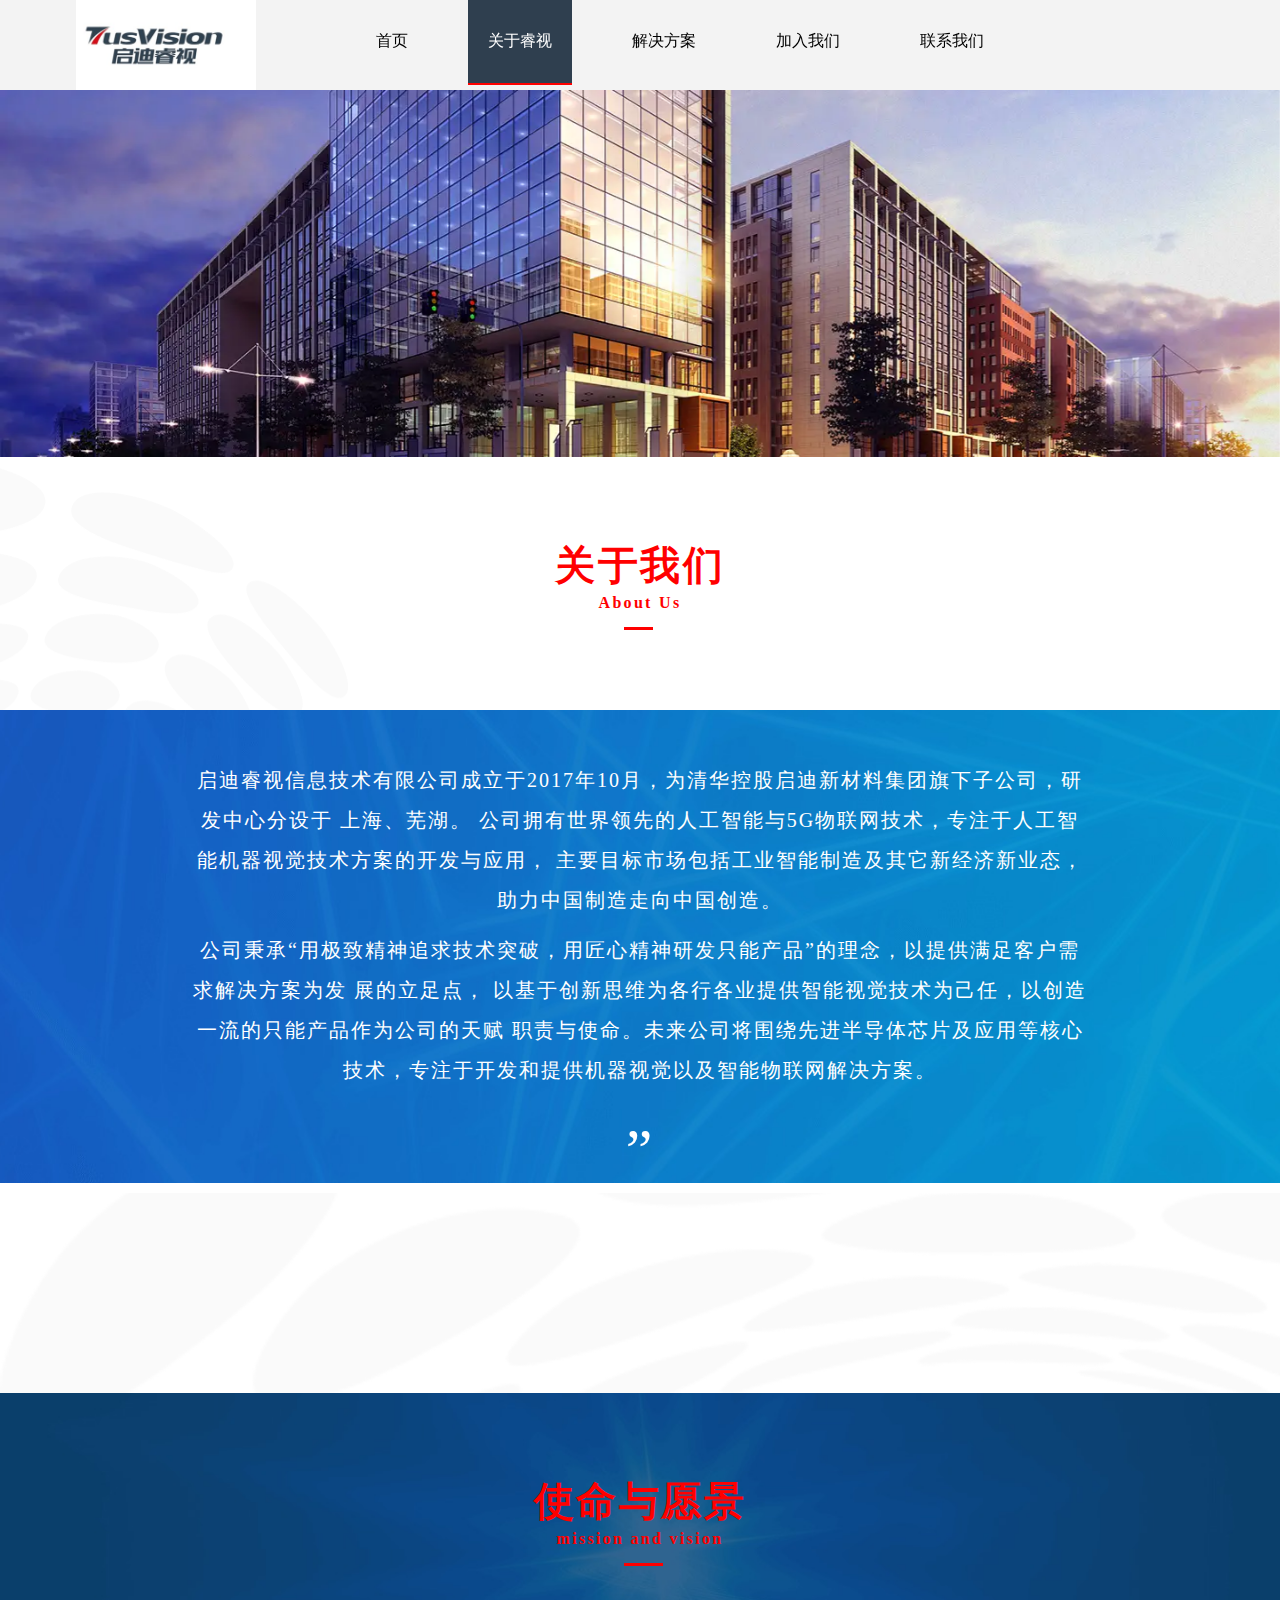
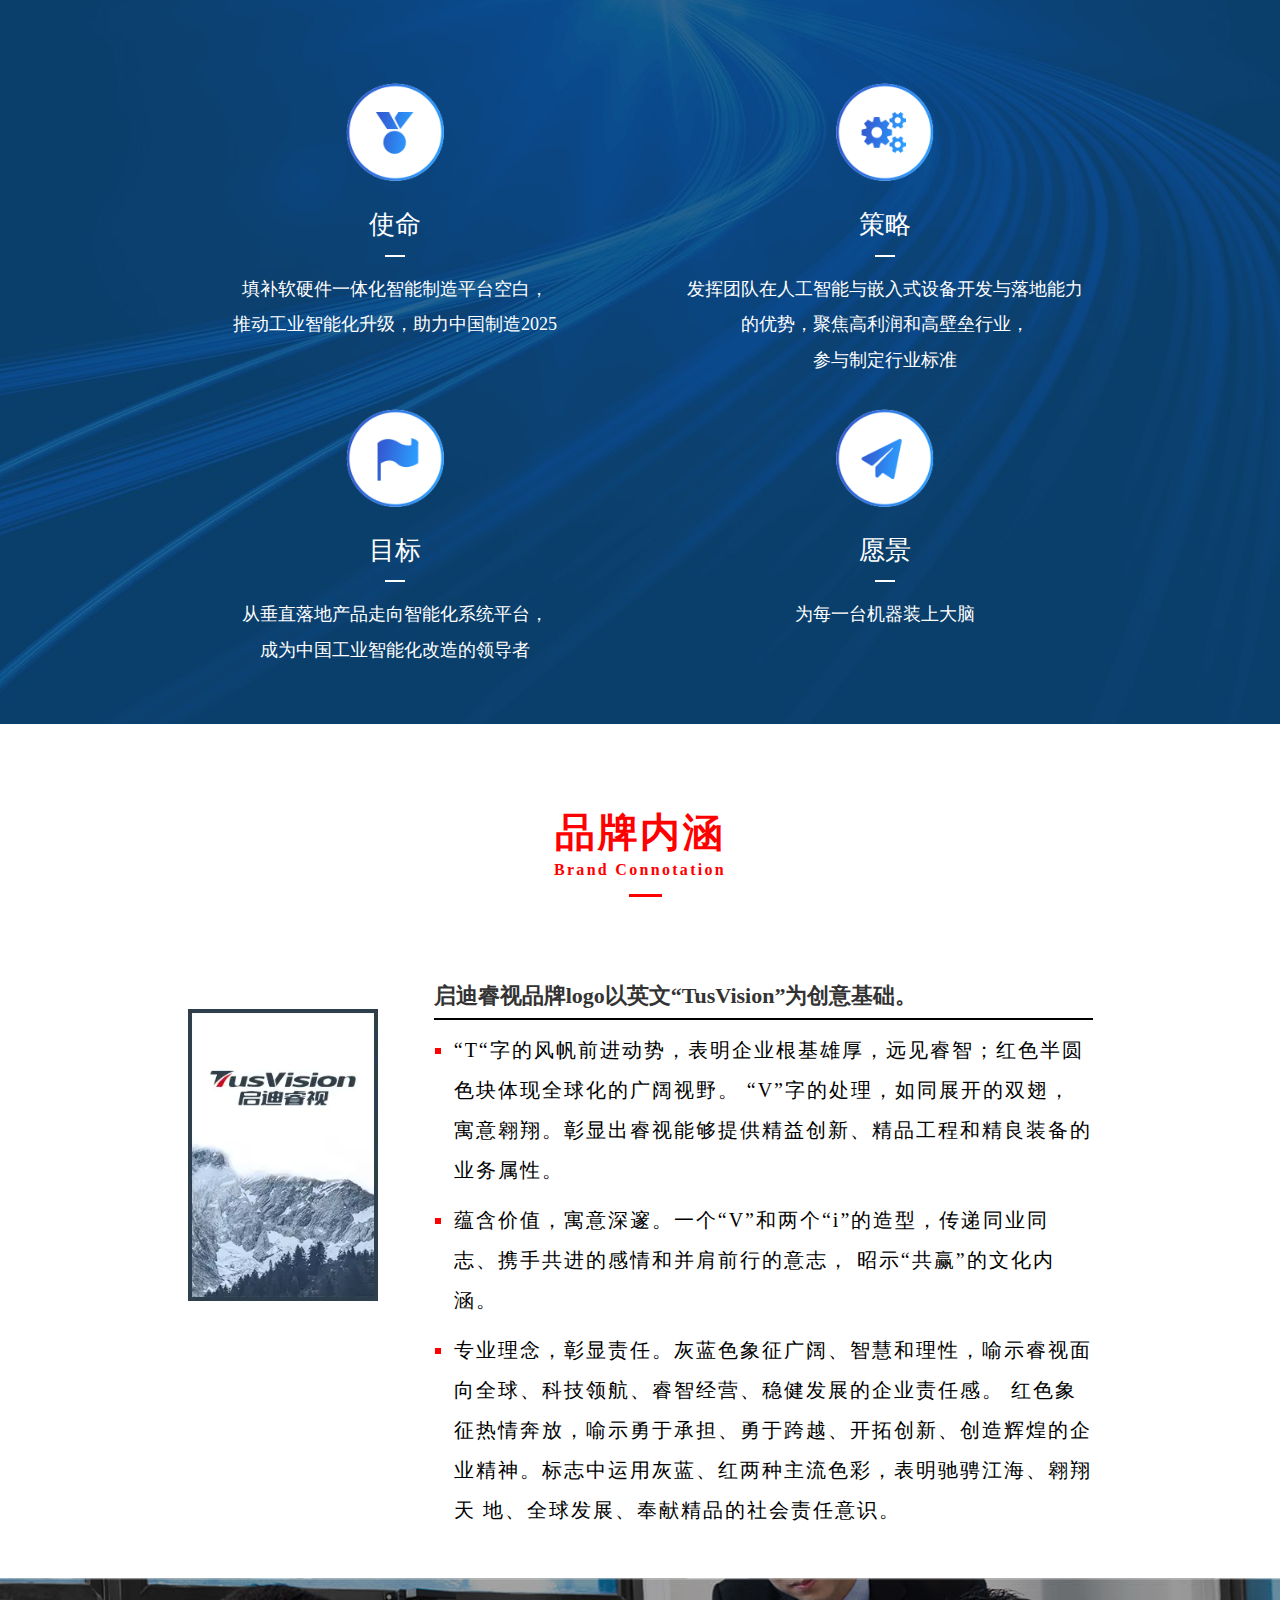
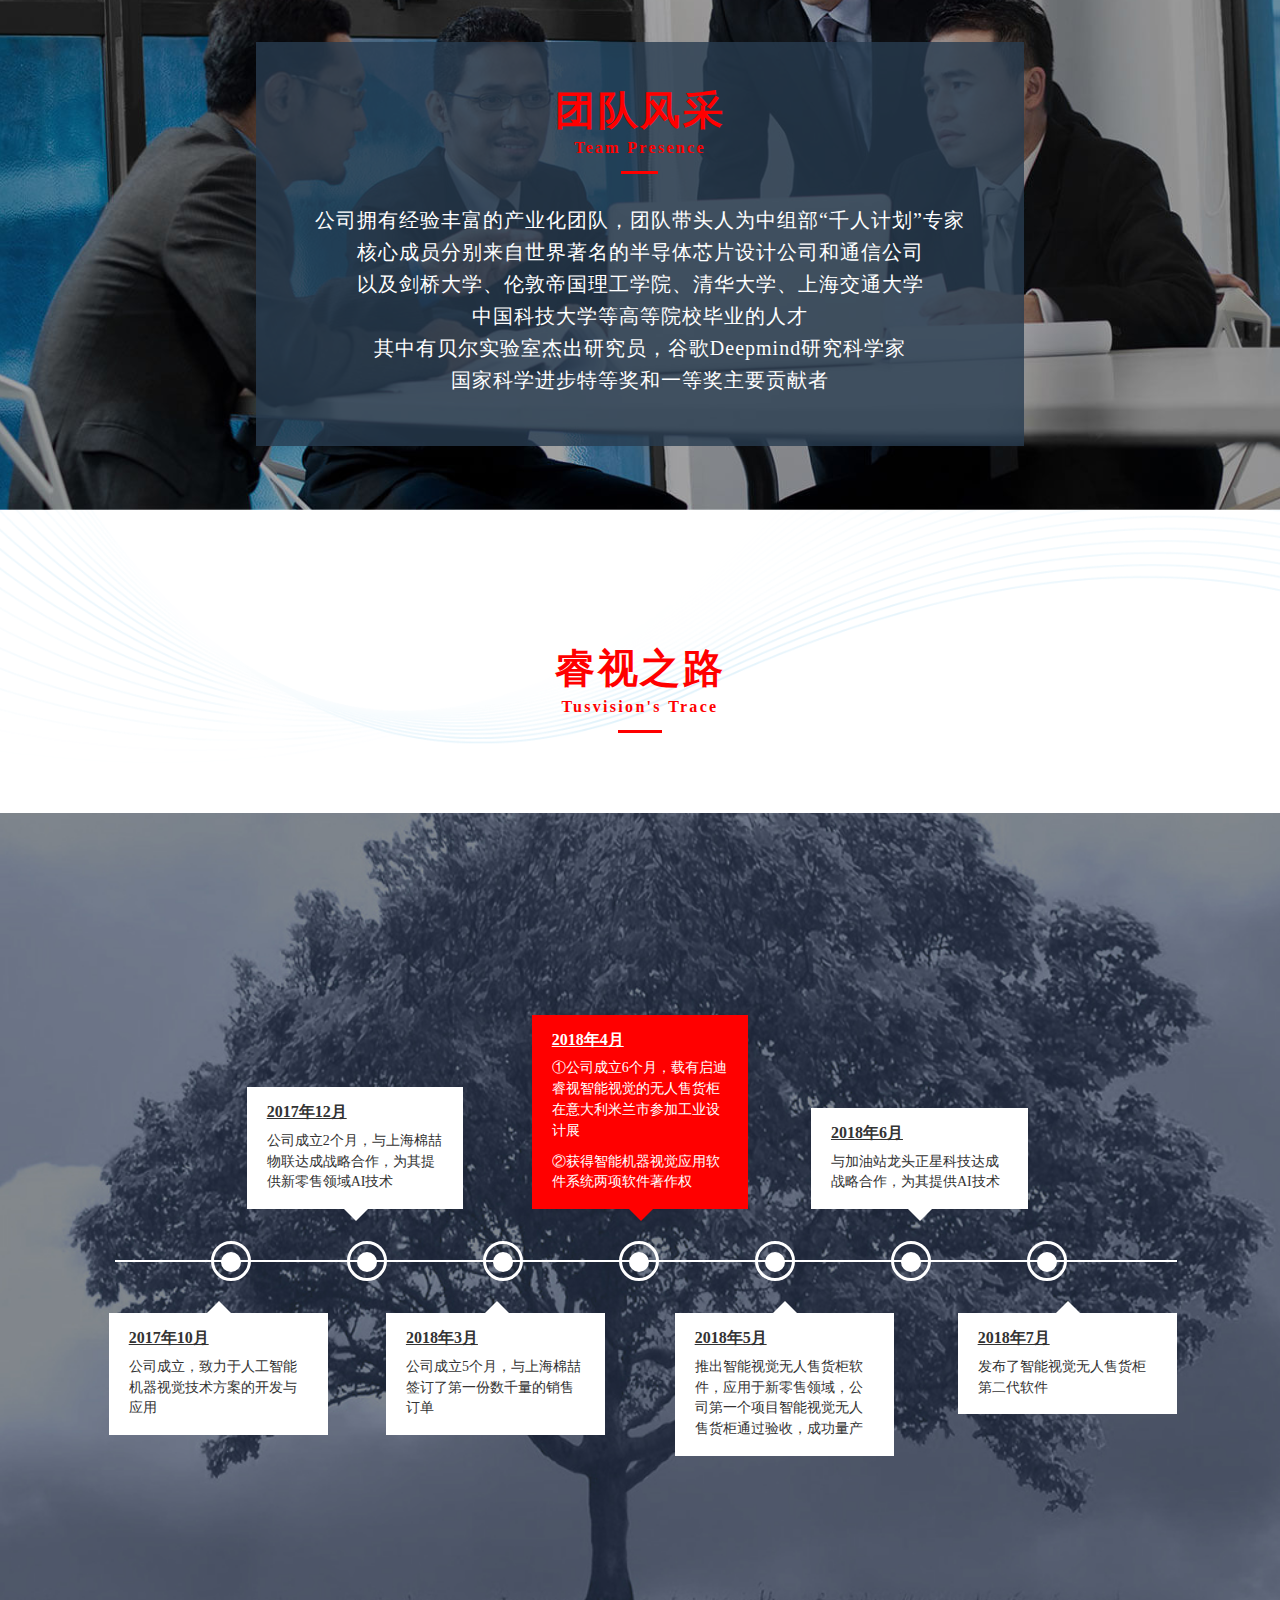
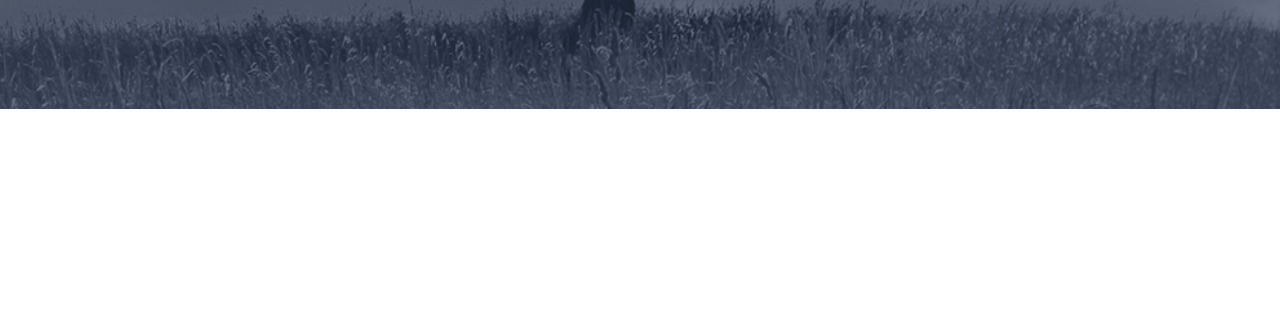
<file: target/classes/templates/about.html>
<!DOCTYPE html>
<html lang="en">
<head>
    <meta charset="UTF-8">
    <meta name="viewport" content="width=device-width,initial-scale=1,maximum-scale=1,user-scalable=0">
    <meta name="keywords" content="人工智能，无人售货柜，人工智能加油站，烟草，启迪睿视，启迪睿视信息技术有限公司">
    <meta name="description" content="启迪睿视将人工智能应用到多个领域，主要包括零售行业、能源行业、物流行业和烟草行业，实现了从人工到智能的跨越">
    <!--<meta http-equiv="X-UA-Compatible" content="IE=edge">-->
    <!--<meta name="viewport" content="width=device-width, initial-scale=1">-->
    <link rel="stylesheet" href="../static/css/bootstrap.css">
    <link rel="stylesheet"  href="../static/css/about.css">
    <link rel="stylesheet"  href="../static/css/index.css">

    <style>
        .blank{ clear:both; overflow:hidden; display:block; overflow:hidden;}
        .trace-item {
            height: 300px;
        }
        .trace-item h4 {
            font-size: 1rem;
            font-weight: bold;
        }
        .trace-item p {
            font-size: 0.875rem;
            line-height: 1.3rem;
        }
        .trace-item1 {
            margin-left: 12%;
            margin-right: 12%;
            width:76%;
            position: absolute;
            bottom: 1.25rem;
        }
        .white {
            padding: 0.375rem 1.25rem;
            background-color: white;
            display: block;
        }
        .trace-item2 {
            margin-top:20px;
            margin-left: 12%;
            margin-right: 12%;
            width:76%;
        }
        .rectangle-down {
            margin-left: 45%;
            margin-top: 0px;
            width: 0px;
            height: 0px;
            border-top: 0.75rem solid #fff;
            border-left: 0.75rem solid transparent;
            border-right: 0.75rem solid transparent;
        }
        .rectangle-top {
            margin-left: 45%;
            width: 0px;
            height: 0px;
            border-bottom: 0.75rem solid #fff;
            border-left: 0.75rem solid transparent;
            border-right: 0.75rem solid transparent;
        }
        .rectangle-right {
            float: right;
            margin-top: 2rem;
            width: 0px;
            height: 0px;
            border-bottom: 0.75rem solid transparent;
            border-top: 0.75rem solid transparent;
            border-left: 0.75rem solid #fff;
            display: inline
        }
        .rectangle-left {
            float: left;
            margin-top: 2rem;
            width: 0px;
            height: 0px;
            border-bottom: 0.75rem solid transparent;
            border-top: 0.75rem solid transparent;
            border-right: 0.75rem solid #fff;
        }
        .trace-circle {
            float: left;
            width:12.5%;
        }
        .trace-circle hl {
            width:100%;
            height:0.125rem;
            background-color: white;
            margin-top:1.1875rem;
            position:absolute;
        }

        .circle-in {
            width: 1.25rem;
            height:1.25rem;
            background-color:white;
            border-radius:0.625rem;
            margin-top:23%;
            margin-left: auto;
            margin-right:auto
        }
        .circle-out {
            float: right;
            width: 2.5rem;
            height:2.5rem;
            background-color:rgba(0,0,0,0);
            border-radius:1.25rem;
            border: 0.1975rem solid white;
        }
        #wish p{
            font-size: 1.125rem;
        }
    </style>

    <script type="text/javascript" src="../static/js/jquery-1.11.3.min.js"></script>
    <script type="text/javascript" src="../static/js/bootstrap.js"></script>
    <script type="text/javascript" src="../static/js/config.js"></script>
    <script type="text/javascript" src="../static/js/main.js"></script>
    <script type="text/javascript" src="../static/js/autoshowmenu.js"></script>

    <!--[if IE]>
    <script>
        (function(){if(!/*@cc_on!@*/0)return;var e = "header,footer,nav,article,section".split(','),i=e.length;while(i--){document.createElement(e[i])}})()
    </script>
    <![endif]-->
    <script>
        $(document).ready(function(){
            $('#circleContent').carousel({interval:2000});//每隔5秒自动轮播
        });
    </script>

    <title>启迪睿视信息技术有限公司</title>

</head>

<body>
<div class="navigation-menu">
    <div class="qdrs-nav-brand">
        <a href="/">
            <img src="../static/img/tusvision.jpg">
        </a>
    </div>
    <div class="qdrs-nav-menu" style="float: left;">
        <ul style="list-style-type: none">
            <li><a href="/">首页</a></li>
            <li onmouseover="appear('aboutus1')" onmouseout="disappear('aboutus1')" class="active"><a href="/about">关于睿视</a>
                <ul id="aboutus1">
                    <li class="aboutus"><a href="#about_us">关于我们</a></li>
                    <li class="aboutus" ><a href="#wish">使命愿景</a></li>
                    <li class="aboutus"><a href="#brand">品牌内涵</a></li>
                    <li class="aboutus"><a href="#team">团队风采</a></li>
                    <li class="aboutus"><a href="#trace">睿视之路</a></li>
                </ul>
            </li>
            <li onmouseover="appear('solutions')" onmouseout="disappear('solutions')">
                <a href="/solutions">解决方案</a>
                <ul id="solutions" style="list-style-type:none;">
                    <li class="sss"><a href="/solutions#energy">能源行业</a></li>
                    <li class="sss"><a href="/solutions#tobacco">烟草行业</a></li>
                    <li class="sss"><a href="/solutions#retail">零售行业</a></li>
                    <li class="sss"><a href="/solutions#logistics">物流行业</a></li>
                </ul>
            </li>
            <li><a href="/joinus">加入我们</a></li>
            <li><a href="/contactus">联系我们</a></li>
        </ul>
    </div>
    <div class="nav-mobile" >
        <ul style=";z-index: 20;width: 100%;list-style-type: none;background-color: rgba(0,0,0,0.7)">
            <li ><a href="/">首页</a></li>
            <li ><a href="/about">关于睿视</a></li>
            <li ><a href="/solutions">解决方案</a></li>
            <li ><a href="/joinus">加入我们</a></li>
            <li ><a href="/contactus">联系我们</a></li>
        </ul>
    </div>
</div>
<!--导航结束-->
<!-- when position:fixed opened, open this too.
<div>
    <span class="blank" style="height:50px;"></span>
</div>
-->
<div class ="fill-nav"></div>

<div class="banner">
    <div class="container">
        <div class="row">
            <div class="col-lg-12 col-sm-12 col-xs-12">
                <div id="circleContent" class="carousel slide">
                    <div class="carousel-inner">
                        <div class="item active">
                            <picture>
                                <source type="image/webp" srcset="../static/img/banner_about.webp">
                                <img style="width: 100%;" src="../static/img/banner_about.jpg"/>
                            </picture>

                            <!--<div class="carousel-caption"> </div>-->
                        </div>
                    </div>
                </div>
            </div>
        </div>
    </div>
</div>
<!--banner结束-->

<!--关于我们 -->
<div>
    <div style="padding: 3.125em 0px;background-image: url(../static/img/bg_about_title.png);background-repeat: no-repeat;" id="about_us" class="qdrs_title">
        <h1>关于我们</h1>
        <h4>Ab<span class="xxian">out</span>&nbsp;Us</h4>
    </div>
    <div>
        <div class="abouttusvision" style="background-image: url(../static/img/bg_about.jpg);background-size: cover;background-position:center;
        padding: 3.125rem 15% 0px 15%; color: white; line-height: 2.5rem; letter-spacing: 0.125rem; font-size: 1.25rem;font-family: 黑体">
            <p>
                启迪睿视信息技术有限公司成立于2017年10月，为清华控股启迪新材料集团旗下子公司，研发中心分设于
                上海、芜湖。 公司拥有世界领先的人工智能与5G物联网技术，专注于人工智能机器视觉技术方案的开发与应用，
                主要目标市场包括工业智能制造及其它新经济新业态，助力中国制造走向中国创造。
            </p>
            <p>
                公司秉承“用极致精神追求技术突破，用匠心精神研发只能产品”的理念，以提供满足客户需求解决方案为发
                展的立足点， 以基于创新思维为各行各业提供智能视觉技术为己任，以创造一流的只能产品作为公司的天赋
                职责与使命。未来公司将围绕先进半导体芯片及应用等核心技术，专注于开发和提供机器视觉以及智能物联网解决方案。
                <br><br><span style="font-size: 3.75rem">”</span>
            </p>
        </div>
    </div>
</div>

<div class="fill" style="background-image: url(../static/img/bg_front_tech.png);"></div>

<!--使命愿景 -->
<div id="wish"  style="background-image: url(../static/img/bg_wish.jpg); background-size: cover;background-position:center;color: white;">
    <div style="padding: 50px;" class="qdrs_title">
        <h1>使命与愿景</h1>
        <h4>mission<span class="xxian" style="border-bottom-width: 3px">&nbsp;and</span>&nbsp;vision</h4>
    </div>
    <div class="center_white">
        <div class="container" style="font-family: 黑体!important;">
            <div class="row" style="padding:3% 12% 1% 12%">
                <div class="col-lg-12 col-sm-12 col-xs-12">
                    <div class="col-lg-6 col-sm-6 col-xs-12 col-md-6">
                        <img src="../static/img/wish_1.png" class="center-block" height="auto" width="20%"/>
                        <h2>使命</h2>
                        <div style="width:20px;height: 2px;background-color: white;margin-bottom: 20px;margin-top: 15px" class="center-block"></div>
                        <p>填补软硬件一体化智能制造平台空白，</p>
                        <p>推动工业智能化升级，助力中国制造2025</p>
                    </div>
                    <div class="col-lg-6 col-sm-6 col-xs-12 col-md-6">
                        <img src="../static/img/wish_2.png" class="center-block" height="auto" width="20%"/>
                        <h2 style="text-align: center">策略</h2>
                        <div style="width:20px;height: 2px;background-color: white;margin-bottom: 20px;margin-top: 15px" class="center-block"></div>
                        <p>发挥团队在人工智能与嵌入式设备开发与落地能力</p>
                        <p>的优势，聚焦高利润和高壁垒行业，</p>
                        <p>参与制定行业标准</p>
                    </div>
                </div>
            </div>
            <div class="row" style="padding:1% 12% 4% 12%">
                <div class="col-lg-12 col-sm-12 col-xs-12">
                    <div class="col-lg-6 col-sm-6 col-xs-12 col-md-6">
                        <img src="../static/img/wish_3.png" class="center-block" height="auto" width="20%"/>
                        <h2>目标</h2>
                        <div style="width:20px;height: 2px;background-color: white;margin-bottom: 20px;margin-top: 15px" class="center-block"></div>
                        <p style="text-align: center">从垂直落地产品走向智能化系统平台，</p>
                        <p style="text-align: center">成为中国工业智能化改造的领导者</p>
                    </div>
                    <div class="col-lg-6 col-sm-6 col-xs-12 col-md-6">
                        <img src="../static/img/wish_4.png" class="center-block" height="auto" width="20%"/>
                        <h2>愿景</h2>
                        <div style="width:20px;height: 2px;background-color: white;margin-bottom: 20px;margin-top: 15px" class="center-block"></div>
                        <p style="text-align: center">为每一台机器装上大脑</p>
                    </div>
                </div>
            </div>
        </div>
    </div>
</div>

<!--品牌内涵 -->
<div class="brand">
    <div style="padding-top: 3.125rem" id="brand" class="qdrs_title">
        <h1>品牌内涵</h1>
        <h4>Brand&nbsp;C<span class="xxian">onn</span>otation</h4>
    </div>
    <div>
        <div class="container">
            <div class="row" style="padding:3% 15%">
                <div class="col-lg-12 col-sm-12 col-xs-12">
                    <div class="col-lg-3 col-sm-3 col-xs-12 col-md-3" style="padding-right: 4%; padding-top: 5%">
                        <picture>
                            <source type="image/webp" srcset="../static/img/brand.webp">
                            <img src="../static/img/brand.jpg" style="width: 100%; height: auto;"/>
                        </picture>

                    </div>
                    <div class="col-lg-9 col-sm-9 col-xs-12 col-md-9" style="font-family: 黑体">
                        <h2 style="padding-left: 20px;font-size: 1.375rem;font-weight: bold;text-align: left">启迪睿视品牌logo以英文“TusVision”为创意基础。
                            <div style="width:100%; border:1px solid black;margin-top: 10px"></div>
                        </h2>
                        <ul style="list-style-type: square; color: #f00; line-height: 2.5rem; letter-spacing: 0.125rem; font-size: 1.25rem">
                            <li>
                                <p style="text-align:left; color: #000;">“T“字的风帆前进动势，表明企业根基雄厚，远见睿智；红色半圆色块体现全球化的广阔视野。
                                “V”字的处理，如同展开的双翅，寓意翱翔。彰显出睿视能够提供精益创新、精品工程和精良装备的业务属性。</p>
                            </li>
                            <li>
                                <p style="text-align:left; color: #000;">蕴含价值，寓意深邃。一个“V”和两个“i”的造型，传递同业同志、携手共进的感情和并肩前行的意志，
                                昭示“共赢”的文化内涵。</p>
                            </li>
                            <li>
                                <p style="text-align:left; color: #000;">专业理念，彰显责任。灰蓝色象征广阔、智慧和理性，喻示睿视面向全球、科技领航、睿智经营、稳健发展的企业责任感。
                                    红色象征热情奔放，喻示勇于承担、勇于跨越、开拓创新、创造辉煌的企业精神。标志中运用灰蓝、红两种主流色彩，表明驰骋江海、翱翔天
                                    地、全球发展、奉献精品的社会责任意识。</p>
                            </li>
                        </ul>


                    </div>
                </div>
            </div>
        </div>
    </div>
</div>

<!--团队风采 -->
<div class ="team" style="background-image: url(../static/img/bg_team.jpg);color: white; padding: 5% 20% 5% 20%;
background-size: cover;background-position:center;" id="team">
    <div style="width: 100%; heigh:auto;background-color: rgba(40, 60, 80, 0.8); padding: 0.625rem 2rem 2.5rem 2rem" class="qdrs_title">
        <div>
            <h1>团队风采</h1>
            <h4>Team<span class="xxian" style="border-bottom: 3px solid white;">&nbsp;Pre</span>sence</h4>
        </div>
        <div>
            <div style="line-height: 2rem; letter-spacing: 0.0625rem">
                <p style="font-family: 黑体;font-size: 1.25rem">
                    公司拥有经验丰富的产业化团队，团队带头人为中组部“千人计划”专家<br>
                    核心成员分别来自世界著名的半导体芯片设计公司和通信公司<br>
                    以及剑桥大学、伦敦帝国理工学院、清华大学、上海交通大学<br>
                    中国科技大学等高等院校毕业的人才<br>
                    其中有贝尔实验室杰出研究员，谷歌Deepmind研究科学家<br>
                    国家科学进步特等奖和一等奖主要贡献者
                </p>

            </div>
        </div>
    </div>

</div>

<!--睿视之路 -->
<div style="">
    <div style="padding-top: 3.125rem;
background-image: url(../static/img/bg_trace_title.png); background-position-y: 45%;background-size:cover" id="trace" class="qdrs_title">
        <h1 style="padding-top: 3.125rem;">睿视之路</h1>
        <h4 style="padding-bottom: 3.125rem">Tusvis<span class="xxian">ion's</span>&nbsp;Trace</h4>
    </div>
    <div style="background-image: url(../static/img/bg_trace.jpg); background-size: cover;background-position:center; padding: 10% 0%">
            <div class="container img-color" style="font-family: 黑体;font-size: 0.875rem;">
                <div class="row" style="padding-left: 17%; padding-right: 17%;">
                    <div class="col-lg-12 col-sm-12 col-xs-12">
                        <div class="col-lg-4 col-sm-4 col-xs-4 col-md-4 trace-item" style="background-color: transparent;">
                            <div class="trace-item1">
                                <div class="white">
                                    <h4 style="text-align: left"><u>2017年12月</u></h4>
                                    <p style="text-align: left">公司成立2个月，与上海棉喆物联达成战略合作，为其提供新零售领域AI技术</p>
                                </div>
                                <div class="rectangle-down"></div>
                            </div>

                        </div>
                        <div class="col-lg-4 col-sm-4 col-xs-4 col-md-4 trace-item" style="color: red;background-color: transparent">
                            <div class="trace-item1">
                                <div class="white" style="background-color: #f00; color: #fff;">
                                    <h4 style="text-align: left"><u>2018年4月</u></h4>
                                    <p style="text-align: left">①公司成立6个月，载有启迪睿视智能视觉的无人售货柜在意大利米兰市参加工业设计展</p>
                                    <p style="text-align:left;">②获得智能机器视觉应用软件系统两项软件著作权</p>
                                </div>
                                <div class="rectangle-down" style="border-top: 12px solid #f00;"></div>
                            </div>
                        </div>
                        <div class="col-lg-4 col-sm-4 col-xs-4 col-md-4 trace-item" style="background-color: transparent">
                            <div class="trace-item1" style="margin-left: 10%">
                                <div class="white">
                                    <h4 style="text-align: left"><u>2018年6月</u></h4>
                                    <p style="text-align: left">与加油站龙头正星科技达成战略合作，为其提供AI技术</p>
                                </div>
                                <div class="rectangle-down"></div>
                            </div>
                        </div>
                    </div>
                </div>
                <div class="row" style="margin-left: 7%; margin-right: 5%; padding-left: 1%">
                    <div style="height:2.5rem;">
                        <div class="trace-circle">
                            <hl style="width: 83%;" class="center-block"></hl>
                            <!--<hl></hl>-->
                            <div style="height:2px;background-color: white;margin-top:18px;position:absolute;margin-right: 50px"></div>
                            <div class="circle-out">
                                <div class="circle-in"></div>
                            </div>
                        </div>

                        <div class="trace-circle">
                            <!--<hl></hl>-->
                            <div class="circle-out">
                                <div class="circle-in"></div>
                            </div>
                        </div>
                        <div class="trace-circle">
                            <!--<hl></hl>-->
                            <div class="circle-out">
                                <div class="circle-in"></div>
                            </div>
                        </div>
                        <div class="trace-circle">
                            <!--<hl></hl>-->
                            <div class="circle-out">
                                <div class="circle-in"></div>
                            </div>
                        </div>
                        <div class="trace-circle">
                            <!--<hl></hl>-->
                            <div class="circle-out">
                                <div class="circle-in"></div>
                            </div>
                        </div>
                        <div class="trace-circle">
                            <!--<hl></hl>-->
                            <div class="circle-out">
                                <div class="circle-in"></div>
                            </div>
                        </div>
                        <div class="trace-circle">
                            <!--<hl></hl>-->
                            <div class="circle-out">
                                <div class="circle-in"></div>
                            </div>
                        </div>
                        <div class="trace-circle">
                            <!--<hl></hl>-->
                        </div>

                    </div>
                </div>
                <div class="row" style="padding-left: 5%; padding-right: 5%;">
                    <div class="col-lg-12 col-sm-12 col-xs-12" style="">
                        <div class="col-lg-3 col-sm-3 col-xs-3 col-md-3 trace-item" style="background-color: transparent;">
                            <div class="trace-item2" style="margin-left: 16%">
                                <div class="rectangle-top"></div>
                                <div class="white">
                                    <h4 style="text-align: left"><u>2017年10月</u></h4>
                                    <p style="text-align: left">公司成立，致力于人工智能机器视觉技术方案的开发与应用</p>
                                </div>
                            </div>

                        </div>
                        <div class="col-lg-3 col-sm-3 col-xs-3 col-md-3 trace-item" style="background-color: transparent;">
                            <div class="trace-item2">
                                <div class="rectangle-top"></div>
                                <div class="white">
                                    <h4 style="text-align: left"><u>2018年3月</u></h4>
                                    <p style="text-align: left">公司成立5个月，与上海棉喆签订了第一份数千量的销售订单</p>
                                </div>
                            </div>
                        </div>
                        <div class="col-lg-3 col-sm-3 col-xs-3 col-md-3 trace-item" style="background-color: transparent;">

                            <div class="trace-item2">
                                <div class="rectangle-top"></div>
                                <div class="white">
                                    <h4 style="text-align: left"><u>2018年5月</u></h4>
                                    <p style="text-align: left">推出智能视觉无人售货柜软件，应用于新零售领域，公司第一个项目智能视觉无人售货柜通过验收，成功量产</p>
                                </div>
                            </div>
                        </div>
                        <div class="col-lg-3 col-sm-3 col-xs-3 col-md-3 trace-item" style="background-color: transparent;">
                            <div class="trace-item2" style="margin-left: 10%">
                                <div class="rectangle-top"></div>
                                <div class="white">
                                    <h4 style="text-align: left"><u>2018年7月</u></h4>
                                    <p style="text-align: left">发布了智能视觉无人售货柜第二代软件</p>
                                </div>

                            </div>
                        </div>
                    </div>
                </div>
            </div>
    </div>
</div>

<!--睿视之路
<div style="">
    <div style="padding-top: 3.125rem;
background-image: url(../static/img/bg_trace_title.png); background-position-y: 45%;background-size:cover" id="trace1" class="qdrs_title">
        <h1 style="padding-top: 3.125rem;">睿视之路</h1>
        <h4 style="padding-bottom: 3.125rem">Tusvis<span class="xxian">ion's</span>&nbsp;Trace</h4>
    </div>
    <div style="background-image: url(../static/img/bg_trace.jpg); background-size: cover;background-position:center;">
        <div class="container img-color" style="font-family: 黑体;font-size: 0.875rem;">
            <div class="row" style="">
                <div class="col-lg-12 col-sm-12 col-xs-12">
                    <div class="col-lg-5 col-sm-5 col-xs-5 col-md-5" style="background-color: #aaa;">
                        <div>
                            <div class="rectangle-right"></div>
                            <div>
                                <h4 style="text-align: left"><u>2017年12月</u></h4>
                                <p style="text-align: left">公司成立2个月，与上海棉喆物联达成战略合作，为其提供新零售领域AI技术</p>
                            </div>
                        </div>
                        <div>
                            <div class="rectangle-right"></div>
                            <div>
                                <h4 style="text-align: left"><u>2018年4月</u></h4>
                                <p style="text-align: left">①公司成立6个月，载有启迪睿视智能视觉的无人售货柜在意大利米兰市参加工业设计展</p>
                                <p style="text-align:left;">②获得智能机器视觉应用软件系统两项软件著作权</p>
                            </div>
                        </div>
                        <div>
                            <div class="rectangle-right"></div>
                            <div>
                                <h4 style="text-align: left"><u>2018年6月</u></h4>
                                <p style="text-align: left">与加油站龙头正星科技达成战略合作，为其提供AI技术</p>
                            </div>
                        </div>

                    </div>
                    <div class="col-lg-2 col-sm-2 col-xs-2 col-md-2" style="color: red;background-color: white">
                        <div class="row" style="margin-left: 7%; margin-right: 5%; padding-left: 1%">
                            <div style="height:2.5rem;">
                                <div class="trace-circle">
                                    <hl style="width: 83%;" class="center-block"></hl>
                                    <div style="height:2px;background-color: white;margin-top:18px;position:absolute;margin-right: 50px"></div>
                                    <div class="circle-out">
                                        <div class="circle-in"></div>
                                    </div>
                                </div>
                            </div>
                        </div>
                    </div>
                    <div class="col-lg-5 col-sm-5 col-xs-5 col-md-5" style="background-color: red">
                        <div>
                            <div class="rectangle-left" style="float: left"></div>
                            <div class="white" style="float: left;">
                                <h4 style="text-align: left"><u>2017年10月</u></h4>
                                <p style="text-align: left">公司成立，致力于人工智能机器视觉技术方案的开发与应用</p>
                            </div>
                        </div>
                        <div>
                            <div class="rectangle-left" style="float: left"></div>
                            <div class="white" style="float: left;">
                                <h4 style="text-align: left"><u>2018年3月</u></h4>
                                <p style="text-align: left">公司成立5个月，与上海棉喆签订了第一份数千量的销售订单</p>
                            </div>
                        </div>
                        <div>
                            <div class="rectangle-left" style="float: left"></div>
                            <div class="white" style="float: left;">
                                <h4 style="text-align: left"><u>2018年5月</u></h4>
                                <p style="text-align: left">推出智能视觉无人售货柜软件，应用于新零售领域，公司第一个项目智能视觉无人售货柜通过验收，成功量产</p>
                            </div>
                        </div>
                        <div>
                            <div class="rectangle-left" style="float: left"></div>
                            <div class="white" style="float: left;">
                                <h4 style="text-align: left"><u>2018年7月</u></h4>
                                <p style="text-align: left">发布了智能视觉无人售货柜第二代软件</p>
                            </div>
                        </div>
                    </div>
                </div>
            </div>
        </div>
    </div>
</div>-->

<div style="height: 200px">

</div>

<div class="gotop">
    <a href="#">
        <img src="../static/img/gotop.png" alt="返回顶部" id="gotop" title="返回顶部">
    </a>
</div>
<script>
    $(function () {
        $(function(){
            $(window).scroll(function(){
                if($(window).scrollTop() > 100){
                    $("#gotop").fadeIn(1000);//一秒渐入动画
                }else{
                    $("#gotop").fadeOut(1000);//一秒渐隐动画
                }
            });

            $("#gotop").click(function(){
                $('body,html').animate({scrollTop:0},400);
            });

            $(".sss").click(function(){
                //alert("disappear")
                disappear('solutions');
            });
            $(".aboutus").click(function(){
                //alert("disappear")
                disappear('aboutus1');
            });

        });
    });
</script>

</body>
</html>
</file>
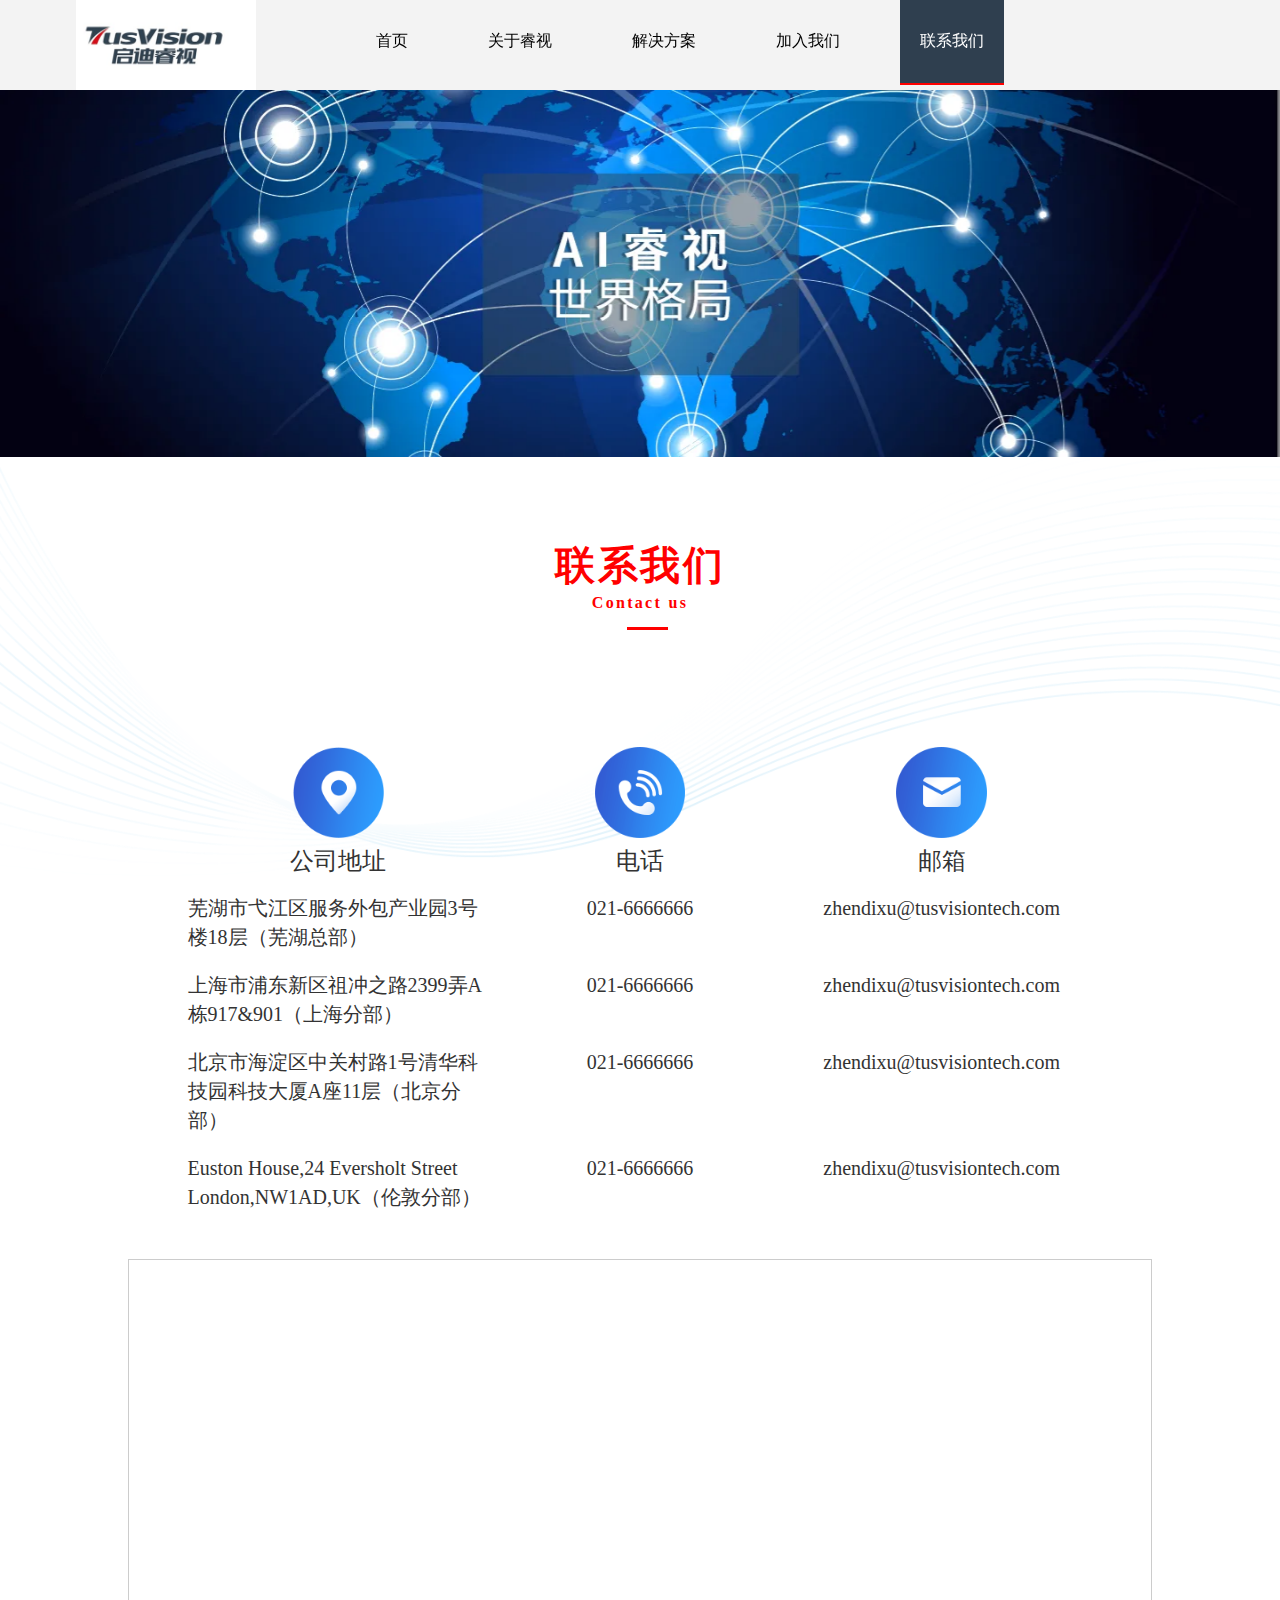
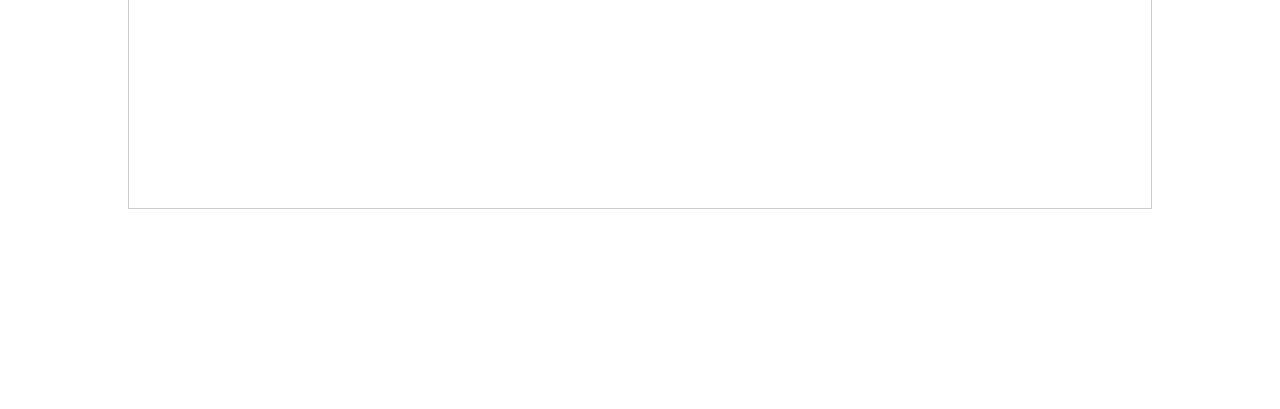
<file: target/classes/templates/contactus.html>
<!DOCTYPE html>
<html lang="en">
<head>
    <meta charset="UTF-8">
    <meta name="viewport" content="width=device-width,initial-scale=1,maximum-scale=1,user-scalable=0">
    <meta name="keywords" content="人工智能，无人售货柜，人工智能加油站，烟草，启迪睿视，启迪睿视信息技术有限公司">
    <meta name="description" content="启迪睿视将人工智能应用到多个领域，主要包括零售行业、能源行业、物流行业和烟草行业，实现了从人工到智能的跨越">
    <!--<meta http-equiv="X-UA-Compatible" content="IE=edge">-->
    <!--<meta name="viewport" content="width=device-width, initial-scale=1">-->
    <link rel="stylesheet" href="../static/css/bootstrap.css">
    <link rel="stylesheet" href="../static/css/about.css">
    <link rel="stylesheet" href="../static/css/index.css">

    <style>
        .row h4 {
            font-size: 1.5rem;
        }

        p {
            font-size: 1.25rem;
        }
    </style>

    <script type="text/javascript" src="../static/js/jquery-1.11.3.min.js"></script>
    <script type="text/javascript" src="../static/js/bootstrap.js"></script>
    <script type="text/javascript" src="../static/js/config.js"></script>
    <script type="text/javascript" src="../static/js/main.js"></script>
    <script type="text/javascript" src="../static/js/autoshowmenu.js"></script>

    <!--引用百度地图API-->
    <script type="text/javascript" src="http://api.map.baidu.com/api?key=&v=1.1&services=true"></script>

    <!--[if IE]>
    <script>
        (function () {
            if (!/*@cc_on!@*/0) return;
            var e = "header,footer,nav,article,section".split(','), i = e.length;
            while (i--) {
                document.createElement(e[i])
            }
        })()
    </script>
    <![endif]-->
    <script>
        $(document).ready(function () {
            $('#circleContent').carousel({interval: 2000});//每隔5秒自动轮播
        });
    </script>

    <title>启迪睿视信息技术有限公司</title>

</head>

<body>
<div class="navigation-menu">
    <div class="qdrs-nav-brand">
        <a href="/">
            <img src="../static/img/tusvision.jpg">
        </a>
    </div>
    <div class="qdrs-nav-menu" style="float: left;">
        <ul style="list-style-type: none">
            <li><a href="/">首页</a></li>
            <li onmouseover="appear('aboutus')" onmouseout="disappear('aboutus')"><a href="/about">关于睿视</a>
                <ul id="aboutus">
                    <li class="aboutus"><a href="/about#about_us">关于我们</a></li>
                    <li class="aboutus"><a href="/about#wish">使命愿景</a></li>
                    <li class="aboutus"><a href="/about#brand">品牌内涵</a></li>
                    <li class="aboutus"><a href="/about#team">团队风采</a></li>
                    <li class="aboutus"><a href="/about#trace">睿视之路</a></li>
                </ul>
            </li>
            <li onmouseover="appear('solutions')" onmouseout="disappear('solutions')">
                <a href="/solutions">解决方案</a>
                <ul id="solutions" style="list-style-type:none;">
                    <li class="sss"><a href="/solutions#energy">能源行业</a></li>
                    <li class="sss"><a href="/solutions#tobacco">烟草行业</a></li>
                    <li class="sss"><a href="/solutions#retail">零售行业</a></li>
                    <li class="sss"><a href="/solutions#logistics">物流行业</a></li>
                </ul>
            </li>
            <li><a href="/joinus">加入我们</a></li>
            <li class="active"><a href="/contactus">联系我们</a></li>
        </ul>
    </div>
    <div class="nav-mobile" >
        <ul style=";z-index: 20;width: 100%;list-style-type: none;background-color: rgba(0,0,0,0.7)">
            <li ><a href="/">首页</a></li>
            <li ><a href="/about">关于睿视</a></li>
            <li ><a href="/solutions">解决方案</a></li>
            <li ><a href="/joinus">加入我们</a></li>
            <li ><a href="/contactus">联系我们</a></li>
        </ul>
    </div>
</div>
<!--导航结束-->
<!-- when position:fixed opened, open this too.
<div>
    <span class="blank" style="height:50px;"></span>
</div>
-->

<div class ="fill-nav"></div>

<div class="banner">
    <div class="container">
        <div class="row">
            <div class="col-lg-12 col-sm-12 col-xs-12">
                <div id="circleContent" class="carousel slide">
                    <div class="carousel-inner">
                        <div class="item active">
                            <picture>
                                <source type="image/webp" srcset="../static/img/banner_contact.webp">
                                <img style="width: 100%;" src="../static/img/banner_contact.jpg"/>
                            </picture>

                            <!--<div class="carousel-caption"> </div>-->
                        </div>
                    </div>
                </div>
            </div>
        </div>
    </div>
</div>
<!--banner结束-->

<!--联系我们 -->
<div>

    <div style="background-image: url(../static/img/bg_contact.png); background-size: cover;background-position:center;">
        <div style="padding: 3.125rem" class="qdrs_title">
            <h1>联系我们</h1>
            <h4>Con<span class="xxian">tact&nbsp;</span>us</h4>
        </div>
        <div class="container">
            <div class="row" style="padding:3% 15% 0 15%">
                <div class="col-lg-12 col-sm-12 col-xs-12">
                    <div class="col-lg-4 col-sm-4 col-xs-4 col-md-4">
                        <img src="../static/img/addr.png" class="center-block" height="auto" width="30%"/>
                        <h4 style="text-align: center">公司地址</h4>
                    </div>
                    <div class="col-lg-4 col-sm-4 col-xs-4 col-md-4">
                        <img src="../static/img/tele.png" class="center-block" height="auto" width="30%"/>
                        <h4 style="text-align: center">电话</h4>
                    </div>
                    <div class="col-lg-4 col-sm-4 col-xs-4 col-md-4">
                        <img src="../static/img/email.png" class="center-block" height="auto" width="30%"/>
                        <h4 style="text-align: center">邮箱</h4>
                    </div>
                </div>
            </div>
            <div class="row" style="padding:0 15%">
                <div class="col-lg-12 col-sm-12 col-xs-12">
                    <div class="col-lg-4 col-sm-4 col-xs-4 col-md-4">
                        <p style="text-align: left">芜湖市弋江区服务外包产业园3号楼18层（芜湖总部）</p>
                    </div>
                    <div class="col-lg-4 col-sm-4 col-xs-4 col-md-4">
                        <p style="text-align: center">021-6666666</p>
                    </div>
                    <div class="col-lg-4 col-sm-4 col-xs-4 col-md-4">
                        <p style="text-align: center">zhendixu@tusvisiontech.com</p>
                    </div>
                </div>
            </div>
            <div class="row" style="padding:0 15%">
                <div class="col-lg-12 col-sm-12 col-xs-12">
                    <div class="col-lg-4 col-sm-4 col-xs-4 col-md-4">
                        <p style="text-align: left">上海市浦东新区祖冲之路2399弄A栋917&901（上海分部）</p>
                    </div>
                    <div class="col-lg-4 col-sm-4 col-xs-4 col-md-4">
                        <p style="text-align: center">021-6666666</p>
                    </div>
                    <div class="col-lg-4 col-sm-4 col-xs-4 col-md-4">
                        <p style="text-align: center">zhendixu@tusvisiontech.com</p>
                    </div>
                </div>
            </div>
            <div class="row" style="padding:0 15%">
                <div class="col-lg-12 col-sm-12 col-xs-12">
                    <div class="col-lg-4 col-sm-4 col-xs-4 col-md-4">
                        <p style="text-align: left">北京市海淀区中关村路1号清华科技园科技大厦A座11层（北京分部）</p>
                    </div>
                    <div class="col-lg-4 col-sm-4 col-xs-4 col-md-4">
                        <p style="text-align: center">021-6666666</p>
                    </div>
                    <div class="col-lg-4 col-sm-4 col-xs-4 col-md-4">
                        <p style="text-align: center">zhendixu@tusvisiontech.com</p>
                    </div>
                </div>
            </div>
            <div class="row" style="padding:0 15% 3% 15%">
                <div class="col-lg-12 col-sm-12 col-xs-12">
                    <div class="col-lg-4 col-sm-4 col-xs-4 col-md-4">
                        <p style="text-align: left">Euston House,24 Eversholt Street London,NW1AD,UK（伦敦分部）</p>
                    </div>
                    <div class="col-lg-4 col-sm-4 col-xs-4 col-md-4">
                        <p style="text-align: center">021-6666666</p>
                    </div>
                    <div class="col-lg-4 col-sm-4 col-xs-4 col-md-4">
                        <p style="text-align: center">zhendixu@tusvisiontech.com</p>
                    </div>
                </div>
            </div>
        </div>
    </div>
</div>

<!--百度地图容器-->
<div style="width:80%;height:550px;border:#ccc solid 1px;margin: auto;" id="dituContent"></div>
<div style="height: 200px; width: 100%;"></div>
<div class="gotop">
    <a href="#">
        <img src="../static/img/gotop.png" alt="返回顶部" id="gotop" title="返回顶部">
    </a>
</div>
<script>
    $(function () {
        $(function () {
            $(window).scroll(function () {
                if ($(window).scrollTop() > 100) {
                    $("#gotop").fadeIn(1000);//一秒渐入动画
                } else {
                    $("#gotop").fadeOut(1000);//一秒渐隐动画
                }
            });

            $("#gotop").click(function () {
                $('body,html').animate({scrollTop: 0}, 400);
            });

            $(".sss").click(function () {
                disappear('solutions');
            });
            $(".aboutus").click(function () {
                disappear('aboutus');
            });
        });
    });
</script>
<script type="text/javascript">
    function isPC() {
        var sUserAgent = navigator.userAgent.toLowerCase();
        var bIsIpad = sUserAgent.match(/ipad/i) == "ipad";
        var bIsIphoneOs = sUserAgent.match(/iphone os/i) == "iphone os";
        var bIsMidp = sUserAgent.match(/midp/i) == "midp";
        var bIsUc7 = sUserAgent.match(/rv:1.2.3.4/i) == "rv:1.2.3.4";
        var bIsUc = sUserAgent.match(/ucweb/i) == "ucweb";
        var bIsAndroid = sUserAgent.match(/android/i) == "android";
        var bIsCE = sUserAgent.match(/windows ce/i) == "windows ce";
        var bIsWM = sUserAgent.match(/windows mobile/i) == "windows mobile";
        if (bIsIpad || bIsIphoneOs || bIsMidp || bIsUc7 || bIsUc || bIsAndroid || bIsCE || bIsWM) {
            //跳转移动端页面
            return false;
        } else {
            //跳转pc端页面
            return true;
        }
    }

    //创建和初始化地图函数：
    function initMap() {
        createMap();//创建地图
        setMapEvent();//设置地图事件
        addMapControl();//向地图添加控件
        addMarker();//向地图中添加marker
    }

    //创建地图函数：
    function createMap() {
        var map = new BMap.Map("dituContent");//在百度地图容器中创建一个地图

        var point;
        var pc = isPC();
        if(pc){//如果是电脑跳转到
            var point = new BMap.Point(60, 40);//定义一个中心点坐标
        }else{  //如果是手机,跳转到
            var point = new BMap.Point(120, 40);//定义一个中心点坐标
        }

        //var point = new BMap.Point(60, 40);//定义一个中心点坐标
        map.centerAndZoom(point, 4);//设定地图的中心点和坐标并将地图显示在地图容器中
        window.map = map;//将map变量存储在全局
    }

    //地图事件设置函数：
    function setMapEvent() {
        map.enableDragging();//启用地图拖拽事件，默认启用(可不写)
        map.enableScrollWheelZoom();//启用地图滚轮放大缩小
        map.enableDoubleClickZoom();//启用鼠标双击放大，默认启用(可不写)
        map.enableKeyboard();//启用键盘上下左右键移动地图
    }

    //地图控件添加函数：
    function addMapControl() {
        //向地图中添加缩放控件
        var ctrl_nav = new BMap.NavigationControl({anchor: BMAP_ANCHOR_TOP_LEFT, type: BMAP_NAVIGATION_CONTROL_LARGE});
        map.addControl(ctrl_nav);
        //向地图中添加缩略图控件
        //var ctrl_ove = new BMap.OverviewMapControl({anchor:BMAP_ANCHOR_BOTTOM_RIGHT,isOpen:1});
        //map.addControl(ctrl_ove);
        //向地图中添加比例尺控件
        var ctrl_sca = new BMap.ScaleControl({anchor: BMAP_ANCHOR_BOTTOM_LEFT});
        map.addControl(ctrl_sca);
    }

    //标注点数组
    var markerArr = [{
        title: "上海市浦东新区祖冲之路2399弄A栋917室",
        content: "上海分部",
        point: "121.636503|31.21835",
        isOpen: 0,
        icon: {w: 21 * 2, h: 21 * 4, l: 0, t: 0, x: 6, lb: 5}
    }
        , {
            title: "芜湖市弋江区服务外包产业园3号楼18层",
            content: "芜湖总部",
            point: "118.370344|31.277492",
            isOpen: 0,
            icon: {w: 21 * 4, h: 21 * 4, l: 0, t: 0, x: 6, lb: 5}
        }
        , {
            title: "北京市海淀区中关村路1号清华科技园科技大厦A座11层",
            content: "北京分部",
            point: "116.337129|39.999823",
            isOpen: 0,
            icon: {w: 21 * 4, h: 21 * 4, l: 0, t: 0, x: 6, lb: 5}
        }
        , {
            title: "Euston House,24 Eversholt Street London,NW1AD,UK",
            content: "伦敦分部",
            point: "-0.132649|51.530809",
            isOpen: 0,
            icon: {w: 21 * 4, h: 21 * 4, l: 0, t: 0, x: 6, lb: 5}
        }
    ];

    //创建marker
    function addMarker() {
        for (var i = 0; i < markerArr.length; i++) {
            var json = markerArr[i];
            var p0 = json.point.split("|")[0];
            var p1 = json.point.split("|")[1];
            var point = new BMap.Point(p0, p1);
            var iconImg = createIcon(json.icon);
            var marker = new BMap.Marker(point, {icon: iconImg});
            var iw = createInfoWindow(i);
            var label = new BMap.Label(json.title, {"offset": new BMap.Size(json.icon.lb - json.icon.x + 10, -20)});
            marker.setLabel(label);
            map.addOverlay(marker);
            label.setStyle({
                borderColor: "#808080",
                color: "#333",
                cursor: "pointer"
            });

            (function () {
                var index = i;
                var _iw = createInfoWindow(i);
                var _marker = marker;
                _marker.addEventListener("click", function () {
                    this.openInfoWindow(_iw);
                });
                _iw.addEventListener("open", function () {
                    _marker.getLabel().hide();
                })
                _iw.addEventListener("close", function () {
                    _marker.getLabel().show();
                })
                label.addEventListener("click", function () {
                    _marker.openInfoWindow(_iw);
                })
                if (!!json.isOpen) {
                    label.hide();
                    _marker.openInfoWindow(_iw);
                }
            })()
        }
    }

    //创建InfoWindow
    function createInfoWindow(i) {
        var json = markerArr[i];
        var iw = new BMap.InfoWindow("<b class='iw_poi_title' title='" + json.title + "'>" + json.title + "</b><div class='iw_poi_content'>" + json.content + "</div>");
        return iw;
    }

    //创建一个Icon
    function createIcon1(json) {
        var icon = new BMap.Icon("../static/img/location.png", new BMap.Size(json.w, json.h), {
            imageOffset: new BMap.Size(-json.l, -json.t),
            infoWindowOffset: new BMap.Size(json.lb + 5, 1),
            offset: new BMap.Size(json.x, json.h)
        })
        return icon;
    }

    function createIcon(json) {
        var icon = new BMap.Icon("../static/img/location.png", new BMap.Size(100, 100), {
            imageOffset: new BMap.Size(10, 0),
            infoWindowOffset: new BMap.Size(20, 20),
            offset: new BMap.Size(50, 60)
        })

        return icon;
    }

    initMap();//创建和初始化地图
</script>
</body>
</html>
</file>
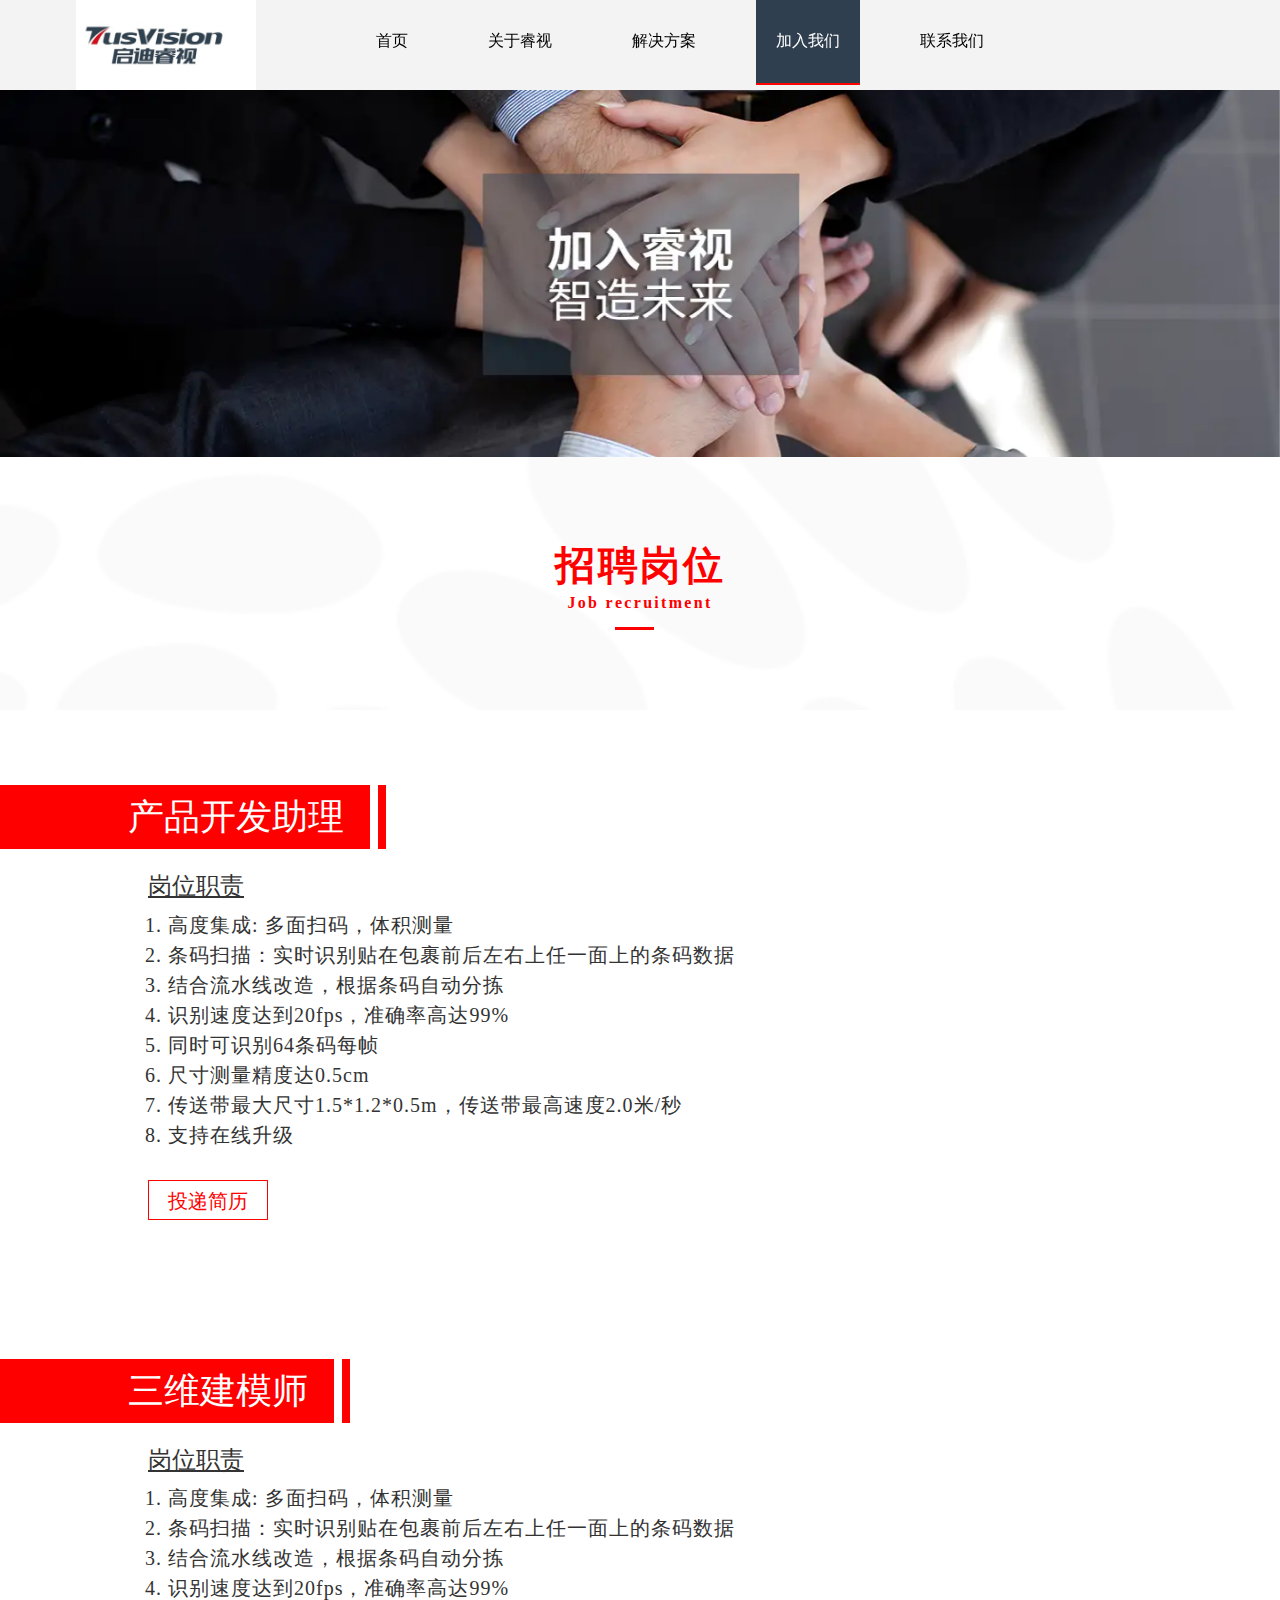
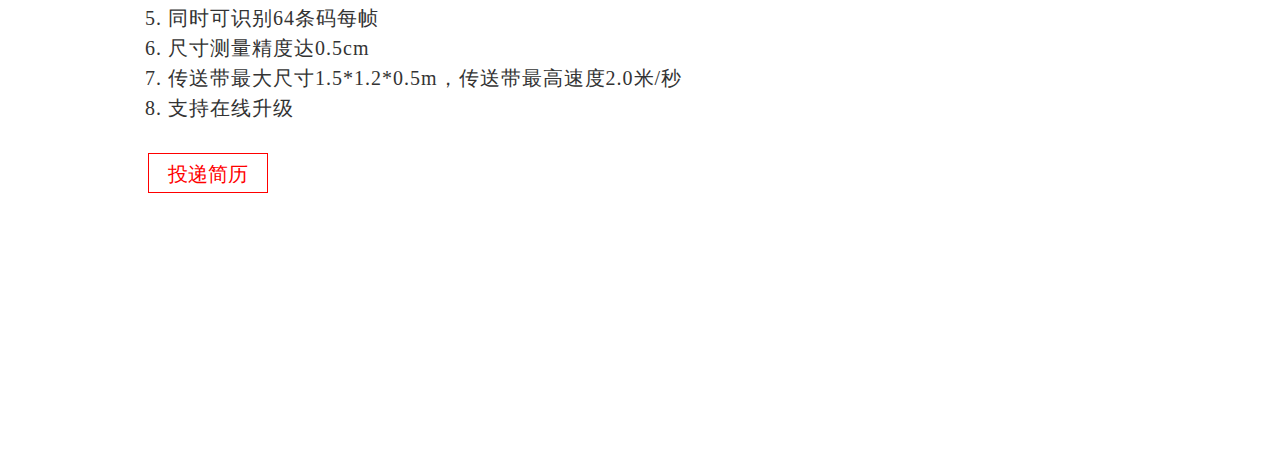
<file: target/classes/templates/joinus.html>
<!DOCTYPE html>
<html lang="en">
<head>
    <meta charset="UTF-8">
    <meta name="viewport" content="width=device-width,initial-scale=1,maximum-scale=1,user-scalable=0">
    <meta name="keywords" content="人工智能，无人售货柜，人工智能加油站，烟草，启迪睿视，启迪睿视信息技术有限公司">
    <meta name="description" content="启迪睿视将人工智能应用到多个领域，主要包括零售行业、能源行业、物流行业和烟草行业，实现了从人工到智能的跨越">
    <!--<meta http-equiv="X-UA-Compatible" content="IE=edge">-->
    <!--<meta name="viewport" content="width=device-width, initial-scale=1">-->
    <link rel="stylesheet" href="../static/css/bootstrap.css">
    <link rel="stylesheet"  href="../static/css/about.css">
    <link rel="stylesheet"  href="../static/css/index.css">

    <style>
        .job-title-area {
            width: 100%;
        }
        .job-title {
            padding-left:10%;
            padding-right: 2%;
            text-align: left;
            color: white;
            background-color: red;
            font-size: 2.25rem;
            line-height: 4rem;
            font-weight: normal;
            display: inline;
            float: left;
        }
        .job-title-indicator {
            margin-left: 0.5rem;
            width: 0.5rem;
            line-height: 4rem;
            font-size: 2.25rem;
            background-color: red;
            display: inline;
            float: left;
        }
    </style>

    <script type="text/javascript" src="../static/js/jquery-1.11.3.min.js"></script>
    <script type="text/javascript" src="../static/js/bootstrap.js"></script>
    <script type="text/javascript" src="../static/js/config.js"></script>
    <script type="text/javascript" src="../static/js/main.js"></script>
    <script type="text/javascript" src="../static/js/autoshowmenu.js"></script>

    <!--[if IE]>
    <script>
        (function(){if(!/*@cc_on!@*/0)return;var e = "header,footer,nav,article,section".split(','),i=e.length;while(i--){document.createElement(e[i])}})()
    </script>
    <![endif]-->
    <script>
        $(document).ready(function(){
            $('#circleContent').carousel({interval:2000});//每隔5秒自动轮播
        });
    </script>

    <title>启迪睿视信息技术有限公司</title>

</head>

<body>
<div class="navigation-menu">
    <div class="qdrs-nav-brand">
        <a href="/">
            <img src="../static/img/tusvision.jpg">
        </a>
    </div>
    <div class="qdrs-nav-menu" style="float: left;">
        <ul style="list-style-type: none">
            <li><a href="/">首页</a></li>
            <li onmouseover="appear('aboutus')" onmouseout="disappear('aboutus')"><a href="/about">关于睿视</a>
                <ul id="aboutus">
                    <li class="aboutus"><a href="/about#about_us">关于我们</a></li>
                    <li class="aboutus" ><a href="/about#wish">使命愿景</a></li>
                    <li class="aboutus"><a href="/about#brand">品牌内涵</a></li>
                    <li class="aboutus"><a href="/about#team">团队风采</a></li>
                    <li class="aboutus"><a href="/about#trace">睿视之路</a></li>
                </ul>
            </li>
            <li onmouseover="appear('solutions')" onmouseout="disappear('solutions')">
                <a href="/solutions">解决方案</a>
                <ul id="solutions" style="list-style-type:none;">
                    <li class="sss"><a href="/solutions#energy">能源行业</a></li>
                    <li class="sss"><a href="/solutions#tobacco">烟草行业</a></li>
                    <li class="sss"><a href="/solutions#retail">零售行业</a></li>
                    <li class="sss"><a href="/solutions#logistics">物流行业</a></li>
                </ul>
            </li>
            <li class="active"><a href="/joinus">加入我们</a></li>
            <li><a href="/contactus">联系我们</a></li>
        </ul>
    </div>
    <div class="nav-mobile" >
        <ul style=";z-index: 20;width: 100%;list-style-type: none;background-color: rgba(0,0,0,0.7)">
            <li ><a href="/">首页</a></li>
            <li ><a href="/about">关于睿视</a></li>
            <li ><a href="/solutions">解决方案</a></li>
            <li ><a href="/joinus">加入我们</a></li>
            <li ><a href="/contactus">联系我们</a></li>
        </ul>
    </div>
</div>
<!--导航结束-->
<!-- when position:fixed opened, open this too.
<div>
    <span class="blank" style="height:50px;"></span>
</div>
-->

<div class ="fill-nav"></div>

<div class="banner">
    <div class="container">
        <div class="row">
            <div class="col-lg-12 col-sm-12 col-xs-12">
                <div id="circleContent" class="carousel slide">
                    <div class="carousel-inner">
                        <div class="item active">
                            <picture>
                                <source type="image/webp" srcset="../static/img/banner_join.webp">
                                <img style="width: 100%;" src="../static/img/banner_join.jpg"/>
                            </picture>

                            <!--<div class="carousel-caption"> </div>-->
                        </div>
                    </div>
                </div>
            </div>
        </div>
    </div>
</div>
<!--banner结束-->

<!--关于我们 -->
<div style="font-family: 黑体!important;" >
    <div style="padding: 3.125rem 0px;background-image: url(../static/img/bg_about_title.png); background-size: cover;background-position:center;" class="qdrs_title">
        <h1>招聘岗位</h1>
        <h4>Job&nbsp;r<span class="xxian">ecru</span>itment</h4>
    </div>
    <div>
        <div  onmouseover="this.style.backgroundColor='#efefef'" onmouseout="this.style.backgroundColor='white'">
            <div style="padding-top: 4%;">
                <div class="job-title-area">
                    <h1 class="job-title">产品开发助理</h1>
                    <h1 class="job-title-indicator">&nbsp;</h1>
                </div>
            </div>
            <div style="padding: 0 0% 5% 10%;clear: both;">
                <div>
                    <h2 style="text-align: left;margin-left:1.25rem;font-size: 1.5rem"><u>岗位职责</u></h2>
                    <ol style="font-size: 1.25rem;line-height: 1.875rem;letter-spacing: 0.0625rem">
                        <li>高度集成: 多面扫码，体积测量</li>
                        <li>条码扫描：实时识别贴在包裹前后左右上任一面上的条码数据</li>
                        <li>结合流水线改造，根据条码自动分拣</li>
                        <li>识别速度达到20fps，准确率高达99%</li>
                        <li>同时可识别64条码每帧</li>
                        <li>尺寸测量精度达0.5cm</li>
                        <li>传送带最大尺寸1.5*1.2*0.5m，传送带最高速度2.0米/秒</li>
                        <li>支持在线升级</li>
                    </ol>
                    <div style="margin-top: 1.875rem;margin-left:1.25rem">
                        <div style="width:7.5rem;height: 2.5rem;padding-top:0.375rem;border:0.0625rem solid red;text-align:center;font-size: 1.25rem;color: red">
                            <a style="color: red;display: block;" href="#">投递简历</a>
                        </div>
                    </div>
                </div>
            </div>

    </div>
    <div>
        <div onmouseover="this.style.backgroundColor='#efefef'" onmouseout="this.style.backgroundColor='white'">
            <div style="padding-top: 4%;">
                <div class="job-title-area">
                    <h1 class="job-title">三维建模师</h1>
                    <h1 class="job-title-indicator">&nbsp;</h1>
                </div>
            </div>
            <div style="padding: 0 0% 5% 10%;clear: both;">
                <div>
                    <h2 style="text-align: left;margin-left:1.25rem;font-size: 1.5rem"><u>岗位职责</u></h2>
                    <ol style="font-size: 1.25rem;line-height: 1.875rem;letter-spacing: 0.0625rem">
                        <li>高度集成: 多面扫码，体积测量</li>
                        <li>条码扫描：实时识别贴在包裹前后左右上任一面上的条码数据</li>
                        <li>结合流水线改造，根据条码自动分拣</li>
                        <li>识别速度达到20fps，准确率高达99%</li>
                        <li>同时可识别64条码每帧</li>
                        <li>尺寸测量精度达0.5cm</li>
                        <li>传送带最大尺寸1.5*1.2*0.5m，传送带最高速度2.0米/秒</li>
                        <li>支持在线升级</li>
                    </ol>
                    <div style="margin-top: 1.875rem;margin-left:1.25rem">
                        <div style="width:7.5rem;height: 2.5rem;padding-top:0.375rem;border:0.0625rem solid red;text-align:center;font-size: 1.25rem;color: red">
                            <a style="color: red;display: block;" href="#">投递简历</a>
                        </div>
                    </div>
                </div>
            </div>

        </div>
    </div>
</div>
</div>
<div style="height: 200px; width: 100%;"></div>
<div class="gotop">
    <a href="#">
        <img src="../static/img/gotop.png" alt="返回顶部" id="gotop" title="返回顶部">
    </a>
</div>
<script>
    $(function () {
        $(function(){
            $(window).scroll(function(){
                if($(window).scrollTop() > 100){
                    $("#gotop").fadeIn(1000);//一秒渐入动画
                }else{
                    $("#gotop").fadeOut(1000);//一秒渐隐动画
                }
            });

            $("#gotop").click(function(){
                $('body,html').animate({scrollTop:0},400);
            });

            $(".sss").click(function(){
                //alert("disappear")
                disappear('solutions');
            });
            $(".aboutus").click(function(){
                //alert("disappear")
                disappear('aboutus');
            });
        });
    });
</script>
</body>
</html>
</file>
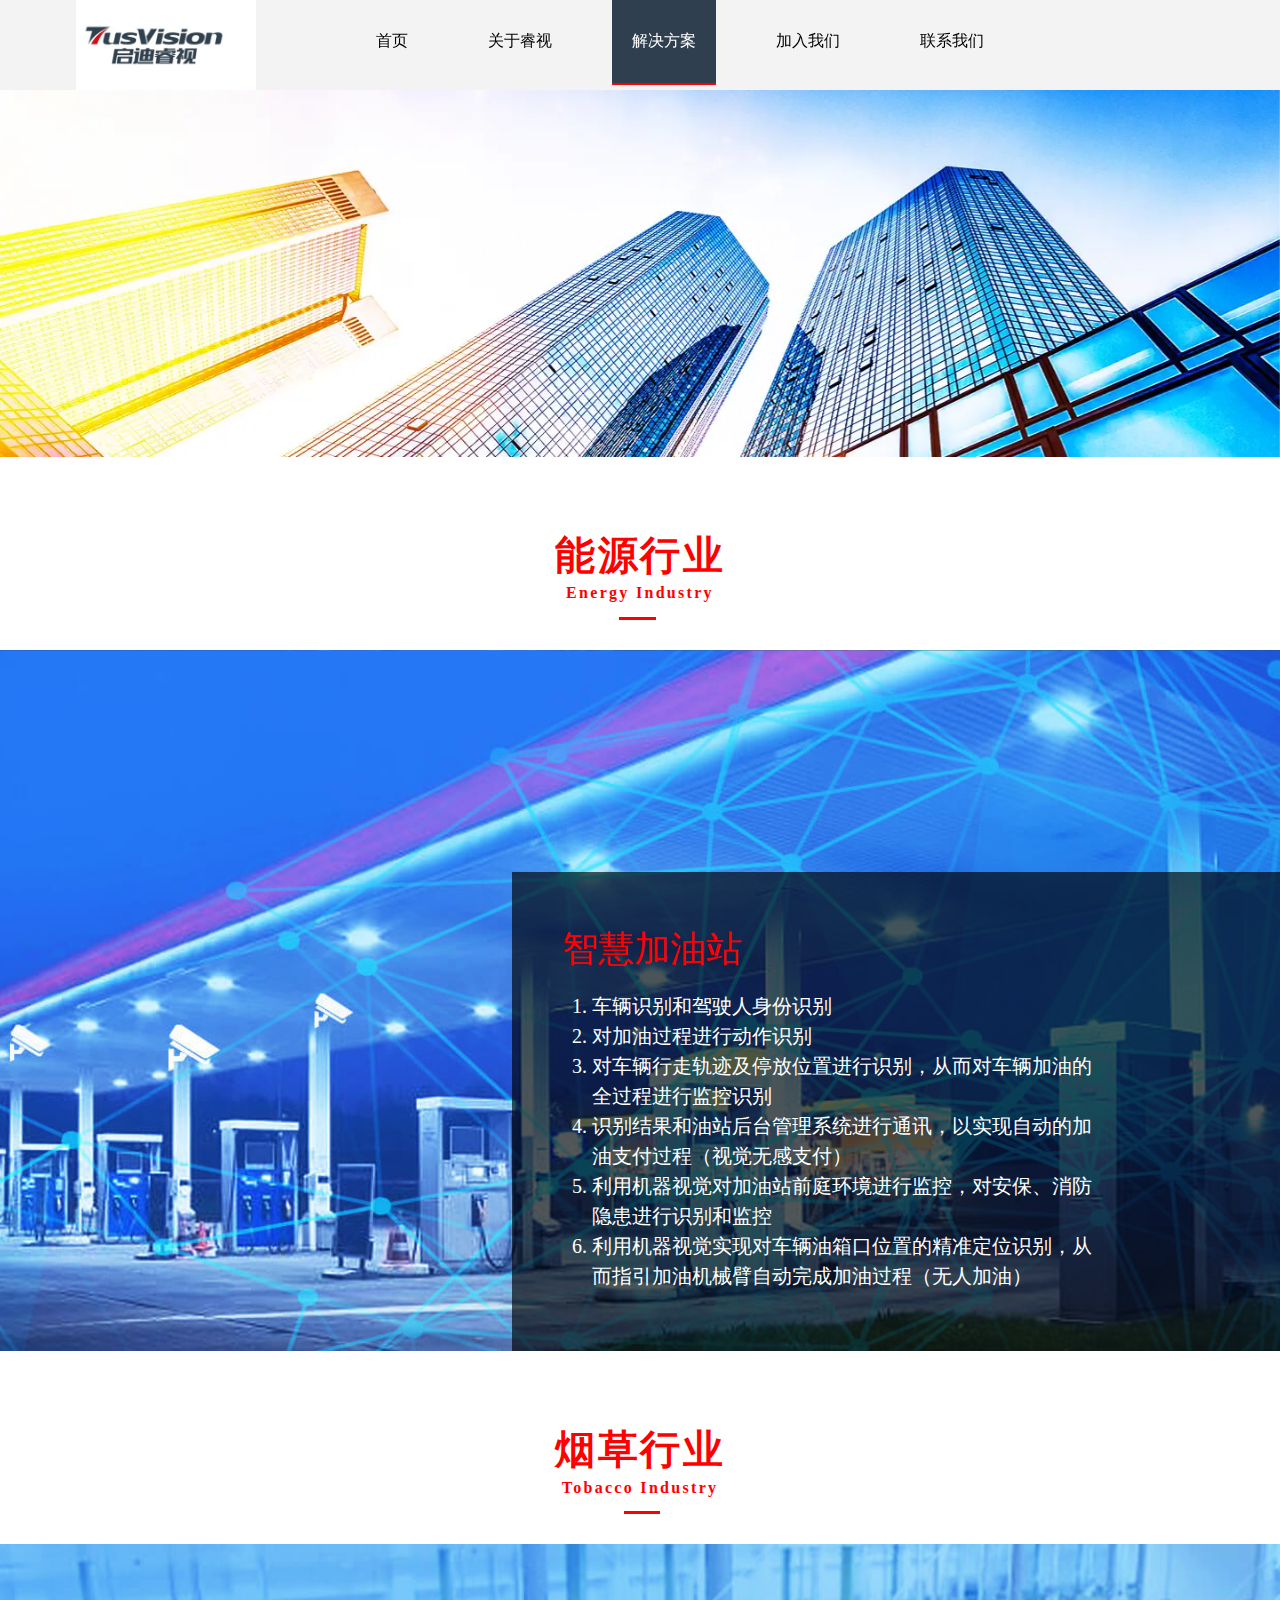
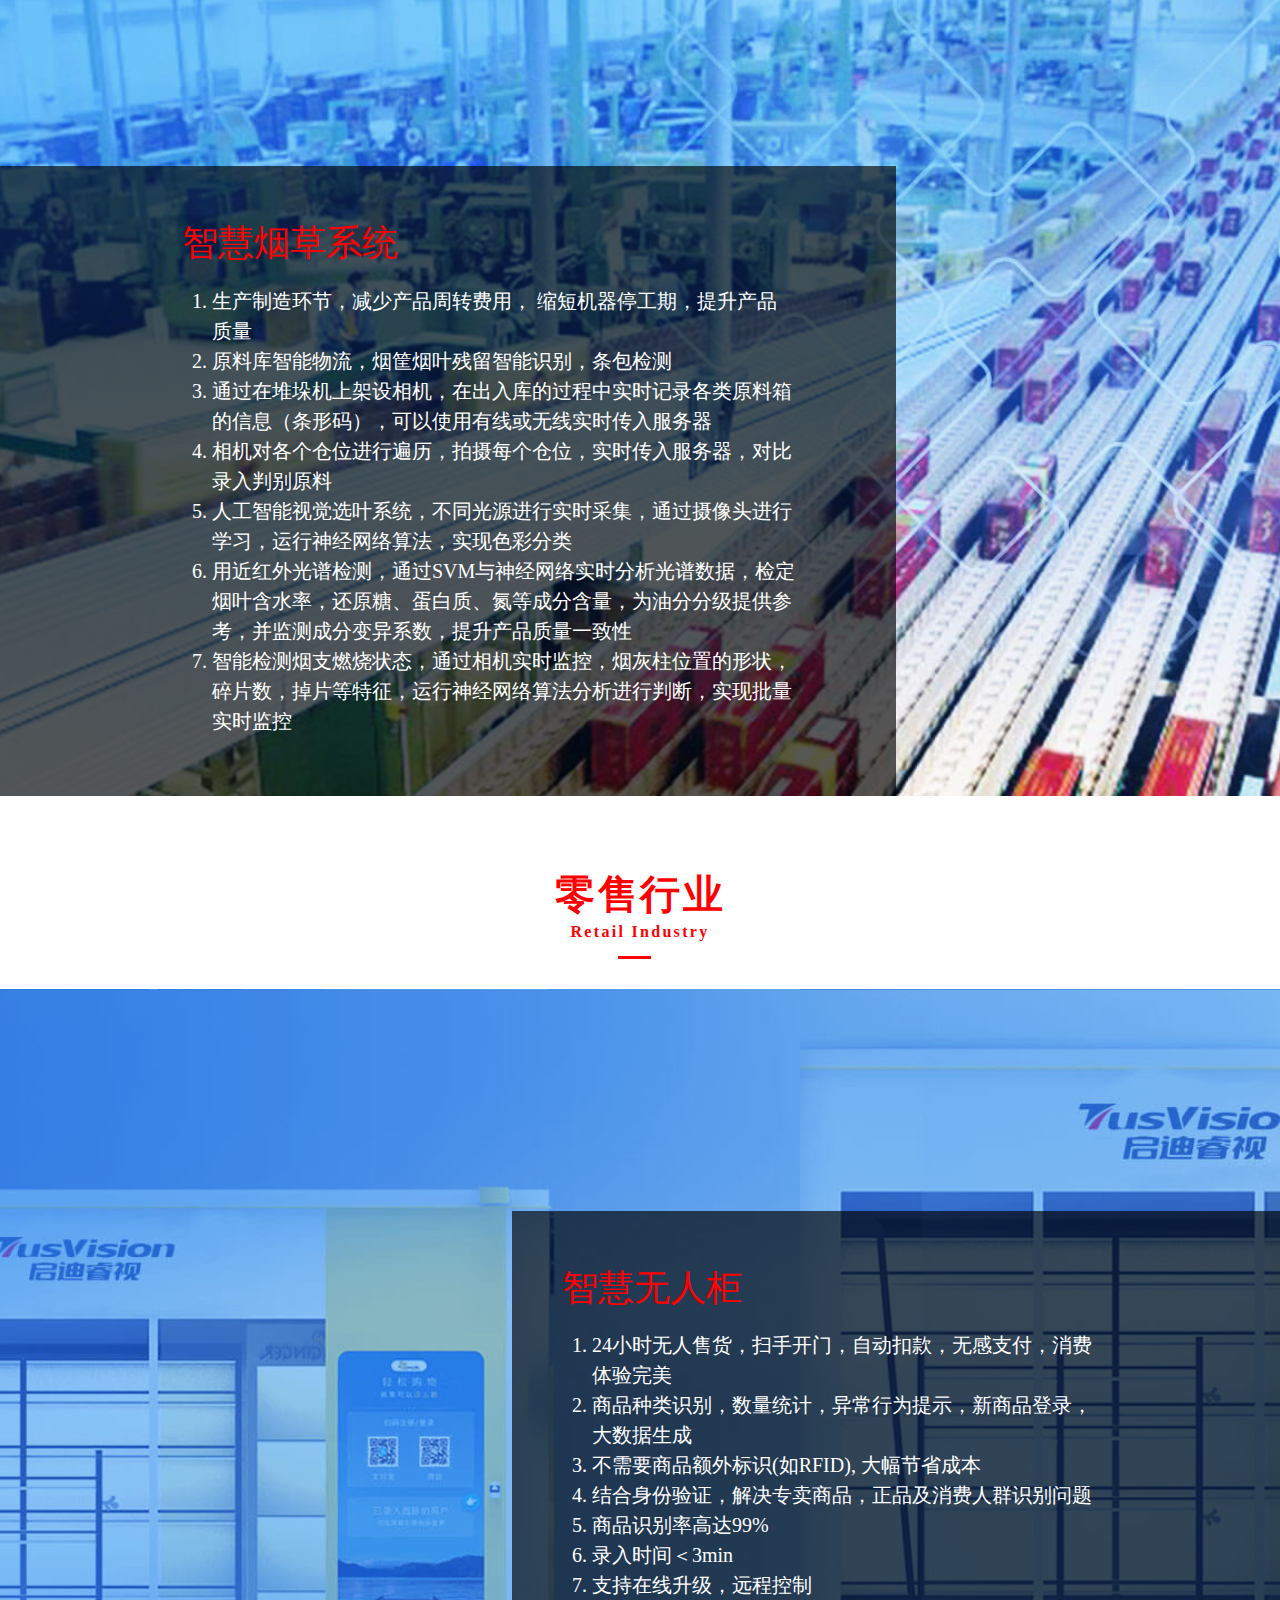
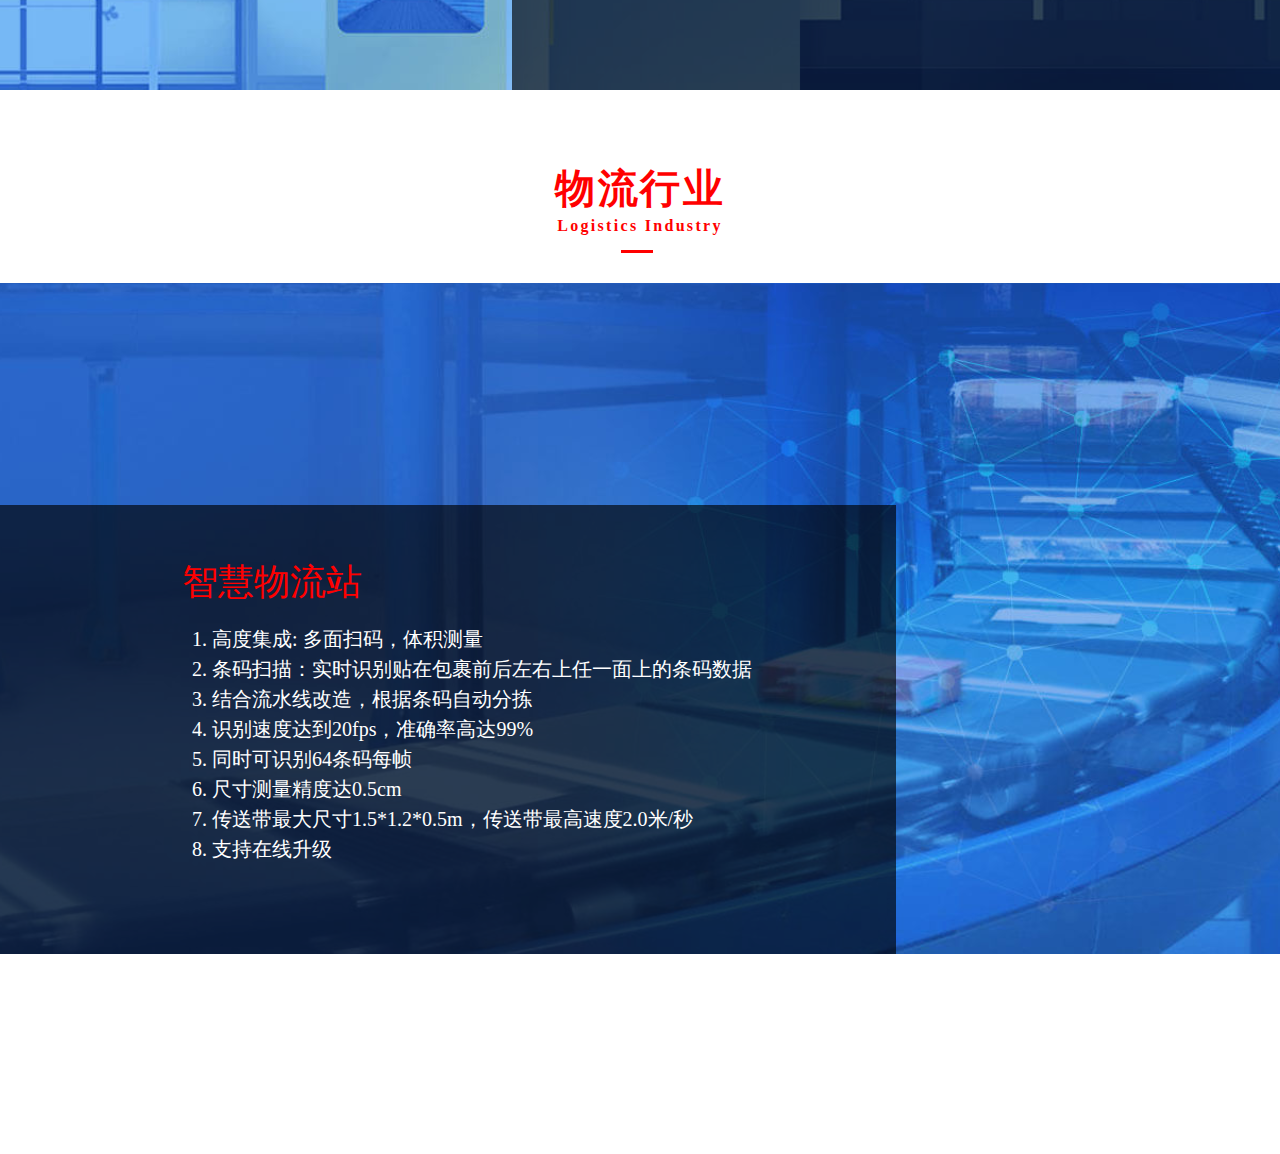
<file: target/classes/templates/solutions.html>
<!DOCTYPE html>
<html lang="en">
<head>
    <meta charset="UTF-8">
    <meta name="viewport" content="width=device-width,initial-scale=1,maximum-scale=1,user-scalable=0">
    <meta name="keywords" content="人工智能，无人售货柜，人工智能加油站，烟草，启迪睿视，启迪睿视信息技术有限公司">
    <meta name="description" content="启迪睿视将人工智能应用到多个领域，主要包括零售行业、能源行业、物流行业和烟草行业，实现了从人工到智能的跨越">
    <!--<meta http-equiv="X-UA-Compatible" content="IE=edge">-->
    <!--<meta name="viewport" content="width=device-width, initial-scale=1">-->
    <link rel="stylesheet" href="../static/css/bootstrap.css">
    <link rel="stylesheet" href="../static/css/index.css">

    <style>
        h2 {
            font-family: 黑体;
            font-size: 2.25rem;
        }

        ol {
            font-family: 黑体;
            font-size: 1.25rem !important;
            line-height: 1.875rem !important;
        }

    </style>

    <script type="text/javascript" src="../static/js/jquery-1.11.3.min.js"></script>
    <script type="text/javascript" src="../static/js/bootstrap.js"></script>
    <script type="text/javascript" src="../static/js/config.js"></script>
    <script type="text/javascript" src="../static/js/main.js"></script>
    <script type="text/javascript" src="../static/js/autoshowmenu.js"></script>

    <!--[if IE]>
    <script>
        (function () {
            if (!/*@cc_on!@*/0) return;
            var e = "header,footer,nav,article,section".split(','), i = e.length;
            while (i--) {
                document.createElement(e[i])
            }
        })()
    </script>
    <![endif]-->
    <script>
        $(document).ready(function () {
            $('#circleContent').carousel({interval: 2000});//每隔5秒自动轮播
        });
    </script>

    <title>启迪睿视信息技术有限公司</title>

</head>

<body style="">

<div class="navigation-menu">
    <div class="qdrs-nav-brand">
        <a href="/">
            <img src="../static/img/tusvision.jpg">
        </a>
    </div>
    <div class="qdrs-nav-menu" style="float: left;">
        <ul style="list-style-type: none">
            <li><a href="/">首页</a></li>
            <li onmouseover="appear('aboutus')" onmouseout="disappear('aboutus')"><a href="/about">关于睿视</a>
                <ul id="aboutus">
                    <li class="aboutus"><a href="/about#about_us">关于我们</a></li>
                    <li class="aboutus" ><a href="/about#wish">使命愿景</a></li>
                    <li class="aboutus"><a href="/about#brand">品牌内涵</a></li>
                    <li class="aboutus"><a href="/about#team">团队风采</a></li>
                    <li class="aboutus"><a href="/about#trace">睿视之路</a></li>
                </ul>
            </li>
            <li onmouseover="appear('solutions')" onmouseout="disappear('solutions')" class="active">
                <a href="/solutions">解决方案</a>
                <ul id="solutions" style="list-style-type:none;">
                    <li class="sss"><a href="#energy">能源行业</a></li>
                    <li class="sss"><a href="#tobacco">烟草行业</a></li>
                    <li class="sss"><a href="#retail">零售行业</a></li>
                    <li class="sss"><a href="#logistics">物流行业</a></li>
                </ul>
            </li>
            <li><a href="/joinus">加入我们</a></li>
            <li><a href="/contactus">联系我们</a></li>
        </ul>
    </div>
    <div class="nav-mobile" >
        <ul style=";z-index: 20;width: 100%;list-style-type: none;background-color: rgba(0,0,0,0.7)">
            <li ><a href="/">首页</a></li>
            <li ><a href="/about">关于睿视</a></li>
            <li ><a href="/solutions">解决方案</a></li>
            <li ><a href="/joinus">加入我们</a></li>
            <li ><a href="/contactus">联系我们</a></li>
        </ul>
    </div>
</div>

<!--导航结束-->
<!-- when position:fixed opened, open this too.
<div>
    <span class="blank" style="height:50px;"></span>
</div>
-->
<div class ="fill-nav"></div>

<div class="banner">
    <div class="container">
        <div class="row">
            <div class="col-lg-12 col-sm-12 col-xs-12">
                <div id="circleContent" class="carousel slide">
                    <div class="carousel-inner">
                        <div class="item active">
                            <picture>
                                <source type="image/webp" srcset="../static/img/banner_solution.webp">
                                <img style="width: 100%;" src="../static/img/banner_solution.jpg"/>
                            </picture>

                            <div class="carousel-caption"></div>
                        </div>
                    </div>
                    <!--<a class="carousel-control left" href="#circleContent" data-slide="prevent">‹</a>-->
                    <!--<a class="carousel-control right" href="#circleContent" data-slide="next">›</a>-->
                </div>
            </div>
        </div>
    </div>
</div>
<!--banner结束-->

<!--能源行业 -->
<div>
    <div style="padding-top: 2.5rem" id="energy" class="qdrs_title">
        <h1>能源行业</h1>
        <h4>Energ<span class="xxian">y&nbsp;In</span>dustry</h4>
    </div>
    <div style="background-image: url(../static/img/energy.jpg);" class="energy">
        <div class="qdrs_solution" style="">
            <div>
                <h2 style="text-align: left;color: red;margin-left: 0.625rem;margin-bottom: 1.375rem">智慧加油站</h2>
            </div>
            <div>
                <div>
                    <ol>
                        <li>车辆识别和驾驶人身份识别</li>
                        <li>对加油过程进行动作识别</li>
                        <li>对车辆行走轨迹及停放位置进行识别，从而对车辆加油的全过程进行监控识别</li>
                        <li>识别结果和油站后台管理系统进行通讯，以实现自动的加油支付过程（视觉无感支付）</li>
                        <li>利用机器视觉对加油站前庭环境进行监控，对安保、消防隐患进行识别和监控</li>
                        <li>利用机器视觉实现对车辆油箱口位置的精准定位识别，从而指引加油机械臂自动完成加油过程（无人加油）</li>
                    </ol>
                </div>
            </div>
        </div>

    </div>
</div>


<!--烟草行业 -->
<div>
    <div style="padding-top: 2.5rem" id="tobacco" class="qdrs_title">
        <h1>烟草行业</h1>
        <h4>Tobacc<span class="xxian">o&nbsp;In</span>dustry</h4>
    </div>
    <div style="background-image: url(../static/img/tobacco.jpg);" class="tobacco">
        <div class="qdrs_solution" style="">
            <div>
                <h2 style="text-align: left;color: red;margin-left: 0.625rem;margin-bottom: 1.375rem">智慧烟草系统</h2>
            </div>
            <div>
                <div>
                    <ol>
                        <li>生产制造环节，减少产品周转费用， 缩短机器停工期，提升产品质量</li>
                        <li>原料库智能物流，烟筐烟叶残留智能识别，条包检测</li>
                        <li>通过在堆垛机上架设相机，在出入库的过程中实时记录各类原料箱的信息（条形码），可以使用有线或无线实时传入服务器</li>
                        <li>相机对各个仓位进行遍历，拍摄每个仓位，实时传入服务器，对比录入判别原料</li>
                        <li>人工智能视觉选叶系统，不同光源进行实时采集，通过摄像头进行学习，运行神经网络算法，实现色彩分类</li>
                        <li>用近红外光谱检测，通过SVM与神经网络实时分析光谱数据，检定烟叶含水率，还原糖、蛋白质、氮等成分含量，为油分分级提供参考，并监测成分变异系数，提升产品质量一致性</li>
                        <li>智能检测烟支燃烧状态，通过相机实时监控，烟灰柱位置的形状，碎片数，掉片等特征，运行神经网络算法分析进行判断，实现批量实时监控</li>
                    </ol>

                </div>
            </div>
        </div>

    </div>
</div>


<!--零售行业 -->
<div>
    <div style="padding-top: 2.5rem" id="retail" class="qdrs_title">
        <h1>零售行业</h1>
        <h4>Retai<span class="xxian">l&nbsp;In</span>dustry</h4>
    </div>
    <div style="background-image: url(../static/img/retail.jpg);color: white; padding: 13.875rem 0% 0% 40%;
background-size: cover;background-position:center;" class="retail">
        <div class="qdrs_solution">
            <div>
                <h2 style="text-align: left;color: red;margin-left: 0.625rem;margin-bottom: 1.375rem">智慧无人柜</h2>
            </div>
            <div>
                <div>
                    <ol>
                        <li>24小时无人售货，扫手开门，自动扣款，无感支付，消费体验完美</li>
                        <li>商品种类识别，数量统计，异常行为提示，新商品登录，大数据生成</li>
                        <li>不需要商品额外标识(如RFID), 大幅节省成本</li>
                        <li>结合身份验证，解决专卖商品，正品及消费人群识别问题</li>
                        <li>商品识别率高达99%</li>
                        <li>录入时间＜3min</li>
                        <li>支持在线升级，远程控制</li>
                    </ol>
                </div>
            </div>
        </div>

    </div>
</div>

<!--物流行业 -->
<div>
    <div style="padding-top: 40px" id="logistics" class="qdrs_title">
        <h1>物流行业</h1>
        <h4>Logisti<span class="xxian">cs&nbsp;I</span>ndustry</h4>
    </div>
    <div style="background-image: url(../static/img/logistics.jpg);color: white; padding: 13.875rem 30% 0% 0%;
background-size: cover;background-position:center;" class="logistics">
        <div class="qdrs_solution" style="padding: 2.375rem 6.25rem 5rem 10.75rem">
            <div>
                <h2 style="text-align: left;color: red;margin-left: 0.625rem;margin-bottom: 1.375rem">智慧物流站</h2>
            </div>
            <div>
                <div>
                    <ol>
                        <li>高度集成: 多面扫码，体积测量</li>
                        <li>条码扫描：实时识别贴在包裹前后左右上任一面上的条码数据</li>
                        <li>结合流水线改造，根据条码自动分拣</li>
                        <li>识别速度达到20fps，准确率高达99%</li>
                        <li>同时可识别64条码每帧</li>
                        <li>尺寸测量精度达0.5cm</li>
                        <li>传送带最大尺寸1.5*1.2*0.5m，传送带最高速度2.0米/秒</li>
                        <li>支持在线升级</li>
                    </ol>
                </div>
            </div>
        </div>

    </div>
</div>


<div class="gotop">
    <a href="#">
        <img src="../static/img/gotop.png" alt="返回顶部" id="gotop" title="返回顶部">
    </a>
</div>
<div style="height: 200px; width: 100%;">

</div>
<script>
    $(function () {
        $(function () {
            $(window).scroll(function () {
                if ($(window).scrollTop() > 100) {
                    $("#gotop").fadeIn(1000);//一秒渐入动画
                } else {
                    $("#gotop").fadeOut(1000);//一秒渐隐动画
                }
            });

            $("#gotop").click(function () {
                $('body,html').animate({scrollTop: 0}, 400);
            });

            $(".sss").click(function () {
                //alert("disappear")
                disappear('solutions');
            });
            $(".aboutus").click(function () {
                //alert("disappear")
                disappear('aboutus');
            });
        });
    });

</script>

</body>
</html>
</file>
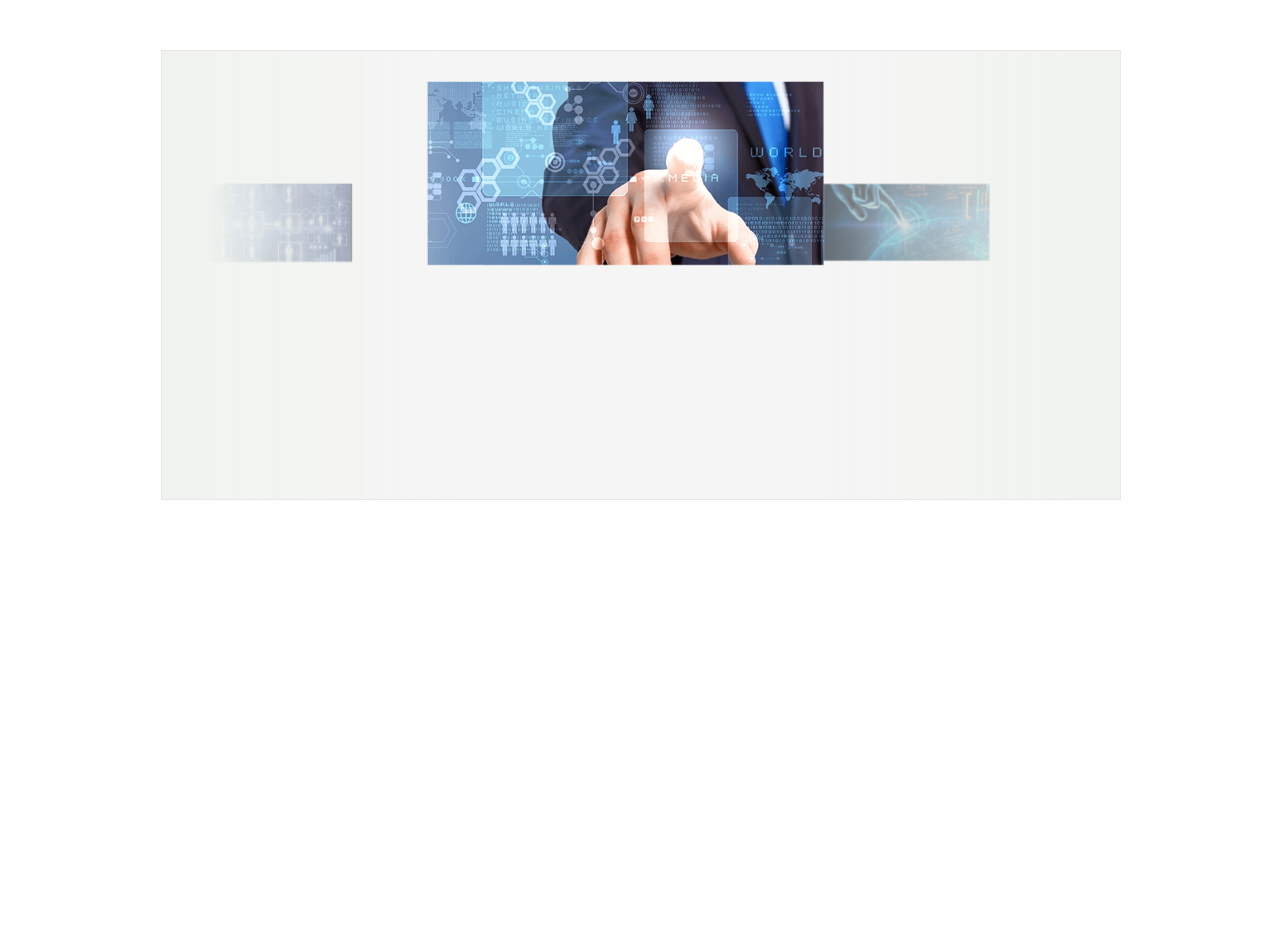
<file: target/classes/templates/transform.html>
<!DOCTYPE html>
<html>
<head lang="zh">
    <meta charset="UTF-8">
    <title>HTML5移动端图片左右切换动画DEMO演示</title>
    <link rel="stylesheet" href="../static/css/news/reset.css"/>
    <link rel="stylesheet" href="../static/css/news/case-style.css"/>
    <link rel="stylesheet" href="../static/css/news/default_skin.css"/>
    <script src="../static/js/news/jquery-1.11.2.min.js"></script>
    <script src="../static/js/news/jquery.cycle2.min.js"></script>
    <script src="../static/js/news/jquery.sky.carousel-1.0.2.min.js"></script>
    <script src="../static/js/news/lib.js"></script>
    <script src="../static/js/news/scripts.js"></script>
    <script>
        $(function () {

            buildSideNav();

            skyCarousel = $('#character-slider').carousel({
                itemWidth: 528,
                itemHeight: 512,
                enableMouseWheel: false,
                gradientOverlayVisible: true,
                gradientOverlayColor: '#F0F3EE',
                gradientOverlaySize: 300,
                distance: 30,
                selectedItemDistance: 80,
                selectByClick: true,
                selectedItemZoomFactor: 0.8,
                unselectedItemZoomFactor: 0.4,
                navigationButtonsVisible: false,
                showPreloader: false,
                autoSlideshow: true
            })

        })

    </script>
</head>
<body>
<!--
<div id="site-wrapper">
    <section id="section-header" data-coloroverlap="dark"></section>
    <section id="second-phase" class="phase-row" data-title="Illustrations" data-coloroverlap="light">
        <div class="shell">
            <div class="second-row">
                <article>
                    <div id="character-slider" class="sky-carousel sc-no-select" style="visibility: visible;">
                        <div class="sky-carousel-wrapper" style="visibility: visible; opacity: 1;">
                            <ul class="sky-carousel-container"
                                style="margin-top: -21.2px; left: -1552.4px; transition: left 0.45s ease-out; -webkit-transition: left 0.45s ease-out;">
                                <li style="transform-origin: center 256px 0px; transform: translate(0px, 0px) scale(0.4) translateZ(0px); opacity: 0.6; z-index: 10;"
                                    class="">
                                    <img src="../static/img/news_1.png" alt="" class="sc-image">
                                </li>
                                <li style="transform-origin: center 256px 0px; transform: translate(241.2px, 0px) scale(0.4) translateZ(0px); opacity: 0.6; z-index: 8;"
                                    class="">
                                    <img src="../static/img/news_2.png" alt="" class="sc-image">
                                </li>
                                <li style="transform-origin: center 256px 0px; transform: translate(482.4px, 0px) scale(0.4) translateZ(0px); opacity: 0.6; z-index: 8;"
                                    class="">
                                    <img src="../static/img/news_3.png" alt="" class="sc-image">
                                </li>
                            </ul>
                        </div>
                    </div>
                </article>

            </div>
        </div>
    </section>
</div>
-->
<div>
    <div id="site-wrapper">
        <section id="section-header" data-coloroverlap="dark"></section>
        <section id="second-phase" class="phase-row" data-title="Illustrations" data-coloroverlap="light">
            <div class="shell">
                <div class="second-row">
                    <article>
                        <div id="character-slider" class="sky-carousel sc-no-select" style="visibility: visible;">
                            <div class="sky-carousel-wrapper" style="visibility: visible; opacity: 1;">
                                <ul class="sky-carousel-container"
                                    style="margin-top: -21.2px; left: -1552.4px; transition: left 0.45s ease-out; -webkit-transition: left 0.45s ease-out;">
                                    <li style="transform-origin: center 256px 0px; transform: translate(0px, 0px) scale(0.6) translateZ(0px); opacity: 0.6; z-index: 10;"
                                        class="">
                                        <img src="../static/img/news_1.png" alt="" class="sc-image">
                                    </li>
                                    <li style="transform-origin: center 256px 0px; transform: translate(241.2px, 0px) scale(0.6) translateZ(0px); opacity: 0.6; z-index: 8;"
                                        class="">
                                        <img src="../static/img/news_2.png" alt="" class="sc-image">
                                    </li>
                                    <li style="transform-origin: center 256px 0px; transform: translate(482.4px, 0px) scale(0.6) translateZ(0px); opacity: 0.6; z-index: 8;"
                                        class="">
                                        <img src="../static/img/news_3.png" alt="" class="sc-image">
                                    </li>
                                </ul>
                            </div>
                        </div>
                    </article>
                </div>
            </div>
        </section>
    </div>
</div>

</body>
</html>
</file>
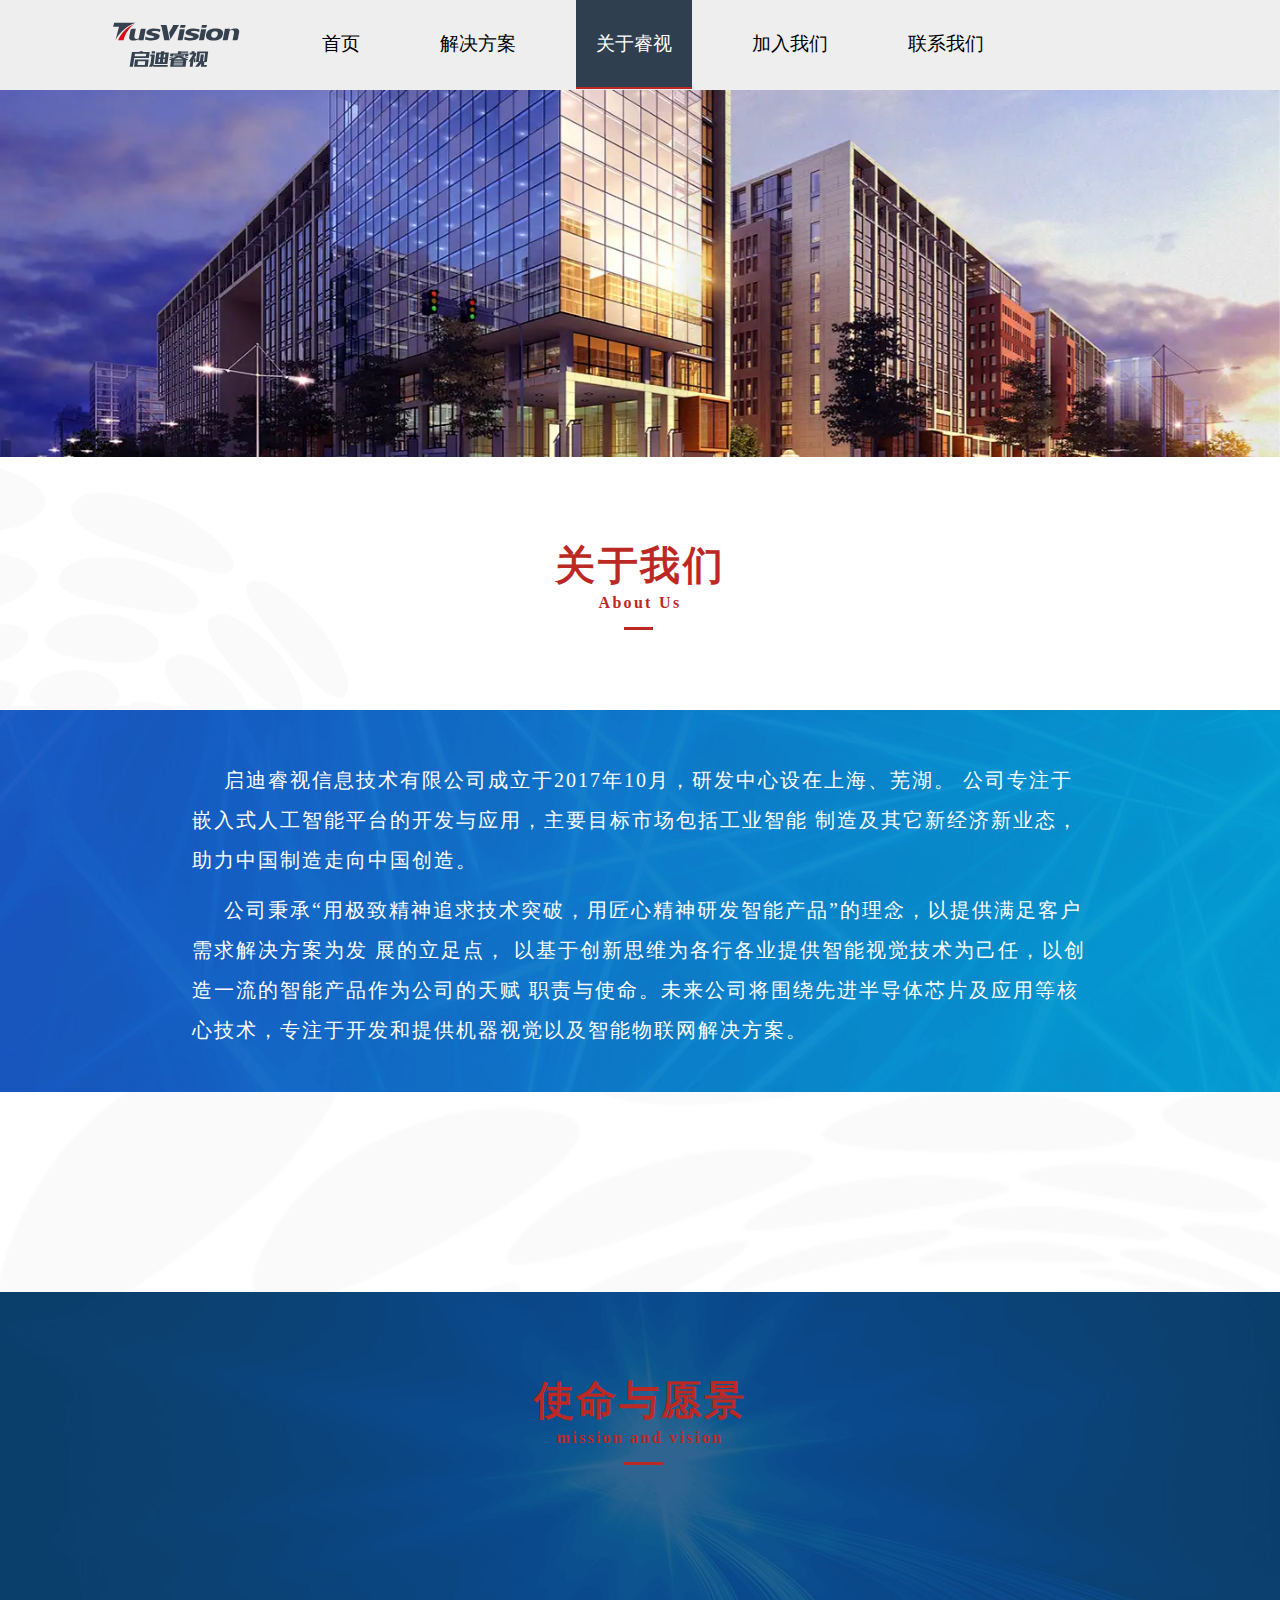
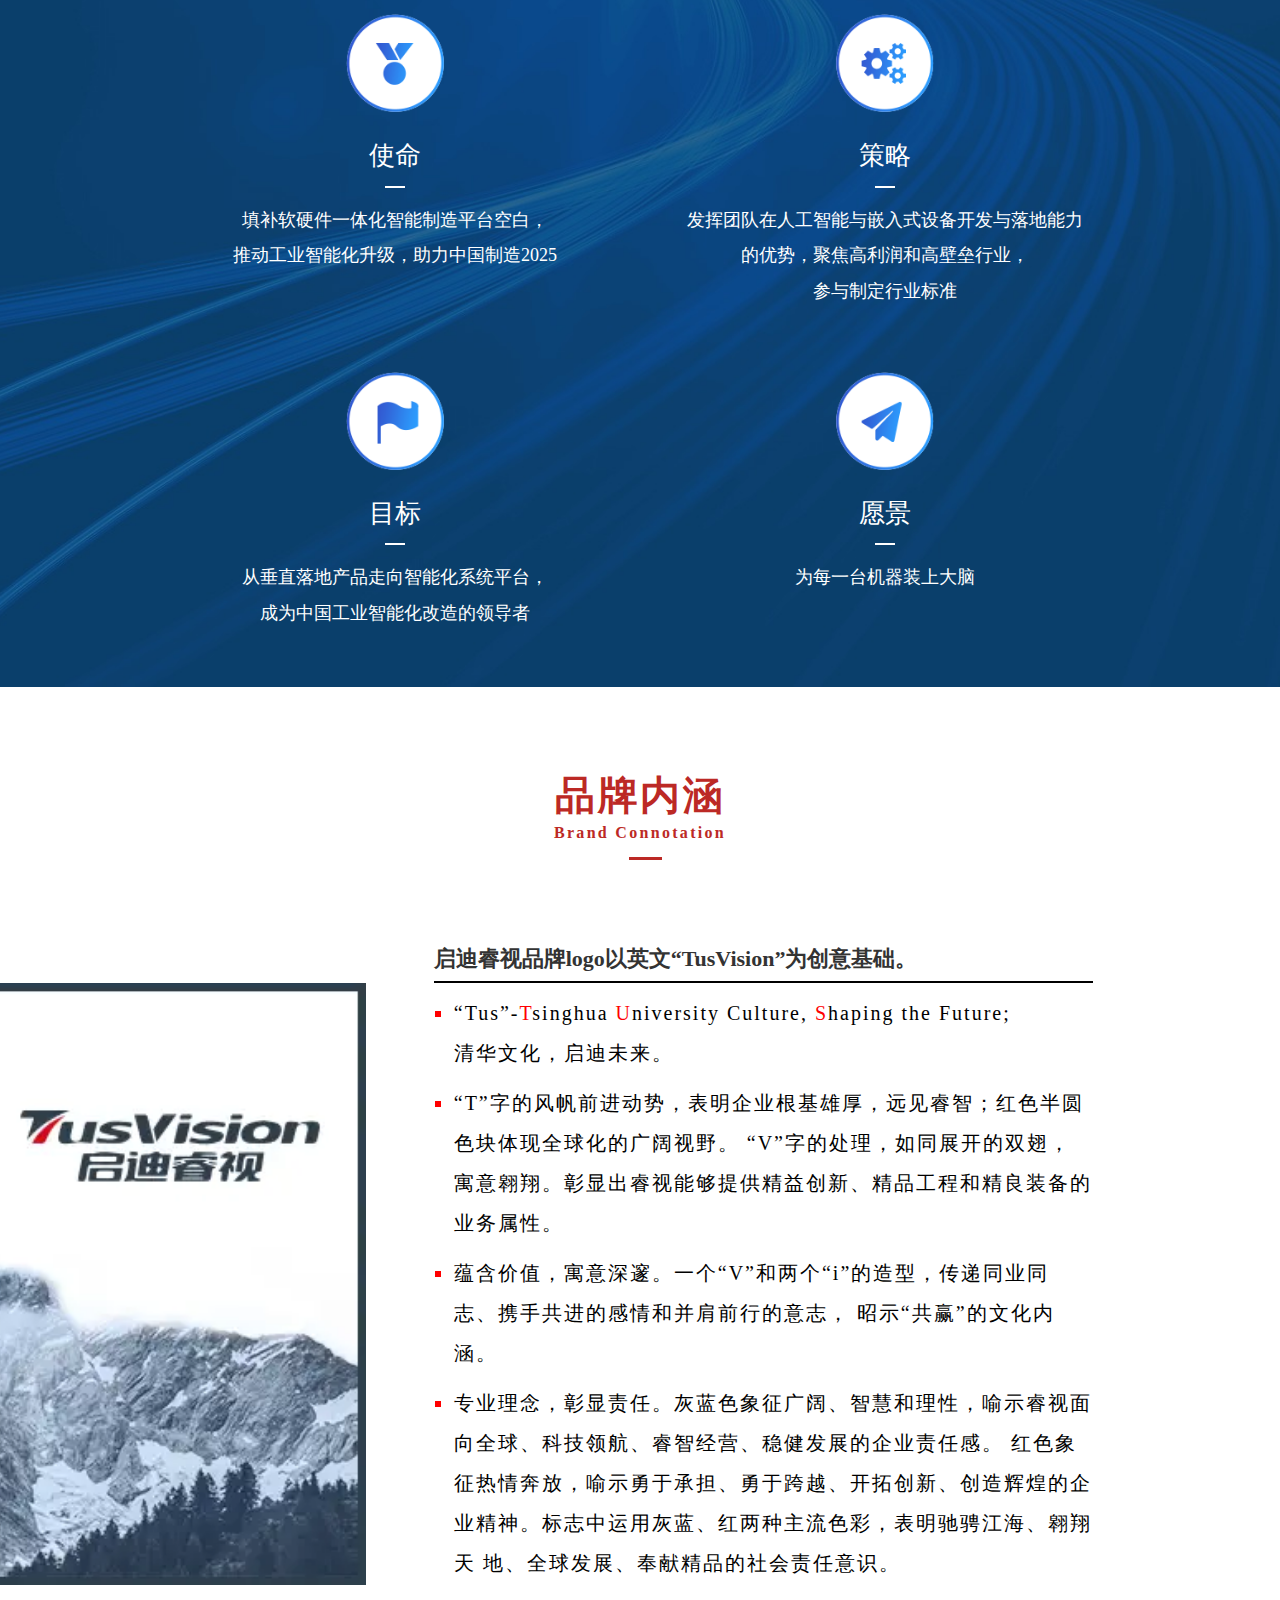
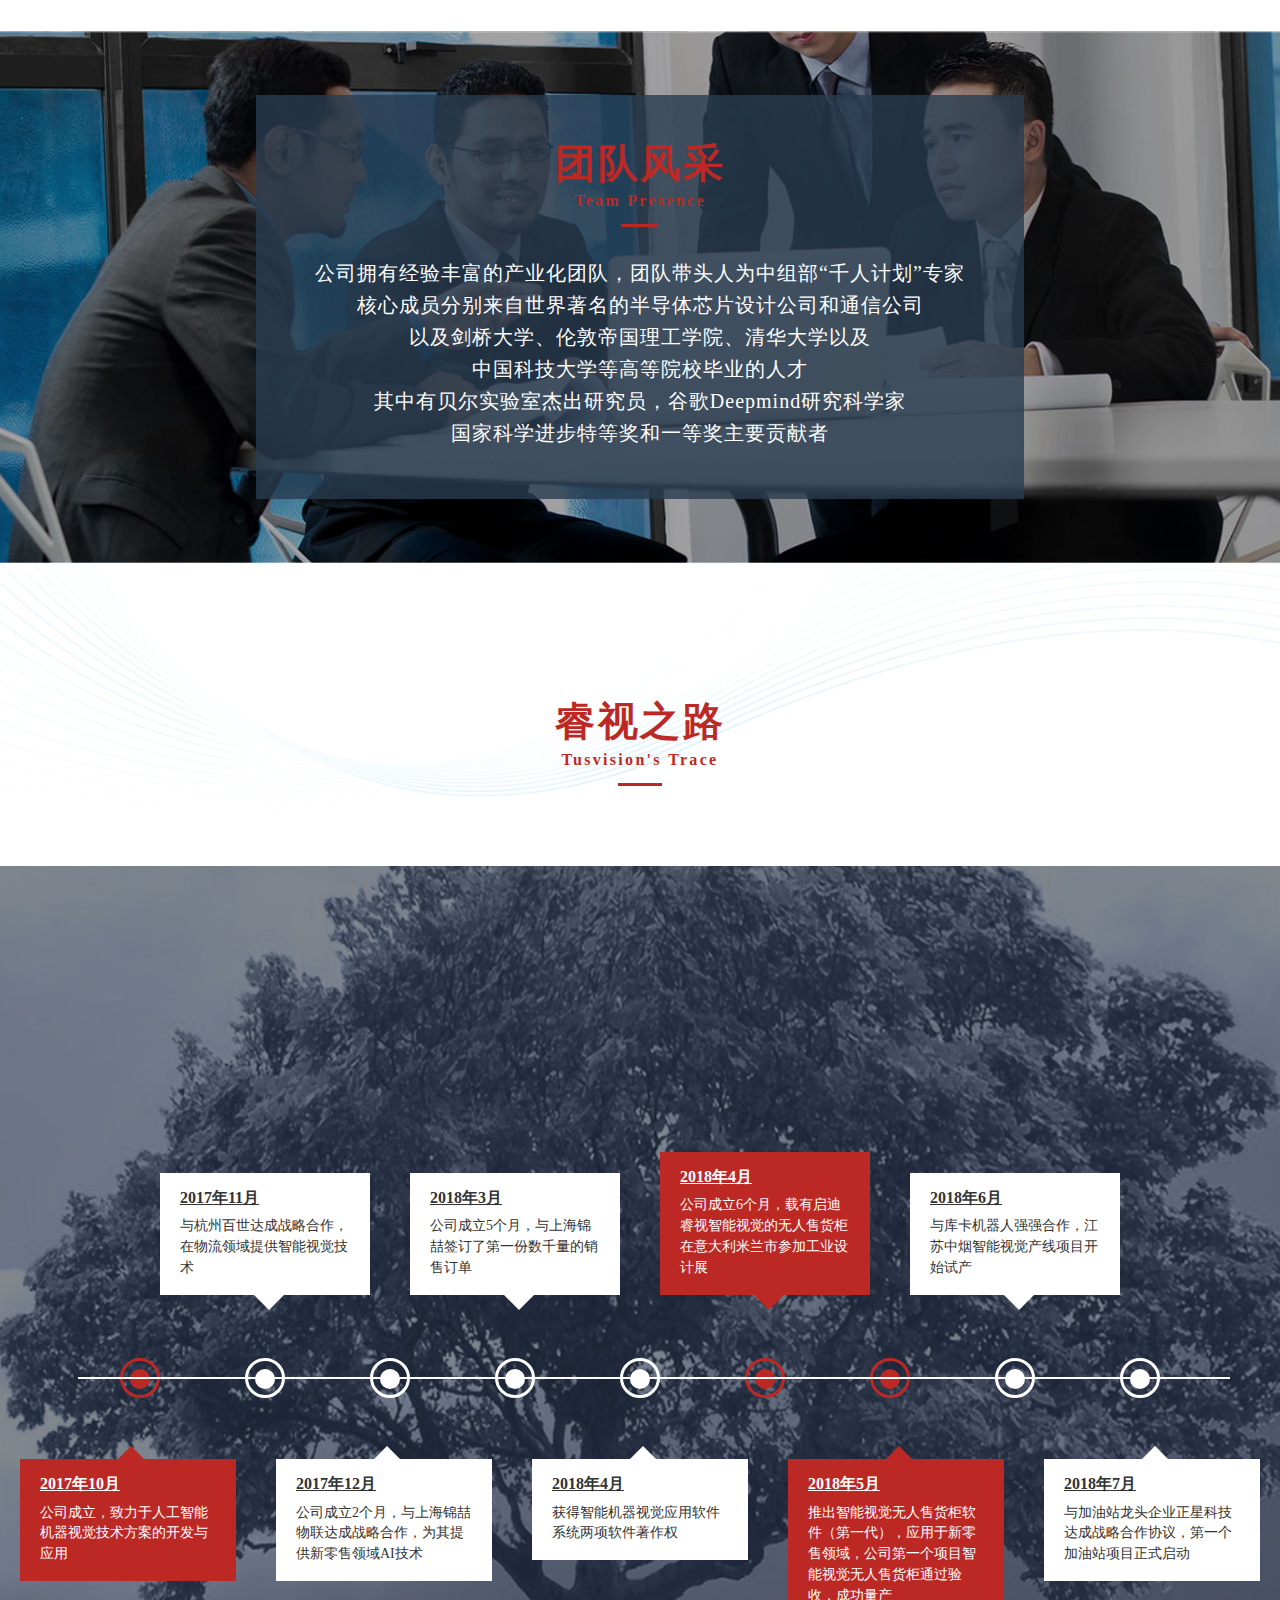
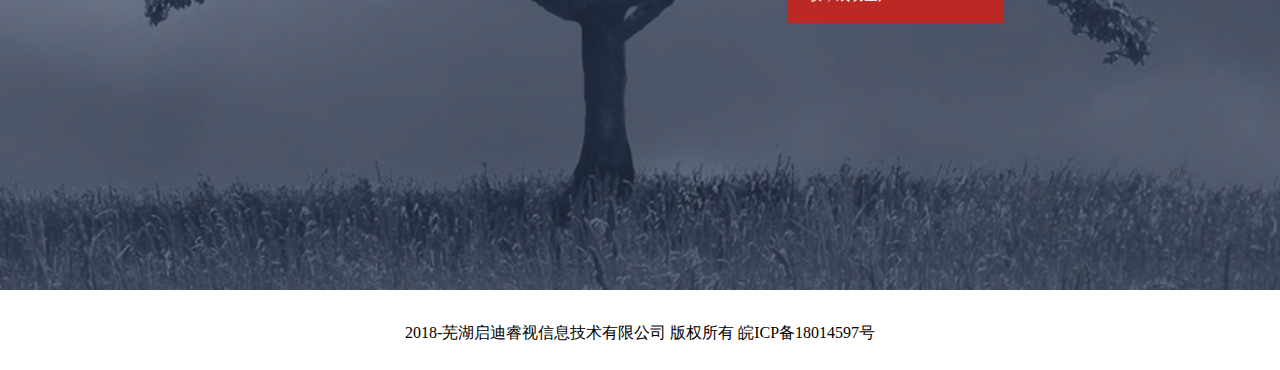
<file: src/main/resources/templates/about.html>
<!DOCTYPE html>
<html lang="en">
<head>
    <meta charset="UTF-8">
    <meta name="viewport" content="width=device-width,initial-scale=1,maximum-scale=1,user-scalable=0">
    <meta name="keywords" content="人工智能，无人售货柜，人工智能加油站，烟草，启迪睿视，启迪睿视信息技术有限公司">
    <meta name="description" content="启迪睿视将人工智能应用到多个领域，主要包括零售行业、能源行业、物流行业和烟草行业，实现了从人工到智能的跨越">
    <!--<meta http-equiv="X-UA-Compatible" content="IE=edge">-->
    <!--<meta name="viewport" content="width=device-width, initial-scale=1">-->
    <link rel="stylesheet" href="../static/css/bootstrap.css">
    <link rel="stylesheet"  href="../static/css/about.css">
    <link rel="stylesheet"  href="../static/css/index.css">

    <style>
        body {
            font-family: 黑体,"Microsoft YaHei",微软雅黑,"MicrosoftJhengHei",华文细黑,STHeiti,MingLiu !important;
        }
        .blank{ clear:both; overflow:hidden; display:block; overflow:hidden;}
        .trace-item {
            height: 300px;
        }
        .trace-item h4 {
            font-size: 1rem;
            font-weight: bold;
        }
        .trace-item p {
            font-size: 0.875rem;
            line-height: 1.3rem;
        }
        .trace-item_up {
            float: left;
            width:100%;
            position: absolute;
            bottom: 3rem;
        }

        .trace-item_down {
            float: left;
            width:20%;
            padding-top: 3rem;
        }
        .white {
            margin: 0rem 1.25rem 0.375rem 1.25rem;
            padding: 0.375rem 1.25rem;
            background-color: white;
            display: block;
        }
        @media only screen and (max-width: 768px)  {
            .white {
                margin: 0.2rem 0.5rem!important;
                padding: 0.2rem 0.5rem!important;
            }

            .col-xs-12-extra {
                width: 100%;
            }
            
            @media only screen and (orientation: landscape) {
                .col-xs-12-extra {
                    width: 50%;
                }
            }
        }
        .trace-item2 {
            margin-top:20px;
            margin-left: 12%;
            margin-right: 12%;
            width:76%;
        }
        .rectangle-down {
            margin-left: 45%;
            margin-top: -0.4rem;
            width: 0px;
            height: 0px;
            border-top: 1rem solid #fff;
            border-left: 1rem solid transparent;
            border-right: 1rem solid transparent;
        }
        .rectangle-top {
            margin-left: 45%;
            margin-bottom: -0.2rem;
            width: 0px;
            height: 0px;
            border-bottom: 1rem solid #fff;
            border-left: 1rem solid transparent;
            border-right: 1rem solid transparent;
        }
        .rectangle-right {
            float: right;
            margin-top: 2rem;
            width: 0px;
            height: 0px;
            border-bottom: 1rem solid transparent;
            border-top: 1rem solid transparent;
            border-left: 1rem solid #fff;
            display: inline
        }
        .rectangle-left {
            float: left;
            margin-top: 2rem;
            width: 0px;
            height: 0px;
            border-bottom: 0.75rem solid transparent;
            border-top: 0.75rem solid transparent;
            border-right: 0.75rem solid #fff;
        }
        .trace-circle {
            float: left;
            width:11.11%;
        }
        .trace-circle hl {
            width:90%;
            height:0.125rem;
            background-color: white;
            margin-top:1.1875rem;
            position:absolute;
        }
        .circle-line {
            width: 0.2rem;
            height: 3rem;
            margin: auto;
            background-color: white;
        }
        .circle-in {
            width: 1.25rem;
            height:1.25rem;
            background-color:white;
            border-radius:0.625rem;
            margin-top:23%;
            margin-left: auto;
            margin-right:auto;
        }
        .circle-out {
            width: 2.5rem;
            height:2.5rem;
            margin-left: auto;
            margin-right:auto;
            background-color:rgba(0,0,0,0);
            border-radius:1.25rem;
            border: 0.1975rem solid white;
        }
        #wish p{
            font-size: 1.125rem;
        }

        .left-side::after {
            content: "";
            position: absolute;
            top: 100%;
            left: 50%;
            margin-left: -5px;
            border-width: 5px;
            border-style: solid;
            border-color: black transparent transparent transparent;
        }
        .right-side::before {
            content: "";

            position: absolute;
            border-width: 1.25px;
            border-style: solid;
            border-color: transparent black transparent transparent;
        }
        .trace-left {
            height: 5.5rem;
            background-color: white;
            position: absolute;
            right: 3rem;
        }
        /*
        .trace-item_up::after {
            content: "";
            position: absolute;
            top: 100%;
            left: 50%;
            margin-left: -1rem;
            border-width: 1rem;
            border-style: solid;
            border-color: white transparent transparent transparent;
        }*/
        .trace-p h4{
            text-decoration: underline;
            padding-top: 0.5rem;
            padding-left: 1rem;
        }
        .trace-left p, .trace-right p {
            text-align: left;
            width: 40rem;
            font-size: 0.875rem;
            line-height: 1.3rem;
            padding: 0.375rem 1.25rem;
        }
        .trace-right {
            height: 5.5rem;
            background-color: white;
            position: absolute;
            left: 3rem;
            min-width: 30rem;
        }

        .abouttusvision {
            padding: 2rem;
        }
        .abouttusvision p{
            text-align: left!important;
            text-indent: 2rem;
        }

    </style>

    <script type="text/javascript" src="../static/js/jquery-1.11.3.min.js"></script>
    <script type="text/javascript" src="../static/js/bootstrap.js"></script>
    <script type="text/javascript" src="../static/js/config.js"></script>
    <script type="text/javascript" src="../static/js/main.js"></script>
    <script type="text/javascript" src="../static/js/autoshowmenu.js"></script>

    <!--[if IE]>
    <script>
        (function(){if(!/*@cc_on!@*/0)return;var e = "header,footer,nav,article,section".split(','),i=e.length;while(i--){document.createElement(e[i])}})()
    </script>
    <![endif]-->
    <script>
        $(document).ready(function(){
            $('#circleContent').carousel({interval:2000});//每隔5秒自动轮播

            adjustBrand();
        });
        
        $(window).resize(function () {
            adjustBrand();
        });
        
        function adjustBrand() {
            if (isPC()) {
                var h_area = $('#brand-desc-area').height();
                $('#brand-pic-area').height(h_area);

                var h = $('#brand-desc').height();
                $('#brand-pic').height(h + 12);
            } else {
                $('#brand-pic').css("position", "relative");
                $('#brand-pic').css("width", "80%");
                $('#brand-pic').css("height", "auto");
                $('#brand-pic').css("margin", "auto 20%");
            }

        }

        function isPC() {
            var sUserAgent = navigator.userAgent.toLowerCase();
            var bIsIpad = sUserAgent.match(/ipad/i) == "ipad";
            var bIsIphoneOs = sUserAgent.match(/iphone os/i) == "iphone os";
            var bIsMidp = sUserAgent.match(/midp/i) == "midp";
            var bIsUc7 = sUserAgent.match(/rv:1.2.3.4/i) == "rv:1.2.3.4";
            var bIsUc = sUserAgent.match(/ucweb/i) == "ucweb";
            var bIsAndroid = sUserAgent.match(/android/i) == "android";
            var bIsCE = sUserAgent.match(/windows ce/i) == "windows ce";
            var bIsWM = sUserAgent.match(/windows mobile/i) == "windows mobile";
            if (bIsIpad || bIsIphoneOs || bIsMidp || bIsUc7 || bIsUc || bIsAndroid || bIsCE || bIsWM) {
                //跳转移动端页面
                return false;
            } else {
                //跳转pc端页面
                return true;
            }
        }
    </script>

    <title>启迪睿视信息技术有限公司</title>

</head>

<body>
<div class="navigation-menu">
    <div class="qdrs-nav-brand">
        <a href="/">
            <img src="../static/img/logo.svg">
        </a>
    </div>
    <div class="qdrs-nav-menu" style="float: left;">
        <ul style="list-style-type: none">
            <li><a href="/">首页</a></li>
            <li onmouseover="appear('solutions')" onmouseout="disappear('solutions')">
                <a href="/solutions">解决方案</a>
                <ul id="solutions" style="list-style-type:none;">
                    <li class="sss"><a href="/solutions#energy">能源行业</a></li>
                    <li class="sss"><a href="/solutions#tobacco">烟草行业</a></li>
                    <li class="sss"><a href="/solutions#retail">新零售</a></li>
                    <li class="sss"><a href="/solutions#logistics">新物流</a></li>
                </ul>
            </li>
            <li onmouseover="appear('aboutus1')" onmouseout="disappear('aboutus1')" class="active"><a href="/about">关于睿视</a>
                <ul id="aboutus1">
                    <li class="aboutus"><a href="#about_us">关于我们</a></li>
                    <li class="aboutus" ><a href="#wish">使命愿景</a></li>
                    <li class="aboutus"><a href="#brand">品牌内涵</a></li>
                    <li class="aboutus"><a href="#team">团队风采</a></li>
                    <li class="aboutus"><a href="#trace">睿视之路</a></li>
                </ul>
            </li>
            <li><a href="/joinus">加入我们</a></li>
            <li><a href="/contactus">联系我们</a></li>
        </ul>
    </div>
    <div class="nav-mobile-pic" >
        <div style="width: 2rem; height: 3px;background-color: #2F3F4F;margin: 5px 0.4rem 0 0.5rem;display: block;"></div>
        <div style="width: 2rem; height: 3px;background-color: #2F3F4F;margin: 2.4px 0.4rem 0 0.5rem;display: block;"></div>
        <div style="width: 2rem; height: 3px;background-color: #2F3F4F;margin: 2.1px 0.4rem 0 0.5rem;display: block;"></div>
    </div>
    <div class="nav-mobile" id="nav-mobile">
        <ul style=";z-index: 20;width: 100%;list-style-type: none;rgba(0,0,0,0.7)">
            <li ><a href="/">首页</a></li>
            <li ><a href="/solutions">解决方案</a></li>
            <li ><a href="/about">关于睿视</a></li>
            <li ><a href="/joinus">加入我们</a></li>
            <li ><a href="/contactus">联系我们</a></li>
        </ul>
    </div>
</div>
<!--导航结束-->
<!-- when position:fixed opened, open this too.
<div>
    <span class="blank" style="height:50px;"></span>
</div>
-->

<div class ="fill-nav"></div>

<div class="banner">
    <div class="container">
        <div class="row">
            <div class="col-lg-12 col-sm-12 col-xs-12">
                <div id="circleContent" class="carousel slide">
                    <div class="carousel-inner">
                        <div class="item active">
                            <picture>
                                <source type="image/webp" srcset="../static/img/banner_about.webp">
                                <img style="width: 100%;" src="../static/img/banner_about.jpg"/>
                            </picture>

                            <!--<div class="carousel-caption"> </div>-->
                        </div>
                    </div>
                </div>
            </div>
        </div>
    </div>
</div>
<!--banner结束-->

<!--关于我们 -->
<div>
    <div style="padding: 3.125em 0px;background-image: url(../static/img/bg_about_title.png);background-repeat: no-repeat;" id="about_us" class="qdrs_title">
        <h1>关于我们</h1>
        <h4>Ab<span class="xxian">out</span>&nbsp;Us</h4>
    </div>
    <div>
        <div class="abouttusvision" style="background-image: url(../static/img/bg_about.jpg);background-size: cover;background-position:center;
        padding: 3.125rem 15% 2rem 15%; color: white; line-height: 2.5rem; letter-spacing: 0.125rem; font-size: 1.25rem;">
            <p>
                启迪睿视信息技术有限公司成立于2017年10月，研发中心设在上海、芜湖。
                公司专注于嵌入式人工智能平台的开发与应用，主要目标市场包括工业智能
                制造及其它新经济新业态，助力中国制造走向中国创造。
            </p>
            <p>
                公司秉承“用极致精神追求技术突破，用匠心精神研发智能产品”的理念，以提供满足客户需求解决方案为发
                展的立足点， 以基于创新思维为各行各业提供智能视觉技术为己任，以创造一流的智能产品作为公司的天赋
                职责与使命。未来公司将围绕先进半导体芯片及应用等核心技术，专注于开发和提供机器视觉以及智能物联网解决方案。
            </p>
        </div>
    </div>
</div>

<div class="fill" style="background-image: url(../static/img/bg_front_tech.png);"></div>

<!--使命愿景 -->
<div id="wish"  style="background-image: url(../static/img/bg_wish.jpg); background-size: cover;background-position:center;color: white;">
    <div style="padding: 50px;" class="qdrs_title">
        <h1>使命与愿景</h1>
        <h4>mission<span class="xxian" style="border-bottom-width: 3px">&nbsp;and</span>&nbsp;vision</h4>
    </div>
    <div class="center_white">
        <div class="container">
            <div class="row" style="padding:3% 12% 1% 12%">
                <div class="col-lg-12 col-sm-12 col-xs-12">
                    <div class="col-lg-6 col-sm-6 col-xs-12-extra col-md-6" style="margin-top: 2rem">
                        <img src="../static/img/wish_1.png" class="center-block" height="auto" width="20%"/>
                        <h2>使命</h2>
                        <div style="width:20px;height: 2px;background-color: white;margin-bottom: 20px;margin-top: 15px" class="center-block"></div>
                        <p>填补软硬件一体化智能制造平台空白，</p>
                        <p>推动工业智能化升级，助力中国制造2025</p>
                    </div>
                    <div class="col-lg-6 col-sm-6 col-xs-12-extra col-md-6" style="margin-top: 2rem">
                        <img src="../static/img/wish_2.png" class="center-block" height="auto" width="20%"/>
                        <h2 style="text-align: center">策略</h2>
                        <div style="width:20px;height: 2px;background-color: white;margin-bottom: 20px;margin-top: 15px" class="center-block"></div>
                        <p>发挥团队在人工智能与嵌入式设备开发与落地能力</p>
                        <p>的优势，聚焦高利润和高壁垒行业，</p>
                        <p>参与制定行业标准</p>
                    </div>
                </div>
            </div>
            <div class="row" style="padding:1% 12% 4% 12%">
                <div class="col-lg-12 col-sm-12 col-xs-12">
                    <div class="col-lg-6 col-sm-6 col-xs-12-extra col-md-6" style="margin-top: 2rem">
                        <img src="../static/img/wish_3.png" class="center-block" height="auto" width="20%"/>
                        <h2>目标</h2>
                        <div style="width:20px;height: 2px;background-color: white;margin-bottom: 20px;margin-top: 15px" class="center-block"></div>
                        <p style="text-align: center">从垂直落地产品走向智能化系统平台，</p>
                        <p style="text-align: center">成为中国工业智能化改造的领导者</p>
                    </div>
                    <div class="col-lg-6 col-sm-6 col-xs-12-extra col-md-6" style="margin-top: 2rem">
                        <img src="../static/img/wish_4.png" class="center-block" height="auto" width="20%"/>
                        <h2>愿景</h2>
                        <div style="width:20px;height: 2px;background-color: white;margin-bottom: 20px;margin-top: 15px" class="center-block"></div>
                        <p style="text-align: center">为每一台机器装上大脑</p>
                    </div>
                </div>
            </div>
        </div>
    </div>
</div>

<!--品牌内涵 -->
<div class="brand">
    <div style="padding-top: 3.125rem" id="brand" class="qdrs_title">
        <h1>品牌内涵</h1>
        <h4>Brand&nbsp;C<span class="xxian">onn</span>otation</h4>
    </div>
    <div>
        <div class="container">
            <div class="row" style="padding:3% 15%">
                <div class="col-lg-12 col-sm-12 col-xs-12">
                    <div class="col-lg-3 col-sm-3 col-xs-12 col-md-3" id="brand-pic-area">
                        <picture>
                            <source type="image/webp" srcset="../static/img/brand.webp">
                            <img src="../static/img/brand.jpg" style="width: auto; position: absolute; bottom: 0.5rem;right: 3rem;" id="brand-pic"/>
                        </picture>

                    </div>
                    <div class="col-lg-9 col-sm-9 col-xs-12 col-md-9" id="brand-desc-area">
                        <h2 style="padding-left: 20px;font-size: 1.375rem;font-weight: bold;text-align: left">启迪睿视品牌logo以英文“TusVision”为创意基础。
                            <div style="width:100%; border:1px solid black;margin-top: 10px"></div>
                        </h2>
                        <ul style="list-style-type: square; color: #f00; line-height: 2.5rem; letter-spacing: 0.125rem; font-size: 1.25rem" id="brand-desc">
                            <li>
                                <p style="text-align:left; color: #000;">“Tus”-<span style="color: red">T</span>singhua
                                    <span style="color: red">U</span>niversity Culture, <span style="color: red">S</span>haping the Future;<br>
                                    清华文化，启迪未来。
                                </p>
                            </li>
                            <li>
                                <p style="text-align:left; color: #000;">“T”字的风帆前进动势，表明企业根基雄厚，远见睿智；红色半圆色块体现全球化的广阔视野。
                                    “V”字的处理，如同展开的双翅，寓意翱翔。彰显出睿视能够提供精益创新、精品工程和精良装备的业务属性。</p>
                            </li>
                            <li>
                                <p style="text-align:left; color: #000;">蕴含价值，寓意深邃。一个“V”和两个“i”的造型，传递同业同志、携手共进的感情和并肩前行的意志，
                                    昭示“共赢”的文化内涵。</p>
                            </li>
                            <li>
                                <p style="text-align:left; color: #000;">专业理念，彰显责任。灰蓝色象征广阔、智慧和理性，喻示睿视面向全球、科技领航、睿智经营、稳健发展的企业责任感。
                                    红色象征热情奔放，喻示勇于承担、勇于跨越、开拓创新、创造辉煌的企业精神。标志中运用灰蓝、红两种主流色彩，表明驰骋江海、翱翔天
                                    地、全球发展、奉献精品的社会责任意识。</p>
                            </li>
                        </ul>


                    </div>
                </div>
            </div>
        </div>
    </div>
</div>

<!--团队风采 -->
<div class ="team" style="background-image: url(../static/img/bg_team.jpg);background-size: cover;background-position:center;" id="team">
    <div style="width: 100%; heigh:auto;background-color: rgba(40, 60, 80, 0.8); padding: 0.625rem 2rem 2.5rem 2rem" class="qdrs_title">
        <div>
            <h1>团队风采</h1>
            <h4>Team<span class="xxian" style="border-bottom: 3px solid white;">&nbsp;Pre</span>sence</h4>
        </div>
        <div>
            <div style="line-height: 2rem; letter-spacing: 0.0625rem">
                <p style="font-size: 1.25rem">
                    公司拥有经验丰富的产业化团队，团队带头人为中组部“千人计划”专家<br>
                    核心成员分别来自世界著名的半导体芯片设计公司和通信公司<br>
                    以及剑桥大学、伦敦帝国理工学院、清华大学以及<br>
                    中国科技大学等高等院校毕业的人才<br>
                    其中有贝尔实验室杰出研究员，谷歌Deepmind研究科学家<br>
                    国家科学进步特等奖和一等奖主要贡献者
                </p>

            </div>
        </div>
    </div>

</div>


<div style="">
    <div style="padding-top: 3.125rem;
background-image: url(../static/img/bg_trace_title.png); background-position-y: 45%;background-size:cover" id="trace" class="qdrs_title">
        <h1 style="padding-top: 3.125rem;">睿视之路</h1>
        <h4 style="padding-bottom: 3.125rem">Tusvis<span class="xxian">ion's</span>&nbsp;Trace</h4>
    </div>
    <div style="background-image: url(../static/img/bg_trace.jpg); background-size: cover;background-position:center; padding: 15% 0%">
        <div class="container img-color" style="font-size: 0.875rem;">
            <div class="row" style="margin: 0 10%;">
                <div class="col-lg-12 col-sm-12 col-xs-12">
                    <div class="col-lg-3 col-sm-3 col-xs-3 col-md-3 trace-item" style="position: relative;">
                        <div class="trace-item_up">
                            <div class="white bottom_align">
                                <h4 style="text-align: left"><u>2017年11月</u></h4>
                                <p style="text-align: left">与杭州百世达成战略合作，在物流领域提供智能视觉技术 </p>
                            </div>
                            <div class="rectangle-down"></div>
                        </div>
                    </div>
                    <div class="col-lg-3 col-sm-3 col-xs-3 col-md-3 trace-item">
                        <div class="trace-item_up">
                            <div class="white bottom_align" >
                                <h4 style="text-align: left"><u>2018年3月</u></h4>
                                <p style="text-align: left">公司成立5个月，与上海锦喆签订了第一份数千量的销售订单</p>
                            </div>
                            <div class="rectangle-down"></div>
                        </div>
                    </div>
                    <div class="col-lg-3 col-sm-3 col-xs-3 col-md-3 trace-item">
                        <div class="trace-item_up">
                            <div class="white bottom_align" style="background-color: #bc2925; color: #fff;">
                                <h4 style="text-align: left"><u>2018年4月</u></h4>
                                <p style="text-align: left">公司成立6个月，载有启迪睿视智能视觉的无人售货柜在意大利米兰市参加工业设计展</p>
                            </div>
                            <div class="rectangle-down" style="border-top-color: #bc2925;"></div>
                        </div>
                    </div>
                    <div class="col-lg-3 col-sm-3 col-xs-3 col-md-3 trace-item">
                        <div class="trace-item_up">
                            <div class="white bottom_align">
                                <h4 style="text-align: left"><u>2018年6月</u></h4>
                                <p style="text-align: left">与库卡机器人强强合作，江苏中烟智能视觉产线项目开始试产</p>
                            </div>
                            <div class="rectangle-down"></div>
                        </div>
                    </div>
                </div>
            </div>
            <!--
            <div class="row" style="margin: 0 10%;">
                <div class="trace-item_up">
                    <div class="white bottom_align">
                        <h4 style="text-align: left"><u>2017年12月</u></h4>
                        <p style="text-align: left">公司成立2个月，与上海金姜物联达成战略合作，为其提供新零售领域AI技术</p>
                    </div>
                </div>

                <div class="trace-item_up">
                     <div class="white bottom_align" style="background-color: #bc2925; color: #fff;">
                        <h4 style="text-align: left"><u>2018年4月</u></h4>
                        <p style="text-align: left">①公司成立6个月，载有启迪睿视智能视觉的无人售货柜在意大利米兰市参加工业设计展</p>
                        <p style="text-align:left;">②获得智能机器视觉应用软件系统两项软件著作权</p>
                    </div>
                </div>

                <div class="trace-item_up">
                    <div class="white bottom_align">
                        <h4 style="text-align: left"><u>2018年6月</u></h4>
                        <p style="text-align: left">与加油站龙头正星科技达成战略合作，为其提供AI技术</p>
                    </div>
                </div>

                <div class="trace-item_up">
                    <div class="white bottom_align">
                        <h4 style="text-align: left"><u>2018年6月</u></h4>
                        <p style="text-align: left">与加油站龙头正星科技达成战略合作，为其提供AI技术</p>
                    </div>
                </div>
            </div>-->
            <div class="row" style="margin: 0 5%;box-sizing: content-box">
                <div style="height:2.5rem;">
                    <div class="trace-circle">
                        <hl style="" class="center-block"></hl>
                        <div class="circle-out" style="border-color: #bc2925;">
                            <div class="circle-in" style="background-color: #bc2925;"></div>
                        </div>
                    </div>

                    <div class="trace-circle">
                        <div class="circle-out">
                            <div class="circle-in"></div>
                        </div>
                    </div>
                    <div class="trace-circle">
                        <div class="circle-out">
                            <div class="circle-in"></div>
                        </div>
                    </div>
                    <div class="trace-circle">
                        <div class="circle-out">
                            <div class="circle-in"></div>
                        </div>
                    </div>
                    <div class="trace-circle">
                        <div class="circle-out">
                            <div class="circle-in"></div>
                        </div>
                    </div>
                    <div class="trace-circle">
                        <div class="circle-out" style="border-color: #bc2925;">
                            <div class="circle-in" style="background-color: #bc2925;"></div>
                        </div>
                    </div>
                    <div class="trace-circle">
                        <div class="circle-out" style="border-color: #bc2925;">
                            <div class="circle-in" style="background-color: #bc2925;"></div>
                        </div>
                    </div>
                    <div class="trace-circle">
                        <div class="circle-out">
                            <div class="circle-in"></div>
                        </div>
                    </div>
                    <div class="trace-circle">
                        <div class="circle-out">
                            <div class="circle-in"></div>
                        </div>
                    </div>

                </div>
            </div>
            <div class="row" style="">
                    <div class="trace-item_down trace-item">
                        <div class="rectangle-top" style="border-bottom-color: #bc2925;"></div>
                        <div class="white" style="background-color: #bc2925; color: #fff;">
                            <h4 style="text-align: left"><u>2017年10月</u></h4>
                            <p style="text-align: left">公司成立，致力于人工智能机器视觉技术方案的开发与应用</p>
                        </div>
                    </div>



                <div class="trace-item_down trace-item">
                    <div class="rectangle-top"></div>
                    <div class="white item_down">
                        <h4 style="text-align: left"><u>2017年12月</u></h4>
                        <p style="text-align: left">公司成立2个月，与上海锦喆物联达成战略合作，为其提供新零售领域AI技术</p>
                    </div>
                </div>

                <div class="trace-item_down trace-item">
                    <div class="rectangle-top" ></div>
                    <div class="white item_down">
                        <h4 style="text-align: left"><u>2018年4月</u></h4>
                        <p style="text-align: left">获得智能机器视觉应用软件系统两项软件著作权 </p>
                    </div>
                </div>

                <div class="trace-item_down trace-item" >
                    <div class="rectangle-top" style="border-bottom-color: #bc2925;"></div>
                    <div class="white item_down" style="background-color: #bc2925; color: #fff;">
                        <h4 style="text-align: left"><u>2018年5月</u></h4>
                        <p style="text-align: left">推出智能视觉无人售货柜软件（第一代），应用于新零售领域，公司第一个项目智能视觉无人售货柜通过验收，成功量产</p>
                    </div>
                </div>

                <div class="trace-item_down trace-item">
                    <div class="rectangle-top"></div>
                    <div class="white item_down">
                        <h4 style="text-align: left"><u>2018年7月</u></h4>
                        <p style="text-align: left">与加油站龙头企业正星科技达成战略合作协议，第一个加油站项目正式启动</p>
                    </div>
                </div>
            </div>
        </div>
    </div>
</div>

<div>
    <div style="height: 5rem;background-color: white;padding-top: 2rem">
        <p style="text-align: center;color: black;font-size: 1rem;">
            2018-芜湖启迪睿视信息技术有限公司 版权所有 <a style="text-decoration: none;color: black" href="http://www.miitbeian.gov.cn">皖ICP备18014597号</a>
        </p>

    </div>
</div>

<div class="gotop">
    <a href="#">
        <img src="../static/img/gotop.png" alt="返回顶部" id="gotop" title="返回顶部">
    </a>
</div>
<script>
    $(function () {
        $(function(){
            $(window).scroll(function(){
                if($(window).scrollTop() > 100){
                    $("#gotop").fadeIn(1000);//一秒渐入动画
                }else{
                    $("#gotop").fadeOut(1000);//一秒渐隐动画
                }
            });

            $("#gotop").click(function(){
                $('body,html').animate({scrollTop:0},400);
            });

            $(".sss").click(function(){
                //alert("disappear")
                disappear('solutions');
            });
            $(".aboutus").click(function(){
                //alert("disappear")
                disappear('aboutus1');
            });
            $(".nav-mobile-pic").click(function(){
                $(".nav-mobile").toggle();
                var a = $(".nav-mobile-pic").css("border-color");
                if (a != 'rgb(255, 0, 0)') {
                    $(".nav-mobile-pic").css("border", "1px solid red");
                } else {
                    $(".nav-mobile-pic").css("border", "1px solid transparent");
                }
            });

        });
    });
</script>

</body>
</html>
</file>
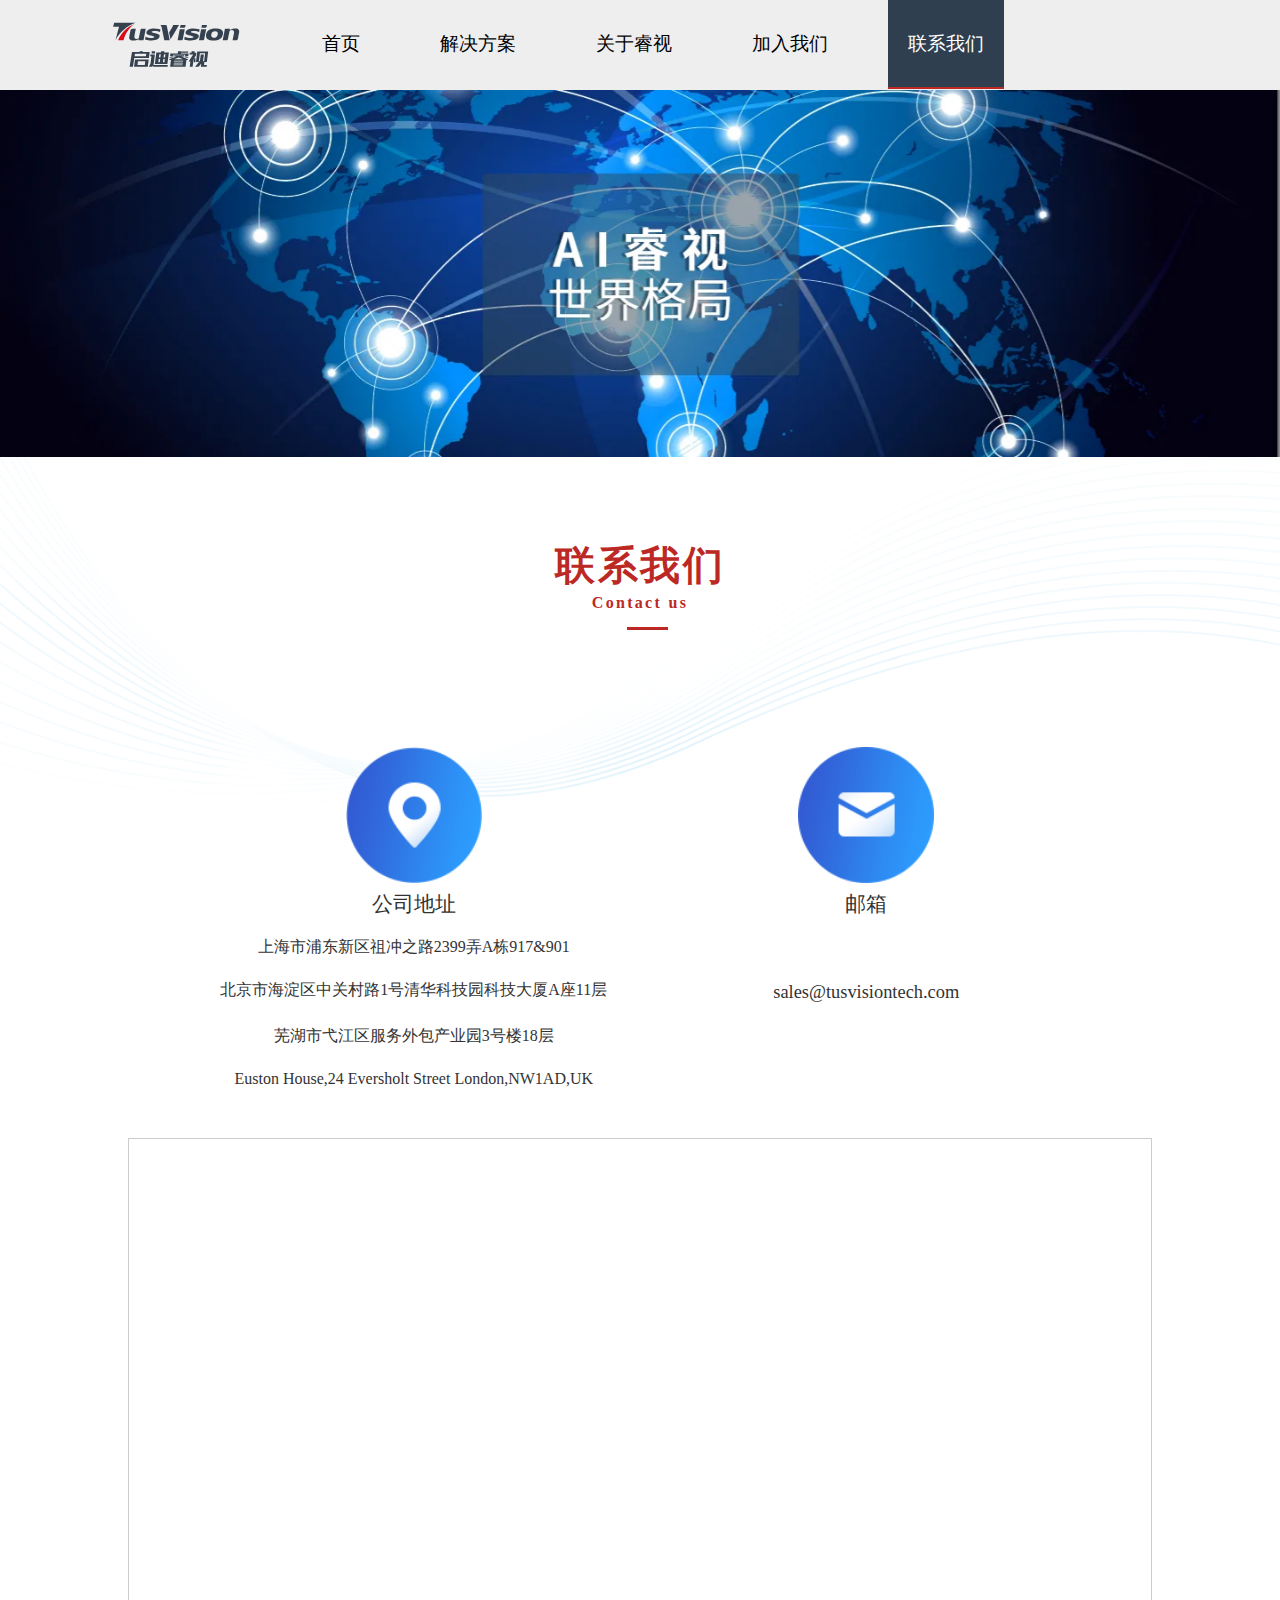
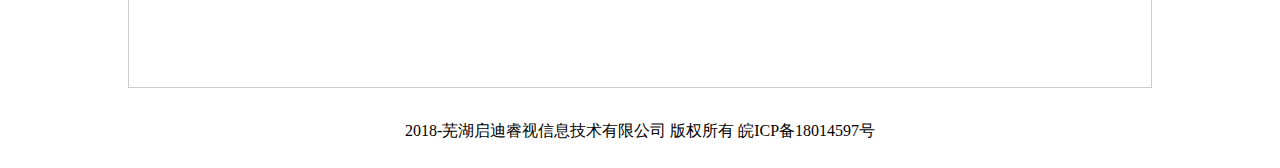
<file: src/main/resources/templates/contactus.html>
<!DOCTYPE html>
<html lang="en">
<head>
    <meta charset="UTF-8">
    <meta name="viewport" content="width=device-width,initial-scale=1,maximum-scale=1,user-scalable=0">
    <meta name="keywords" content="人工智能，无人售货柜，人工智能加油站，烟草，启迪睿视，启迪睿视信息技术有限公司">
    <meta name="description" content="启迪睿视将人工智能应用到多个领域，主要包括零售行业、能源行业、物流行业和烟草行业，实现了从人工到智能的跨越">
    <!--<meta http-equiv="X-UA-Compatible" content="IE=edge">-->
    <!--<meta name="viewport" content="width=device-width, initial-scale=1">-->
    <link rel="stylesheet" href="../static/css/bootstrap.css">
    <link rel="stylesheet" href="../static/css/about.css">
    <link rel="stylesheet" href="../static/css/index.css">

    <style>
        body {
            font-family: 黑体,"Microsoft YaHei",微软雅黑,"MicrosoftJhengHei",华文细黑,STHeiti,MingLiu !important;
        }
        .row h4 {
            font-size: 1.3rem;
        }

        p {
            font-size: 1.15rem;
        }
        .addr {
            text-align: center;
            font-size: 1rem;
        }
    </style>

    <script type="text/javascript" src="../static/js/jquery-1.11.3.min.js"></script>
    <script type="text/javascript" src="../static/js/bootstrap.js"></script>
    <script type="text/javascript" src="../static/js/config.js"></script>
    <script type="text/javascript" src="../static/js/main.js"></script>
    <script type="text/javascript" src="../static/js/autoshowmenu.js"></script>

    <!--引用百度地图API-->
    <script type="text/javascript" src="http://api.map.baidu.com/api?key=&v=1.1&services=true"></script>

    <!--[if IE]>
    <script>
        (function () {
            if (!/*@cc_on!@*/0) return;
            var e = "header,footer,nav,article,section".split(','), i = e.length;
            while (i--) {
                document.createElement(e[i])
            }
        })()
    </script>
    <![endif]-->
    <script>
        $(document).ready(function () {
            $('#circleContent').carousel({interval: 2000});//每隔5秒自动轮播
        });
    </script>

    <title>启迪睿视信息技术有限公司</title>

</head>

<body>
<div class="navigation-menu">
    <div class="qdrs-nav-brand">
        <a href="/">
            <img src="../static/img/logo.svg">
        </a>
    </div>
    <div class="qdrs-nav-menu" style="float: left;">
        <ul style="list-style-type: none">
            <li><a href="/">首页</a></li>
            <li onmouseover="appear('solutions')" onmouseout="disappear('solutions')">
                <a href="/solutions">解决方案</a>
                <ul id="solutions" style="list-style-type:none;">
                    <li class="sss"><a href="/solutions#energy">能源行业</a></li>
                    <li class="sss"><a href="/solutions#tobacco">烟草行业</a></li>
                    <li class="sss"><a href="/solutions#retail">新零售</a></li>
                    <li class="sss"><a href="/solutions#logistics">新物流</a></li>
                </ul>
            </li>
            <li onmouseover="appear('aboutus')" onmouseout="disappear('aboutus')"><a href="/about">关于睿视</a>
                <ul id="aboutus">
                    <li class="aboutus"><a href="/about#about_us">关于我们</a></li>
                    <li class="aboutus"><a href="/about#wish">使命愿景</a></li>
                    <li class="aboutus"><a href="/about#brand">品牌内涵</a></li>
                    <li class="aboutus"><a href="/about#team">团队风采</a></li>
                    <li class="aboutus"><a href="/about#trace">睿视之路</a></li>
                </ul>
            </li>
            <li><a href="/joinus">加入我们</a></li>
            <li class="active"><a href="/contactus">联系我们</a></li>
        </ul>
    </div>
    <div class="nav-mobile-pic" >
        <div style="width: 2rem; height: 3px;background-color: #2F3F4F;margin: 5px 0.4rem 0 0.5rem;display: block;"></div>
        <div style="width: 2rem; height: 3px;background-color: #2F3F4F;margin: 2.4px 0.4rem 0 0.5rem;display: block;"></div>
        <div style="width: 2rem; height: 3px;background-color: #2F3F4F;margin: 2.1px 0.4rem 0 0.5rem;display: block;"></div>
    </div>
    <div class="nav-mobile" id="nav-mobile">
        <ul style=";z-index: 20;width: 100%;list-style-type: none;rgba(0,0,0,0.7)">
            <li ><a href="/">首页</a></li>
            <li ><a href="/solutions">解决方案</a></li>
            <li ><a href="/about">关于睿视</a></li>
            <li ><a href="/joinus">加入我们</a></li>
            <li ><a href="/contactus">联系我们</a></li>
        </ul>
    </div>
</div>
<!--导航结束-->
<!-- when position:fixed opened, open this too.
<div>
    <span class="blank" style="height:50px;"></span>
</div>
-->

<div class ="fill-nav"></div>

<div class="banner">
    <div class="container">
        <div class="row">
            <div class="col-lg-12 col-sm-12 col-xs-12">
                <div id="circleContent" class="carousel slide">
                    <div class="carousel-inner">
                        <div class="item active">
                            <picture>
                                <source type="image/webp" srcset="../static/img/banner_contact.webp">
                                <img style="width: 100%;" src="../static/img/banner_contact.jpg"/>
                            </picture>

                            <!--<div class="carousel-caption"> </div>-->
                        </div>
                    </div>
                </div>
            </div>
        </div>
    </div>
</div>
<!--banner结束-->

<!--联系我们 -->
<div>

    <div style="background-image: url(../static/img/bg_contact.png); background-size: cover;background-position:center;">
        <div style="padding: 3.125rem" class="qdrs_title">
            <h1>联系我们</h1>
            <h4>Con<span class="xxian">tact&nbsp;</span>us</h4>
        </div>
        <div class="container">
            <div class="row" style="padding:3% 15% 0 15%">
                <div class="col-lg-12 col-sm-12 col-xs-12">
                    <div class="col-lg-6 col-sm-6 col-xs-6 col-md-6">
                        <img src="../static/img/addr.png" class="center-block" height="auto" width="30%"/>
                        <h4 style="text-align: center">公司地址</h4>
                    </div>
                    <!--
                    <div class="col-lg-4 col-sm-4 col-xs-4 col-md-4">
                        <img src="../static/img/tele.png" class="center-block" height="auto" width="30%"/>
                        <h4 style="text-align: center">电话</h4>
                    </div>
                    -->
                    <div class="col-lg-6 col-sm-6 col-xs-6 col-md-6">
                        <img src="../static/img/email.png" class="center-block" height="auto" width="30%"/>
                        <h4 style="text-align: center">邮箱</h4>
                    </div>
                </div>
            </div>
            <div class="row" style="padding:0 15%">
                <div class="col-lg-12 col-sm-12 col-xs-12">
                    <div class="col-lg-6 col-sm-6 col-xs-6 col-md-6">
                        <p class="addr">上海市浦东新区祖冲之路2399弄A栋917&901</p>
                    </div>
                    <!--
                    <div class="col-lg-4 col-sm-4 col-xs-4 col-md-4">
                        <p style="text-align: center">021-6666666</p>
                    </div>

                    <div class="col-lg-6 col-sm-6 col-xs-6 col-md-6">
                        <p style="text-align: center">sales@tusvisiontech.com</p>
                    </div>
                    -->
                </div>
            </div>
            <div class="row" style="padding:0 15%">
                <div class="col-lg-12 col-sm-12 col-xs-12">
                    <div class="col-lg-6 col-sm-6 col-xs-6 col-md-6">
                        <p class="addr">北京市海淀区中关村路1号清华科技园科技大厦A座11层</p>
                    </div>
                    <!--
                    <div class="col-lg-4 col-sm-4 col-xs-4 col-md-4">
                        <p style="text-align: center">021-6666666</p>
                    </div>
                    -->
                    <div class="col-lg-6 col-sm-6 col-xs-6 col-md-6">
                        <p style="text-align: center">sales@tusvisiontech.com</p>
                    </div>

                </div>
            </div>
            <div class="row" style="padding:0 15%">
                <div class="col-lg-12 col-sm-12 col-xs-12">
                    <div class="col-lg-6 col-sm-6 col-xs-6 col-md-6">
                        <p class="addr">芜湖市弋江区服务外包产业园3号楼18层</p>
                    </div>
                    <!--
                    <div class="col-lg-4 col-sm-4 col-xs-4 col-md-4">
                        <p style="text-align: center">021-6666666</p>
                    </div>
                    <div class="col-lg-4 col-sm-4 col-xs-4 col-md-4">
                        <p style="text-align: center">sales@tusvisiontech.com</p>
                    </div>
                    -->
                </div>
            </div>

            <div class="row" style="padding:0 15% 3% 15%">
                <div class="col-lg-12 col-sm-12 col-xs-12">
                    <div class="col-lg-6 col-sm-6 col-xs-6 col-md-6">
                        <p class="addr">Euston House,24 Eversholt Street London,NW1AD,UK</p>
                    </div>
                    <!--
                    <div class="col-lg-4 col-sm-4 col-xs-4 col-md-4">
                        <p style="text-align: center">021-6666666</p>
                    </div>
                    <div class="col-lg-4 col-sm-4 col-xs-4 col-md-4">
                        <p style="text-align: center">sales@tusvisiontech.com</p>
                    </div>
                    -->
                </div>
            </div>
        </div>
    </div>
</div>

<!--百度地图容器-->
<div style="width:80%;height:550px;border:#ccc solid 1px;margin: auto;" id="dituContent"></div>
<div>
    <div style="height: 5rem;background-color: white;padding-top: 2rem">
        <p style="text-align: center;color: black;font-size: 1rem;">
            2018-芜湖启迪睿视信息技术有限公司 版权所有 <a style="text-decoration: none;color: black" href="http://www.miitbeian.gov.cn">皖ICP备18014597号</a>
        </p>

    </div>
</div>
<div class="gotop">
    <a href="#">
        <img src="../static/img/gotop.png" alt="返回顶部" id="gotop" title="返回顶部">
    </a>
</div>
<script>
    $(function () {
        $(function () {
            $(window).scroll(function () {
                if ($(window).scrollTop() > 100) {
                    $("#gotop").fadeIn(1000);//一秒渐入动画
                } else {
                    $("#gotop").fadeOut(1000);//一秒渐隐动画
                }
            });

            $("#gotop").click(function () {
                $('body,html').animate({scrollTop: 0}, 400);
            });

            $(".sss").click(function () {
                disappear('solutions');
            });
            $(".aboutus").click(function () {
                disappear('aboutus');
            });

            $(".nav-mobile-pic").click(function(){
                $(".nav-mobile").toggle();
                var a = $(".nav-mobile-pic").css("border-color");
                if (a != 'rgb(255, 0, 0)') {
                    $(".nav-mobile-pic").css("border", "1px solid red");
                } else {
                    $(".nav-mobile-pic").css("border", "1px solid transparent");
                }
            });
        });
    });
</script>
<script type="text/javascript">
    function isPC() {
        var sUserAgent = navigator.userAgent.toLowerCase();
        var bIsIpad = sUserAgent.match(/ipad/i) == "ipad";
        var bIsIphoneOs = sUserAgent.match(/iphone os/i) == "iphone os";
        var bIsMidp = sUserAgent.match(/midp/i) == "midp";
        var bIsUc7 = sUserAgent.match(/rv:1.2.3.4/i) == "rv:1.2.3.4";
        var bIsUc = sUserAgent.match(/ucweb/i) == "ucweb";
        var bIsAndroid = sUserAgent.match(/android/i) == "android";
        var bIsCE = sUserAgent.match(/windows ce/i) == "windows ce";
        var bIsWM = sUserAgent.match(/windows mobile/i) == "windows mobile";
        if (bIsIpad || bIsIphoneOs || bIsMidp || bIsUc7 || bIsUc || bIsAndroid || bIsCE || bIsWM) {
            //跳转移动端页面
            return false;
        } else {
            //跳转pc端页面
            return true;
        }
    }

    //创建和初始化地图函数：
    function initMap() {
        createMap();//创建地图
        setMapEvent();//设置地图事件
        addMapControl();//向地图添加控件
        addMarker();//向地图中添加marker
    }

    //创建地图函数：
    function createMap() {
        var map = new BMap.Map("dituContent");//在百度地图容器中创建一个地图

        var point;
        var pc = isPC();
        if(pc){//如果是电脑跳转到
            var point = new BMap.Point(60, 40);//定义一个中心点坐标
        }else{  //如果是手机,跳转到
            var point = new BMap.Point(120, 40);//定义一个中心点坐标
        }

        //var point = new BMap.Point(60, 40);//定义一个中心点坐标
        map.centerAndZoom(point, 4);//设定地图的中心点和坐标并将地图显示在地图容器中
        window.map = map;//将map变量存储在全局
    }

    //地图事件设置函数：
    function setMapEvent() {
        map.enableDragging();//启用地图拖拽事件，默认启用(可不写)
        map.enableScrollWheelZoom();//启用地图滚轮放大缩小
        map.enableDoubleClickZoom();//启用鼠标双击放大，默认启用(可不写)
        map.enableKeyboard();//启用键盘上下左右键移动地图
    }

    //地图控件添加函数：
    function addMapControl() {
        //向地图中添加缩放控件
        var ctrl_nav = new BMap.NavigationControl({anchor: BMAP_ANCHOR_TOP_LEFT, type: BMAP_NAVIGATION_CONTROL_LARGE});
        map.addControl(ctrl_nav);
        //向地图中添加缩略图控件
        //var ctrl_ove = new BMap.OverviewMapControl({anchor:BMAP_ANCHOR_BOTTOM_RIGHT,isOpen:1});
        //map.addControl(ctrl_ove);
        //向地图中添加比例尺控件
        var ctrl_sca = new BMap.ScaleControl({anchor: BMAP_ANCHOR_BOTTOM_LEFT});
        map.addControl(ctrl_sca);
    }

    //标注点数组
    var markerArr = [{
        title: "上海市",//"上海市浦东新区祖冲之路2399弄A栋917室"
        content: "",
        point: "121.636503|31.21835",
        isOpen: 0,
        icon: {w: 21 * 2, h: 21 * 4, l: 0, t: 0, x: 6, lb: 5}
    }
        , {
            title: "芜湖市",//"芜湖市弋江区服务外包产业园3号楼18层"
            content: "",
            point: "118.370344|31.277492",
            isOpen: 0,
            icon: {w: 21 * 4, h: 21 * 4, l: 0, t: 0, x: 6, lb: 5}
        }
        , {
            title: "北京市",//"北京市海淀区中关村路1号清华科技园科技大厦A座11层"
            content: "",
            point: "116.337129|39.999823",
            isOpen: 0,
            icon: {w: 21 * 4, h: 21 * 4, l: 0, t: 0, x: 6, lb: 5}
        }
        , {
            title: "Euston House",//"Euston House,24 Eversholt Street London,NW1AD,UK"
            content: "",
            point: "-0.132649|51.530809",
            isOpen: 0,
            icon: {w: 21 * 4, h: 21 * 4, l: 0, t: 0, x: 6, lb: 5}
        }
    ];

    //创建marker
    function addMarker() {
        for (var i = 0; i < markerArr.length; i++) {
            var json = markerArr[i];
            var p0 = json.point.split("|")[0];
            var p1 = json.point.split("|")[1];
            var point = new BMap.Point(p0, p1);
            var iconImg = createIcon(json.icon);
            var marker = new BMap.Marker(point, {icon: iconImg});
            var iw = createInfoWindow(i);
            var label = new BMap.Label(json.title, {"offset": new BMap.Size(json.icon.lb - json.icon.x + 10, -20)});
            marker.setLabel(label);
            map.addOverlay(marker);
            label.setStyle({
                borderColor: "#808080",
                color: "#333",
                cursor: "pointer"
            });

            (function () {
                var index = i;
                var _iw = createInfoWindow(i);
                var _marker = marker;
                _marker.addEventListener("click", function () {
                    this.openInfoWindow(_iw);
                });
                _iw.addEventListener("open", function () {
                    _marker.getLabel().hide();
                })
                _iw.addEventListener("close", function () {
                    _marker.getLabel().show();
                })
                label.addEventListener("click", function () {
                    _marker.openInfoWindow(_iw);
                })
                if (!!json.isOpen) {
                    label.hide();
                    _marker.openInfoWindow(_iw);
                }
            })()
        }
    }

    //创建InfoWindow
    function createInfoWindow(i) {
        var json = markerArr[i];
        var iw = new BMap.InfoWindow("<b class='iw_poi_title' title='" + json.title + "'>" + json.title + "</b><div class='iw_poi_content'>" + json.content + "</div>");
        return iw;
    }

    //创建一个Icon
    function createIcon1(json) {
        var icon = new BMap.Icon("../static/img/location.png", new BMap.Size(json.w, json.h), {
            imageOffset: new BMap.Size(-json.l, -json.t),
            infoWindowOffset: new BMap.Size(json.lb + 5, 1),
            offset: new BMap.Size(json.x, json.h)
        })
        return icon;
    }

    function createIcon(json) {
        var icon = new BMap.Icon("../static/img/location.png", new BMap.Size(100, 100), {
            imageOffset: new BMap.Size(10, 0),
            infoWindowOffset: new BMap.Size(20, 20),
            offset: new BMap.Size(50, 60)
        })

        return icon;
    }

    initMap();//创建和初始化地图
</script>
</body>
</html>
</file>
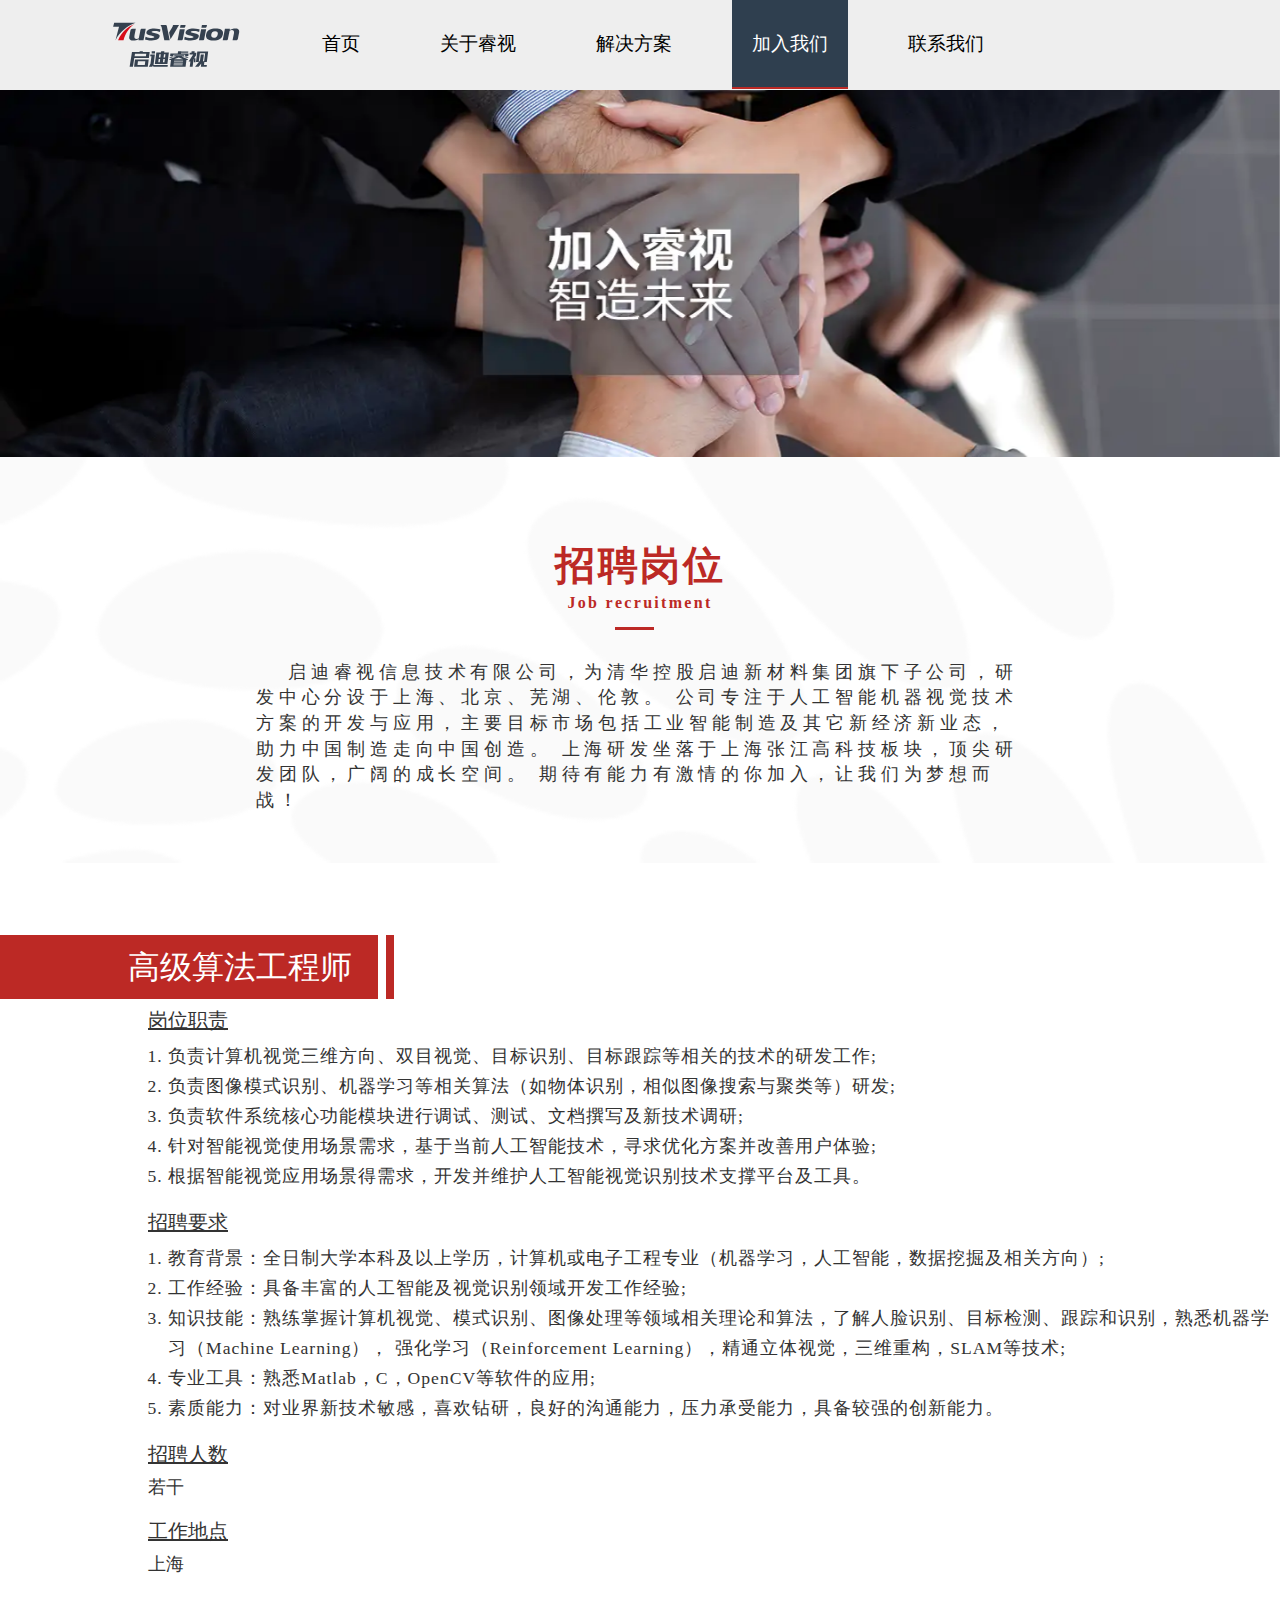
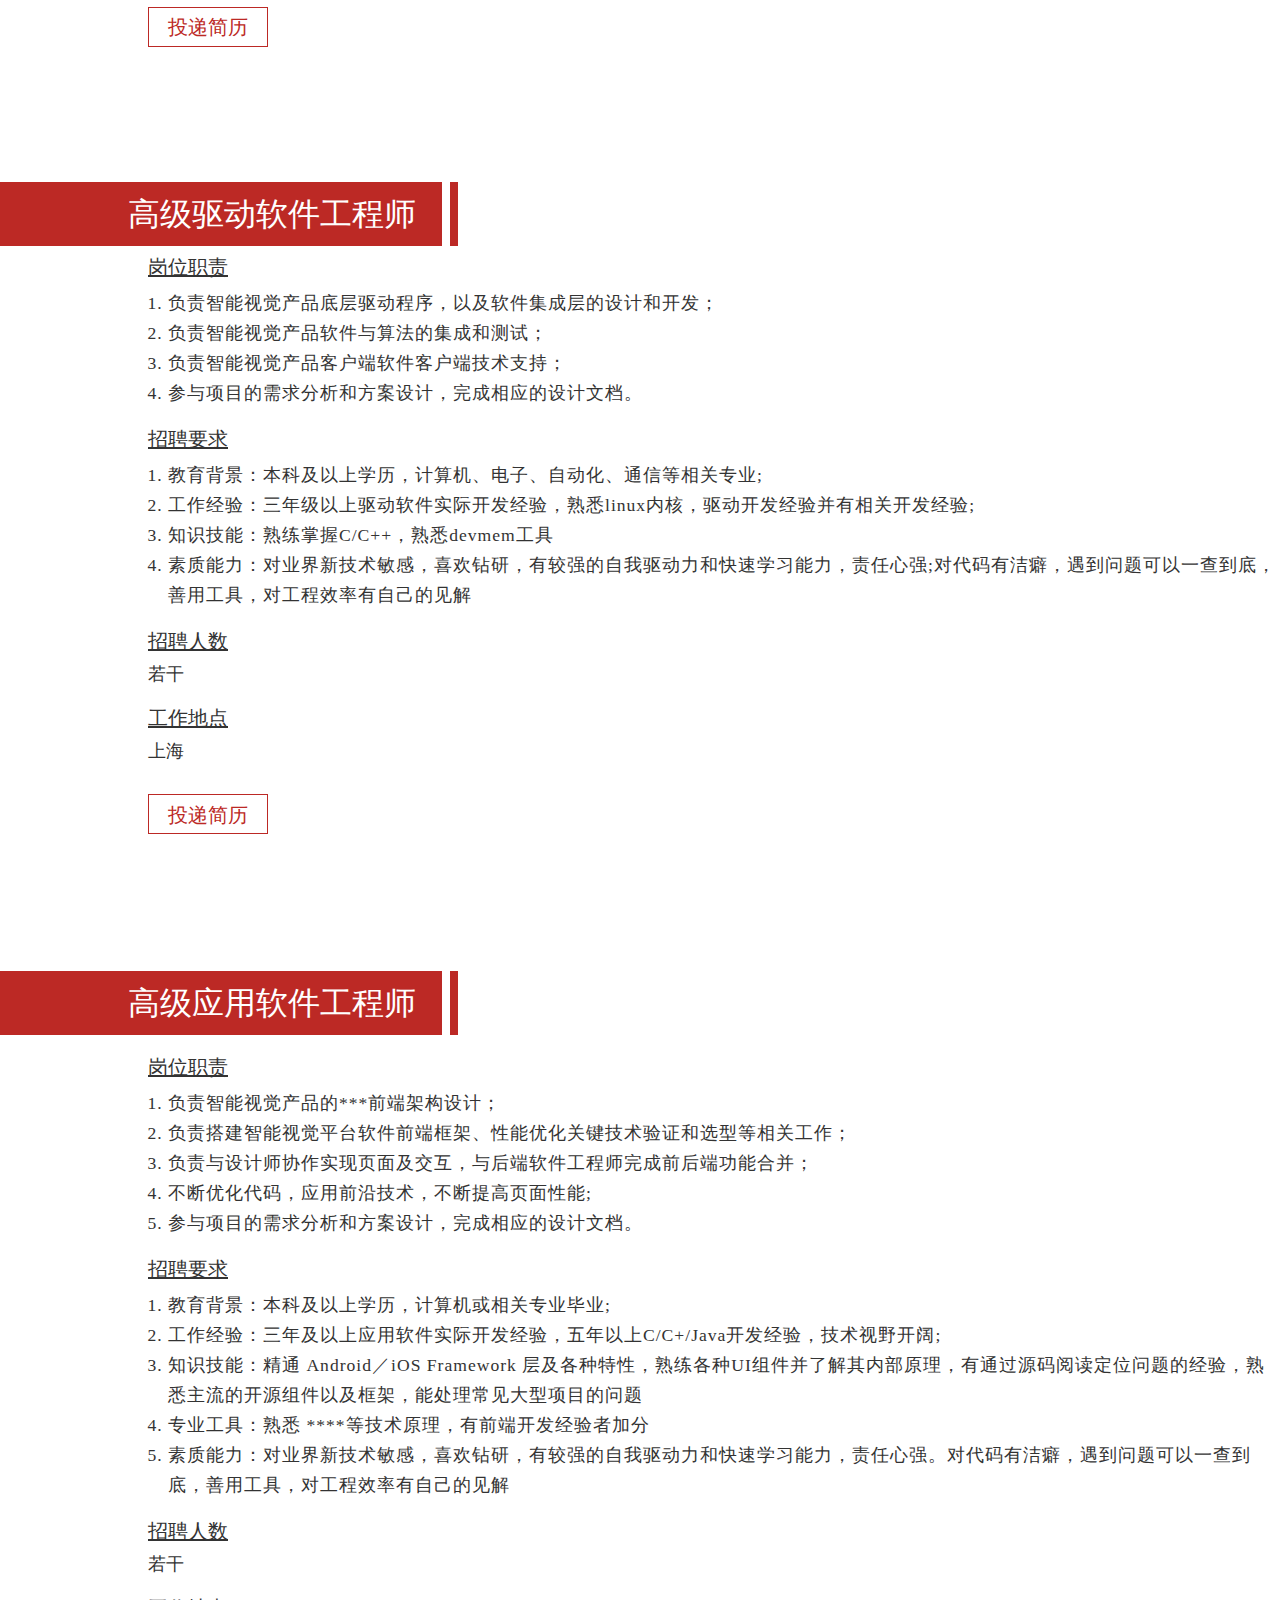
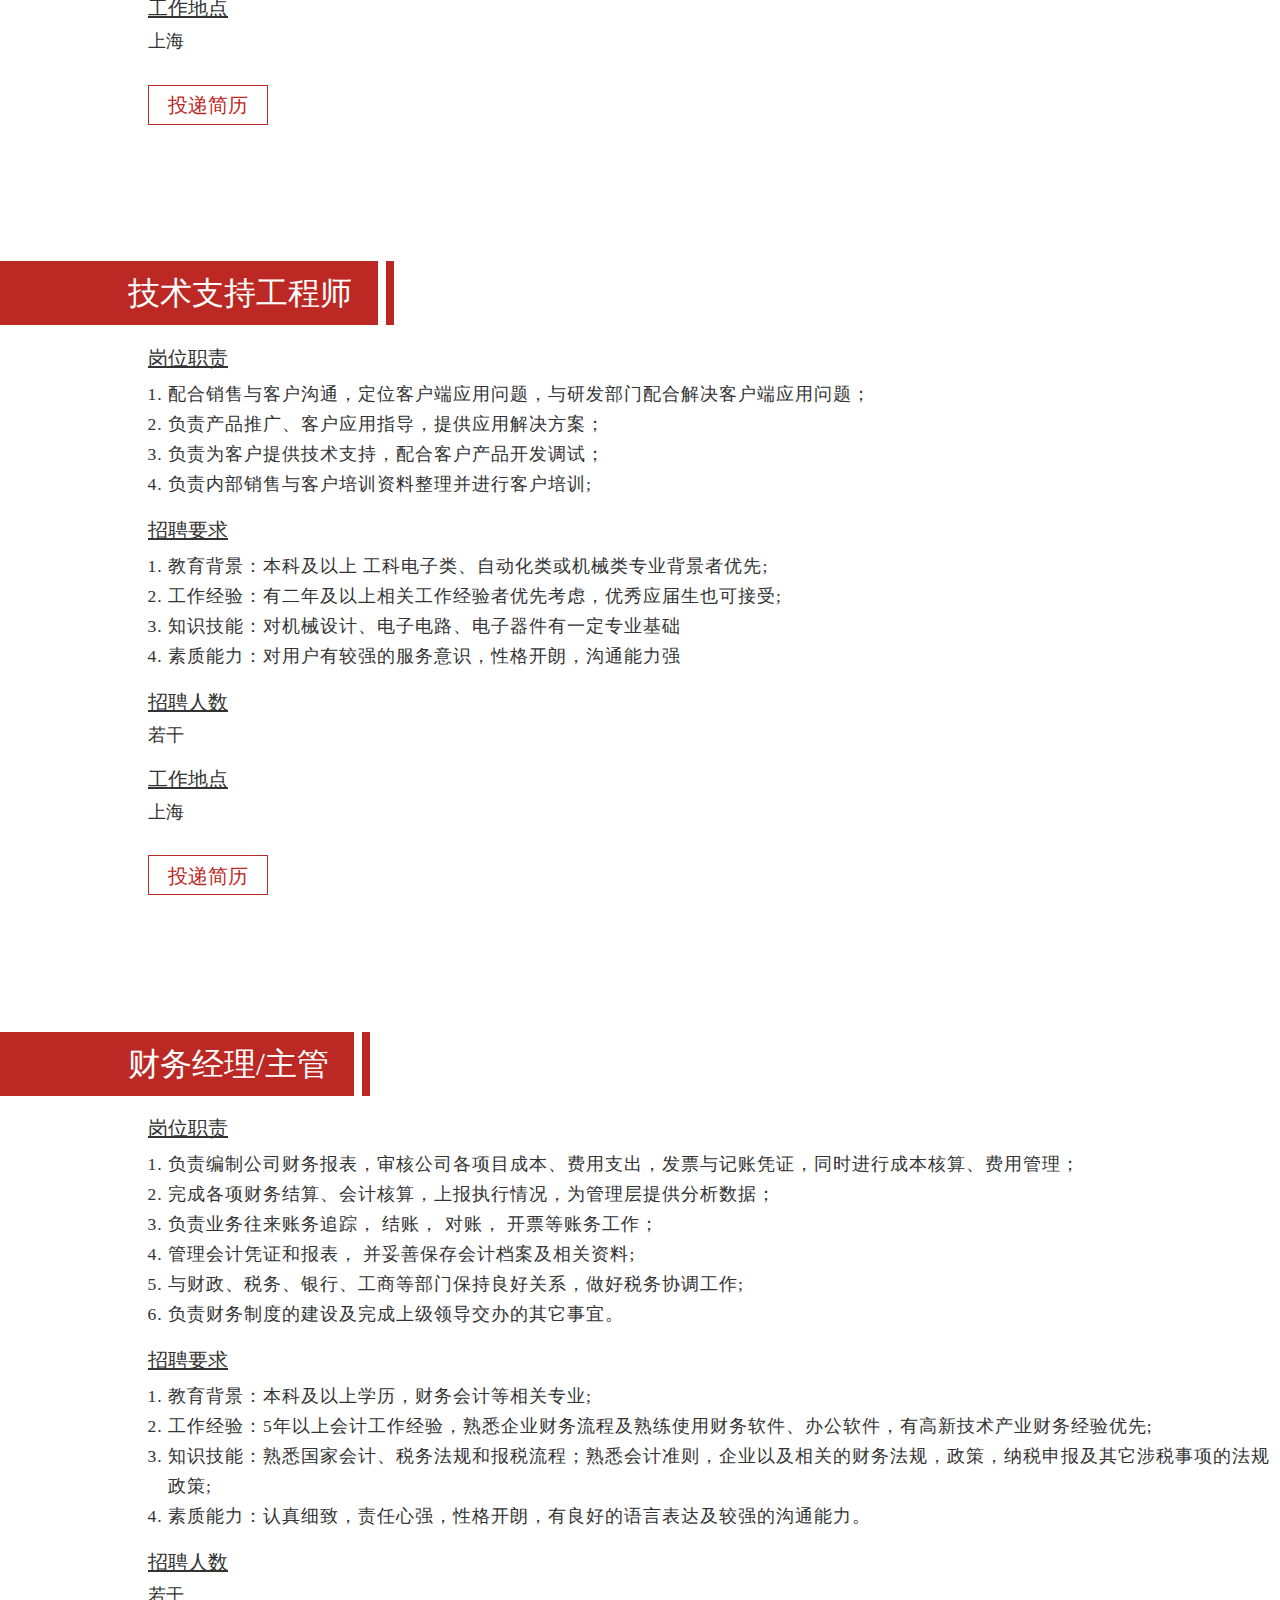
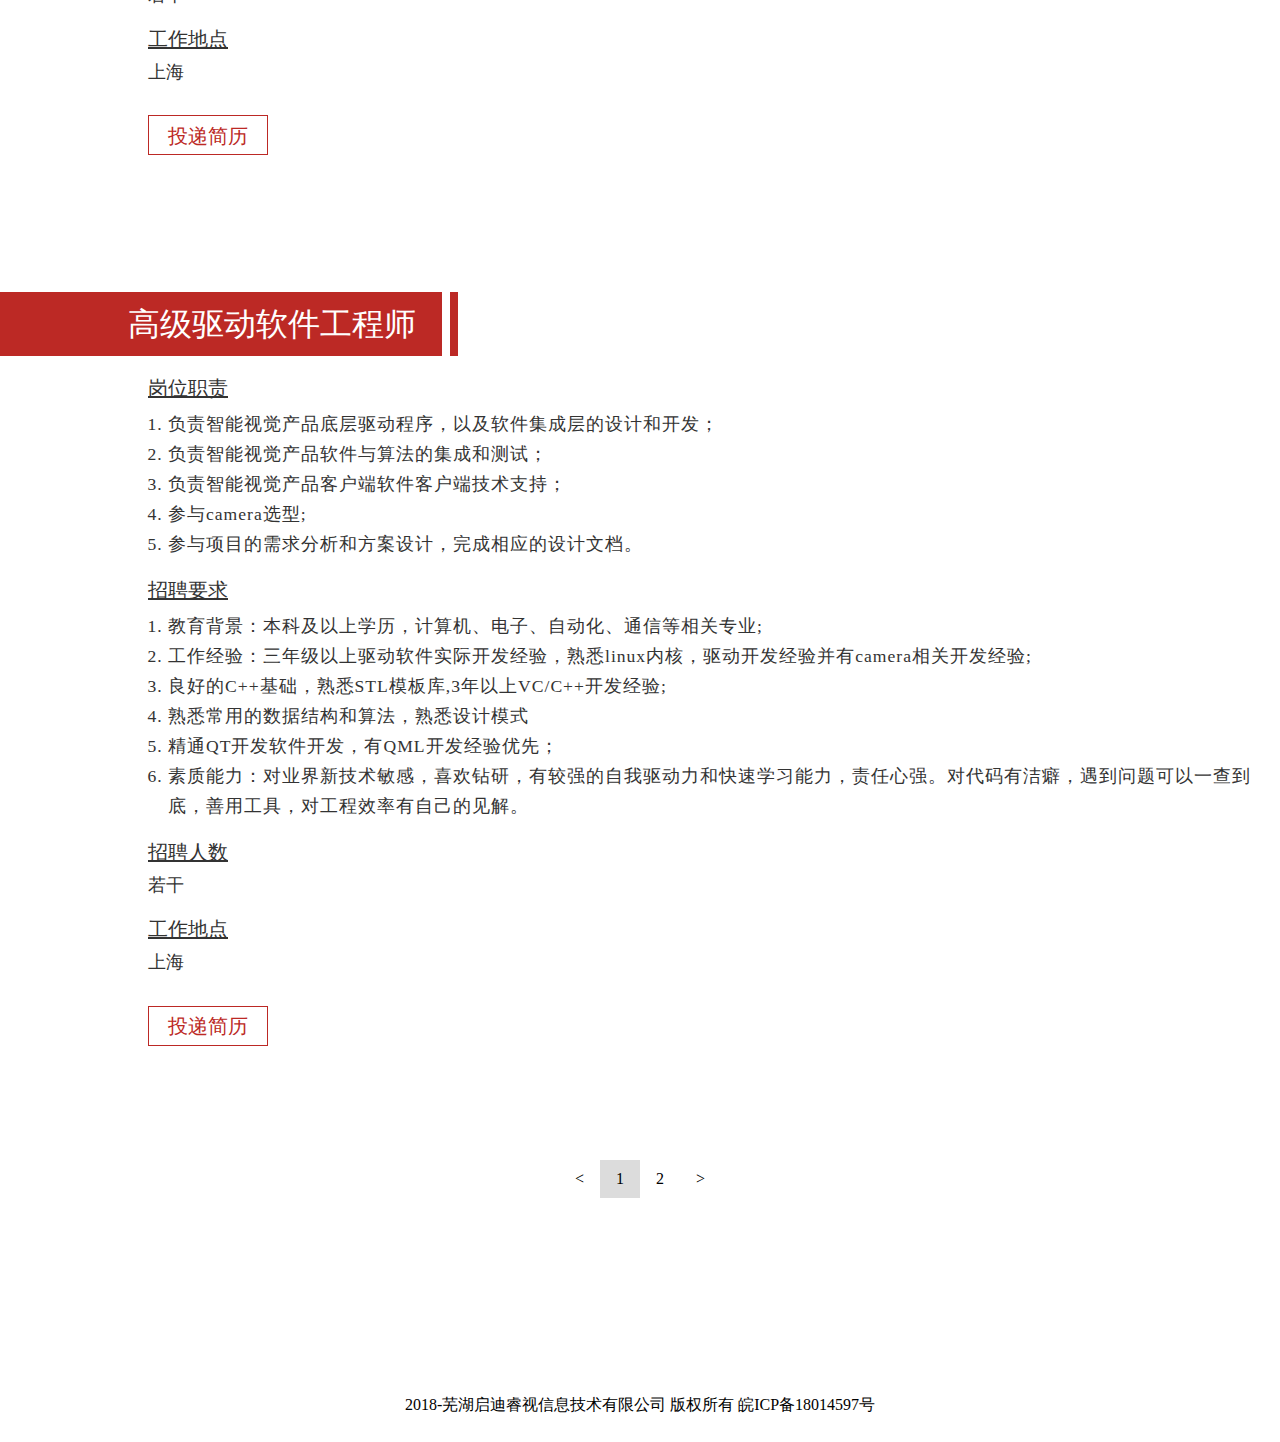
<file: src/main/resources/templates/joinus.html>
<!DOCTYPE html>
<html lang="en">
<head>
    <meta charset="UTF-8">
    <meta name="viewport" content="width=device-width,initial-scale=1,maximum-scale=1,user-scalable=0">
    <meta name="keywords" content="人工智能，无人售货柜，人工智能加油站，烟草，启迪睿视，启迪睿视信息技术有限公司">
    <meta name="description" content="启迪睿视将人工智能应用到多个领域，主要包括零售行业、能源行业、物流行业和烟草行业，实现了从人工到智能的跨越">
    <!--<meta http-equiv="X-UA-Compatible" content="IE=edge">-->
    <!--<meta name="viewport" content="width=device-width, initial-scale=1">-->
    <link rel="stylesheet" href="../static/css/bootstrap.css">
    <link rel="stylesheet"  href="../static/css/about.css">
    <link rel="stylesheet"  href="../static/css/index.css">

    <style>
        body {
            font-family: 黑体,"Microsoft YaHei",微软雅黑,"MicrosoftJhengHei",华文细黑,STHeiti,MingLiu !important;
        }
        .job-title-area {
            width: 100%;
        }
        .job-title {
            padding-left:10%;
            padding-right: 2%;
            text-align: left;
            color: white;
            background-color: #bc2925;
            font-size: 2.0rem;
            line-height: 4rem;
            font-weight: normal;
            display: inline;
            float: left;
        }
        .job-title-indicator {
            margin-left: 0.5rem;
            width: 0.5rem;
            line-height: 4rem;
            font-size: 2.0rem;
            background-color: #bc2925;
            display: inline;
            float: left;
        }
        .submit-resume {
            margin-top: 1.875rem;
            margin-left:1.25rem;
        }
        .submit-border:hover {
            box-shadow: 0 12px 16px 0 rgba(0,0,0,0.24), 0 17px 50px 0 rgba(0,0,0,0.19);
        }

        .submit-border {
            width:7.5rem;
            height: 2.5rem;
            padding-top:0.35rem;
            border:0.1rem solid #bc2925;
            text-align:center;
            font-size: 1.25rem;
            color: #bc2925;
            cursor: pointer;
        }
        .submit-link {
            color: #bc2925!important;
            display: block;
        }
        ul.qdrs_pagination {
            display: inline-block;
            padding: 0;
            margin: auto;
        }
        ul.qdrs_pagination .active {
            background-color: gainsboro;
        }

        ul.qdrs_pagination li {
            display: inline;
        }

        ul.qdrs_pagination li a {
            color: black;
            float: left;
            padding: 8px 16px;
            text-decoration: none;
        }
        ul.pagination li a:hover:not(.active) {background-color: #ddd;}
        .job-content {
            padding: 0 0% 5% 10%;
            clear: both;
        }
        .job-content h2 {
            text-align: left;
            margin-left:1.25rem;
            font-size: 1.25rem;
        }
        .job-content ol {
            font-size: 1.1rem;
            line-height: 1.875rem;
            letter-spacing: 0.0625rem;
        }
        .job-content p {
            margin-left:1.25rem;
            font-size: 1.1rem;
            text-align: left;
        }
        .notice {
            font-size:1.1rem!important;
            letter-spacing: 0.3rem;
            line-height: 1.6rem;
            margin: auto 20%;
            font-weight: normal;
            text-align: left;
            text-indent: 2rem;
        }
    </style>

    <script type="text/javascript" src="../static/js/jquery-1.11.3.min.js"></script>
    <script type="text/javascript" src="../static/js/bootstrap.js"></script>
    <script type="text/javascript" src="../static/js/config.js"></script>
    <script type="text/javascript" src="../static/js/main.js"></script>
    <script type="text/javascript" src="../static/js/autoshowmenu.js"></script>

    <!--[if IE]>
    <script>
        (function(){if(!/*@cc_on!@*/0)return;var e = "header,footer,nav,article,section".split(','),i=e.length;while(i--){document.createElement(e[i])}})()
    </script>
    <![endif]-->
    <script>
        $(document).ready(function(){
            $('#circleContent').carousel({interval:2000});//每隔5秒自动轮播
        });
    </script>

    <title>启迪睿视信息技术有限公司</title>

</head>

<body>
<div class="navigation-menu">
    <div class="qdrs-nav-brand">
        <a href="/">
            <img src="../static/img/logo.svg">
        </a>
    </div>
    <div class="qdrs-nav-menu" style="float: left;">
        <ul style="list-style-type: none">
            <li><a href="/">首页</a></li>
            <li onmouseover="appear('aboutus')" onmouseout="disappear('aboutus')"><a href="/about">关于睿视</a>
                <ul id="aboutus">
                    <li class="aboutus"><a href="/about#about_us">关于我们</a></li>
                    <li class="aboutus" ><a href="/about#wish">使命愿景</a></li>
                    <li class="aboutus"><a href="/about#brand">品牌内涵</a></li>
                    <li class="aboutus"><a href="/about#team">团队风采</a></li>
                    <li class="aboutus"><a href="/about#trace">睿视之路</a></li>
                </ul>
            </li>
            <li onmouseover="appear('solutions')" onmouseout="disappear('solutions')">
                <a href="/solutions">解决方案</a>
                <ul id="solutions" style="list-style-type:none;">
                    <li class="sss"><a href="/solutions#energy">能源行业</a></li>
                    <li class="sss"><a href="/solutions#tobacco">烟草行业</a></li>
                    <li class="sss"><a href="/solutions#retail">新零售</a></li>
                    <li class="sss"><a href="/solutions#logistics">新物流</a></li>
                </ul>
            </li>
            <li class="active"><a href="/joinus">加入我们</a></li>
            <li><a href="/contactus">联系我们</a></li>
        </ul>
    </div>
    <div class="nav-mobile-pic" >
        <div style="width: 2rem; height: 3px;background-color: #2F3F4F;margin: 5px 0.4rem 0 0.5rem;display: block;"></div>
        <div style="width: 2rem; height: 3px;background-color: #2F3F4F;margin: 2.5px 0.4rem 0 0.5rem;display: block;"></div>
        <div style="width: 2rem; height: 3px;background-color: #2F3F4F;margin: 2.2px 0.4rem 0 0.5rem;display: block;"></div>
    </div>
    <div class="nav-mobile" id="nav-mobile">
        <ul style=";z-index: 20;width: 100%;list-style-type: none;rgba(0,0,0,0.7)">
            <li ><a href="/">首页</a></li>
            <li ><a href="/about">关于睿视</a></li>
            <li ><a href="/solutions">解决方案</a></li>
            <li ><a href="/joinus">加入我们</a></li>
            <li ><a href="/contactus">联系我们</a></li>
        </ul>
    </div>
</div>
<!--导航结束-->
<!-- when position:fixed opened, open this too.
<div>
    <span class="blank" style="height:50px;"></span>
</div>
-->

<div class ="fill-nav"></div>

<div class="banner">
    <div class="container">
        <div class="row">
            <div class="col-lg-12 col-sm-12 col-xs-12">
                <div id="circleContent" class="carousel slide">
                    <div class="carousel-inner">
                        <div class="item active">
                            <picture>
                                <source type="image/webp" srcset="../static/img/banner_join.webp">
                                <img style="width: 100%;" src="../static/img/banner_join.jpg"/>
                            </picture>

                            <!--<div class="carousel-caption"> </div>-->
                        </div>
                    </div>
                </div>
            </div>
        </div>
    </div>
</div>
<!--banner结束-->

<!--关于我们 -->
<div>
    <div style="padding: 3.125rem 0px;background-image: url(../static/img/bg_about_title.png); background-size: cover;background-position:center;" class="qdrs_title">
        <h1>招聘岗位</h1>
        <h4>Job&nbsp;r<span class="xxian">ecru</span>itment</h4>
        <p class="notice" style="">
            启迪睿视信息技术有限公司，为清华控股启迪新材料集团旗下子公司，研发中心分设于上海、北京、芜湖、伦敦。
            公司专注于人工智能机器视觉技术方案的开发与应用，主要目标市场包括工业智能制造及其它新经济新业态，助力中国制造走向中国创造。
            上海研发坐落于上海张江高科技板块，顶尖研发团队，广阔的成长空间。 期待有能力有激情的你加入，让我们为梦想而战！
        </p>
    </div>
    <div>
        <div class="job-desc">
            <div onmouseover="this.style.backgroundColor='#efefef'" onmouseout="this.style.backgroundColor='white'">
                <div style="padding-top: 4%;">
                    <div class="job-title-area">
                        <h2 class="job-title">高级算法工程师</h2>
                        <h2 class="job-title-indicator">&nbsp;</h2>
                    </div>
                </div>
                <div class="job-content">
                        <h2><u>岗位职责</u></h2>
                        <ol>
                            <li>负责计算机视觉三维方向、双目视觉、目标识别、目标跟踪等相关的技术的研发工作;</li>
                            <li>负责图像模式识别、机器学习等相关算法（如物体识别，相似图像搜索与聚类等）研发;</li>
                            <li>负责软件系统核心功能模块进行调试、测试、文档撰写及新技术调研;</li>
                            <li>针对智能视觉使用场景需求，基于当前人工智能技术，寻求优化方案并改善用户体验;</li>
                            <li>根据智能视觉应用场景得需求，开发并维护人工智能视觉识别技术支撑平台及工具。 </li>
                        </ol>
                        <h2><u>招聘要求</u></h2>
                        <ol>
                            <li>教育背景：全日制大学本科及以上学历，计算机或电子工程专业（机器学习，人工智能，数据挖掘及相关方向）;</li>
                            <li>工作经验：具备丰富的人工智能及视觉识别领域开发工作经验;</li>
                            <li>知识技能：熟练掌握计算机视觉、模式识别、图像处理等领域相关理论和算法，了解人脸识别、目标检测、跟踪和识别，熟悉机器学习（Machine Learning），
                                强化学习（Reinforcement Learning），精通立体视觉，三维重构，SLAM等技术;</li>
                            <li>专业工具：熟悉Matlab，C，OpenCV等软件的应用;</li>
                            <li>素质能力：对业界新技术敏感，喜欢钻研，良好的沟通能力，压力承受能力，具备较强的创新能力。</li>
                        </ol>
                        <h2><u>招聘人数</u></h2>
                        <p>若干</p>
                        <h2><u>工作地点</u></h2>
                        <p>上海</p>
                        <div class="submit-resume">
                            <div class="submit-border">
                                <span class="submit-link" href="#">投递简历</span>
                            </div>
                        </div>
                </div>
            </div>
        </div>
        <div>
            <div onmouseover="this.style.backgroundColor='#efefef'" onmouseout="this.style.backgroundColor='white'">
                <div style="padding-top: 4%;">
                    <div class="job-title-area">
                        <h2 class="job-title">高级驱动软件工程师</h2>
                        <h2 class="job-title-indicator">&nbsp;</h2>
                    </div>
                </div>
                <div class="job-content">
                    <div>
                        <h2><u>岗位职责</u></h2>
                        <ol>
                            <li>负责智能视觉产品底层驱动程序，以及软件集成层的设计和开发；</li>
                            <li>负责智能视觉产品软件与算法的集成和测试；</li>
                            <li>负责智能视觉产品客户端软件客户端技术支持；</li>
                            <li>参与项目的需求分析和方案设计，完成相应的设计文档。</li>
                        </ol>
                        <h2><u>招聘要求</u></h2>
                        <ol>
                            <li>教育背景：本科及以上学历，计算机、电子、自动化、通信等相关专业;</li>
                            <li>工作经验：三年级以上驱动软件实际开发经验，熟悉linux内核，驱动开发经验并有相关开发经验;</li>
                            <li>知识技能：熟练掌握C/C++，熟悉devmem工具</li>
                            <li>素质能力：对业界新技术敏感，喜欢钻研，有较强的自我驱动力和快速学习能力，责任心强;对代码有洁癖，遇到问题可以一查到底，善用工具，对工程效率有自己的见解</li>
                        </ol>
                        <h2><u>招聘人数</u></h2>
                        <p>若干</p>
                        <h2><u>工作地点</u></h2>
                        <p>上海</p>
                        <div class="submit-resume">
                            <div class="submit-border">
                                <span class="submit-link" href="#">投递简历</span>
                            </div>
                        </div>
                    </div>
                </div>
            </div>
        </div>
        <div>
            <div onmouseover="this.style.backgroundColor='#efefef'" onmouseout="this.style.backgroundColor='white'">
                <div style="padding-top: 4%;">
                    <div class="job-title-area">
                        <h1 class="job-title">高级应用软件工程师</h1>
                        <h1 class="job-title-indicator">&nbsp;</h1>
                    </div>
                </div>
                <div class="job-content">
                    <div>
                        <h2><u>岗位职责</u></h2>
                        <ol>
                            <li>负责智能视觉产品的***前端架构设计；</li>
                            <li>负责搭建智能视觉平台软件前端框架、性能优化关键技术验证和选型等相关工作；</li>
                            <li>负责与设计师协作实现页面及交互，与后端软件工程师完成前后端功能合并；</li>
                            <li>不断优化代码，应用前沿技术，不断提高页面性能;</li>
                            <li>参与项目的需求分析和方案设计，完成相应的设计文档。</li>
                        </ol>
                        <h2><u>招聘要求</u></h2>
                        <ol>
                            <li>教育背景：本科及以上学历，计算机或相关专业毕业;</li>
                            <li>工作经验：三年及以上应用软件实际开发经验，五年以上C/C+/Java开发经验，技术视野开阔;</li>
                            <li>知识技能：精通 Android／iOS Framework 层及各种特性，熟练各种UI组件并了解其内部原理，有通过源码阅读定位问题的经验，熟悉主流的开源组件以及框架，能处理常见大型项目的问题</li>
                            <li>专业工具：熟悉 ****等技术原理，有前端开发经验者加分</li>
                            <li> 素质能力：对业界新技术敏感，喜欢钻研，有较强的自我驱动力和快速学习能力，责任心强。对代码有洁癖，遇到问题可以一查到底，善用工具，对工程效率有自己的见解</li>
                        </ol>
                        <h2><u>招聘人数</u></h2>
                        <p>若干</p>
                        <h2><u>工作地点</u></h2>
                        <p>上海</p>
                        <div class="submit-resume">
                            <div class="submit-border">
                                <span class="submit-link" href="#">投递简历</span>
                            </div>
                        </div>
                    </div>
                </div>
            </div>
        </div>
        <div>
            <div onmouseover="this.style.backgroundColor='#efefef'" onmouseout="this.style.backgroundColor='white'">
                <div style="padding-top: 4%;">
                    <div class="job-title-area">
                        <h1 class="job-title">技术支持工程师</h1>
                        <h1 class="job-title-indicator">&nbsp;</h1>
                    </div>
                </div>
                <div class="job-content">
                    <div>
                        <h2><u>岗位职责</u></h2>
                        <ol>
                            <li>配合销售与客户沟通，定位客户端应用问题，与研发部门配合解决客户端应用问题；</li>
                            <li>负责产品推广、客户应用指导，提供应用解决方案；</li>
                            <li>负责为客户提供技术支持，配合客户产品开发调试；</li>
                            <li>负责内部销售与客户培训资料整理并进行客户培训;</li>
                        </ol>
                        <h2><u>招聘要求</u></h2>
                        <ol>
                            <li>教育背景：本科及以上 工科电子类、自动化类或机械类专业背景者优先;</li>
                            <li>工作经验：有二年及以上相关工作经验者优先考虑，优秀应届生也可接受;</li>
                            <li>知识技能：对机械设计、电子电路、电子器件有一定专业基础</li>
                            <li>素质能力：对用户有较强的服务意识，性格开朗，沟通能力强</li>
                        </ol>
                        <h2><u>招聘人数</u></h2>
                        <p>若干</p>
                        <h2><u>工作地点</u></h2>
                        <p>上海</p>
                        <div class="submit-resume">
                            <div class="submit-border">
                                <span class="submit-link" href="#">投递简历</span>
                            </div>
                        </div>
                    </div>
                </div>
            </div>
        </div>
        <div>
            <div onmouseover="this.style.backgroundColor='#efefef'" onmouseout="this.style.backgroundColor='white'">
                <div style="padding-top: 4%;">
                    <div class="job-title-area">
                        <h1 class="job-title">财务经理/主管</h1>
                        <h1 class="job-title-indicator">&nbsp;</h1>
                    </div>
                </div>
                <div class="job-content">
                    <div>
                        <h2><u>岗位职责</u></h2>
                        <ol>
                            <li>负责编制公司财务报表，审核公司各项目成本、费用支出，发票与记账凭证，同时进行成本核算、费用管理；</li>
                            <li>完成各项财务结算、会计核算，上报执行情况，为管理层提供分析数据；</li>
                            <li>负责业务往来账务追踪， 结账， 对账， 开票等账务工作；</li>
                            <li>管理会计凭证和报表， 并妥善保存会计档案及相关资料;</li>
                            <li>与财政、税务、银行、工商等部门保持良好关系，做好税务协调工作;</li>
                            <li>负责财务制度的建设及完成上级领导交办的其它事宜。</li>
                        </ol>
                        <h2><u>招聘要求</u></h2>
                        <ol>
                            <li>教育背景：本科及以上学历，财务会计等相关专业;</li>
                            <li>工作经验：5年以上会计工作经验，熟悉企业财务流程及熟练使用财务软件、办公软件，有高新技术产业财务经验优先;</li>
                            <li>知识技能：熟悉国家会计、税务法规和报税流程；熟悉会计准则，企业以及相关的财务法规，政策，纳税申报及其它涉税事项的法规政策;</li>
                            <li>素质能力：认真细致，责任心强，性格开朗，有良好的语言表达及较强的沟通能力。</li>
                        </ol>
                        <h2><u>招聘人数</u></h2>
                        <p>若干</p>
                        <h2><u>工作地点</u></h2>
                        <p>上海</p>
                        <div class="submit-resume">
                            <div class="submit-border">
                                <span class="submit-link" href="#">投递简历</span>
                            </div>
                        </div>
                    </div>
                </div>
            </div>
        </div>

        <div>
            <div onmouseover="this.style.backgroundColor='#efefef'" onmouseout="this.style.backgroundColor='white'">
                <div style="padding-top: 4%;">
                    <div class="job-title-area">
                        <h1 class="job-title">高级驱动软件工程师</h1>
                        <h1 class="job-title-indicator">&nbsp;</h1>
                    </div>
                </div>
                <div class="job-content">
                    <div>
                        <h2><u>岗位职责</u></h2>
                        <ol>
                            <li>负责智能视觉产品底层驱动程序，以及软件集成层的设计和开发；</li>
                            <li>负责智能视觉产品软件与算法的集成和测试；</li>
                            <li>负责智能视觉产品客户端软件客户端技术支持；</li>
                            <li>参与camera选型;</li>
                            <li>参与项目的需求分析和方案设计，完成相应的设计文档。</li>
                        </ol>
                        <h2><u>招聘要求</u></h2>
                        <ol>
                            <li>教育背景：本科及以上学历，计算机、电子、自动化、通信等相关专业;</li>
                            <li>工作经验：三年级以上驱动软件实际开发经验，熟悉linux内核，驱动开发经验并有camera相关开发经验;</li>
                            <li>良好的C++基础，熟悉STL模板库,3年以上VC/C++开发经验;</li>
                            <li>熟悉常用的数据结构和算法，熟悉设计模式</li>
                            <li>精通QT开发软件开发，有QML开发经验优先；</li>
                            <li>素质能力：对业界新技术敏感，喜欢钻研，有较强的自我驱动力和快速学习能力，责任心强。对代码有洁癖，遇到问题可以一查到底，善用工具，对工程效率有自己的见解。</li>
                        </ol>
                        <h2><u>招聘人数</u></h2>
                        <p>若干</p>
                        <h2><u>工作地点</u></h2>
                        <p>上海</p>
                        <div class="submit-resume">
                            <div class="submit-border">
                                <span class="submit-link" href="#">投递简历</span>
                            </div>
                        </div>
                    </div>
                </div>
            </div>
        </div>
</div>

</div>

<!--分页-->
<div style="margin-top: 50px;text-align: center;">
    <ul class="qdrs_pagination">
        <li><a href="#"><</a></li>
        <li><a href="" class="active">1</a></li>
        <li><a href="#">2</a></li>
        <li><a href="#">></a></li>
    </ul>
</div>
<span>
        <svg xmlns="http://www.w3.org/2000/svg">
            <symbol id="oppo-logo-common"viewBox="0 0 415 67">
                <path d="M48.9.3C22.1.3.3 11.2.3 24.5s21.8 24.2 48.6 24.2 48.6-10.8 48.6-24.2S75.8.3 48.9.3zm-4.7 41.4c-17.9 0-32.4-7.8-32.4-17.5S26.3 6.7 44.2 6.7s32.4 7.8 32.4 17.5-14.5 17.5-32.4 17.5zM366.1.3c-26.9 0-48.6 10.8-48.6 24.2s21.8 24.2 48.6 24.2 48.6-10.8 48.6-24.2S392.9.3 366.1.3zm-4.8 41.4c-17.9 0-32.4-7.8-32.4-17.5s14.5-17.5 32.4-17.5 32.4 7.8 32.4 17.5-14.4 17.5-32.4 17.5zM156.1.3c-8.3 0-16.7 1-22.7 2.9v6.6c5.8-2.1 11.9-3.1 18-3 17.9 0 32.3 7.8 32.3 17.5s-14.5 17.5-32.4 17.5c-12.6 0-23.9-3.9-28.9-9.6V1.7h-18v65h18V42c9 4.1 20.5 6.7 33.5 6.7 26.8 0 48.7-10.8 48.7-24.2S182.9.3 156.1.3zM262.6.3c-7.8 0-15.6.9-23.2 2.9v6.6c6-2 12.2-3 18.5-3 17.9 0 32.5 7.8 32.5 17.5S276 41.7 258.1 41.7c-12.6 0-23.7-3.9-28.7-9.6V1.7h-18v65h17.8V42.3c8.7 4.1 20.5 6.6 33.6 6.6 26.8 0 48.5-10.9 48.5-24.3S289.4.3 262.6.3z"/>
            </symbol>
        </svg>
</span>
<div>
    <div style="height: 5rem;background-color: white;padding-top: 2rem">
        <p style="text-align: center;color: black;font-size: 1rem;">
            2018-芜湖启迪睿视信息技术有限公司 版权所有 <a style="text-decoration: none;color: black" href="http://www.miitbeian.gov.cn">皖ICP备18014597号</a>
        </p>

    </div>
</div>
<div class="gotop">
    <a href="#">
        <img src="../static/img/gotop.png" alt="返回顶部" id="gotop" title="返回顶部">
    </a>
</div>
<script>
    var submitresume = document.getElementsByClassName('submit-border');
    for (var i=0; i<submitresume.length; i++) {
        submitresume[i].onclick = function () {
            alert("请将简历发送至邮箱hr@tusvisiontech.com")
        }
    }
</script>
<script>
    $(function () {
        $(function(){
            $(window).scroll(function(){
                if($(window).scrollTop() > 100){
                    $("#gotop").fadeIn(1000);//一秒渐入动画
                }else{
                    $("#gotop").fadeOut(1000);//一秒渐隐动画
                }
            });

            $("#gotop").click(function(){
                $('body,html').animate({scrollTop:0},400);
            });

            $(".sss").click(function(){
                //alert("disappear")
                disappear('solutions');
            });
            $(".aboutus").click(function(){
                //alert("disappear")
                disappear('aboutus');
            });
            $(".nav-mobile-pic").click(function(){
                $(".nav-mobile").toggle();
                var a = $(".nav-mobile-pic").css("border-color");
                if (a != 'rgb(255, 0, 0)') {
                    $(".nav-mobile-pic").css("border", "1px solid red");
                } else {
                    $(".nav-mobile-pic").css("border", "1px solid transparent");
                }
            });
        });
    });
</script>
</body>
</html>
</file>
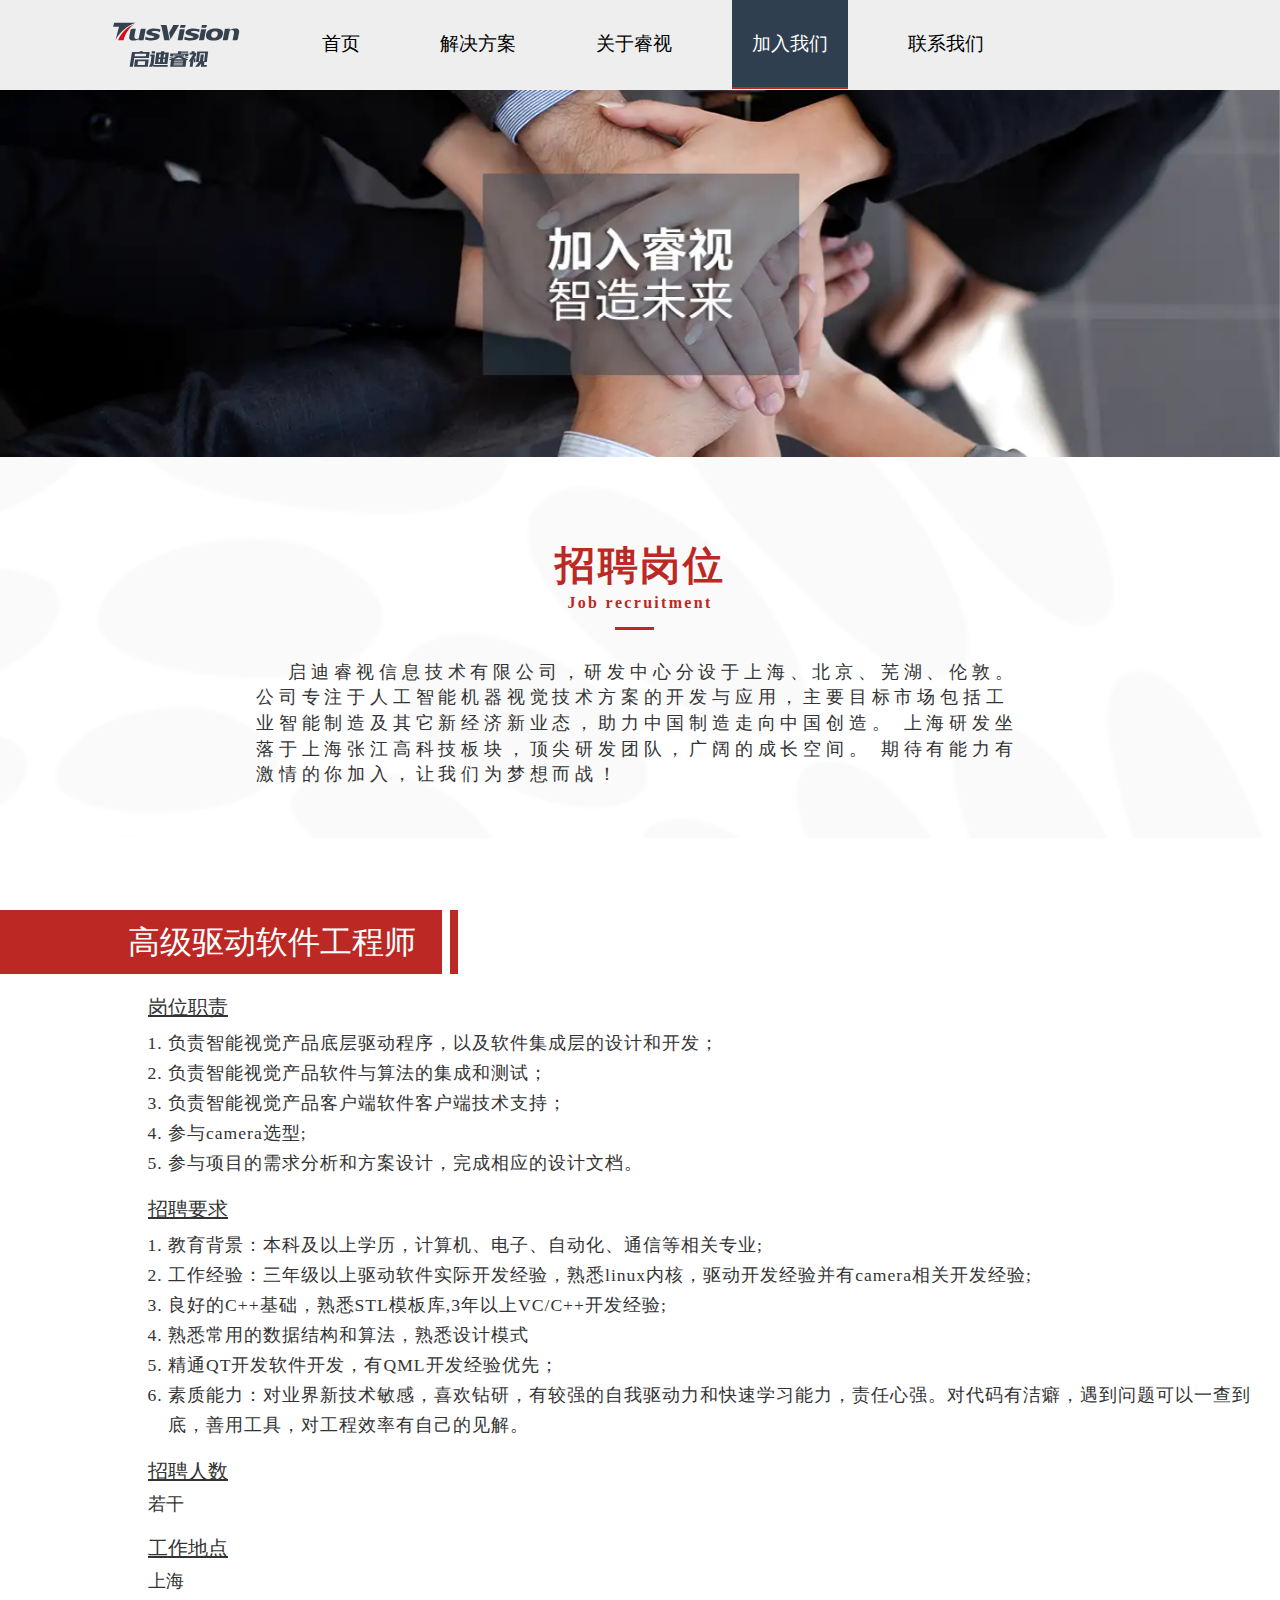
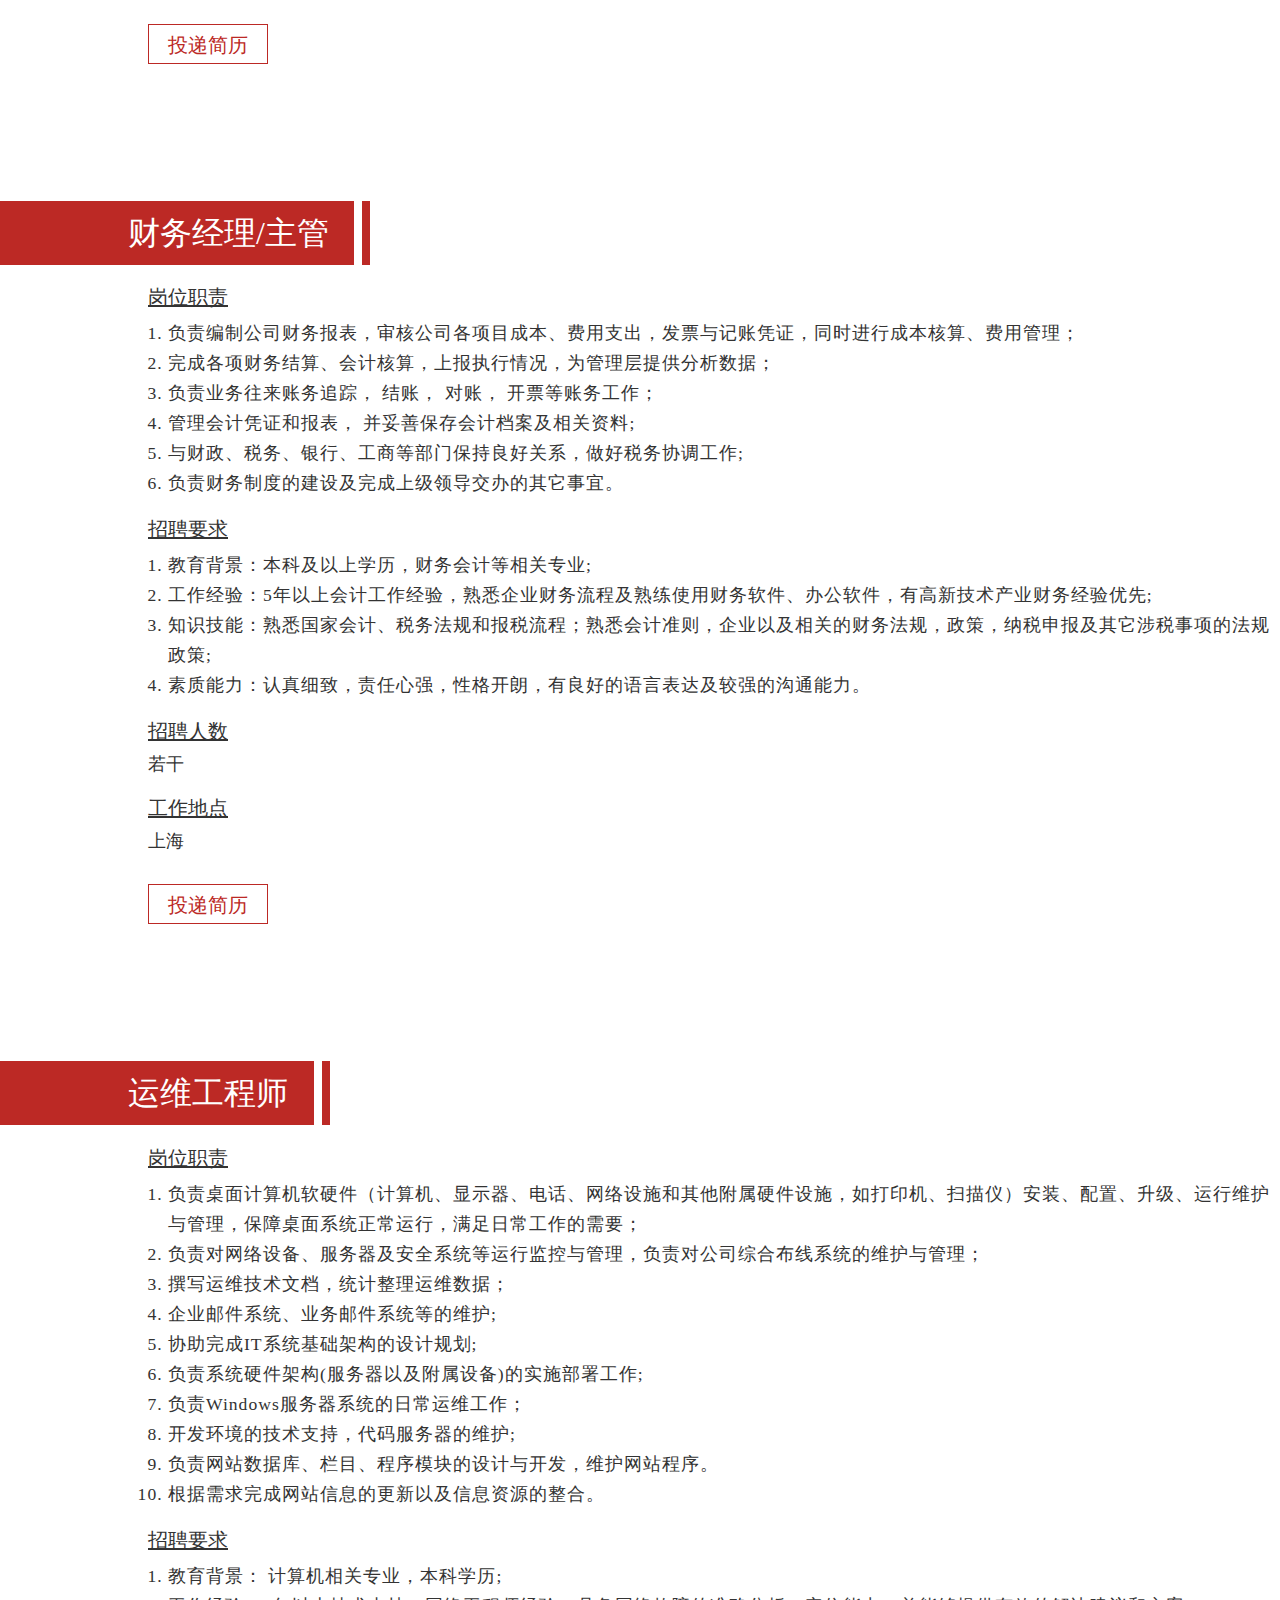
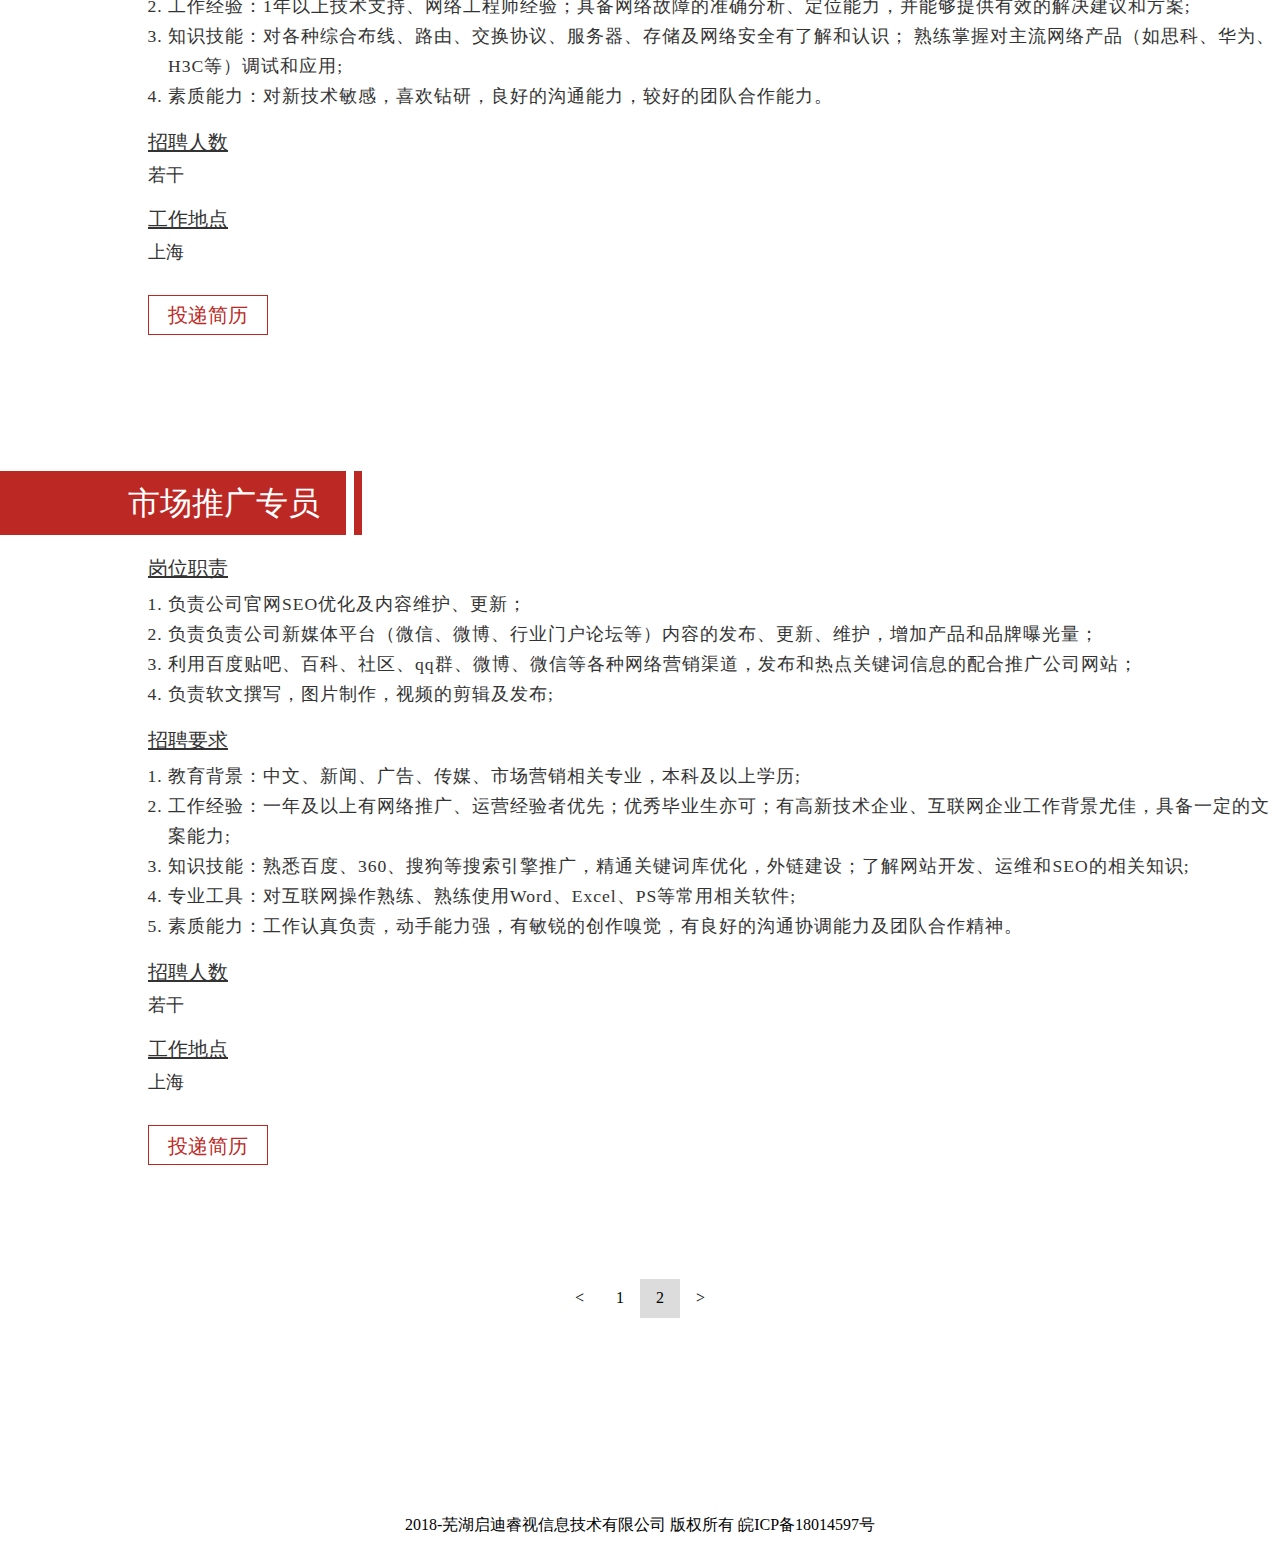
<file: src/main/resources/templates/joinus_page2.html>
<!DOCTYPE html>
<html lang="en">
<head>
    <meta charset="UTF-8">
    <meta name="viewport" content="width=device-width,initial-scale=1,maximum-scale=1,user-scalable=0">
    <meta name="keywords" content="人工智能，无人售货柜，人工智能加油站，烟草，启迪睿视，启迪睿视信息技术有限公司">
    <meta name="description" content="启迪睿视将人工智能应用到多个领域，主要包括零售行业、能源行业、物流行业和烟草行业，实现了从人工到智能的跨越">
    <!--<meta http-equiv="X-UA-Compatible" content="IE=edge">-->
    <!--<meta name="viewport" content="width=device-width, initial-scale=1">-->
    <link rel="stylesheet" href="../static/css/bootstrap.css">
    <link rel="stylesheet"  href="../static/css/about.css">
    <link rel="stylesheet"  href="../static/css/index.css">

    <style>
        body {
            font-family: 黑体,"Microsoft YaHei",微软雅黑,"MicrosoftJhengHei",华文细黑,STHeiti,MingLiu !important;
        }
        .job-title-area {
            width: 100%;
        }
        .job-title {
            padding-left:10%;
            padding-right: 2%;
            text-align: left;
            color: white;
            background-color: #bc2925;
            font-size: 2.0rem;
            line-height: 4rem;
            font-weight: normal;
            display: inline;
            float: left;
        }
        .job-title-indicator {
            margin-left: 0.5rem;
            width: 0.5rem;
            line-height: 4rem;
            font-size: 2.0rem;
            background-color: #bc2925;
            display: inline;
            float: left;
        }
        .submit-resume {
            margin-top: 1.875rem;
            margin-left:1.25rem;
        }
        .submit-border:hover {
            box-shadow: 0 12px 16px 0 rgba(0,0,0,0.24), 0 17px 50px 0 rgba(0,0,0,0.19);
        }

        .submit-border {
            width:7.5rem;
            height: 2.5rem;
            padding-top:0.35rem;
            border:0.1rem solid #bc2925;
            text-align:center;
            font-size: 1.25rem;
            color: #bc2925;
            cursor: pointer;
        }
        .submit-link {
            color: #bc2925!important;
            display: block;
        }
        ul.qdrs_pagination {
            display: inline-block;
            padding: 0;
            margin: auto;
        }
        ul.qdrs_pagination .active {
            background-color: gainsboro;
        }

        ul.qdrs_pagination li {
            display: inline;
        }

        ul.qdrs_pagination li a {
            color: black;
            float: left;
            padding: 8px 16px;
            text-decoration: none;
        }
        ul.pagination li a:hover:not(.active) {background-color: #ddd;}
        .job-content {
            padding: 0 0% 5% 10%;
            clear: both;
        }
        .job-content h2 {
            text-align: left;
            margin-left:1.25rem;
            font-size: 1.25rem;
        }
        .job-content ol {
            font-size: 1.1rem;
            line-height: 1.875rem;
            letter-spacing: 0.0625rem;
        }
        .job-content p {
            margin-left:1.25rem;
            font-size: 1.1rem;
            text-align: left;
        }
        .notice {
            font-size:1.1rem!important;
            letter-spacing: 0.3rem;
            line-height: 1.6rem;
            margin: auto 20%;
            font-weight: normal;
            text-align: left;
            text-indent: 2rem;
        }

        @media screen and (max-width: 768px){
            .job-content ol {
                margin-left: -2.2rem;
            }
        }
    </style>

    <script type="text/javascript" src="../static/js/jquery-1.11.3.min.js"></script>
    <script type="text/javascript" src="../static/js/bootstrap.js"></script>
    <script type="text/javascript" src="../static/js/config.js"></script>
    <script type="text/javascript" src="../static/js/main.js"></script>
    <script type="text/javascript" src="../static/js/autoshowmenu.js"></script>

    <!--[if IE]>
    <script>
        (function(){if(!/*@cc_on!@*/0)return;var e = "header,footer,nav,article,section".split(','),i=e.length;while(i--){document.createElement(e[i])}})()
    </script>
    <![endif]-->
    <script>
        $(document).ready(function(){
            $('#circleContent').carousel({interval:2000});//每隔5秒自动轮播
        });
    </script>

    <title>启迪睿视信息技术有限公司</title>

</head>

<body>
<div class="navigation-menu">
    <div class="qdrs-nav-brand">
        <a href="/">
            <img src="../static/img/logo.svg">
        </a>
    </div>
    <div class="qdrs-nav-menu" style="float: left;">
        <ul style="list-style-type: none">
            <li><a href="/">首页</a></li>
            <li onmouseover="appear('solutions')" onmouseout="disappear('solutions')">
                <a href="/solutions">解决方案</a>
                <ul id="solutions" style="list-style-type:none;">
                    <li class="sss"><a href="/solutions#energy">能源行业</a></li>
                    <li class="sss"><a href="/solutions#tobacco">烟草行业</a></li>
                    <li class="sss"><a href="/solutions#retail">新零售</a></li>
                    <li class="sss"><a href="/solutions#logistics">新物流</a></li>
                </ul>
            </li>
            <li onmouseover="appear('aboutus')" onmouseout="disappear('aboutus')"><a href="/about">关于睿视</a>
                <ul id="aboutus">
                    <li class="aboutus"><a href="/about#about_us">关于我们</a></li>
                    <li class="aboutus" ><a href="/about#wish">使命愿景</a></li>
                    <li class="aboutus"><a href="/about#brand">品牌内涵</a></li>
                    <li class="aboutus"><a href="/about#team">团队风采</a></li>
                    <li class="aboutus"><a href="/about#trace">睿视之路</a></li>
                </ul>
            </li>
            <li class="active"><a href="/joinus">加入我们</a></li>
            <li><a href="/contactus">联系我们</a></li>
        </ul>
    </div>
    <div class="nav-mobile-pic" >
        <div style="width: 2rem; height: 3px;background-color: #2F3F4F;margin: 5px 0.4rem 0 0.5rem;display: block;"></div>
        <div style="width: 2rem; height: 3px;background-color: #2F3F4F;margin: 2.4px 0.4rem 0 0.5rem;display: block;"></div>
        <div style="width: 2rem; height: 3px;background-color: #2F3F4F;margin: 2.1px 0.4rem 0 0.5rem;display: block;"></div>
    </div>
    <div class="nav-mobile" id="nav-mobile">
        <ul style=";z-index: 20;width: 100%;list-style-type: none;rgba(0,0,0,0.7)">
            <li ><a href="/">首页</a></li>
            <li ><a href="/solutions">解决方案</a></li>
            <li ><a href="/about">关于睿视</a></li>
            <li ><a href="/joinus">加入我们</a></li>
            <li ><a href="/contactus">联系我们</a></li>
        </ul>
    </div>
</div>
<!--导航结束-->
<!-- when position:fixed opened, open this too.
<div>
    <span class="blank" style="height:50px;"></span>
</div>
-->

<div class ="fill-nav"></div>

<div class="banner">
    <div class="container">
        <div class="row">
            <div class="col-lg-12 col-sm-12 col-xs-12">
                <div id="circleContent" class="carousel slide">
                    <div class="carousel-inner">
                        <div class="item active">
                            <picture>
                                <source type="image/webp" srcset="../static/img/banner_join.webp">
                                <img style="width: 100%;" src="../static/img/banner_join.jpg"/>
                            </picture>

                            <!--<div class="carousel-caption"> </div>-->
                        </div>
                    </div>
                </div>
            </div>
        </div>
    </div>
</div>
<!--banner结束-->

<!--关于我们 -->
<div>
    <div style="padding: 3.125rem 0px;background-image: url(../static/img/bg_about_title.png); background-size: cover;background-position:center;" class="qdrs_title">
        <h1>招聘岗位</h1>
        <h4>Job&nbsp;r<span class="xxian">ecru</span>itment</h4>
        <p class="notice" style="">
            启迪睿视信息技术有限公司，研发中心分设于上海、北京、芜湖、伦敦。
            公司专注于人工智能机器视觉技术方案的开发与应用，主要目标市场包括工业智能制造及其它新经济新业态，助力中国制造走向中国创造。
            上海研发坐落于上海张江高科技板块，顶尖研发团队，广阔的成长空间。 期待有能力有激情的你加入，让我们为梦想而战！
        </p>
    </div>

        <div>
            <div onmouseover="this.style.backgroundColor='#efefef'" onmouseout="this.style.backgroundColor='white'">
                <div style="padding-top: 4%;">
                    <div class="job-title-area">
                        <h1 class="job-title">高级驱动软件工程师</h1>
                        <h1 class="job-title-indicator">&nbsp;</h1>
                    </div>
                </div>
                <div class="job-content">
                    <div>
                        <h2><u>岗位职责</u></h2>
                        <ol>
                            <li>负责智能视觉产品底层驱动程序，以及软件集成层的设计和开发；</li>
                            <li>负责智能视觉产品软件与算法的集成和测试；</li>
                            <li>负责智能视觉产品客户端软件客户端技术支持；</li>
                            <li>参与camera选型;</li>
                            <li>参与项目的需求分析和方案设计，完成相应的设计文档。</li>
                        </ol>
                        <h2><u>招聘要求</u></h2>
                        <ol>
                            <li>教育背景：本科及以上学历，计算机、电子、自动化、通信等相关专业;</li>
                            <li>工作经验：三年级以上驱动软件实际开发经验，熟悉linux内核，驱动开发经验并有camera相关开发经验;</li>
                            <li>良好的C++基础，熟悉STL模板库,3年以上VC/C++开发经验;</li>
                            <li>熟悉常用的数据结构和算法，熟悉设计模式</li>
                            <li>精通QT开发软件开发，有QML开发经验优先；</li>
                            <li>素质能力：对业界新技术敏感，喜欢钻研，有较强的自我驱动力和快速学习能力，责任心强。对代码有洁癖，遇到问题可以一查到底，善用工具，对工程效率有自己的见解。</li>
                        </ol>
                        <h2><u>招聘人数</u></h2>
                        <p>若干</p>
                        <h2><u>工作地点</u></h2>
                        <p>上海</p>
                        <div class="submit-resume">
                            <div class="submit-border">
                                <span class="submit-link" href="#">投递简历</span>
                            </div>
                        </div>
                    </div>
                </div>
            </div>
        </div>
    <div>
        <div onmouseover="this.style.backgroundColor='#efefef'" onmouseout="this.style.backgroundColor='white'">
            <div style="padding-top: 4%;">
                <div class="job-title-area">
                    <h1 class="job-title">财务经理/主管</h1>
                    <h1 class="job-title-indicator">&nbsp;</h1>
                </div>
            </div>
            <div class="job-content">
                <div>
                    <h2><u>岗位职责</u></h2>
                    <ol>
                        <li>负责编制公司财务报表，审核公司各项目成本、费用支出，发票与记账凭证，同时进行成本核算、费用管理；</li>
                        <li>完成各项财务结算、会计核算，上报执行情况，为管理层提供分析数据；</li>
                        <li>负责业务往来账务追踪， 结账， 对账， 开票等账务工作；</li>
                        <li>管理会计凭证和报表， 并妥善保存会计档案及相关资料;</li>
                        <li>与财政、税务、银行、工商等部门保持良好关系，做好税务协调工作;</li>
                        <li>负责财务制度的建设及完成上级领导交办的其它事宜。</li>
                    </ol>
                    <h2><u>招聘要求</u></h2>
                    <ol>
                        <li>教育背景：本科及以上学历，财务会计等相关专业;</li>
                        <li>工作经验：5年以上会计工作经验，熟悉企业财务流程及熟练使用财务软件、办公软件，有高新技术产业财务经验优先;</li>
                        <li>知识技能：熟悉国家会计、税务法规和报税流程；熟悉会计准则，企业以及相关的财务法规，政策，纳税申报及其它涉税事项的法规政策;</li>
                        <li>素质能力：认真细致，责任心强，性格开朗，有良好的语言表达及较强的沟通能力。</li>
                    </ol>
                    <h2><u>招聘人数</u></h2>
                    <p>若干</p>
                    <h2><u>工作地点</u></h2>
                    <p>上海</p>
                    <div class="submit-resume">
                        <div class="submit-border">
                            <span class="submit-link" href="#">投递简历</span>
                        </div>
                    </div>
                </div>
            </div>
        </div>
    </div>
    <div>
        <div onmouseover="this.style.backgroundColor='#efefef'" onmouseout="this.style.backgroundColor='white'">
            <div style="padding-top: 4%;">
                <div class="job-title-area">
                    <h1 class="job-title">运维工程师</h1>
                    <h1 class="job-title-indicator">&nbsp;</h1>
                </div>
            </div>
            <div class="job-content">
                <div>
                    <h2><u>岗位职责</u></h2>
                    <ol>
                        <li>负责桌面计算机软硬件（计算机、显示器、电话、网络设施和其他附属硬件设施，如打印机、扫描仪）安装、配置、升级、运行维护与管理，保障桌面系统正常运行，满足日常工作的需要；</li>
                        <li>负责对网络设备、服务器及安全系统等运行监控与管理，负责对公司综合布线系统的维护与管理；</li>
                        <li>撰写运维技术文档，统计整理运维数据；</li>
                        <li>企业邮件系统、业务邮件系统等的维护;</li>
                        <li>协助完成IT系统基础架构的设计规划;</li>
                        <li>负责系统硬件架构(服务器以及附属设备)的实施部署工作;</li>
                        <li>负责Windows服务器系统的日常运维工作；</li>
                        <li>开发环境的技术支持，代码服务器的维护;</li>
                        <li>负责网站数据库、栏目、程序模块的设计与开发，维护网站程序。</li>
                        <li>根据需求完成网站信息的更新以及信息资源的整合。</li>
                    </ol>
                    <h2><u>招聘要求</u></h2>
                    <ol>
                        <li>教育背景： 计算机相关专业，本科学历;</li>
                        <li>工作经验：1年以上技术支持、网络工程师经验；具备网络故障的准确分析、定位能力，并能够提供有效的解决建议和方案;</li>
                        <li>知识技能：对各种综合布线、路由、交换协议、服务器、存储及网络安全有了解和认识； 熟练掌握对主流网络产品（如思科、华为、H3C等）调试和应用;</li>
                        <li>素质能力：对新技术敏感，喜欢钻研，良好的沟通能力，较好的团队合作能力。</li>
                    </ol>
                    <h2><u>招聘人数</u></h2>
                    <p>若干</p>
                    <h2><u>工作地点</u></h2>
                    <p>上海</p>
                    <div class="submit-resume">
                        <div class="submit-border">
                            <span class="submit-link" href="#">投递简历</span>
                        </div>
                    </div>
                </div>
            </div>
        </div>
    </div>
    <div>
        <div onmouseover="this.style.backgroundColor='#efefef'" onmouseout="this.style.backgroundColor='white'">
            <div style="padding-top: 4%;">
                <div class="job-title-area">
                    <h1 class="job-title">市场推广专员</h1>
                    <h1 class="job-title-indicator">&nbsp;</h1>
                </div>
            </div>
            <div class="job-content">
                <div>
                    <h2><u>岗位职责</u></h2>
                    <ol>
                        <li>负责公司官网SEO优化及内容维护、更新；</li>
                        <li>负责负责公司新媒体平台（微信、微博、行业门户论坛等）内容的发布、更新、维护，增加产品和品牌曝光量；</li>
                        <li>利用百度贴吧、百科、社区、qq群、微博、微信等各种网络营销渠道，发布和热点关键词信息的配合推广公司网站；</li>
                        <li>负责软文撰写，图片制作，视频的剪辑及发布;</li>
                    </ol>
                    <h2><u>招聘要求</u></h2>
                    <ol>
                        <li>教育背景：中文、新闻、广告、传媒、市场营销相关专业，本科及以上学历;</li>
                        <li>工作经验：一年及以上有网络推广、运营经验者优先；优秀毕业生亦可；有高新技术企业、互联网企业工作背景尤佳，具备一定的文案能力;</li>
                        <li>知识技能：熟悉百度、360、搜狗等搜索引擎推广，精通关键词库优化，外链建设；了解网站开发、运维和SEO的相关知识;</li>
                        <li>专业工具：对互联网操作熟练、熟练使用Word、Excel、PS等常用相关软件;</li>
                        <li>素质能力：工作认真负责，动手能力强，有敏锐的创作嗅觉，有良好的沟通协调能力及团队合作精神。</li>
                    </ol>
                    <h2><u>招聘人数</u></h2>
                    <p>若干</p>
                    <h2><u>工作地点</u></h2>
                    <p>上海</p>
                    <div class="submit-resume">
                        <div class="submit-border">
                            <span class="submit-link" href="#">投递简历</span>
                        </div>
                    </div>
                </div>
            </div>
        </div>
    </div>
</div>

</div>

<!--分页-->
<div style="margin-top: 50px;text-align: center;">
    <ul class="qdrs_pagination">
        <li class="pre_page"><a href="#"><</a></li>
        <li><a href="/joinus">1</a></li>
        <li><a href="" class="active">2</a></li>
        <li class="next_page"><a href="#">></a></li>
    </ul>
</div>
<span>
        <svg xmlns="http://www.w3.org/2000/svg">
            <symbol id="oppo-logo-common"viewBox="0 0 415 67">
                <path d="M48.9.3C22.1.3.3 11.2.3 24.5s21.8 24.2 48.6 24.2 48.6-10.8 48.6-24.2S75.8.3 48.9.3zm-4.7 41.4c-17.9 0-32.4-7.8-32.4-17.5S26.3 6.7 44.2 6.7s32.4 7.8 32.4 17.5-14.5 17.5-32.4 17.5zM366.1.3c-26.9 0-48.6 10.8-48.6 24.2s21.8 24.2 48.6 24.2 48.6-10.8 48.6-24.2S392.9.3 366.1.3zm-4.8 41.4c-17.9 0-32.4-7.8-32.4-17.5s14.5-17.5 32.4-17.5 32.4 7.8 32.4 17.5-14.4 17.5-32.4 17.5zM156.1.3c-8.3 0-16.7 1-22.7 2.9v6.6c5.8-2.1 11.9-3.1 18-3 17.9 0 32.3 7.8 32.3 17.5s-14.5 17.5-32.4 17.5c-12.6 0-23.9-3.9-28.9-9.6V1.7h-18v65h18V42c9 4.1 20.5 6.7 33.5 6.7 26.8 0 48.7-10.8 48.7-24.2S182.9.3 156.1.3zM262.6.3c-7.8 0-15.6.9-23.2 2.9v6.6c6-2 12.2-3 18.5-3 17.9 0 32.5 7.8 32.5 17.5S276 41.7 258.1 41.7c-12.6 0-23.7-3.9-28.7-9.6V1.7h-18v65h17.8V42.3c8.7 4.1 20.5 6.6 33.6 6.6 26.8 0 48.5-10.9 48.5-24.3S289.4.3 262.6.3z"/>
            </symbol>
        </svg>
</span>
<div>
    <div style="height: 5rem;background-color: white;padding-top: 2rem">
        <p style="text-align: center;color: black;font-size: 1rem;">
            2018-芜湖启迪睿视信息技术有限公司 版权所有 <a style="text-decoration: none;color: black" href="http://www.miitbeian.gov.cn">皖ICP备18014597号</a>
        </p>

    </div>
</div>
<div class="gotop">
    <a href="#">
        <img src="../static/img/gotop.png" alt="返回顶部" id="gotop" title="返回顶部">
    </a>
</div>
<script>
    var submitresume = document.getElementsByClassName('submit-border');
    for (var i=0; i<submitresume.length; i++) {
        submitresume[i].onclick = function () {
            alert("请将简历发送至邮箱hr@tusvisiontech.com")
        }
    }
</script>
<script>
    $(function () {
        $(function(){
            $(window).scroll(function(){
                if($(window).scrollTop() > 100){
                    $("#gotop").fadeIn(1000);//一秒渐入动画
                }else{
                    $("#gotop").fadeOut(1000);//一秒渐隐动画
                }
            });

            $("#gotop").click(function(){
                $('body,html').animate({scrollTop:0},400);
            });

            $(".sss").click(function(){
                //alert("disappear")
                disappear('solutions');
            });
            $(".aboutus").click(function(){
                //alert("disappear")
                disappear('aboutus');
            });
            $(".nav-mobile-pic").click(function(){
                $(".nav-mobile").toggle();
                var a = $(".nav-mobile-pic").css("border-color");
                if (a != 'rgb(255, 0, 0)') {
                    $(".nav-mobile-pic").css("border", "1px solid red");
                } else {
                    $(".nav-mobile-pic").css("border", "1px solid transparent");
                }
            });
            $(".pre_page").click(function () {
                var url = window.location.href;
                var index = url.indexOf('page');
                if (index < 0) {
                    return;
                } else {
                    var currentpage = url.substr(index + 4, 1)
                    if (currentpage == 2) window.location.href = "/joinus";
                }
            });
            $(".next_page").click(function () {
                var max_page = 2;
                var url = window.location.href;
                var index = url.indexOf('page');
                if (index < 0) {
                    window.location.href = "/joinus_page2";
                } else {
                    var currentpage = url.substr(index + 4, 1)
                    if (currentpage < max_page) window.location.href = url.replace(currentpage, currentpage + 1);
                }
            });
        });
    });
</script>
</body>
</html>
</file>
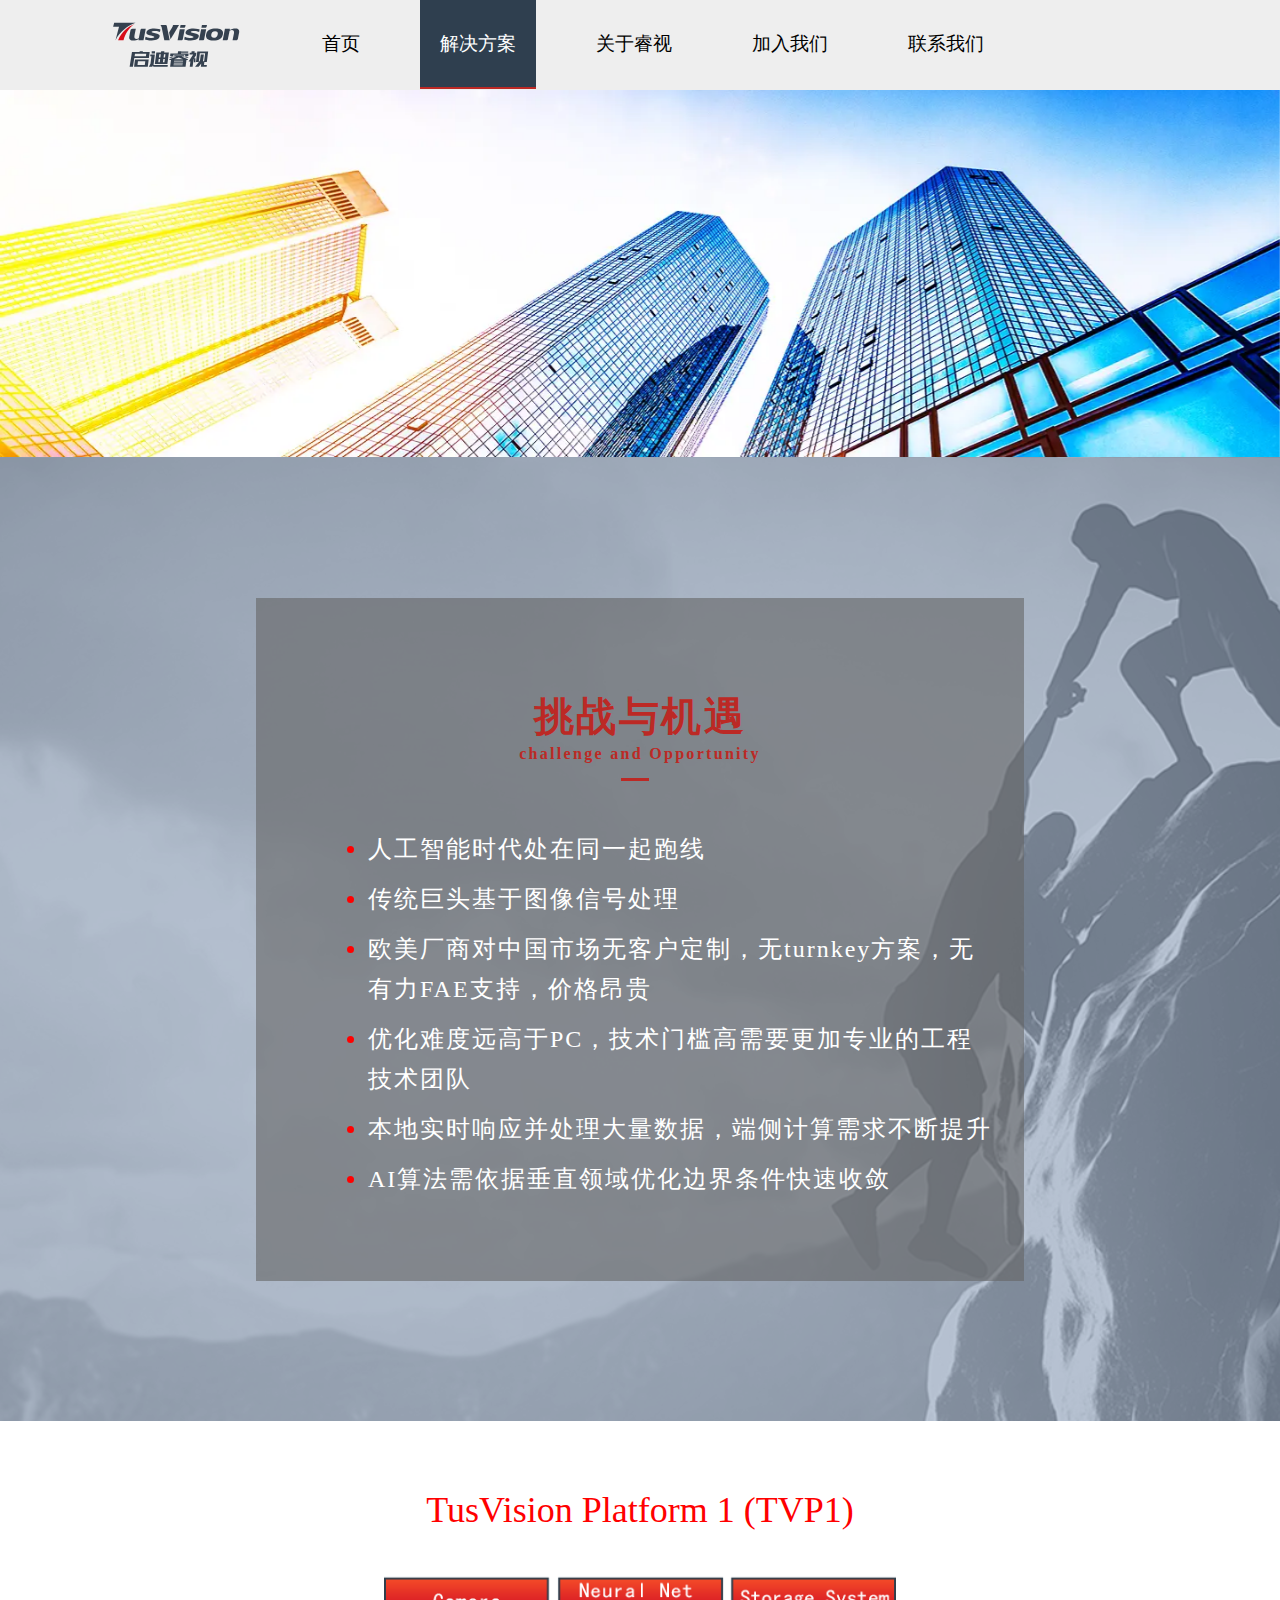
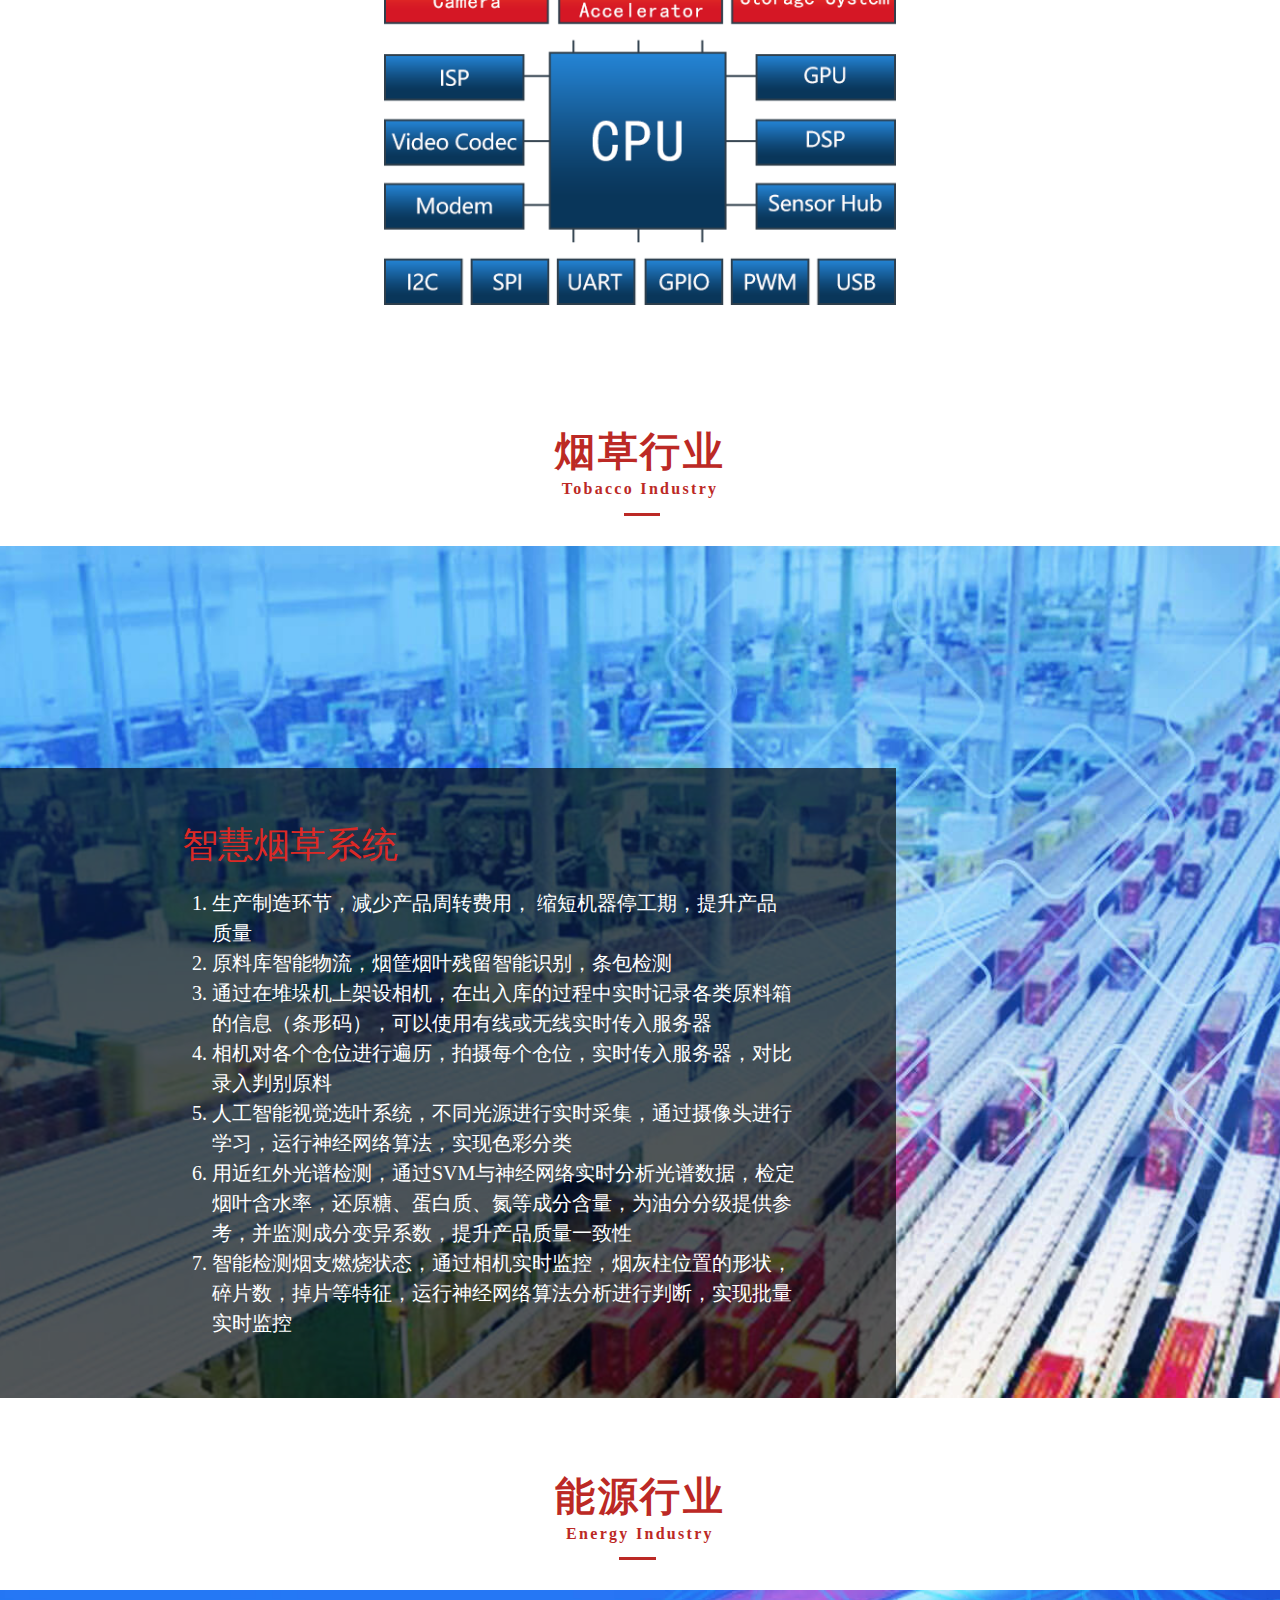
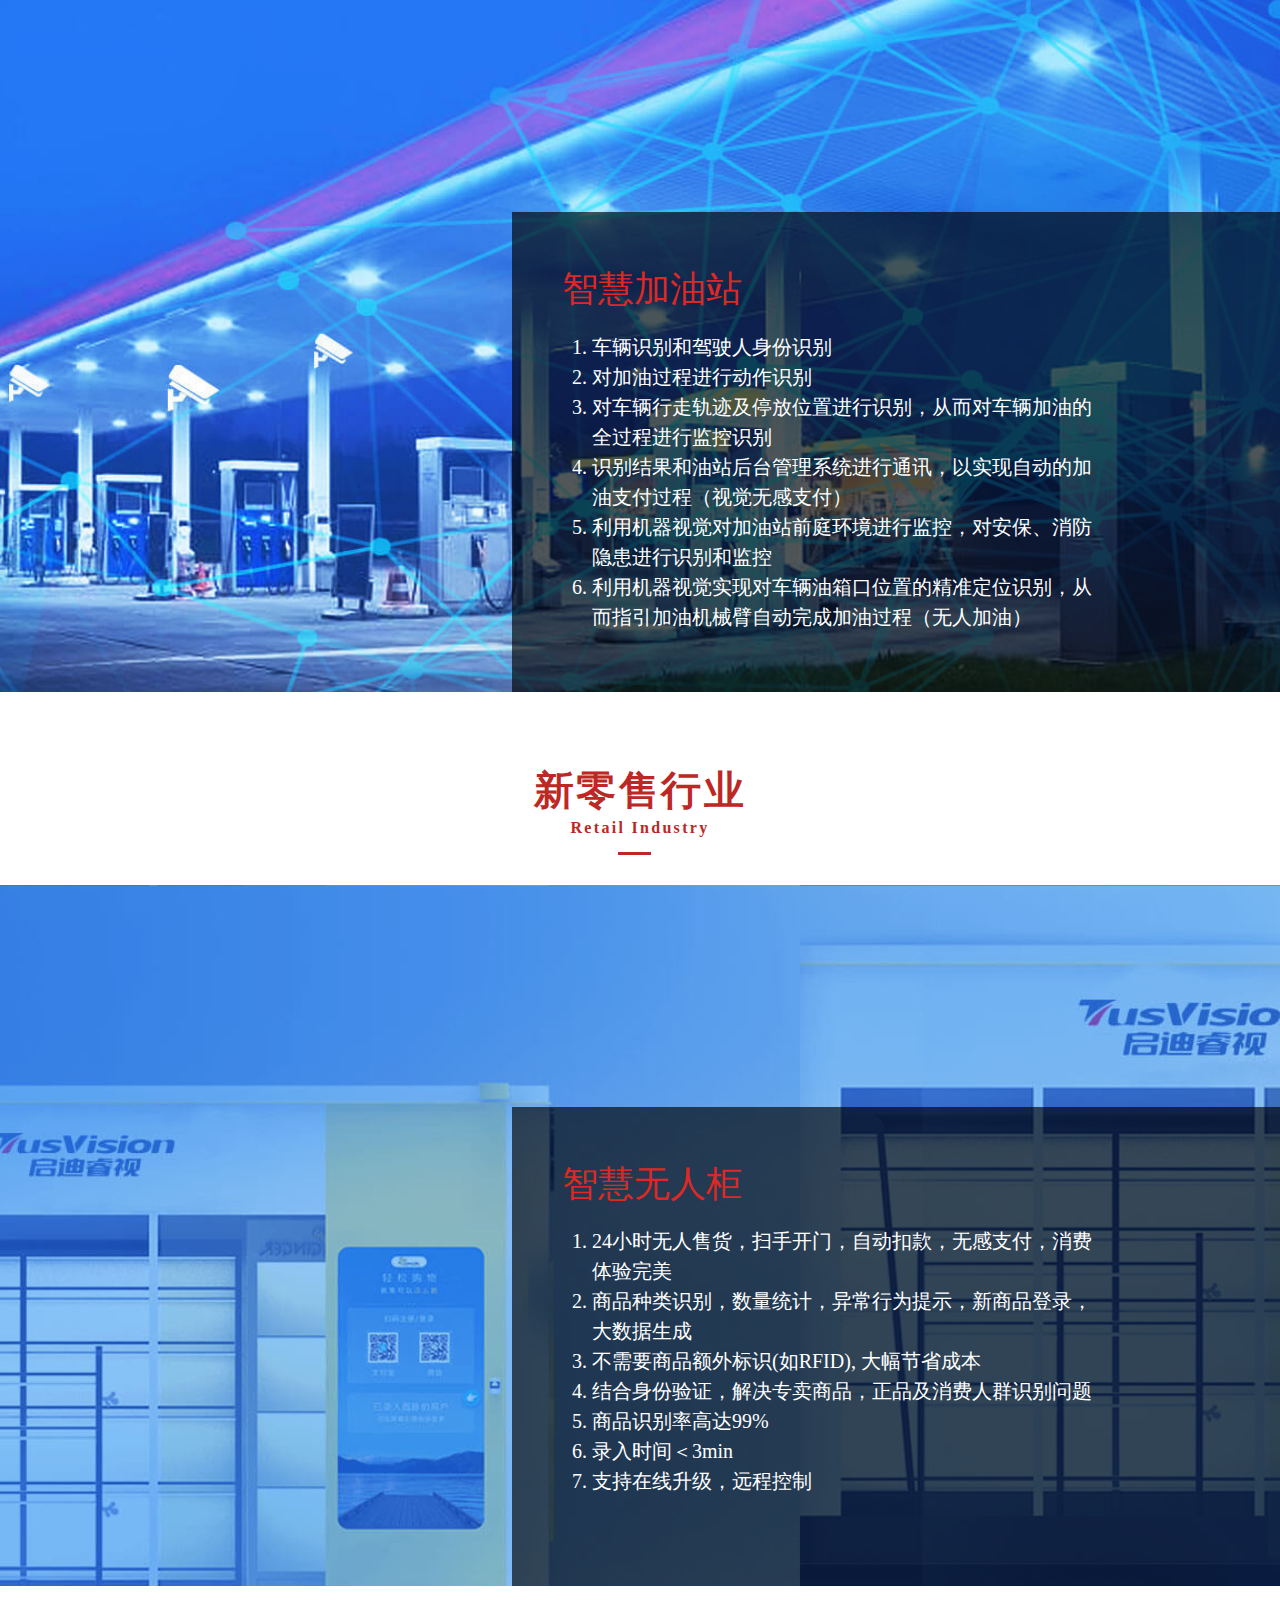
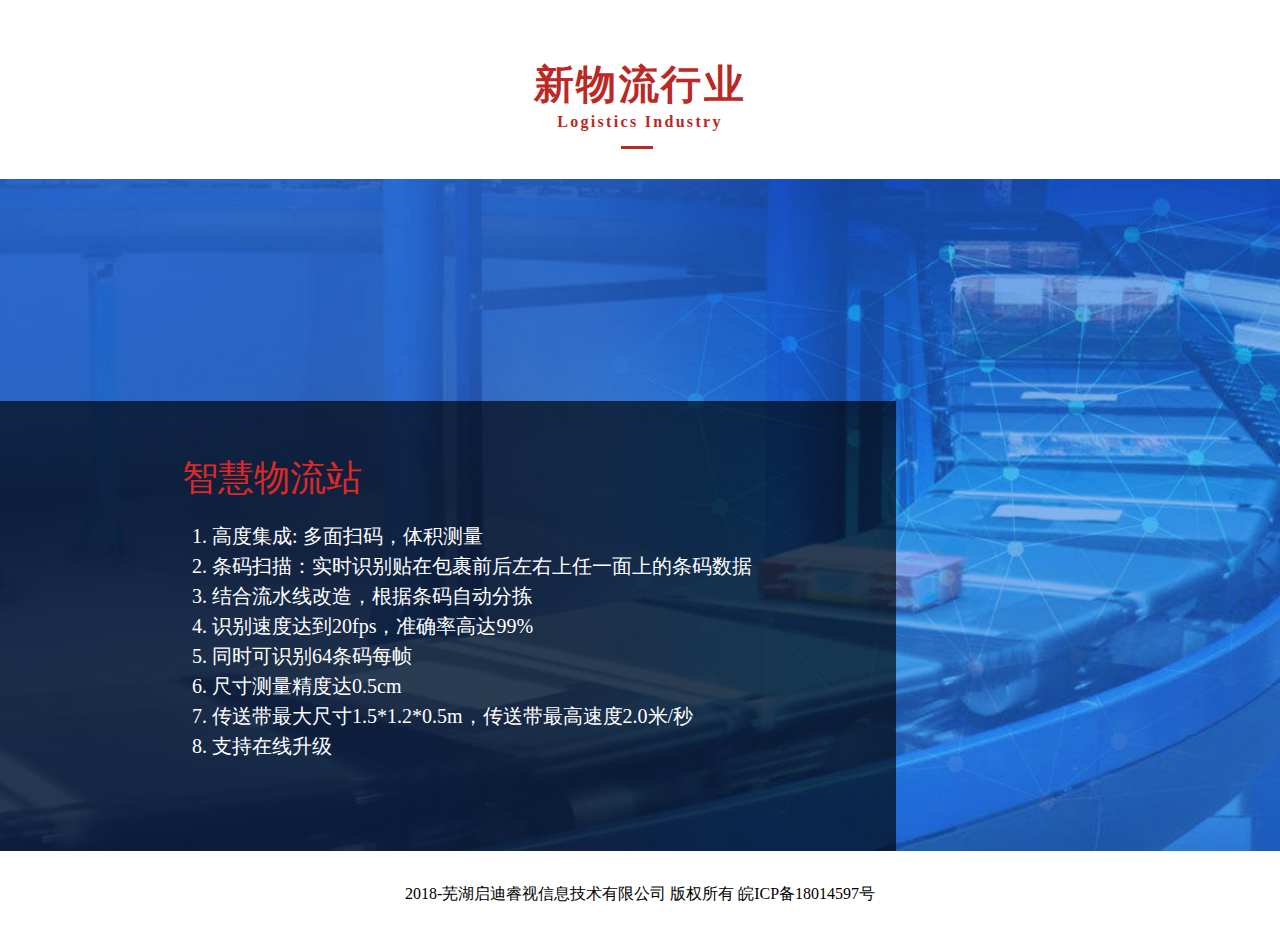
<file: src/main/resources/templates/solutions.html>
<!DOCTYPE html>
<html lang="en">
<head>
    <meta charset="UTF-8">
    <meta name="viewport" content="width=device-width,initial-scale=1,maximum-scale=1,user-scalable=0">
    <meta name="keywords" content="人工智能，无人售货柜，人工智能加油站，烟草，启迪睿视，启迪睿视信息技术有限公司">
    <meta name="description" content="启迪睿视将人工智能应用到多个领域，主要包括零售行业、能源行业、物流行业和烟草行业，实现了从人工到智能的跨越">
    <!--<meta http-equiv="X-UA-Compatible" content="IE=edge">-->
    <!--<meta name="viewport" content="width=device-width, initial-scale=1">-->
    <link rel="stylesheet" href="../static/css/bootstrap.css">
    <link rel="stylesheet" href="../static/css/index.css">

    <style>
        body {
            font-family: 黑体,"Microsoft YaHei",微软雅黑,"MicrosoftJhengHei",华文细黑,STHeiti,MingLiu !important;
        }
        h2 {
            font-size: 2.25rem;
        }

        ol {
            font-size: 1.25rem !important;
            line-height: 1.875rem !important;
        }
        .solution_title {
            text-align: left;
            color: #dc2925;
            margin-left: 0.625rem;
            margin-bottom: 1.375rem;
        }
        .tvp img {
            width: 40%;
        }
        @media screen and (max-width: 768px){
            ol {
                font-size: 1.5rem !important;
                line-height: 2.2rem !important;
                margin-left: -2.4rem;
            }
            .tvp img {
                width: 60%;
            }
        }
    </style>

    <script type="text/javascript" src="../static/js/jquery-1.11.3.min.js"></script>
    <script type="text/javascript" src="../static/js/bootstrap.js"></script>
    <script type="text/javascript" src="../static/js/config.js"></script>
    <script type="text/javascript" src="../static/js/main.js"></script>
    <script type="text/javascript" src="../static/js/autoshowmenu.js"></script>

    <!--[if IE]>
    <script>
        (function () {
            if (!/*@cc_on!@*/0) return;
            var e = "header,footer,nav,article,section".split(','), i = e.length;
            while (i--) {
                document.createElement(e[i])
            }
        })()
    </script>
    <![endif]-->
    <script>
        $(document).ready(function () {
            $('#circleContent').carousel({interval: 2000});//每隔5秒自动轮播
        });
    </script>

    <title>启迪睿视信息技术有限公司</title>

</head>

<body style="">

<div class="navigation-menu">
    <div class="qdrs-nav-brand">
        <a href="/">
            <img src="../static/img/logo.svg">
        </a>
    </div>
    <div class="qdrs-nav-menu" style="float: left;">
        <ul style="list-style-type: none">
            <li><a href="/">首页</a></li>
            <li onmouseover="appear('solutions')" onmouseout="disappear('solutions')" class="active">
                <a href="/solutions">解决方案</a>
                <ul id="solutions" style="list-style-type:none;">
                    <li class="sss"><a href="#energy">能源行业</a></li>
                    <li class="sss"><a href="#tobacco">烟草行业</a></li>
                    <li class="sss"><a href="#retail">新零售</a></li>
                    <li class="sss"><a href="#logistics">新物流</a></li>
                </ul>
            </li>
            <li onmouseover="appear('aboutus')" onmouseout="disappear('aboutus')"><a href="/about">关于睿视</a>
                <ul id="aboutus">
                    <li class="aboutus"><a href="/about#about_us">关于我们</a></li>
                    <li class="aboutus" ><a href="/about#wish">使命愿景</a></li>
                    <li class="aboutus"><a href="/about#brand">品牌内涵</a></li>
                    <li class="aboutus"><a href="/about#team">团队风采</a></li>
                    <li class="aboutus"><a href="/about#trace">睿视之路</a></li>
                </ul>
            </li>
            <li><a href="/joinus">加入我们</a></li>
            <li><a href="/contactus">联系我们</a></li>
        </ul>
    </div>
    <div class="nav-mobile-pic" >
        <div style="width: 2rem; height: 3px;background-color: #2F3F4F;margin: 5px 0.4rem 0 0.5rem;display: block;"></div>
        <div style="width: 2rem; height: 3px;background-color: #2F3F4F;margin: 2.4px 0.4rem 0 0.5rem;display: block;"></div>
        <div style="width: 2rem; height: 3px;background-color: #2F3F4F;margin: 2.1px 0.4rem 0 0.5rem;display: block;"></div>
    </div>
    <div class="nav-mobile" id="nav-mobile">
        <ul style=";z-index: 20;width: 100%;list-style-type: none;rgba(0,0,0,0.7)">
            <li ><a href="/">首页</a></li>
            <li ><a href="/solutions">解决方案</a></li>
            <li ><a href="/about">关于睿视</a></li>
            <li ><a href="/joinus">加入我们</a></li>
            <li ><a href="/contactus">联系我们</a></li>
        </ul>
    </div>
</div>

<!--导航结束-->
<!-- when position:fixed opened, open this too.
<div>
    <span class="blank" style="height:50px;"></span>
</div>
-->

<div class ="fill-nav"></div>

<div class="banner">
    <div class="container">
        <div class="row">
            <div class="col-lg-12 col-sm-12 col-xs-12">
                <div id="circleContent" class="carousel slide">
                    <div class="carousel-inner">
                        <div class="item active">
                            <picture>
                                <source type="image/webp" srcset="../static/img/banner_solution.webp">
                                <img style="width: 100%;" src="../static/img/banner_solution.jpg"/>
                            </picture>

                            <div class="carousel-caption"></div>
                        </div>
                    </div>
                    <!--<a class="carousel-control left" href="#circleContent" data-slide="prevent">‹</a>-->
                    <!--<a class="carousel-control right" href="#circleContent" data-slide="next">›</a>-->
                </div>
            </div>
        </div>
    </div>
</div>
<!--banner结束-->

<!--挑战与机遇 -->
<div class ="challenge challenge_title" style="background-image: url(../static/img/bg_challenge.png);background-size: cover;background-position:center;" id="challenge">
    <div style="width: 100%; height: 70%; margin: 10% auto;padding: 0.625rem 2rem 2.5rem 2rem;background-color: rgba(100,100,100,0.6)" class="qdrs_title">
        <div style="margin-top: 5rem">
            <h1>挑战与机遇</h1>
            <h4>challenge&nbsp;a<span class="xxian" style="border-bottom: 3px solid white;">nd&nbsp;</span>Opportunity</h4>
        </div>
        <div style="padding-bottom: 2rem">
            <div style="line-height: 2rem; letter-spacing: 0.0625rem">
                <ul class="center-block" style="" id="brand-desc">
                    <li>
                        <p style="text-align:left; color: white;">
                            人工智能时代处在同一起跑线
                        </p>
                    </li>
                    <li>
                        <p style="text-align:left; color: white;">
                            传统巨头基于图像信号处理
                        </p>
                    </li>
                    <li>
                        <p style="text-align:left; color: white;">欧美厂商对中国市场无客户定制，无turnkey方案，无有力FAE支持，价格昂贵</p>
                    </li>
                    <li>
                        <p style="text-align:left; color: white;">
                            优化难度远高于PC，技术门槛高需要更加专业的工程技术团队
                        </p>
                    </li>
                    <li>
                        <p style="text-align:left; color: white;">
                            本地实时响应并处理大量数据，端侧计算需求不断提升
                        </p>
                    </li>
                    <li>
                        <p style="text-align:left; color: white;">
                            AI算法需依据垂直领域优化边界条件快速收敛
                        </p>
                    </li>
                </ul>

            </div>
        </div>
    </div>
</div>

<!--TVP -->
<div class="tvp" style="padding-bottom: 3rem">
    <div style="padding-top: 3.125rem;padding-bottom: 2rem"  class="qdrs_title">
        <h2 style="text-align: center; color: red;">TusVision Platform 1 (TVP1)</h2>
    </div>
    <div>
        <img src="../static/img/platform.png" class="center-block"/>
    </div>
</div>

<!--烟草行业 -->
<div>
    <div style="padding-top: 2.5rem" id="tobacco" class="qdrs_title">
        <h1>烟草行业</h1>
        <h4>Tobacc<span class="xxian">o&nbsp;In</span>dustry</h4>
    </div>
    <div style="background-image: url(../static/img/tobacco.jpg);" class="tobacco">
        <div class="qdrs_solution" style="">
            <div>
                <h2 class="solution_title">智慧烟草系统</h2>
            </div>
            <div>
                <div>
                    <ol>
                        <li>生产制造环节，减少产品周转费用， 缩短机器停工期，提升产品质量</li>
                        <li>原料库智能物流，烟筐烟叶残留智能识别，条包检测</li>
                        <li>通过在堆垛机上架设相机，在出入库的过程中实时记录各类原料箱的信息（条形码），可以使用有线或无线实时传入服务器</li>
                        <li>相机对各个仓位进行遍历，拍摄每个仓位，实时传入服务器，对比录入判别原料</li>
                        <li>人工智能视觉选叶系统，不同光源进行实时采集，通过摄像头进行学习，运行神经网络算法，实现色彩分类</li>
                        <li>用近红外光谱检测，通过SVM与神经网络实时分析光谱数据，检定烟叶含水率，还原糖、蛋白质、氮等成分含量，为油分分级提供参考，并监测成分变异系数，提升产品质量一致性</li>
                        <li>智能检测烟支燃烧状态，通过相机实时监控，烟灰柱位置的形状，碎片数，掉片等特征，运行神经网络算法分析进行判断，实现批量实时监控</li>
                    </ol>

                </div>
            </div>
        </div>

    </div>
</div>


<!--能源行业 -->
<div>
    <div style="padding-top: 2.5rem" id="energy" class="qdrs_title">
        <h1>能源行业</h1>
        <h4>Energ<span class="xxian">y&nbsp;In</span>dustry</h4>
    </div>
    <div style="background-image: url(../static/img/energy.jpg);" class="energy">
        <div class="qdrs_solution" style="">
            <div>
                <h2 class="solution_title">智慧加油站</h2>
            </div>
            <div>
                <div>
                    <ol>
                        <li>车辆识别和驾驶人身份识别</li>
                        <li>对加油过程进行动作识别</li>
                        <li>对车辆行走轨迹及停放位置进行识别，从而对车辆加油的全过程进行监控识别</li>
                        <li>识别结果和油站后台管理系统进行通讯，以实现自动的加油支付过程（视觉无感支付）</li>
                        <li>利用机器视觉对加油站前庭环境进行监控，对安保、消防隐患进行识别和监控</li>
                        <li>利用机器视觉实现对车辆油箱口位置的精准定位识别，从而指引加油机械臂自动完成加油过程（无人加油）</li>
                    </ol>
                </div>
            </div>
        </div>

    </div>
</div>


<!--零售行业 -->
<div>
    <div style="padding-top: 2.5rem" id="retail" class="qdrs_title">
        <h1>新零售行业</h1>
        <h4>Retai<span class="xxian">l&nbsp;In</span>dustry</h4>
    </div>
    <div style="background-image: url(../static/img/retail.jpg);color: white; padding: 13.875rem 0% 0% 40%;
background-size: cover;background-position:center;" class="retail">
        <div class="qdrs_solution">
            <div>
                <h2 class="solution_title">智慧无人柜</h2>
            </div>
            <div>
                <div>
                    <ol>
                        <li>24小时无人售货，扫手开门，自动扣款，无感支付，消费体验完美</li>
                        <li>商品种类识别，数量统计，异常行为提示，新商品登录，大数据生成</li>
                        <li>不需要商品额外标识(如RFID), 大幅节省成本</li>
                        <li>结合身份验证，解决专卖商品，正品及消费人群识别问题</li>
                        <li>商品识别率高达99%</li>
                        <li>录入时间＜3min</li>
                        <li>支持在线升级，远程控制</li>
                    </ol>
                </div>
            </div>
        </div>

    </div>
</div>

<!--物流行业 -->
<div>
    <div style="padding-top: 40px" id="logistics" class="qdrs_title">
        <h1>新物流行业</h1>
        <h4>Logisti<span class="xxian">cs&nbsp;I</span>ndustry</h4>
    </div>
    <div style="background-image: url(../static/img/logistics.jpg);color: white; padding: 13.875rem 30% 0% 0%;
background-size: cover;background-position:center;" class="logistics">
        <div class="qdrs_solution" style="padding: 2.375rem 6.25rem 5rem 10.75rem">
            <div>
                <h2 class="solution_title">智慧物流站</h2>
            </div>
            <div>
                <div>
                    <ol>
                        <li>高度集成: 多面扫码，体积测量</li>
                        <li>条码扫描：实时识别贴在包裹前后左右上任一面上的条码数据</li>
                        <li>结合流水线改造，根据条码自动分拣</li>
                        <li>识别速度达到20fps，准确率高达99%</li>
                        <li>同时可识别64条码每帧</li>
                        <li>尺寸测量精度达0.5cm</li>
                        <li>传送带最大尺寸1.5*1.2*0.5m，传送带最高速度2.0米/秒</li>
                        <li>支持在线升级</li>
                    </ol>
                </div>
            </div>
        </div>

    </div>
</div>


<div class="gotop">
    <a href="#">
        <img src="../static/img/gotop.png" alt="返回顶部" id="gotop" title="返回顶部">
    </a>
</div>
<div>
    <div style="height: 5rem;background-color: white;padding-top: 2rem">
        <p style="text-align: center;color: black;font-size: 1rem;">
            2018-芜湖启迪睿视信息技术有限公司 版权所有 <a style="text-decoration: none;color: black" href="http://www.miitbeian.gov.cn">皖ICP备18014597号</a>
        </p>

    </div>
</div>
<script>
    $(function () {
        $(function () {
            $(window).scroll(function () {
                if ($(window).scrollTop() > 100) {
                    $("#gotop").fadeIn(1000);//一秒渐入动画
                } else {
                    $("#gotop").fadeOut(1000);//一秒渐隐动画
                }
            });

            $("#gotop").click(function () {
                $('body,html').animate({scrollTop: 0}, 400);
            });

            $(".sss").click(function () {
                //alert("disappear")
                disappear('solutions');
            });
            $(".aboutus").click(function () {
                //alert("disappear")
                disappear('aboutus');
            });
            $(".nav-mobile-pic").click(function(){
                $(".nav-mobile").toggle();
                var a = $(".nav-mobile-pic").css("border-color");
                if (a != 'rgb(255, 0, 0)') {
                    $(".nav-mobile-pic").css("border", "1px solid red");
                } else {
                    $(".nav-mobile-pic").css("border", "1px solid transparent");
                }
            });
        });
    });

</script>

</body>
</html>
</file>
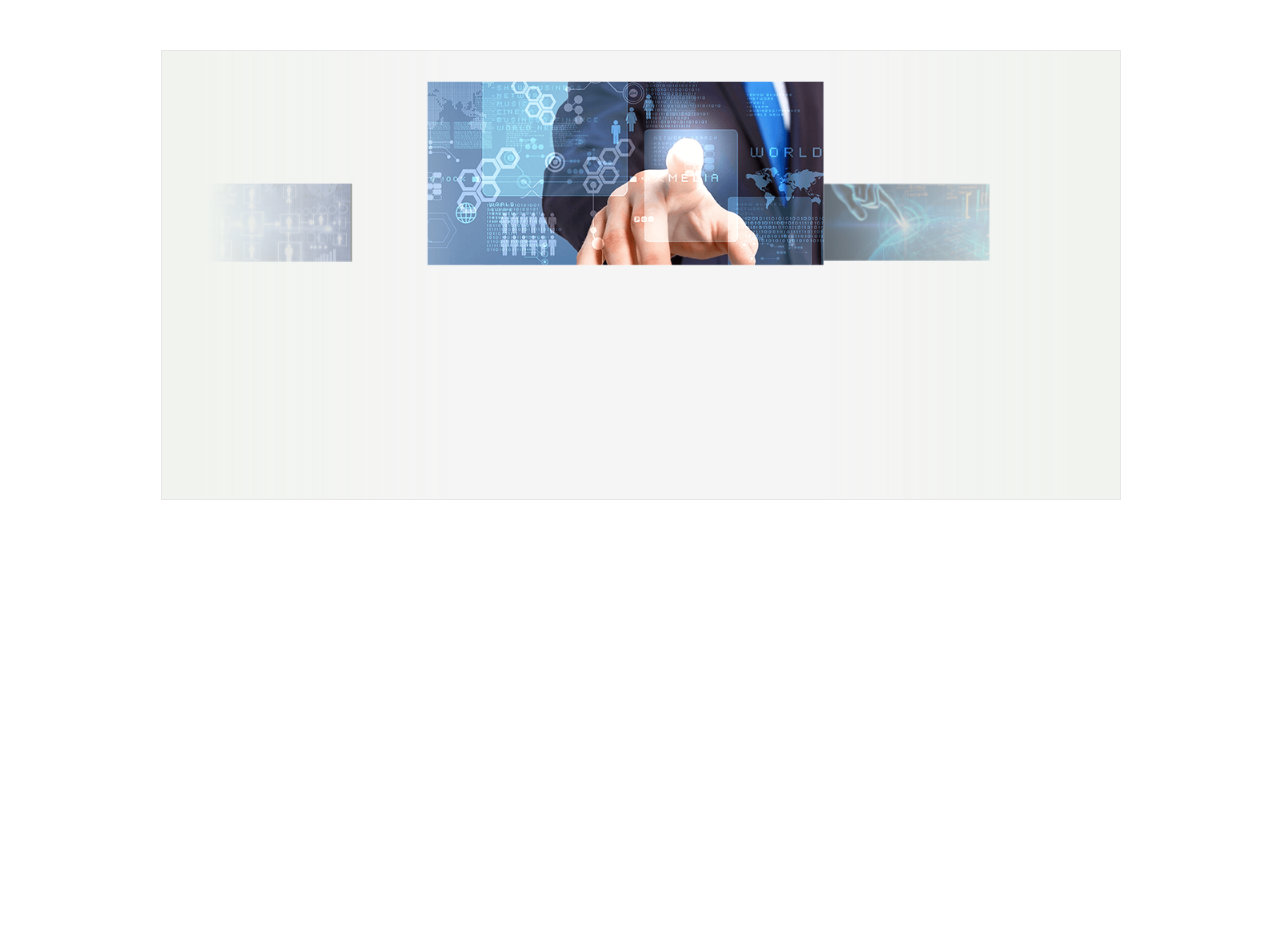
<file: src/main/resources/templates/transform.html>
<!DOCTYPE html>
<html>
<head lang="zh">
    <meta charset="UTF-8">
    <title>HTML5移动端图片左右切换动画DEMO演示</title>
    <link rel="stylesheet" href="../static/css/news/reset.css"/>
    <link rel="stylesheet" href="../static/css/news/case-style.css"/>
    <link rel="stylesheet" href="../static/css/news/default_skin.css"/>
    <script src="../static/js/news/jquery-1.11.2.min.js"></script>
    <script src="../static/js/news/jquery.cycle2.min.js"></script>
    <script src="../static/js/news/jquery.sky.carousel-1.0.2.min.js"></script>
    <script src="../static/js/news/lib.js"></script>
    <script src="../static/js/news/scripts.js"></script>
    <script>
        $(function () {

            buildSideNav();

            skyCarousel = $('#character-slider').carousel({
                itemWidth: 528,
                itemHeight: 512,
                enableMouseWheel: false,
                gradientOverlayVisible: true,
                gradientOverlayColor: '#F0F3EE',
                gradientOverlaySize: 300,
                distance: 30,
                selectedItemDistance: 80,
                selectByClick: true,
                selectedItemZoomFactor: 0.8,
                unselectedItemZoomFactor: 0.4,
                navigationButtonsVisible: false,
                showPreloader: false,
                autoSlideshow: true
            })

        })

    </script>
</head>
<body>
<!--
<div id="site-wrapper">
    <section id="section-header" data-coloroverlap="dark"></section>
    <section id="second-phase" class="phase-row" data-title="Illustrations" data-coloroverlap="light">
        <div class="shell">
            <div class="second-row">
                <article>
                    <div id="character-slider" class="sky-carousel sc-no-select" style="visibility: visible;">
                        <div class="sky-carousel-wrapper" style="visibility: visible; opacity: 1;">
                            <ul class="sky-carousel-container"
                                style="margin-top: -21.2px; left: -1552.4px; transition: left 0.45s ease-out; -webkit-transition: left 0.45s ease-out;">
                                <li style="transform-origin: center 256px 0px; transform: translate(0px, 0px) scale(0.4) translateZ(0px); opacity: 0.6; z-index: 10;"
                                    class="">
                                    <img src="../static/img/news_1.png" alt="" class="sc-image">
                                </li>
                                <li style="transform-origin: center 256px 0px; transform: translate(241.2px, 0px) scale(0.4) translateZ(0px); opacity: 0.6; z-index: 8;"
                                    class="">
                                    <img src="../static/img/news_2.png" alt="" class="sc-image">
                                </li>
                                <li style="transform-origin: center 256px 0px; transform: translate(482.4px, 0px) scale(0.4) translateZ(0px); opacity: 0.6; z-index: 8;"
                                    class="">
                                    <img src="../static/img/news_3.png" alt="" class="sc-image">
                                </li>
                            </ul>
                        </div>
                    </div>
                </article>

            </div>
        </div>
    </section>
</div>
-->
<div>
    <div id="site-wrapper">
        <section id="section-header" data-coloroverlap="dark"></section>
        <section id="second-phase" class="phase-row" data-title="Illustrations" data-coloroverlap="light">
            <div class="shell">
                <div class="second-row">
                    <article>
                        <div id="character-slider" class="sky-carousel sc-no-select" style="visibility: visible;">
                            <div class="sky-carousel-wrapper" style="visibility: visible; opacity: 1;">
                                <ul class="sky-carousel-container"
                                    style="margin-top: -21.2px; left: -1552.4px; transition: left 0.45s ease-out; -webkit-transition: left 0.45s ease-out;">
                                    <li style="transform-origin: center 256px 0px; transform: translate(0px, 0px) scale(0.6) translateZ(0px); opacity: 0.6; z-index: 10;"
                                        class="">
                                        <img src="../static/img/news_1.png" alt="" class="sc-image">
                                    </li>
                                    <li style="transform-origin: center 256px 0px; transform: translate(241.2px, 0px) scale(0.6) translateZ(0px); opacity: 0.6; z-index: 8;"
                                        class="">
                                        <img src="../static/img/news_2.png" alt="" class="sc-image">
                                    </li>
                                    <li style="transform-origin: center 256px 0px; transform: translate(482.4px, 0px) scale(0.6) translateZ(0px); opacity: 0.6; z-index: 8;"
                                        class="">
                                        <img src="../static/img/news_3.png" alt="" class="sc-image">
                                    </li>
                                </ul>
                            </div>
                        </div>
                    </article>
                </div>
            </div>
        </section>
    </div>
</div>

</body>
</html>
</file>
<file: target/classes/static/css/about.css>
/*瀵艰埅鏍忕粨鏉�*/
.banner .container{
    width: 100%;
}
/*banner缁撴潫*/

.about{
    padding: 65px;
    background: #fff;
}
.about .container .img-b{
    text-align: center;
    padding-top: 40px;
}
.abouttxt{
    margin-top: 28px;
    margin-left: 50px;
    margin-right: 50px;
}
.abouttxt p{
    text-align: left;
    font-size: 18px;
    color: #333;
    margin-bottom: 28px;
}
.abouttxt span{
    font-size: 24px;
    font-weight: 600;
}
.pbottom{
    margin-bottom: 0px !important;
}
/*瑙嗛缁撴潫*/
.single{
    background: #f5f7fa;
}

.line{
    float: left;
    margin-left: 30px;
    margin-right: 20px;
    overflow: hidden;
}
.leftcontent p{
    text-align: left;
}
.single .csr{
    font-size: 18px;
    color: #022a56;
    line-height: 26px;
    /*margin-top: 20px;*/

}
.single .chb{
    font-size: 30px;
    color: #022a56;
    line-height: 34px;
    font-weight: 600;
}
.single .pro{
    font-size: 18px;
    color: #777777;
}
.single .cpro{
    font-size: 18px;
    color: #333;
    line-height: 36px;
    margin-left: 50px;
    margin-top:50px ;
    margin-right: 36px;

}

/*鍗曟煖浠嬬粛缁撴潫*/
.five{
    background: #fff;
    width: 100%;
}
.five .img-a{
    margin-top: 65px;
    margin-bottom: 40px;
}
.hovereffect {
    text-align: center;
    cursor: default;
    margin-bottom: 60px;
}
.time{
    padding: 65px;
    background: #f5f7fa;
}
.pDiv{
    float: left;
    margin-left: 30px;
    margin-right: 85px;
}
.pDiv p{
    font-size: 18px;
    color: #333;

}
.line-1{
    margin-bottom: 92px;
}
.line-2{
    margin-bottom: 112px;
}
.line-3{
    margin-bottom: 86px;
}
.line-4{
    margin-bottom: 370px;
}
.imgDiv{
    float: left;
    margin-right: 70px;
}
.rDiv{
    margin-bottom: 56px;
}
.rDiv p,.r2 p,.r3 p,.r4 p{
    text-align: left;
}
.r2{
    margin-bottom: 36px;
}
.r3{
    margin-bottom: 52px;
}
.r4{
    margin-bottom: 50px;
}
.rDiv p,.r2 p,.r3 p,.r4 p{
    font-size: 18px;
    color: #333;
    line-height: 26px;
}
.leftcontent{
    padding:45px 0 65px 0;
}
.foot{
    padding-top: 65px;
    padding-bottom: 100px;
    background-color: #022a56;
}
.foot li:nth-child(1){
    color: rgba(255, 255, 255, 0.8);
    font-size: 24px;
    padding-bottom: 15px;
    z-index: 189;

}
.foot li{
    list-style: none;
    padding-top: 5px;
    z-index: 180;
}
.foot a{

    font-size: 16px;
    font-family: "Microsoft YaHei";
    color: rgba(255, 255, 255, 0.8);
    line-height: 1.392;
}
.foot p{
    clear: right;
    font-size: 18px;
    font-family: "Microsoft YaHei";
    color: rgba(255, 255, 255, 0.302);
    line-height: 2.242;
    text-align: right;
    z-index: 187;

}
.foot img{

}
.foot img:nth-child(1){
    margin-left: 30px;
}
/*椤佃剼缁撴潫*/
.footer .btn-default{
    border-radius: 10px;
    background-color: rgb(0, 155, 231);
    width: 154px;
    height: 48px;
    line-height: 48px;
    z-index: 88;
    margin-left:80px;
    padding: 0px;
    text-align: center;
}
.footer{
    width: 100%;
    height: 98px;
    background-color:rgba( 2,42,86,0.5);
}
.footer .input-group {
    line-height: 98px;
}
.footer .container .input-group span{
    margin-right: 15px;
    font-family: "Microsoft YaHei";
    font-size: 24px;
    color: #ffffff;
}
.footer .input-group input {
    width: 200px;
    line-height: 40px;
    margin-right: 20px;
}
@media only screen and (max-width: 767px) {
    html{
        font-size:12px;
    }

}
</file>
<file: target/classes/static/css/index.css>
@media (max-width: 767px) {
    html{
        font-size:10px!important;
    }

}
@media (min-width: 768px) and (max-width: 991px) {
    html {
        font-size: 12px !important;
    }
}
@media (min-width: 992px) and (max-width: 1199px) {
    html{
        font-size:14px!important;
    }
}
@media (min-width: 1200px) {
    html{
        font-size:16px!important;
    }
}

.nav{

}
nav{
    margin-bottom: 0px!important;

}
.navbar-header{
    height: 70px;
}
nav.container{

}
.navbar-brand{
    padding:15px 30px 15px 30px;
}
.realNav li{
    margin: 0 20px;
}
.realNav >li > a {
    font-family: "黑体";
    font-size: 0.75rem;
    letter-spacing: 0.125rem;
}
.nav a{
    color: #000 /*!important*/;
    /*font-size: 1.16rem;*/
}
.realNav > li:hover{
    background-color: #2f3f4f;
    border-bottom: 2px solid red/*#0099f7*/;
}

.realNav > li > ul > li{
    border-bottom: 2px solid #aaa;
}

.realNav > li > ul > li:hover{
    border-color: red;
}

.nav .active{
    background-color: #2f3f4f;
    border-bottom: 2px solid red/*#0099f7*/;
}
.nav a{
    background-color: transparent!important;
}

/*瀵艰埅鏍忕粨鏉�*/
.banner .container{
    width: 100%;
}
/*banner缁撴潫*/

.video{
    font-size:1rem;
    padding:3.5em 15%;
    background-color: #f5f7fa;
}
h1,p {
    text-align: center;
}
.xxian{
    display: inline-block;
    border-bottom: 2px solid #039ce5;
    padding-bottom: 15px;
    /*margin-bottom: 30px;*/
}
/*.video b,.single b,.five b,.support b,.new b{*/
/*padding: 99px 0 15px 0;*/
/*font-size: 30px;*/
/*text-align: center;*/
/*border-bottom: 5px solid #039ce5 ;*/
/*}*/
/*.video h1,.single h1,.five h1,.support h1,.new h1{*/
/*font-size: 18px;*/
/*color: rgb(119, 119, 119);*/
/*line-height: 1.547;*/
/*text-align: center;*/
/*margin-top: 30px;*/
/*}*/
/*!*.span{*!*/
/*text-align: center;*/
/*width: 152px;*/
/*height: 5px;*/
/*background-color: #039ce5;*/
/*display: block;*/
/*}*/
.video .container .img-b{
    text-align: center;
    padding-top: 40px;
}
/*瑙嗛缁撴潫*/
.single{
    padding:65px;
}
.single .dg a{
    height: 558px;
    display: block;
    background:url("../img/single.png");
    /*background-size:100%;*/
    background-repeat:no-repeat ;
}
/*.single .col-lg-6 a:hover{*/
/*!*background: url("../img/string.png");*!*/
/*!*opacity: 0.5;*!*/
/*background: url("../img/singlee.png");*/
/*!*background-size:100%;*!*/
/*}*/

.single-two img{
    padding:0 60px;
}
.single-number {
    float: right;
    padding:0 25% 0 0;
}
.single .box1 {
    /*margin-top:30px;*/
    /*padding: 30px 0;*/
    /*!*float: right;*!*/
    /*font-size:2rem;*/
    /*color:#022a56;*/
    /*border-right:5px solid #039ce5 ;*/
}
.single .box1 strong{
    float: right;
    font-size: 2rem;
    margin:2rem 1.2rem;
}
.single .box1 .rightBorder {
    padding: 30px 1rem;
    border-right:5px solid #039ce5 ;
}
.xiaolan .boox1{
    font-size: 2.5rem;
    color:#022a56;
    padding-left:0;
}

.single .boxx1 {
    text-align: right;
    float: left;
    list-style: none;
}
.single .boxx2 {
    text-align: left;
    float: left;
    list-style: none;
    padding:10px 2rem 0 2rem;
}
.single .li-hei {
    font-size: 1.4rem;
    color: rgb(51, 51, 51);
    line-height: 1.16;

}
.img-colorcenter-block{
    margin-bottom: 20px;
}
.single .li-hui {
    font-size: 1.2rem;
    color: rgb(119, 119, 119);
    line-height: 2.5em;
    padding-bottom: 50px;
}
.new-two .li-hui2 {
    font-size: 1.2rem;
    color: rgb(119, 119, 119);
    line-height: 2;
    padding-bottom: 36px;
}
/*.single ul{*/
/*float: left;*/
/*}*/
/*.single .small{*/
/*font-size: 24px;*/
/*color: rgb(51, 51, 51);*/
/*line-height: 1.16;*/
/*position: absolute;*/
/*left: 1240px;*/
/*top: 2268.339px;*/
/*z-index: 205;*/
/*}*/
.single .pull-right{
    padding-right: 150px;
}
/*鍗曟煖浠嬬粛缁撴潫*/
.five {
    padding:0 65px 65px 65px;
}
.hovereffect .overlay {
    width: 100%;
    height: 269px;
    position: absolute;
    overflow: hidden;
    top: 0;
    left: 0;
    background-color: rgba(75,75,75,0.7);
    -webkit-transition: all 0.4s ease-in-out;
    transition: all 0.4s ease-in-out;
    text-align: center
}

.hovereffect:hover .overlay {
    background-color: rgba(48, 152, 157, 0.4);
}

/*.hovereffect img {*/
/*height: 100%;*/
/*width: 100%;*/
/*display: block;*/
/*position: relative;*/
/*}*/

.hovereffect h2 {
    margin-top: 70px;
    text-transform: uppercase;
    color: #fff;
    text-align: center;
    position: relative;
    font-size: 1.5em;
    padding: 10px;
    background: rgba(0, 0, 0, 0.6);
    -webkit-transform: translateY(45px);
    -ms-transform: translateY(45px);
    transform: translateY(45px);
    -webkit-transition: all 0.4s ease-in-out;
    transition: all 0.4s ease-in-out;
}

.hovereffect:hover h2 {
    -webkit-transform: translateY(5px);
    -ms-transform: translateY(5px);
    transform: translateY(5px);
}

.hovereffect a.info {
    display: inline-block;
    text-decoration: none;
    padding: 7px 14px;
    text-transform: uppercase;
    color: #fff;
    border: 1px solid #fff;
    background-color: transparent;
    opacity: 0;
    filter: alpha(opacity=0);
    -webkit-transform: scale(0);
    -ms-transform: scale(0);
    transform: scale(0);
    -webkit-transition: all 0.4s ease-in-out;
    transition: all 0.4s ease-in-out;
    font-weight: normal;
    margin: -70px 0 0 0;
    padding: 62px 30px;
}

.hovereffect:hover a.info {
    opacity: 1;
    filter: alpha(opacity=100);
    -webkit-transform: scale(1);
    -ms-transform: scale(1);
    transform: scale(1);
}

.hovereffect a.info:hover {
    box-shadow: 0 0 5px #fff;
}



/*浜斿ぇ淇濋殰缁撴潫*/
.support .img-color img{
    /*background-color: #0000ff;*/
    background: linear-gradient(to right, #0000aa, #0000ff);
    border-radius:100px ;
}
.support{
    padding: 35px 65px 65px 65px;
    background-color: #f5f7fa;
}

.support .col-lg-3 img{
    -webkit-transition: 0.4s;
    -webkit-transition: -webkit-transform 0.4s ease-out;
    transition: transform 0.4s ease-out;
    -moz-transition: -moz-transform 0.4s ease-out;
    width: 120px;
    height: 120px;
}
.support .col-lg-3 img:hover{
    transform: rotateZ(360deg);
    -webkit-transform: rotateZ(360deg);
    -moz-transform: rotateZ(360deg);
}

.support .img-a{
    /*line-height: ;*/
}
.img-a .hhh{
    font-size: 30px;
    color: rgb(51, 51, 51);

}
.img-a .cccore{
    font-size: 14px;
    color: rgb(119, 119, 119);
    padding-bottom: 45px;
}
.support .roww{
    padding-top: 40px;
}
.time p{
    text-align: left;
}
.support p,.new p,.plan p,.product p,.about p,.five p,.news p{
    /*padding-top: 30px;*/
    font-size:1.4em;
    color: #333333;
    /*line-height: 0.994;*/
    z-index: 168;
    text-align: center;
}
/*8澶ф敮鎸佺粨鏉�*/
.new{
    padding:0px 65px 65px 65px;
}
/*.new .col-lg-12{*/
/*padding-bottom: 40px;*/

/*}*/
.new .row h1{
    font-size: 2em;
    color: rgb(51, 51, 51);
    font-weight: bold;
    line-height: 1.16;
    left: 285.687px;
    z-index: 139;
    overflow: hidden;
    text-overflow: ellipsis;
    /*white-space: nowrap;*/

}
.new .font-s h1{
    font-size: 22px;
}
/*.new .row p{*/
/*padding-top: 15px;*/
/*font-size: 1.6em;*/
/*color: rgb(119, 119, 119);*/
/*line-height: 1.547;*/
/*left: 287px;*/
/*z-index: 141;*/
/*overflow: hidden;*/
/*text-overflow: ellipsis;*/
/*white-space: nowrap;*/

/*}*/
.new .row h2{
    font-size: 1em;
    font-family: "Arial";
    color: #555555;
    line-height: 0.87;
    left: 287px;
    z-index: 140;
}
.new .font{
    background-color: rgb(255, 255, 255);
    width: 100%;
    /*height: 460px;*/
    z-index: 136;
    padding-bottom:10px;
    cursor: pointer;

}
.new h1,.new p{
    /*text-align: ;*/
}
.new .font{
    box-shadow: 0px 0px 2px 0px rgba(206, 206, 206, 0.49);
}
.new .font:hover{
    box-shadow: 0px 8px 21px 0px rgba(206, 206, 206, 0.49);
    z-index: 136;
}
.new .font-s{
    padding: 30px;
}
.new .font-s p,.new .font-s h1{
    text-align: left;
}
.new .font-s h1{
    overflow: hidden;
    text-overflow: ellipsis;
    display: -webkit-box;
    height: 2.3em;
    -webkit-line-clamp: 2;
    -webkit-box-orient: vertical;
}
.new .font-s p{
    text-overflow: ellipsis;
    overflow: hidden;
    height: 2.8em;
    font-size: 1em;
}
.new .nnnew{
    padding:20px 10px 0 20px;
}
/*鏂伴椈鍒嗛〉*/
.pager{
    display: flex;
    justify-content: space-between;
}
/*鏂伴椈缁撴潫*/

.foot{
    padding: 65px 65px 100px 65px;
    background-color: #ffffff;
}
.foot li:nth-child(1){
    color: rgba(255, 255, 255, 0.8);
    font-size: 24px;
    padding-bottom: 15px;
    z-index: 189;

}
.foot li{
    list-style: none;
    padding-top: 5px;
    z-index: 180;
}
.foot a{

    font-size: 1.2em;
    color: rgba(255, 255, 255, 0.8);
    line-height: 1.392;
}
.foot p{
    clear: right;
    font-size: 1.2em;
    color: rgba(255, 255, 255, 0.302);
    line-height: 2.242;
    text-align: right;
    z-index: 187;

}
.foot .foot-right{
    padding-right:40px;
}

.foot img{

}
.foot img:nth-child(1){
    margin-left: 30px;
}
/*椤佃剼缁撴潫*/
.footer .btn-default{
    border-radius: 10px;
    background-color: rgb(0, 155, 231);
    width: 154px;
    height: 48px;
    line-height: 48px;
    z-index: 88;
    margin-left:80px;
    padding: 0px;
    text-align: center;
}
.footer{
    width: 100%;
    height: 98px;
    background-color:rgba( 2,42,86,0.5);
}
.footer .input-group {
    line-height: 98px;
}
.footer .container .input-group span{
    margin-right: 15px;
    font-size: 24px;
    color: #ffffff;
}
.footer .input-group input {
    width: 200px;
    line-height: 40px;
    margin-right: 20px;
}

/*棣栭〉缁撴潫*/
.product .boxxx1{
    float: left;
    padding-top: 15px;
    list-style: none;
}
.product .hei-chu{
    padding-bottom: 60px; ;
}
.product{
    padding: 65px 65px 0 65px;
    background-color: #ffffff;
}
.product .container .img-b{
    text-align: center;
    padding-top: 40px;
}
/*.product img{*/
/*margin-top: 60px;*/
/*}*/

/*瓒呯骇渚垮埄搴楃粨鏉�*/

.single-two{
    padding: 65px;
    background-color: #f5f7fa;
}
.single-two .col-lg-6 a{
    width: 570px;
    height: 558px;
    display: block;
    background-image:url("../img/single.png");
    background-repeat:no-repeat ;
}
.single-two .col-lg-6 a:hover{
    /*background: url("../img/string.png");*/
    /*opacity: 0.5;*/
    background: url("../img/singlee.png");
}

/*鍗曟煖缁撴潫*/
.xiaolan{
    background-color:  #f5f7fa;
    padding: 40px;
}
.robot{
    padding: 65px;
    background-color: #ffffff;
}

/*浜у搧缁撴潫*/



.news{
    padding:0 65px 65px 65px;
}
.news .col-lg-12{
    padding-bottom: 40px;

}
.news .row h1{
    padding-top: 25px;
    font-size: 24px;
    color: rgb(51, 51, 51);
    font-weight: bold;
    line-height: 1.16;
    left: 285.687px;
    z-index: 139;

}
/*.news .row p{
    padding-top: 15px;
    font-size: 14px;
    font-family: "Microsoft YaHei";
    color: rgb(119, 119, 119);
    line-height: 1.547;
    left: 287px;
    z-index: 141;

}*/
/*.news .row h2{
    padding-top:35px;
    font-size: 32px;
    font-family: "Arial";
    color: rgb(51, 51, 51);
    line-height: 0.87;
    left: 287px;
    z-index: 140;
}*/
.news .font{
    background-color: rgb(255, 255, 255);
    z-index: 136;
}
.news .font:hover{
    box-shadow: 0px 8px 21px 0px rgba(206, 206, 206, 0.49);
    z-index: 136;
}
.news .font-s{
    padding-left: 30px;
    padding-right: 30px;
}
.news .imgbox{
    float: left;
    margin-bottom: 30px;
    margin-left: 40px;

}
.news .txtbox{
    /*float: right;*/
    margin-left: 300px;
}
.news .txtbox h1{
    text-align: left;
    margin-top: -20px;
    color: #333;
    font-size: 1.2em;
    font-weight: 600;
    overflow: hidden;
    text-overflow: ellipsis;
    white-space: nowrap;
}
.news .txtbox h2{
    font-size: 1em;
    font-weight: normal;
    color: #333;
    overflow: hidden;
    text-overflow: ellipsis;
    white-space: nowrap;
}
.news .txtbox p{
    text-align: left;
    font-size: 1em;
    color: #777;
}
.pager a{
    cursor: pointer;
}
/*鏂伴椈缁撴潫*/
.five .rongy{
    text-align: center;
}
.five .rongy img{
    padding-bottom: 65px;
    margin: 0 auto;
    display: block;
}
/*搴曢儴瀵艰埅鏍�-娴姩灞�*/
.footer .input-group{
    display: block;
    text-align: center;
}

.qdrs_solution {
    width: 100%;
    background-color: rgba(0, 0, 0, 0.65);
    /*padding: 15px 40px*/
}

.qdrs_title h1 {
    font-size: 2.5rem;
    margin-bottom: -10px;
    margin-top:1.875rem;
    letter-spacing: 2.5px;
    font-family: "黑体";
    color: red;
}

.qdrs_title h4 {
    text-align: center;
    font-family: "黑体";
    font-size: 1rem;
    letter-spacing: 2.3px;
    margin-bottom: 1.875rem;
    font-weight: bold;
    color: red;
}
.qdrs_title h4 > .xxian {
    border-bottom-color: red!important;
}
.front-tech h2 {
    font-family: "黑体";
    font-size: 1.625rem;
}
.fill {
    width: 100%;
    height: 200px;
    background-size: cover;
    background-position:center;
}

.front-tech p {
    font-family: "黑体" !important;
    font-size: 1.125rem !important;
}

.qdrs_title span {
    border-bottom:3px solid black;
}

.center_white {text-align:center;color: white}
.center_white p{text-align:center;color: white}
.container p {
    margin-top:10px;
}
.container h2 {

    font-family: 黑体;
    font-size: 1.625rem;
    text-align: center;
}
.white_bottom {
    border-bottom: 2px solid white;
    padding-bottom: 15px;
}
#wish h2 {
   padding-top: 10px;
}
/*for navigtinmenu-start*/
body {
    font-family: 黑体 !important;
}

.navigation-menu {
    height: 90px;
    width: 100%;
    background-color: rgba(238,238,238,0.7);
    z-index: 10;
    position: fixed;
}

.qdrs-nav-brand {
    float: left;
    width: 20%;
    height: 100%;
}

.qdrs-nav-brand img {
    height: 100%;
    width: auto;
    float: right;
}

.qdrs-nav-menu {
    height: 100%;
    z-index: 15;
    width: 80%;
}

.qdrs-nav-menu > ul {
    position: absolute;
    right: 20%;
    float: left;
}

.qdrs-nav-menu > ul > li {
    float: left;
    margin: 0px 20px;
    z-index: 20;

}
.qdrs-nav-menu > ul > li > a {
    padding: 30px 20px;
    position: relative;
    display: block;
}

.qdrs-nav-menu > ul > li > ul {
    float: left;
    position: absolute;
    list-style-type: none;
    z-index: 15;
}

.qdrs-nav-menu > ul > li > ul > li {
    float: none;
    border-bottom: 0.125rem solid #aaa;
    z-index: 15;
}
.qdrs-nav-menu > ul > li > ul > li:first-child {
    border-top:2px solid red;
}

.qdrs-nav-menu a {
    text-decoration: none !important;
    padding-bottom: 20px;
    color: #000;

}
.qdrs-nav-menu > ul > .active,
.qdrs-nav-menu > ul > .active > a{
    background-color: #2f3f4f;
    color: #fff;

}
.qdrs-nav-menu li:hover,
.qdrs-nav-menu > ul > .active {
    border-bottom: 2px solid red;
    background-color: #2f3f4f;
}
.qdrs-nav-menu li:hover a {
    color: #fff;
}
#aboutus, #solutions, #aboutus1{
    list-style: none;
    list-style-type: none;
    text-align: center;
    display: none;
    padding: 0px;
    margin: 0px;
    position: absolute;
    background-color: #2f3f4f;
}

.aboutus > a, .sss > a {
    color: white;
    line-height: 30px;
    padding: 5px 20px;
}
.energy {
    color: white;
    padding: 13.875rem 0% 0% 40%;
    background-size: cover;
    background-position: center;
}
.tobacco {
    color: white;
    padding: 13.875rem 30% 0% 0%;
    background-size: cover;
    background-position:center;
}
.energy > .qdrs_solution{
    padding: 2.375rem 11.625rem 3.125rem 2.5rem
}
.tobacco .qdrs_solution {
    padding: 2.375rem 6.25rem 3.125rem 10.75rem
}
.retail > .qdrs_solution {
    padding: 2.375rem 11.625rem 5rem 2.5rem
}
.qdrs-nav-menu li:hover li>a {

}
.gotop img{
    z-index:25;
    position: fixed;
    width: 4rem;
    right: 10px;
    bottom: 10px;
    display: none;
}
.nav-mobile {
    display: none;
    position: fixed;
    top: 90px;
    width: 100%;
}
.nav-mobile ul {
    list-style-type: none;
    padding: 0px;
}
.nav-mobile li{
    padding: 0.8rem;
    padding-left: 1.25rem;
    background-color: rgba(47,63,79,0.9);
    border-bottom: 1px solid #afafaf;
}
.nav-mobile li:hover {
    background-color: white;
}
.nav-mobile li:hover a {
    color: black;
}
.nav-mobile li a {
    display: block;
    font-size: 1.5rem;
    color: white;
}
.fill-nav {
    height: 90px;
}
.nav-mobile-pic{
    display: none;
    float:right;
    border: 1px solid black;
    height: 25px;
    margin-top: 2.5px;
    width: 3.2rem;
    margin-right: 10px;
}
@media only screen and (max-width: 768px)  {
    html {
        font-size: 8px!important;
    }
    .nav-mobile {
        top:30px;
        display: block;
    }
    .nav-mobile-pic {
        display: block;
    }
    .fill-nav {
        height: 30px;
    }
    .qdrs-nav-menu {
        display: none;
    }
    .navigation-menu {
        height: 30px;
    }
    .qdrs-nav-menu > ul {
        right: 0px;
    }
    .qdrs-nav-menu > ul > li > a{
        padding: 7px 5px;
    }
    .aboutus > a, .sss > a {
        padding: 3px 5px!important;
    }
    .qdrs-nav-menu > ul > li {
        margin: 0px 5px;
    }
    .abouttusvision {
        padding: 2rem;
    }
    .fill {
        height: 5rem;
    }
    .energy, .retail {
        padding-top: 6rem!important;
        padding-left: 8rem!important;
    }
    .tobacco, .logistics {
        padding-top: 6rem!important;
        padding-right: 8rem!important;
    }
    .energy .qdrs_solution,
    .retail .qdrs_solution {
        padding: 1rem !important;
    }
    .tobacco .qdrs_solution,
    .logistics .qdrs_solution {
        padding: 1rem !important;
    }
    #dituContent {
        height: 200px!important;
    }
}
@media only screen and (max-width: 992px) {
    .team {
        padding-left: 10%!important;
        padding-right: 10%!important;
    }
}
/*for navigtinmenu-end*/
</file>
<file: target/classes/static/css/news/case-style.css>
@keyframes noanimation {
}

@-moz-keyframes noanimation {
}

@-webkit-keyframes noanimation {
}

.noanimation {
    -webkit-animation: noanimation 0 1 linear;
    -moz-animation: noanimation 0 1 linear;
    -o-animation: noanimation 0 1 linear;
    animation: noanimation 0 1 linear
}

article, aside, details, figcaption, figure, footer, header, hgroup, menu, nav, section {
    display: block
}

body {
    line-height: 1;
    overflow: hidden
}

ol, ul {
    list-style: none
}

blockquote, q {
    quotes: none
}

blockquote:before, blockquote:after, q:before, q:after {
    content: none
}

table {
    border-collapse: collapse;
    border-spacing: 0
}

* {
    -webkit-box-sizing: border-box;
    -moz-box-sizing: border-box;
    box-sizing: border-box
}

*:focus {
    outline: none
}

::-webkit-input-placeholder {
    color: inherit;
    zoom: 1;
    -ms-filter: "progid:DXImageTransform.Microsoft.Alpha(Opacity=100)";
    filter: alpha(opacity=100);
    -webkit-opacity: 1;
    -khtml-opacity: 1;
    -moz-opacity: 1;
    opacity: 1
}

:-moz-placeholder {
    color: inherit;
    zoom: 1;
    -ms-filter: "progid:DXImageTransform.Microsoft.Alpha(Opacity=100)";
    filter: alpha(opacity=100);
    -webkit-opacity: 1;
    -khtml-opacity: 1;
    -moz-opacity: 1;
    opacity: 1
}

::-moz-placeholder {
    color: inherit;
    zoom: 1;
    -ms-filter: "progid:DXImageTransform.Microsoft.Alpha(Opacity=100)";
    filter: alpha(opacity=100);
    -webkit-opacity: 1;
    -khtml-opacity: 1;
    -moz-opacity: 1;
    opacity: 1
}

:-ms-input-placeholder {
    color: inherit;
    zoom: 1;
    -ms-filter: "progid:DXImageTransform.Microsoft.Alpha(Opacity=100)";
    filter: alpha(opacity=100);
    -webkit-opacity: 1;
    -khtml-opacity: 1;
    -moz-opacity: 1;
    opacity: 1
}

html, body {
    width: 100%;
    height: 100%;
    margin: 0;
    padding: 0
}

button, input[type=submit], input[type=button], .submit, .btn {
    -webkit-tap-highlight-color: rgba(0, 0, 0, 0);
    -webkit-touch-callout: none;
    -webkit-user-select: none;
    -moz-user-select: none;
    -ms-user-select: none;
    user-select: none
}

input, textarea {
    font-family: inherit
}

em {
    font-style: italic
}

a {
    outline: none;
    text-decoration: none
}

h1, h2, h3 {
    font-weight: normal
}

h1 {
    font-size: 40px;
    padding-bottom: 30px
}

h2 {
    font-size: 30px;
    padding-bottom: 25px
}

h3 {
    font-size: 18px;
    padding-bottom: 20px
}

p {
    padding-bottom: 30px
}

p:last-child {
    padding-bottom: 0
}

hr {
    display: block;
    height: 2px;
    border: none;
    padding: 0;
    clear: both
}

.transition {
    -webkit-transition: all 800ms cubic-bezier(.23, 1, .32, 1) 0;
    -moz-transition: all 800ms cubic-bezier(.23, 1, .32, 1) 0;
    -o-transition: all 800ms cubic-bezier(.23, 1, .32, 1) 0;
    -ms-transition: all 800ms cubic-bezier(.23, 1, .32, 1) 0;
    transition: all 800ms cubic-bezier(.23, 1, .32, 1) 0
}

.fadeIn {
    opacity: 1
}

.fadeOut {
    opacity: 0
}

.fadeOut-withMotion {
    opacity: 0;
    left: 0;
    position: relative
}

.fadeIn-withMotion {
    opacity: 1;
    left: 0;
    position: relative
}

.leftToRight {
    left: -50px !important;
    position: relative
}

.rightToleft {
    position: relative;
    left: 50px !important
}

.expandDown {
    opacity: 0 !important;
    animation-name: expandDown;
    -webkit-animation-name: expandDown;
    animation-duration: .7s;
    -webkit-animation-duration: .7s;
    animation-timing-function: ease;
    -webkit-animation-timing-function: ease
}

.expandUp {
    opacity: 1 !important;
    animation-name: expandUp;
    -webkit-animation-name: expandUp;
    animation-duration: .7s;
    -webkit-animation-duration: .7s;
    animation-timing-function: ease;
    -webkit-animation-timing-function: ease
}

@keyframes expandUp {
    0% {
        transform: translateY(100%) scale(.6) scaleY(.5)
    }
    60% {
        transform: translateY(-4%) scaleY(1)
    }
    75% {
        transform: translateY(3%)
    }
    100% {
        transform: translateY(0) scale(1) scaleY(1)
    }
}

@-webkit-keyframes expandUp {
    0% {
        -webkit-transform: translateY(100%) scale(.6) scaleY(.5)
    }
    60% {
        -webkit-transform: translateY(-3%) scaleY(1)
    }
    75% {
        -webkit-transform: translateY(2%)
    }
    100% {
        -webkit-transform: translateY(0) scale(1) scaleY(1)
    }
}

@keyframes expandDown {
    0% {
        transform: translateY(10%) scale(1) scaleY(1)
    }
    60% {
        transform: translateY(13%)
    }
    75% {
        transform: translateY(-7%) scaleY(1.12)
    }
    100% {
        transform: translateY(100%) scale(.6) scaleY(.5)
    }
}

@-webkit-keyframes expandDown {
    0% {
        -webkit-transform: translateY(10%) scale(1) scaleY(1)
    }
    60% {
        -webkit-transform: translateY(13%)
    }
    75% {
        -webkit-transform: translateY(-7%) scaleY(1.12)
    }
    100% {
        -webkit-transform: translateY(100%) scale(.6) scaleY(.5)
    }
}

.hatch {
    animation-name: hatch;
    -webkit-animation-name: hatch;
    animation-duration: 2s;
    -webkit-animation-duration: 2s;
    animation-timing-function: ease-in-out;
    -webkit-animation-timing-function: ease-in-out;
    transform-origin: 50% 100%;
    -ms-transform-origin: 50% 100%;
    -webkit-transform-origin: 50% 100%;
    visibility: visible !important
}

@keyframes hatch {
    0% {
        transform: rotate(0deg) scaleY(.6)
    }
    20% {
        transform: rotate(-2deg) scaleY(1.05)
    }
    35% {
        transform: rotate(2deg) scaleY(1)
    }
    50% {
        transform: rotate(-2deg)
    }
    65% {
        transform: rotate(1deg)
    }
    80% {
        transform: rotate(-1deg)
    }
    100% {
        transform: rotate(0deg)
    }
}

@-webkit-keyframes hatch {
    0% {
        -webkit-transform: rotate(0deg) scaleY(.6)
    }
    20% {
        -webkit-transform: rotate(-2deg) scaleY(1.05)
    }
    35% {
        -webkit-transform: rotate(2deg) scaleY(1)
    }
    50% {
        -webkit-transform: rotate(-2deg)
    }
    65% {
        -webkit-transform: rotate(1deg)
    }
    80% {
        -webkit-transform: rotate(-1deg)
    }
    100% {
        -webkit-transform: rotate(0deg)
    }
}

.stretchLeft {
    animation-name: stretchLeft;
    -webkit-animation-name: stretchLeft;
    animation-duration: 7s;
    -webkit-animation-duration: 7s;
    animation-timing-function: ease-in-out;
    -webkit-animation-timing-function: ease-in-out
}

@keyframes stretchLeft {
    0% {
        width: 0
    }
    20% {
        width: 20%
    }
    50% {
        width: 40%
    }
    60% {
        width: 60%
    }
    80% {
        width: 80%
    }
    90% {
        width: 90%
    }
    100% {
        width: 100%
    }
}

@-webkit-keyframes stretchLeft {
    0% {
        width: 0
    }
    20% {
        width: 20%
    }
    50% {
        width: 40%
    }
    60% {
        width: 60%
    }
    80% {
        width: 80%
    }
    90% {
        width: 90%
    }
    100% {
        width: 100%
    }
}

.shell {
    margin: 50px auto;
    width: 960px
}

.btn {
    border: none;
    background: none;
    position: relative;
    display: inline-block;
    vertical-align: top;
    height: 30px;
    line-height: 30px;
    padding: 0 20px;
    cursor: pointer
}

.btn.btn-input {
    padding: 0
}

.btn input {
    padding: 0 20px;
    font: inherit;
    color: inherit;
    border: none;
    background: none
}

.clear {
    content: '';
    display: block;
    clear: both !important;
    float: none !important
}

body {
    background: #fff;
    font-family: 'ms100', sans-serif;
    font-size: 18px;
    line-height: 24px;
    color: #a8afb3
}

section {
    position: relative
}

html, body {
    height: 100%;
    min-width: 960px
}

#site-wrapper {
    min-height: 100%;
    height: auto !important;
    height: 100%;
    margin: 0 auto -52px
}

#page-navigation {
    position: fixed;
    right: 30px;
    top: 50%;
    z-index: 9999
}

#page-navigation a {
    display: block;
    color: #000;
    position: relative;
    width: 12px;
    height: 14px;
    margin-bottom: 10px
}

#page-navigation a:after {
    content: '';
    display: block;
    position: absolute;
    left: 50%;
    top: 50%;
    margin: -2px 0 0 -2px;
    background: #e2e2e2;
    width: 4px;
    height: 4px;
    -webkit-border-radius: 10px;
    -moz-border-radius: 10px;
    border-radius: 10px;
    -webkit-background-clip: padding-box;
    -moz-background-clip: padding-box;
    background-clip: padding-box
}

#page-navigation a span {
    opacity: 0;
    display: block;
    position: absolute;
    right: 0;
    top: 50%;
    padding-right: 20px;
    font-size: 12px;
    line-height: 20px;
    color: #000;
    letter-spacing: -0.05px;
    white-space: nowrap;
    -webkit-transition: opacity .2s linear;
    -moz-transition: opacity .2s linear;
    -o-transition: opacity .2s linear;
    transition: opacity .2s linear;
    margin-top: -10px;
    text-align: right
}

#page-navigation a:hover:after, #page-navigation a.active:after {
    background: transparent;
    border: 1px solid #e2e2e2;
    margin: -5px 0 0 0;
    left: 0;
    height: 10px;
    width: 10px
}

#page-navigation a:hover span, #page-navigation a.active span {
    opacity: 1
}

#page-navigation a.top-btn {
    opacity: 0;
    background: none;
    margin-bottom: 5px;
    width: 11px;
    height: 11px;
    display: block
}

#page-navigation a.top-btn:after {
    top: 0;
    left: 0;
    height: 8px;
    width: 8px;
    margin: 0;
    background: rgba(0, 0, 0, 0);
    border-color: #e2e2e2;
    border-style: solid;
    border-width: 0 3px 3px 0;
    -webkit-transform: rotate(225deg);
    -moz-transform: rotate(225deg);
    -o-transform: rotate(225deg);
    -ms-transform: rotate(225deg);
    transform: rotate(225deg);
    -webkit-border-radius: 0px;
    -moz-border-radius: 0px;
    border-radius: 0px;
    -webkit-background-clip: padding-box;
    -moz-background-clip: padding-box;
    background-clip: padding-box
}

#page-navigation a.top-btn:hover {
    width: 11px;
    height: 11px
}

#page-navigation a.top-btn:hover:after {
    height: 8px;
    width: 8px;
    margin: 0
}

.cases-studies .last-title {
    display: table;
    width: 960px;
    height: 391px;
    margin: 100px auto 140px
}

.cases-studies .last-title div {
    display: table-cell;
    vertical-align: middle
}

.cases-studies .last-title h1 {
    font-family: 'ms900', sans-serif;
    font-size: 122px;
    line-height: 130px;
    color: #fff;
    text-align: center;
    text-transform: uppercase;
    vertical-align: middle
}

.cases-studies h2 {
    font-family: 'museo700-regular', sans-serif;
    font-size: 49px;
    line-height: 54px;
    color: #3b3a3a;
    text-align: center;
    padding-bottom: 32px
}

.cases-studies h3 {
    font-family: 'ms100', sans-serif;
    font-size: 36px;
    line-height: 42px;
    color: #3b3a3a
}

header {
    padding: 18px 0 0 0;
    height: 57px;
    width: 100%;
    position: absolute;
    z-index: 3;
    top: 0
}

header:after {
    float: none !important;
    content: '';
    display: block;
    clear: both !important;
    float: none !important
}

header .shell:after {
    float: none !important;
    content: '';
    display: block;
    clear: both !important;
    float: none !important
}

header #logo {
    font-size: 0;
    line-height: 0;
    text-indent: -4000px;
    float: left;
    width: 74px;
    height: 37px
}

header #logo img {
    display: block
}

header nav {
    float: right;
    padding: 18px 0 0 0
}

header nav a {
    float: left;
    display: inline-block;
    font-family: 'ms700', sans-serif;
    font-family: 'dosissemibold', sans-serif;
    font-size: 15px;
    line-height: 25px;
    text-transform: uppercase;
    padding: 0 9px 2px;
    margin-left: 2px;
    -webkit-border-radius: 2px;
    -moz-border-radius: 2px;
    border-radius: 2px;
    -webkit-background-clip: padding-box;
    -moz-background-clip: padding-box;
    background-clip: padding-box
}

header nav a:hover, header nav a.active {
    background: rgba(3, 39, 96, 0.43)
}

header.top-nav {
    display: none;
    z-index: 9999;
    position: fixed;
    top: -59px;
    left: 0;
    height: 59px;
    padding-top: 5px;
    background: rgba(255, 255, 255, 0.95);
    -webkit-box-shadow: 0 1px 3px rgba(0, 0, 0, 0.14);
    -moz-box-shadow: 0 1px 3px rgba(0, 0, 0, 0.14);
    box-shadow: 0 1px 3px rgba(0, 0, 0, 0.14);
    -webkit-transition: all .3s linear;
    -moz-transition: all .3s linear;
    -o-transition: all .3s linear;
    transition: all .3s linear
}

header.top-nav .shell nav {
    padding: 12px 0 17px
}

header.top-nav .shell nav a {
    color: #3f3d55
}

header.top-nav .shell nav a:hover, header.top-nav .shell nav a.active {
    background: #3f3d55;
    color: #fff
}

header.top-nav.animate {
    top: 0
}

#section-header {
    position: relative;
    font-family: 'ms700', sans-serif;
    font-size: 11px;
    line-height: 14px;
    text-transform: uppercase;
    text-align: center;
    text-shadow: 0 1px 3px rgba(0, 0, 0, 0.1)
}

#section-header .bg {
    background-repeat: no-repeat;
    background-position: center 0;
    height: 820px;
    padding: 740px 0 0 0
}

#section-header .bg nav {
    padding: 27px 0 11px
}

#section-header .bg strong {
    color: #f1f8d8;
    padding-right: 4px
}

#section-header .bg a:hover {
    color: #f1f8d8
}

#section-header .bg span {
    padding: 0 3px 0 5px
}

#section-header .bg span:last-child {
    position: relative
}

#section-header .bg span:last-child:before {
    content: '';
    display: block;
    position: absolute;
    right: -20px;
    top: -3px;
    border: none;
    background: none;
    display: inline-block;
    width: 20px;
    height: 20px;
    background-image: url('../images/sprite.png');
    background-position: -10px -106px;
    background-repeat: no-repeat;
    vertical-align: top
}

.phase-row {
    font-family: 'ms100', sans-serif;
    font-size: 18px;
    line-height: 24px;
    color: #a8afb3;
    text-align: center
}

.phase-row .top-row {
    position: relative;
    padding: 75px 0 0 0
}

.phase-row .top-row article h4 {
    font-family: 'ms300', sans-serif;
    font-size: 30px;
    line-height: 36px
}

.phase-row .phase-title {
    font-family: 'ms900', sans-serif;
    font-size: 12px;
    line-height: 30px;
    text-transform: uppercase;
    height: 30px;
    position: absolute;
    left: 0;
    top: 166px;
    padding: 0 10px 0 15px;
    background: #0d689a;
    color: #fff;
    z-index: 10
}

.phase-row .phase-title:after {
    content: '';
    display: block;
    position: absolute;
    right: -15px;
    top: 0;
    width: 0;
    height: 0;
    border-top: 15px solid transparent;
    border-bottom: 15px solid transparent;
    border-left: 15px solid #0d689a
}

.phase-row article {
    padding-bottom: 40px
}

.phase-row .handle-slider-wrap .ipad {
    background: url(../images/case-study2/pad-slider-bg.png) no-repeat 0 0;
    width: 920px;
    height: 740px;
    margin: 0 auto 7px;
    padding: 113px 117px;
    overflow: hidden
}

.phase-row .handle-slider-wrap .ipad .ipad-slider {
    width: 685px;
    height: 486px
}

.phase-row .handle-slider-wrap .handle-nav .noUi-background {
    height: 8px;
    margin: 0 auto;
    -webkit-border-radius: 4px;
    -moz-border-radius: 4px;
    border-radius: 4px;
    -webkit-background-clip: padding-box;
    -moz-background-clip: padding-box;
    background-clip: padding-box;
    position: relative
}

.phase-row .handle-slider-wrap .handle-nav .noUi-background .noUi-handle {
    position: absolute;
    cursor: pointer;
    z-index: 4
}

.phase-row .handle-slider-wrap .handle-nav .active-line {
    position: absolute;
    left: 0;
    top: 0;
    width: 0;
    height: 8px;
    -webkit-border-radius: 4px;
    -moz-border-radius: 4px;
    border-radius: 4px;
    -webkit-background-clip: padding-box;
    -moz-background-clip: padding-box;
    background-clip: padding-box
}

.phase-row .phase-steps article {
    display: table;
    width: 100%;
    vertical-align: middle;
    padding-bottom: 200px
}

.phase-row .phase-steps article .detail-steps {
    display: table-cell;
    vertical-align: middle
}

.phase-row .phase-steps article .detail-steps .bg {
    background-repeat: no-repeat;
    background-position: 0 0
}

.phase-row .phase-steps article .detail-steps h4 {
    font-family: 'permanentmarker', sans-serif;
    font-size: 18px;
    line-height: 46px;
    color: #fff;
    text-shadow: 0 1px 3px rgba(9, 75, 136, 0.75);
    font-weight: normal;
    padding-bottom: 40px
}

.phase-row .phase-steps article .detail-steps h3 {
    font-family: 'permanentmarker', sans-serif;
    font-size: 19px;
    line-height: 24px;
    color: #157bb1;
    padding-bottom: 30px
}

.phase-row .phase-steps article .detail-steps .detail-slider .slides figure {
    display: inline-block;
    padding-bottom: 5px
}

.phase-row .phase-steps article .detail-steps .detail-slider .slides figure img {
    display: block
}

.phase-row .phase-steps article .detail-steps .detail-slider .handles span {
    font-size: 0;
    line-height: 0;
    text-indent: -4000px;
    display: inline-block;
    width: 10px;
    height: 10px;
    -webkit-border-radius: 5px;
    -moz-border-radius: 5px;
    border-radius: 5px;
    -webkit-background-clip: padding-box;
    -moz-background-clip: padding-box;
    background-clip: padding-box;
    margin-right: 10px;
    position: relative;
    overflow: hidden;
    cursor: pointer
}

.phase-row .phase-steps article .detail-steps .detail-slider .handles span.active:before {
    content: '';
    display: block;
    position: absolute;
    left: 0;
    bottom: 2px;
    width: 10px;
    height: 10px;
    -webkit-border-radius: 5px;
    -moz-border-radius: 5px;
    border-radius: 5px;
    -webkit-background-clip: padding-box;
    -moz-background-clip: padding-box;
    background-clip: padding-box
}

.phase-row .phase-steps article .cnt {
    display: table-cell;
    width: 470px;
    vertical-align: middle;
    text-align: left;
    padding-left: 80px
}

.phase-row .phase-steps article:nth-child(2n) .cnt {
    padding-left: 0;
    padding-right: 80px
}

.phase-row h1.img-title {
    font-size: 0;
    line-height: 0;
    text-indent: -4000px;
    display: block;
    position: relative;
    padding-bottom: 0
}

.phase-row h1.img-title.type1 {
    border: none;
    background: none;
    display: inline-block;
    width: 405px;
    height: 63px;
    background-image: url('../images/sprite.png');
    background-position: -10px -146px;
    background-repeat: no-repeat;
    vertical-align: top;
    margin-bottom: -30px
}

.phase-row h1.img-title.type2 {
    border: none;
    background: none;
    display: inline-block;
    width: 451px;
    height: 62px;
    background-image: url('../images/sprite.png');
    background-position: -10px -219px;
    background-repeat: no-repeat;
    vertical-align: top
}

.phase-row .ipad-frame {
    padding: 50px 0 119px;
    background: url(../images/case-study2/ipad-frame.png) no-repeat center bottom
}

.phase-row .ipad-frame .shell article {
    padding-bottom: 100px
}

.phase-row .ipad-frame .shell figure {
    display: block;
    position: relative;
    height: 705px
}

.phase-row .ipad-frame .shell figure img {
    display: block;
    position: absolute;
    left: 140px;
    bottom: 127px
}

.phase-row .icons-list {
    padding: 94px 0 60px 23px
}

.phase-row .icons-list:after {
    float: none !important;
    content: '';
    display: block;
    clear: both !important;
    float: none !important
}

.phase-row .icons-list li {
    float: left;
    width: 195px;
    height: 258px;
    background: url(../images/case-study2/icon-player.png) no-repeat 0 0;
    padding: 212px 0 0 0;
    margin-right: 45px;
    position: relative
}

.phase-row .icons-list li span {
    display: inline-block;
    position: absolute;
    left: 0;
    top: -83px;
    width: 100%;
    font-family: 'permanentmarker', sans-serif;
    font-size: 18px;
    line-height: 24px;
    color: #5e8ad1
}

.phase-row .icons-list li span:before {
    content: '';
    display: block;
    position: absolute;
    left: 50%;
    bottom: -55px;
    border: none;
    background: none;
    display: inline-block;
    width: 9px;
    height: 42px;
    background-image: url('../images/sprite.png');
    background-position: -980px -10px;
    background-repeat: no-repeat;
    vertical-align: top;
    margin-left: -4px
}

.phase-row .icons-list li p {
    font-size: 0;
    line-height: 0;
    text-indent: -4000px;
    display: block
}

.phase-row .icons-list li:first-child {
    padding-top: 218px;
    background: url(../images/case-study2/icon-new-game.png) no-repeat 0 0
}

.phase-row .icons-list li:first-child p {
    border: none;
    background: none;
    display: inline-block;
    width: 111px;
    height: 20px;
    background-image: url('../images/sprite.png');
    background-position: -721px -146px;
    background-repeat: no-repeat;
    vertical-align: top
}

.phase-row .icons-list li:nth-child(2) p {
    border: none;
    background: none;
    display: inline-block;
    width: 103px;
    height: 35px;
    background-image: url('../images/sprite.png');
    background-position: -425px -146px;
    background-repeat: no-repeat;
    vertical-align: top
}

.phase-row .icons-list li:nth-child(3) p {
    border: none;
    background: none;
    display: inline-block;
    width: 89px;
    height: 35px;
    background-image: url('../images/sprite.png');
    background-position: -538px -146px;
    background-repeat: no-repeat;
    vertical-align: top
}

.phase-row .icons-list li:nth-child(4) {
    margin-right: 0
}

.phase-row .icons-list li:nth-child(4) p {
    border: none;
    background: none;
    display: inline-block;
    width: 74px;
    height: 35px;
    background-image: url('../images/sprite.png');
    background-position: -637px -146px;
    background-repeat: no-repeat;
    vertical-align: top
}

.phase-row #iphone-prespective-wrap {
    position: relative;
    height: 405px
}

.phase-row #iphone-prespective-wrap .iphone-frame {
    background: url(../images/case-study3/iphone-base.png) no-repeat 0 0;
    width: 960px;
    height: 405px;
    position: absolute;
    top: 0;
    left: -22px
}

.phase-row #iphone-prespective-wrap .slide {
    position: absolute;
    width: 604px;
    height: 405px;
    float: left
}

.phase-row #iphone-prespective-wrap .slide.first-slide {
    top: -37px;
    left: -55px;
    width: 516px;
    height: 251px
}

.phase-row #iphone-prespective-wrap .slide.active-slide {
    left: 300px
}

.phase-row #iphone-prespective-wrap .slide.third-slide {
    top: 94px;
    right: 0;
    width: 413px;
    height: 327px
}

.phase-row #iphone-prespective-wrap .slide .colors {
    position: relative;
    width: 604px;
    height: 405px
}

.phase-row #iphone-prespective-wrap .slide .colors img {
    display: block;
    position: absolute;
    -webkit-transition: top .6s linear;
    -moz-transition: top .6s linear;
    -o-transition: top .6s linear;
    transition: top .6s linear
}

.phase-row #iphone-prespective-wrap .slide .colors img:first-child {
    top: 23px;
    right: 180px;
    -webkit-transition-delay: .5s;
    -moz-transition-delay: .5s;
    -o-transition-delay: .5s;
    transition-delay: .5s
}

.phase-row #iphone-prespective-wrap .slide .colors img:first-child.animate {
    top: -75px
}

.phase-row #iphone-prespective-wrap .slide .colors img:nth-child(2) {
    right: 298px;
    top: 82px;
    -webkit-transition-delay: .35s;
    -moz-transition-delay: .35s;
    -o-transition-delay: .35s;
    transition-delay: .35s
}

.phase-row #iphone-prespective-wrap .slide .colors img:nth-child(2).animate {
    top: -22px
}

.phase-row #iphone-prespective-wrap .slide .colors img:nth-child(3) {
    right: 280px;
    top: 113px;
    -webkit-transition-delay: .2s;
    -moz-transition-delay: .2s;
    -o-transition-delay: .2s;
    transition-delay: .2s
}

.phase-row #iphone-prespective-wrap .slide .colors img:nth-child(3).animate {
    top: 14px
}

.phase-row #iphone-prespective-wrap .slide .colors img:nth-child(4) {
    right: 351px;
    top: 163px;
    -webkit-transition-delay: .05s;
    -moz-transition-delay: .05s;
    -o-transition-delay: .05s;
    transition-delay: .05s
}

.phase-row #iphone-prespective-wrap .slide .colors img:nth-child(4).animate {
    top: 64px
}

.phase-row #iphone-prespective-wrap .slide .colors img:nth-child(5) {
    right: 366px;
    top: 213px
}

.phase-row #iphone-prespective-wrap .slide .colors img:nth-child(5).animate {
    top: 114px
}

.phase-row .end-row {
    background: #fff;
    padding-bottom: 100px
}

.phase-row .end-row .title article .image {
    margin: 0 auto
}

.phase-row .end-row .title article h2 {
    padding-bottom: 10px
}

.phase-row .end-row article {
    color: #a8afb3
}

.phase-row .end-row article .image {
    width: 435px
}

.phase-row .end-row article .image figure {
    background: url(../images/case-study2/iphone-frame.png) no-repeat 0 0;
    width: 435px;
    height: 750px;
    padding: 91px 0 0 96px;
    position: relative
}

.phase-row .end-row article .image figure:after {
    content: '';
    display: block;
    position: absolute;
    top: 13px;
    right: 74px;
    background: url(../images/case-study2/screen-glass-effect.png) no-repeat 0 0;
    width: 154px;
    height: 480px
}

.phase-row .end-row article .image figure img {
    display: block
}

.phase-row .end-row article .cnt {
    text-align: left
}

.phase-row .end-row article h3 {
    font-size: 36px;
    line-height: 42px
}

.phase-row .end-row > .shell article {
    padding-top: 100px
}

.phase-row .end-row > .shell article:last-child {
    display: block;
    margin: 0 auto;
    text-align: center
}

.phase-row .end-row > .shell article:last-child figure {
    display: inline-block
}

.phase-row .end-row > .shell article:last-child figure img {
    display: block
}

.phase-row#first-phase:before {
    content: '';
    display: block;
    position: absolute;
    left: 0;
    top: -14px;
    width: 100%;
    height: 14px;
    background: url(../images/top-arrows.png) repeat-x 0 0
}

.phase-row#first-phase .top-row {
    background: url(../images/first-phase-top.png) repeat 0 0
}

.phase-row#second-phase {
    position: relative;
}

.phase-row#second-phase:before {
    content: '';
    display: block;
    position: absolute;
    left: 0;
    top: 0;
    width: 100%;
    height: 12px
}

.phase-row#third-phase .top-row {
    position: relative
}

.phase-row#third-phase .top-row:before, .phase-row#third-phase .top-row:after {
    content: '';
    display: block;
    position: absolute;
    left: 0;
    width: 100%
}

.phase-row#third-phase .top-row article h3 {
    font-family: 'ms300', sans-serif;
    font-size: 36px;
    line-height: 42px;
    color: #fff
}

.phase-row#third-phase .middle-row:after {
    content: '';
    display: block;
    height: 12px;
    width: 100%
}

.phase-row#third-phase .middle-row .shell > article {
    padding-bottom: 80px
}

.phase-row#third-phase .middle-row .phase-steps article {
    padding-bottom: 40px;
    position: relative
}

.phase-row#third-phase .middle-row .phase-steps article .step-img {
    display: table-cell
}

.phase-row#third-phase .middle-row .phase-steps article .step-img img {
    display: block;
    position: relative
}

.phase-row#third-phase .middle-row .phase-steps article .cnt .info {
    position: relative;
    z-index: 10
}

#case-study1 {
    background: #f6f6f6
}

#case-study1 #page-navigation a:after {
    background: #e2e2e2
}

#case-study1 #page-navigation a span {
    color: #e2e2e2
}

#case-study1 #page-navigation a:hover:after, #case-study1 #page-navigation a.active:after {
    border-color: #e2e2e2;
    background: none
}

#case-study1 #page-navigation a.top-btn:after {
    background: rgba(0, 0, 0, 0);
    border-color: #e2e2e2
}

#case-study1 #page-navigation a.top-btn:hover:after {
    border-color: #e2e2e2
}

#case-study1 #page-navigation.first-phase a:after, #case-study1 #page-navigation.second-phase a:after, #case-study1 #page-navigation.fourth-phase a:after, #case-study1 #page-navigation.footer a:after {
    background: #777
}

#case-study1 #page-navigation.first-phase a span, #case-study1 #page-navigation.second-phase a span, #case-study1 #page-navigation.fourth-phase a span, #case-study1 #page-navigation.footer a span {
    color: #777
}

#case-study1 #page-navigation.first-phase a:hover:after, #case-study1 #page-navigation.second-phase a:hover:after, #case-study1 #page-navigation.fourth-phase a:hover:after, #case-study1 #page-navigation.footer a:hover:after, #case-study1 #page-navigation.first-phase a.active:after, #case-study1 #page-navigation.second-phase a.active:after, #case-study1 #page-navigation.fourth-phase a.active:after, #case-study1 #page-navigation.footer a.active:after {
    border-color: #777;
    background: none
}

#case-study1 #page-navigation.first-phase a:hover span, #case-study1 #page-navigation.second-phase a:hover span, #case-study1 #page-navigation.fourth-phase a:hover span, #case-study1 #page-navigation.footer a:hover span, #case-study1 #page-navigation.first-phase a.active span, #case-study1 #page-navigation.second-phase a.active span, #case-study1 #page-navigation.fourth-phase a.active span, #case-study1 #page-navigation.footer a.active span {
    color: #777
}

#case-study1 #page-navigation.first-phase a.top-btn:after, #case-study1 #page-navigation.second-phase a.top-btn:after, #case-study1 #page-navigation.fourth-phase a.top-btn:after, #case-study1 #page-navigation.footer a.top-btn:after {
    background: rgba(0, 0, 0, 0);
    border-color: #777
}

#case-study1 #page-navigation.first-phase a.top-btn:hover:after, #case-study1 #page-navigation.second-phase a.top-btn:hover:after, #case-study1 #page-navigation.fourth-phase a.top-btn:hover:after, #case-study1 #page-navigation.footer a.top-btn:hover:after {
    border-color: #777
}

#case-study1 footer {
    background: #fff
}

#case-study1 footer .shell {
    border-top: 1px solid #f0f0f0
}

#case-study1 footer .shell .more-cases {
    padding-bottom: 100px
}

#case-study1 h2 span {
    color: #599806
}

#case-study1 h4 {
    color: #3b3a3a
}

#case-study1 header.main-header nav a {
    color: #b2d369
}

#case-study1 header.main-header nav a:hover, #case-study1 header.main-header nav a.active {
    background: rgba(71, 117, 5, 0.43)
}

#case-study1 header.top-nav nav a {
    color: #3d6905
}

#case-study1 header.top-nav nav a:hover, #case-study1 header.top-nav nav a.active {
    color: #fff;
    background: #3d6905
}

#case-study1 #section-header {
    background: #467805
}

#case-study1 #section-header .bg {
    background-image: url(../images/header-early-birds.jpg)
}

#case-study1 #section-header .bg a {
    color: #b2d369
}

#case-study1 #section-header .bg a:hover {
    color: #f1f8d8
}

#case-study1 #section-header .bg span {
    color: #b2d369
}

#case-study1 .button {
    font-family: 'ms900', sans-serif;
    font-size: 12px;
    line-height: 51px;
    color: #fff;
    text-transform: uppercase;
    text-shadow: 0 1px 3px rgba(51, 90, 4, 0.75);
    display: inline-block;
    background: #599705;
    -webkit-box-shadow: 0 1px 4px #a0a69c, 0 -3px 0 rgba(71, 125, 5, 0.92) inset;
    -moz-box-shadow: 0 1px 4px #a0a69c, 0 -3px 0 rgba(71, 125, 5, 0.92) inset;
    box-shadow: 0 1px 4px #a0a69c, 0 -3px 0 rgba(71, 125, 5, 0.92) inset;
    -webkit-border-radius: 3px;
    -moz-border-radius: 3px;
    border-radius: 3px;
    -webkit-background-clip: padding-box;
    -moz-background-clip: padding-box;
    background-clip: padding-box;
    padding: 0 25px;
    position: relative
}

#case-study1 .button:before {
    content: '';
    display: block;
    background: transparent;
    position: absolute;
    left: 0;
    bottom: 3px;
    width: 100%;
    height: 6px;
    -webkit-box-shadow: 0 -2px 3px rgba(255, 255, 255, .18) inset;
    -moz-box-shadow: 0 -2px 3px rgba(255, 255, 255, .18) inset;
    box-shadow: 0 -2px 3px rgba(255, 255, 255, .18) inset;
    -webkit-border-radius: 3px;
    -moz-border-radius: 3px;
    border-radius: 3px;
    -webkit-background-clip: padding-box;
    -moz-background-clip: padding-box;
    background-clip: padding-box
}

#case-study1 .phase-row .phase-title {
    background: #599806
}

#case-study1 .phase-row .phase-title:after {
    border-left-color: #599806
}

#case-study1 .phase-row .top-row article {
    padding-bottom: 81px
}

#case-study1 .phase-row .top-row h2 {
    padding-bottom: 12px
}

#case-study1 .phase-row .tabbed-box-wrap {
    border-top: 1px solid #f2f4f0;
    padding: 72px 0 133px 0
}

#case-study1 .phase-row .tabbed-box-wrap:after {
    float: none !important;
    content: '';
    display: block;
    clear: both !important;
    float: none !important
}

#case-study1 .phase-row .tabbed-box-wrap h1 {
    font-family: 'museo700-regular', sans-serif;
    font-size: 49px;
    line-height: 55px;
    color: #3b3a3a;
    padding-bottom: 96px
}

#case-study1 .phase-row .tabbed-box-wrap > article {
    float: left;
    width: 225px;
    padding: 104px 0 0 10px;
    text-align: left
}

#case-study1 .phase-row .tabbed-box-wrap > article h3 {
    font-family: 'museo700-regular', sans-serif;
    font-size: 30px;
    line-height: 46px;
    padding-bottom: 14px
}

#case-study1 .phase-row .tabbed-box-wrap .tabbed-box {
    margin-top: 70px;
    padding-left: 70px;
    float: right;
    width: 700px;
    background: url(../images/case-study1/bg-wireframe.jpg) no-repeat 0 0;
    position: relative
}

#case-study1 .phase-row .tabbed-box-wrap .tabbed-box nav {
    position: relative;
    margin-top: -22px;
    top: -30px;
    font-family: 'permanentmarker', sans-serif;
    color: #9f9f9f;
    text-align: left;
    text-align: center
}

#case-study1 .phase-row .tabbed-box-wrap .tabbed-box nav span {
    cursor: pointer;
    display: inline-block;
    margin-right: 75px
}

#case-study1 .phase-row .tabbed-box-wrap .tabbed-box nav span:hover, #case-study1 .phase-row .tabbed-box-wrap .tabbed-box nav span.active {
    color: #599806
}

#case-study1 .phase-row .tabbed-box-wrap .tabbed-box nav span:last-child {
    margin-right: 0
}

#case-study1 .phase-row .tabbed-box-wrap .tabbed-box .tabs-wrap {
    width: 595px
}

#case-study1 .phase-row .tabbed-box-wrap .tabbed-box .tabs-wrap div figure {
    height: 438px;
    width: 595px
}

#case-study1 .phase-row .tabbed-box-wrap .tabbed-box .tabs-wrap div figure img {
    display: block
}

#case-study1 .phase-row .tabbed-box-wrap .tabbed-box .tabs-wrap div article {
    width: 480px;
    margin: 0 auto;
    padding: 79px 0 0 0;
    font-family: 'ms100', sans-serif;
    font-size: 14px;
    line-height: 20px
}

#case-study1 .phase-row .tabbed-box-wrap .tabbed-box .tabs-wrap div article h4 {
    font-family: 'permanentmarker', sans-serif;
    font-size: 18px;
    line-height: 24px;
    color: #9f9f9f;
    padding-bottom: 11px
}

#case-study1 .phase-row .end-row {
    padding-bottom: 100px
}

#case-study1 .phase-row .end-row .title {
    background: url(../images/case-study1/bottom-title.jpg) no-repeat center 0;
    min-height: 913px;
    padding: 141px 0 0 0
}

#case-study1 .phase-row .end-row .title article {
    color: #a4ab9a
}

#case-study1 .phase-row .end-row .title article .image {
    margin-bottom: -40px
}

#case-study1 .phase-row .end-row .title article h2 {
    color: #3b3a3a
}

#case-study1 .phase-row .end-row article {
    color: #a8afb3
}

#case-study1 .phase-row .end-row article h3 {
    color: #3b3a3a;
    padding-bottom: 35px
}

#case-study1 .phase-row .end-row > .bottom-list {
    padding-bottom: 50px
}

#case-study1 .phase-row .end-row > .bottom-list article {
    display: block;
    background: url(../images/case-study1/bg-map.jpg) no-repeat center center;
    min-height: 750px;
    padding: 0
}

#case-study1 .phase-row .end-row > .bottom-list article .shell {
    position: relative;
    margin: 266px auto 40px
}

#case-study1 .phase-row .end-row > .bottom-list article .popup {
    position: absolute;
    bottom: -20px;
    left: 50%;
    margin-left: -306px;
    z-index: 2
}

#case-study1 .phase-row .end-row > .bottom-list article .image {
    position: absolute;
    bottom: 0
}

#case-study1 .phase-row .end-row > .bottom-list article .cnt {
    width: 400px;
    padding: 20px 0 482px
}

#case-study1 .phase-row .end-row > .bottom-list article:nth-child(odd) .shell {
    padding-left: 560px
}

#case-study1 .phase-row .end-row > .bottom-list article:nth-child(odd) .image {
    left: -18px
}

#case-study1 .phase-row .end-row > .bottom-list article:nth-child(even) .shell {
    padding-right: 560px
}

#case-study1 .phase-row .end-row > .bottom-list article:nth-child(even) .image {
    right: 0
}

#case-study1 .phase-row .end-row > .bottom-list article:nth-child(even) .cnt {
    padding-left: 10px
}

#case-study1 .phase-row .end-row > .bottom-list article:last-child {
    background: none
}

#case-study1 .phase-row .end-row > .bottom-list article:last-child .shell {
    padding: 0;
    margin-bottom: 0
}

#case-study1 .phase-row .end-row > .bottom-list article:last-child .cnt {
    display: block;
    text-align: center;
    width: 100%;
    padding: 0 0 94px
}

#case-study1 .phase-row .end-row > .bottom-list article:last-child .cnt h3 {
    padding-bottom: 6px
}

#case-study1 .phase-row .end-row > .bottom-list article:last-child .image {
    position: relative;
    display: block;
    height: 764px;
    width: 100%
}

#case-study1 .phase-row .end-row > .bottom-list article:last-child .image .frame {
    background: url(../images/case-study1/ipad-frame.jpg) no-repeat center 0;
    position: relative
}

#case-study1 .phase-row .end-row > .bottom-list article:last-child .image .frame .shell {
    padding: 74px 13px 0 0;
    height: 764px;
    position: relative;
    margin: 0 auto
}

#case-study1 .phase-row .end-row > .bottom-list article:last-child .image .frame .shell:before {
    content: '';
    display: block;
    position: absolute;
    right: 0;
    top: -4px;
    background: url(../images/case-study1/ipad-glare.png) no-repeat 0 0;
    width: 387px;
    height: 764px
}

#case-study1 .phase-row .end-row > .bottom-list article:last-child .image .frame .shell .icon {
    position: absolute;
    left: 50px;
    bottom: 0;
    z-index: 2
}

#case-study1 .phase-row#first-phase:before {
    background-image: url(../images/case-study1/top-arrows.png)
}

#case-study1 .phase-row#first-phase:after {
    content: '';
    display: block;
    position: absolute;
    left: 0;
    bottom: 0;
    background: url(../images/case-study1/second-phase-arrow.png) repeat-x 0 0;
    width: 100%;
    height: 14px
}

#case-study1 .phase-row#first-phase .top-row {
    background: #fff
}

#case-study1 .phase-row#second-phase {
    background: #f0f3ee
}

#case-study1 .phase-row#second-phase h4 {
    font-family: 'ms300', sans-serif;
    font-size: 30px;
    line-height: 35px;
    padding-bottom: 15px
}

#case-study1 .phase-row#second-phase article {
    padding-bottom: 99px
}

#case-study1 .phase-row#second-phase article h2 {
    padding-bottom: 5px
}

#case-study1 .phase-row#second-phase .top-row {
    padding-top: 0
}

#case-study1 .phase-row#second-phase .tabbed-boxes {
    padding-bottom: 132px
}

#case-study1 .phase-row#second-phase .tabbed-boxes h5 {
    font-family: 'permanentmarker', sans-serif;
    font-size: 18px;
    line-height: 24px
}

#case-study1 .phase-row#second-phase .tabbed-boxes .tabs {
    background: url(../images/case-study1/navigation-line.jpg) no-repeat 0 bottom
}

#case-study1 .phase-row#second-phase .tabbed-boxes .tabs article {
    height: 381px;
    padding-bottom: 0;
    display: none
}

#case-study1 .phase-row#second-phase .tabbed-boxes .tabs article:after {
    float: none !important;
    content: '';
    display: block;
    clear: both !important;
    float: none !important
}

#case-study1 .phase-row#second-phase .tabbed-boxes .tabs article figure {
    float: left;
    width: 480px;
    text-align: center
}

#case-study1 .phase-row#second-phase .tabbed-boxes .tabs article figure img {
    display: inline-block
}

#case-study1 .phase-row#second-phase .tabbed-boxes .tabs article .entry {
    display: table-cell;
    width: 480px;
    height: 381px;
    padding: 0 75px 140px;
    font-size: 16px;
    text-align: left;
    vertical-align: middle
}

#case-study1 .phase-row#second-phase .tabbed-boxes .tabs article .entry h4 {
    font-size: 29px;
    padding-bottom: 16px
}

#case-study1 .phase-row#second-phase .tabbed-boxes .tabs article .entry h4 span {
    color: #467805
}

#case-study1 .phase-row#second-phase .tabbed-boxes .tabs#tab1 {
    margin-bottom: 132px
}

#case-study1 .phase-row#second-phase .tabbed-boxes .tabs#tab1 article:nth-child(even) figure {
    float: right
}

#case-study1 .phase-row#second-phase .tabbed-boxes .tabs#tab2 {
    margin-top: 39px;
    margin-bottom: 0
}

#case-study1 .phase-row#second-phase .tabbed-boxes .tabs#tab2 article figure {
    float: left
}

#case-study1 .phase-row#second-phase .tabbed-boxes .tabs#tab2 article:nth-child(odd) figure {
    float: right
}

#case-study1 .phase-row#second-phase .tabbed-boxes .tabs nav {
    display: inline-block;
    -webkit-border-radius: 3px;
    -moz-border-radius: 3px;
    border-radius: 3px;
    -webkit-background-clip: padding-box;
    -moz-background-clip: padding-box;
    background-clip: padding-box;
    background: #fafbf9;
    background: -moz-linear-gradient(top, #fafbf9 0, #f9faf6 100%);
    background: -ms-linear-gradient(top, #fafbf9 0, #f9faf6 100%);
    background: -o-linear-gradient(top, #fafbf9 0, #f9faf6 100%);
    background: -webkit-gradient(linear, left top, left bottom, color-stop(0, #fafbf9), color-stop(100%, #f9faf6));
    background: -webkit-linear-gradient(top, #fafbf9 0, #f9faf6 100%);
    background: linear-gradient(to bottom, #fafbf9 0, #f9faf6 100%);
    filter: progid:DXImageTransform.Microsoft.gradient(startColorstr='#fafbf9', endColorstr='#f9faf6', GradientType=0);
    -webkit-box-shadow: 0 1px 3px rgba(178, 183, 175, .75), inset 0 -3px 0 rgba(233, 235, 231, .75);
    -moz-box-shadow: 0 1px 3px rgba(178, 183, 175, .75), inset 0 -3px 0 rgba(233, 235, 231, .75);
    box-shadow: 0 1px 3px rgba(178, 183, 175, .75), inset 0 -3px 0 rgba(233, 235, 231, .75);
    position: relative
}

#case-study1 .phase-row#second-phase .tabbed-boxes .tabs nav:before {
    content: 'click to switch';
    display: block;
    position: absolute;
    right: -187px;
    top: -39px;
    font-family: 'permanentmarker', sans-serif;
    font-size: 14px;
    line-height: 24px;
    color: #d2d8ce;
    text-transform: uppercase;
    background: url(../images/case-study1/nav-arrow.jpg) no-repeat 0 0;
    padding: 38px 0 0 90px
}

#case-study1 .phase-row#second-phase .tabbed-boxes .tabs nav:after {
    float: none !important;
    content: '';
    display: block;
    clear: both !important;
    float: none !important
}

#case-study1 .phase-row#second-phase .tabbed-boxes .tabs nav a {
    -webkit-border-radius: 0px;
    -moz-border-radius: 0px;
    border-radius: 0px;
    -webkit-background-clip: padding-box;
    -moz-background-clip: padding-box;
    background-clip: padding-box;
    font-size: 11px;
    line-height: 46px;
    float: left;
    background: none;
    display: inline-block;
    -webkit-box-shadow: none;
    -moz-box-shadow: none;
    box-shadow: none;
    position: relative;
    color: #cfd2c9;
    text-shadow: none
}

#case-study1 .phase-row#second-phase .tabbed-boxes .tabs nav a:before {
    -webkit-border-radius: 0px;
    -moz-border-radius: 0px;
    border-radius: 0px;
    -webkit-background-clip: padding-box;
    -moz-background-clip: padding-box;
    background-clip: padding-box
}

#case-study1 .phase-row#second-phase .tabbed-boxes .tabs nav a:after {
    content: '';
    display: block;
    position: absolute;
    right: 0;
    top: 0;
    width: 1px;
    height: 43px;
    background: #e7e9e3;
    -webkit-box-shadow: 1px 0 0 #fefefd;
    -moz-box-shadow: 1px 0 0 #fefefd;
    box-shadow: 1px 0 0 #fefefd
}

#case-study1 .phase-row#second-phase .tabbed-boxes .tabs nav a:first-child {
    -webkit-border-radius: 3px 0 0 3px;
    -moz-border-radius: 3px 0 0 3px;
    border-radius: 3px 0 0 3px;
    -webkit-background-clip: padding-box;
    -moz-background-clip: padding-box;
    background-clip: padding-box
}

#case-study1 .phase-row#second-phase .tabbed-boxes .tabs nav a:first-child:before {
    -webkit-border-radius: 3px 0 0 3px;
    -moz-border-radius: 3px 0 0 3px;
    border-radius: 3px 0 0 3px;
    -webkit-background-clip: padding-box;
    -moz-background-clip: padding-box;
    background-clip: padding-box
}

#case-study1 .phase-row#second-phase .tabbed-boxes .tabs nav a:last-child {
    -webkit-border-radius: 0 3px 3px 0;
    -moz-border-radius: 0 3px 3px 0;
    border-radius: 0 3px 3px 0;
    -webkit-background-clip: padding-box;
    -moz-background-clip: padding-box;
    background-clip: padding-box
}

#case-study1 .phase-row#second-phase .tabbed-boxes .tabs nav a:last-child:before {
    -webkit-border-radius: 0 3px 3px 0;
    -moz-border-radius: 0 3px 3px 0;
    border-radius: 0 3px 3px 0;
    -webkit-background-clip: padding-box;
    -moz-background-clip: padding-box;
    background-clip: padding-box
}

#case-study1 .phase-row#second-phase .tabbed-boxes .tabs nav a:last-child:after {
    display: none
}

#case-study1 .phase-row#second-phase .tabbed-boxes .tabs nav a.active {
    color: #fff;
    text-transform: uppercase;
    text-shadow: 0 1px 3px rgba(51, 90, 4, 0.75);
    display: inline-block;
    background: #599705
}

#case-study1 .phase-row#second-phase .tabbed-boxes .tabs nav a.active:after {
    background-color: #4f8805
}

#case-study1 .phase-row#second-phase .tabbed-boxes .tabs nav a.active:first-child:after {
    background-color: #4f8805
}

#case-study1 .phase-row#second-phase .second-row {
    background: url(../images/case-study1/phase3-top-row-bg.png) no-repeat center bottom;
    padding-bottom: 160px
}

#case-study1 .phase-row#second-phase .second-row h2 {
    padding-bottom: 5px
}

#case-study1 .phase-row#second-phase .second-row article {
    padding-bottom: 0
}

#case-study1 .phase-row#second-phase .second-row .sky-carousel {
    background: none;
    border: 0;
    position: relative;
    width: 960px;
    height: 650px;
    padding-top: 100px;
    margin-top: 50px
}

#case-study1 .phase-row#second-phase .second-row .sky-carousel:before {
    content: 'swipe the image to scroll';
    font-family: 'permanentmarker', sans-serif;
    color: #d2d8ce;
    display: block;
    position: absolute;
    top: 0;
    left: 50%;
    margin-left: -120px;
    background: url(../images/case-study1/swipe-icon.png) no-repeat center 0;
    padding-top: 56px
}

#case-study1 .phase-row#second-phase .second-row .sky-carousel:after {
    float: none !important;
    content: '';
    display: block;
    clear: both !important;
    float: none !important
}

#case-study1 .phase-row#second-phase .second-row .sky-carousel ul li {
    display: inline-block;
    width: 528px;
    text-align: center
}

#case-study1 .phase-row#second-phase .second-row .sky-carousel ul li:hover {
    cursor: pointer
}

#case-study1 .phase-row#second-phase .second-row .sky-carousel ul li img {
    display: inline-block
}

#case-study1 .phase-row#second-phase .second-row .sky-carousel ul li div {
    font-size: 16px;
    color: #a4ab9a
}

#case-study1 .phase-row#second-phase .second-row .sky-carousel ul li div .entry {
    display: none;
    position: relative;
    width: 700px;
    margin: 0 -160px
}

#case-study1 .phase-row#second-phase .second-row .sky-carousel ul li div .entry h4 {
    padding-bottom: 10px
}

#case-study1 .phase-row#second-phase .second-row .sky-carousel .sc-content-wrapper div {
    padding: 0 50px
}

#case-study1 .phase-row#second-phase .second-row .sky-carousel .sc-content-wrapper div p {
    font-size: 16px;
    line-height: 22px;
    color: #a4ab9a
}

#case-study1 .phase-row#second-phase .second-row .sky-carousel .sc-content-wrapper div h2 {
    font-family: 'ms300', sans-serif;
    font-size: 30px;
    line-height: 35px;
    padding-bottom: 15px
}

#case-study1 .phase-row#second-phase .second-row .sky-carousel .sc-nav-button {
    border: none;
    background: none;
    display: inline-block;
    width: 23px;
    height: 38px;
    background-image: url('../images/sprite.png');
    background-position: -471px -219px;
    background-repeat: no-repeat;
    vertical-align: top
}

#case-study1 .phase-row#second-phase .second-row .sky-carousel .sc-nav-button:hover {
    background-position: -504px -219px
}

#case-study1 .phase-row#second-phase .second-row .sky-carousel .sc-nav-button.sc-next {
    background-position: -537px -219px
}

#case-study1 .phase-row#second-phase .second-row .sky-carousel .sc-nav-button.sc-next:hover {
    background-position: -570px -219px
}

#case-study1 .phase-row#third-phase {
    position: relative;
    background: #3d6905;
    color: #93b468
}

#case-study1 .phase-row#third-phase:after {
    content: '';
    display: block;
    position: absolute;
    left: 0;
    top: 0;
    width: 100%;
    height: 14px;
    background: url(../images/case-study1/phase4-top-arrow.png) repeat-x 0 0
}

#case-study1 .phase-row#third-phase h2, #case-study1 .phase-row#third-phase h3, #case-study1 .phase-row#third-phase h4, #case-study1 .phase-row#third-phase h5 {
    color: #fff
}

#case-study1 .phase-row#third-phase .phase-title {
    background: #fff;
    color: #599806
}

#case-study1 .phase-row#third-phase .phase-title:after {
    border-left-color: #fff
}

#case-study1 .phase-row#third-phase .top-row {
    background: #467805 url(../images/case-study1/phase4-top-row.jpg) no-repeat center 0;
    height: 973px;
    padding-top: 94px
}

#case-study1 .phase-row#third-phase .top-row article {
    position: relative;
    text-align: center;
    margin-bottom: -83px
}

#case-study1 .phase-row#third-phase .top-row article h2 {
    color: #fff;
    padding-bottom: 28px
}

#case-study1 .phase-row#third-phase .top-row article h4 {
    color: #386105;
    padding-bottom: 67px
}

#case-study1 .phase-row#third-phase .top-row article figure {
    display: inline-block
}

#case-study1 .phase-row#third-phase .top-row article figure img {
    display: block
}

#case-study1 .phase-row#third-phase .middle-row {
    background: #3d6905;
    padding-top: 93px
}

#case-study1 .phase-row#third-phase .middle-row h2 {
    font-size: 33px;
    line-height: 40px;
    padding-bottom: 19px
}

#case-study1 .phase-row#third-phase .middle-row > .shell > h2 {
    padding-bottom: 21px
}

#case-study1 .phase-row#third-phase .middle-row .items-list .separator {
    font-size: 0;
    line-height: 0;
    text-indent: -4000px;
    display: block;
    background: url(../images/case-study1/separator.png) no-repeat 0 0;
    width: 960px;
    height: 105px;
    margin: 30px auto 37px;
    position: relative
}

#case-study1 .phase-row#third-phase .middle-row .items-list .separator:before {
    content: '';
    display: block;
    position: absolute;
    left: 50%;
    top: 13px;
    margin-left: -34px;
    width: 68px;
    height: 78px;
    background-repeat: no-repeat;
    background-position: 0 0
}

#case-study1 .phase-row#third-phase .middle-row .items-list .separator.type1:before {
    background-image: url(../images/case-study1/separator-icon1.png)
}

#case-study1 .phase-row#third-phase .middle-row .items-list .separator.type2 {
    margin-top: 0
}

#case-study1 .phase-row#third-phase .middle-row .items-list .separator.type2:before {
    background-image: url(../images/case-study1/separator-icon2.png)
}

#case-study1 .phase-row#third-phase .middle-row .items-list .separator.type3:before {
    background-image: url(../images/case-study1/separator-icon3.png)
}

#case-study1 .phase-row#third-phase .middle-row .items-list .row {
    background-repeat: no-repeat;
    background-position: center 105px;
    text-align: left;
    overflow-x: hidden;
    padding-bottom: 50px
}

#case-study1 .phase-row#third-phase .middle-row .items-list .row article {
    padding-bottom: 0
}

#case-study1 .phase-row#third-phase .middle-row .items-list .row .entry .shell:after {
    float: none !important;
    content: '';
    display: block;
    clear: both !important;
    float: none !important
}

#case-study1 .phase-row#third-phase .middle-row .items-list .row .screen-row1 {
    background: url(../images/case-study1/screens-img1.png) no-repeat center 79px;
    height: 1764px;
    margin-bottom: 108px
}

#case-study1 .phase-row#third-phase .middle-row .items-list .row .screen-row2 {
    background: url(../images/case-study1/screens-img2.png) no-repeat center 30px;
    height: 1848px;
    margin-bottom: 124px
}

#case-study1 .phase-row#third-phase .middle-row .items-list .row .screens-row3 {
    background: url(../images/case-study1/screens-img3.png) no-repeat center 0
}

#case-study1 .phase-row#third-phase .middle-row .items-list .row figure {
    padding: 0;
    position: relative;
    display: block
}

#case-study1 .phase-row#third-phase .middle-row .items-list .row figure figcaption {
    position: absolute;
    font-family: 'permanentmarker', sans-serif;
    font-size: 18px;
    line-height: 24px;
    color: #71a134;
    text-transform: capitalize
}

#case-study1 .phase-row#third-phase .middle-row .items-list .row figure.location {
    height: 856px;
    display: block
}

#case-study1 .phase-row#third-phase .middle-row .items-list .row figure.location figcaption:first-child {
    right: 190px;
    bottom: 1px;
    width: 280px;
    text-align: right
}

#case-study1 .phase-row#third-phase .middle-row .items-list .row figure.mission {
    display: block;
    height: 1039px
}

#case-study1 .phase-row#third-phase .middle-row .items-list .row figure.mission figcaption:first-child {
    right: 118px;
    top: -6px;
    width: 330px
}

#case-study1 .phase-row#third-phase .middle-row .items-list .row figure.mission figcaption:nth-child(2) {
    left: -155px;
    bottom: 387px;
    width: 220px;
    text-align: center
}

#case-study1 .phase-row#third-phase .middle-row .items-list .row figure.mission figcaption:nth-child(3) {
    right: 5px;
    bottom: 3px;
    width: 250px
}

#case-study1 .phase-row#third-phase .middle-row .items-list .row figure.notifications {
    margin-top: 40px
}

#case-study1 .phase-row#third-phase .middle-row .items-list .row figure.notifications figcaption:first-child {
    right: 80px;
    top: 131px
}

#case-study1 .phase-row#third-phase .middle-row .items-list .row figure.notifications figcaption:nth-child(2) {
    left: 123px;
    top: 205px
}

#case-study1 .phase-row#third-phase .middle-row .items-list .row figure.notifications figcaption:nth-child(3) {
    right: 101px;
    bottom: 96px;
    text-align: left
}

#case-study1 .phase-row#third-phase .middle-row .items-list .row figure.notifications figcaption:nth-child(4) {
    left: 96px;
    bottom: 24px
}

#case-study1 .phase-row#third-phase .middle-row .items-list .row figure.profile {
    margin: 0 0 120px 0;
    height: 914px
}

#case-study1 .phase-row#third-phase .middle-row .items-list .row figure.profile figcaption:first-child {
    top: -55px;
    right: 135px;
    width: 240px;
    text-align: right
}

#case-study1 .phase-row#third-phase .middle-row .items-list .row figure.profile figcaption:nth-child(2) {
    bottom: 45px;
    right: 150px;
    width: 240px;
    text-align: right
}

#case-study1 .phase-row#third-phase .middle-row .items-list .row figure.description {
    height: 914px
}

#case-study1 .phase-row#third-phase .middle-row .items-list .row figure.description figcaption:first-child {
    top: 13px;
    left: 140px
}

#case-study1 .phase-row#third-phase .middle-row .items-list .row figure.description figcaption:nth-child(2) {
    bottom: 0;
    left: 180px
}

#case-study1 .phase-row#third-phase .middle-row .items-list .row figure.bird {
    height: 580px
}

#case-study1 .phase-row#third-phase .middle-row .items-list .row figure.bird figcaption {
    bottom: 8px;
    left: -72px
}

#case-study1 .phase-row#third-phase .middle-row .items-list .row .map {
    margin: -85px 0 13px;
    background: url(../images/case-study1/img-big-map.png) no-repeat center 0
}

#case-study1 .phase-row#third-phase .middle-row .items-list .row .map .shell {
    position: relative;
    height: 874px
}

#case-study1 .phase-row#third-phase .middle-row .items-list .row .map .shell p {
    position: absolute;
    left: 55px;
    bottom: 57px;
    font-family: 'permanentmarker', sans-serif;
    font-size: 18px;
    line-height: 24px;
    color: #71a134;
    text-transform: capitalize;
    padding-bottom: 0
}

#case-study1 .phase-row#third-phase .middle-row .items-list .row .shell > article {
    text-align: center
}

#case-study1 .phase-row#third-phase .middle-row .items-list .row .shell > article > p {
    padding-bottom: 54px
}

#case-study1 .phase-row#third-phase .middle-row .items-list .row .entry {
    padding: 79px 0 108px;
    text-align: left
}

#case-study1 .phase-row#third-phase .middle-row .items-list .row .entry:after {
    float: none !important;
    content: '';
    display: block;
    clear: both !important;
    float: none !important
}

#case-study1 .phase-row#third-phase .middle-row .items-list .row .entry h3 {
    padding-bottom: 35px
}

#case-study1 .phase-row#third-phase .middle-row .items-list .row .entry p {
    padding-bottom: 24px
}

#case-study1 .phase-row#third-phase .middle-row .items-list .row .entry .question {
    display: inline-block;
    width: 480px;
    float: left;
    font-family: 'ms900', sans-serif;
    font-size: 16px;
    line-height: 25px;
    color: #fff;
    text-transform: uppercase;
    width: 190px;
    margin-right: 10px
}

#case-study1 .phase-row#third-phase .middle-row .items-list .row .entry .question > div {
    height: 827px;
    padding: 212px 120px 100px 5px
}

#case-study1 .phase-row#third-phase .middle-row .items-list .row .entry .question span {
    color: #96de27
}

#case-study1 .phase-row#third-phase .middle-row .items-list .row .entry .button {
    display: inline-block;
    padding: 0 20px;
    -webkit-box-shadow: 0 1px 3px #213902, 0 0 13px rgba(37, 65, 4, .13), 0 -3px 0 rgba(71, 125, 5, 0.92) inset;
    -moz-box-shadow: 0 1px 3px #213902, 0 0 13px rgba(37, 65, 4, .13), 0 -3px 0 rgba(71, 125, 5, 0.92) inset;
    box-shadow: 0 1px 3px #213902, 0 0 13px rgba(37, 65, 4, .13), 0 -3px 0 rgba(71, 125, 5, 0.92) inset
}

#case-study1 .phase-row#third-phase .middle-row .items-list .row .entry .l {
    width: 480px;
    float: left
}

#case-study1 .phase-row#third-phase .middle-row .items-list .row .entry .l > div {
    height: 827px;
    padding: 212px 120px 100px 5px
}

#case-study1 .phase-row#third-phase .middle-row .items-list .row .entry .r {
    float: right;
    width: 480px
}

#case-study1 .phase-row#third-phase .middle-row .items-list .row .entry .r > div {
    padding: 75px 35px 0 92px
}

#case-study1 .phase-row#third-phase .middle-row .items-list .row .centered {
    text-align: center
}

#case-study1 .phase-row#third-phase .middle-row .items-list .row .centered .spec {
    font-family: 'permanentmarker', sans-serif;
    padding-bottom: 20px
}

#case-study1 .phase-row#third-phase .middle-row .items-list .row:first-child {
    background-image: url(../images/case-study1/map-bg-row1.jpg)
}

#case-study1 .phase-row#third-phase .middle-row .items-list .row:first-child article .entry .l .button {
    margin-top: 30px;
    padding: 0 28px
}

#case-study1 .phase-row#third-phase .middle-row .items-list .row:first-child article .entry .r .button {
    margin-top: 21px;
    padding: 0 13px
}

#case-study1 .phase-row#third-phase .middle-row .items-list .row:nth-child(2) {
    background-image: url(../images/case-study1/map-bg-row2.jpg)
}

#case-study1 .phase-row#third-phase .middle-row .items-list .row:nth-child(2) .question {
    padding-top: 30px
}

#case-study1 .phase-row#third-phase .middle-row .items-list .row:nth-child(2) .button {
    margin-top: 30px
}

#case-study1 .phase-row#third-phase .middle-row .items-list .row:nth-child(2) .l {
    width: 480px;
    float: left
}

#case-study1 .phase-row#third-phase .middle-row .items-list .row:nth-child(2) .l > div {
    height: 860px;
    padding: 154px 120px 231px 5px
}

#case-study1 .phase-row#third-phase .middle-row .items-list .row:nth-child(2) .centered {
    background: url(../images/case-study1/map-bg-bottom.jpg) no-repeat center bottom
}

#case-study1 .phase-row#third-phase .middle-row .items-list .row:nth-child(2) .centered .entry {
    padding: 0;
    position: relative;
    top: -48px
}

#case-study1 .phase-row#third-phase .middle-row .items-list .row:nth-child(2) .centered .entry .l {
    padding: 57px 0 0 6px;
    width: 360px
}

#case-study1 .phase-row#third-phase .middle-row .items-list .row:nth-child(2) .centered .entry .l .badge {
    margin-left: -14px
}

#case-study1 .phase-row#third-phase .middle-row .items-list .row:last-child {
    padding-bottom: 35px
}

#case-study1 .phase-row#third-phase .middle-row .items-list .row:last-child article {
    padding-bottom: 0;
    background: url(../images/case-study1/complete-map.jpg) no-repeat 0 -30px
}

#case-study1 .phase-row#third-phase .middle-row .items-list .row:last-child article p {
    padding-bottom: 35px
}

#case-study1 .phase-row#third-phase .middle-row .items-list .row:last-child .last-title div {
    background: url(../images/case-study1/last-row.png) no-repeat 0 0
}

#case-study1 .copy {
    background: #fff;
}

#case-study2 #page-navigation a:after {
    background-color: #e2e2e2
}

#case-study2 #page-navigation a span {
    color: #e2e2e2
}

#case-study2 #page-navigation a:hover:after, #case-study2 #page-navigation a.active:after {
    border-color: #e2e2e2;
    background: none
}

#case-study2 #page-navigation a.top-btn:after {
    background: rgba(0, 0, 0, 0);
    border-color: #e2e2e2
}

#case-study2 #page-navigation a.top-btn:hover:after {
    border-color: #e2e2e2
}

#case-study2 #page-navigation.first-phase a:after, #case-study2 #page-navigation.second-phase a:after, #case-study2 #page-navigation.fourth-phase a:after, #case-study2 #page-navigation.footer a:after {
    background-color: #777
}

#case-study2 #page-navigation.first-phase a span, #case-study2 #page-navigation.second-phase a span, #case-study2 #page-navigation.fourth-phase a span, #case-study2 #page-navigation.footer a span {
    color: #777
}

#case-study2 #page-navigation.first-phase a:hover:after, #case-study2 #page-navigation.second-phase a:hover:after, #case-study2 #page-navigation.fourth-phase a:hover:after, #case-study2 #page-navigation.footer a:hover:after, #case-study2 #page-navigation.first-phase a.active:after, #case-study2 #page-navigation.second-phase a.active:after, #case-study2 #page-navigation.fourth-phase a.active:after, #case-study2 #page-navigation.footer a.active:after {
    border-color: #777;
    background: none
}

#case-study2 #page-navigation.first-phase a.top-btn:after, #case-study2 #page-navigation.second-phase a.top-btn:after, #case-study2 #page-navigation.fourth-phase a.top-btn:after, #case-study2 #page-navigation.footer a.top-btn:after {
    background: rgba(0, 0, 0, 0);
    border-color: #777
}

#case-study2 #page-navigation.first-phase a.top-btn:hover:after, #case-study2 #page-navigation.second-phase a.top-btn:hover:after, #case-study2 #page-navigation.fourth-phase a.top-btn:hover:after, #case-study2 #page-navigation.footer a.top-btn:hover:after {
    border-color: #777
}

#case-study2 h2 span {
    color: #0d689a
}

#case-study2 header.main-header nav a {
    color: #67a7d3
}

#case-study2 header.main-header nav a:hover, #case-study2 header.main-header nav a.active {
    background: rgba(3, 39, 96, 0.43)
}

#case-study2 header.top-nav nav a {
    color: #14366c
}

#case-study2 header.top-nav nav a:hover, #case-study2 header.top-nav nav a.active {
    color: #fff;
    background: rgba(20, 54, 108, 0.9)
}

#case-study2 #section-header {
    background: #022760;
    background: -moz-linear-gradient(top, #022760 0, #04477d 100%);
    background: -ms-linear-gradient(top, #022760 0, #04477d 100%);
    background: -o-linear-gradient(top, #022760 0, #04477d 100%);
    background: -webkit-gradient(linear, left top, left bottom, color-stop(0, #022760), color-stop(100%, #04477d));
    background: -webkit-linear-gradient(top, #022760 0, #04477d 100%);
    background: linear-gradient(to bottom, #022760 0, #04477d 100%);
    filter: progid:DXImageTransform.Microsoft.gradient(startColorstr='#022760', endColorstr='#04477d', GradientType=0);
    color: #67a7d2
}

#case-study2 #section-header .bg {
    background-image: url(../images/header-thats-it.jpg)
}

#case-study2 #section-header .bg a {
    color: #67a7d2
}

#case-study2 #section-header .bg a:hover {
    color: #f1f8d8
}

#case-study2 .phase-row .phase-title {
    background: #0d689a
}

#case-study2 .phase-row .phase-title:after {
    border-top: 15px solid transparent;
    border-bottom: 15px solid transparent;
    border-left: 15px solid #0d689a
}

#case-study2 .phase-row .handle-slider-wrap {
    padding: 0 0 163px 0
}

#case-study2 .phase-row .handle-slider-wrap .handle-nav .noUi-background {
    width: 640px;
    background: #c7d6de;
    background: -moz-linear-gradient(top, #c7d6de 0, #b9cad4 100%);
    background: -ms-linear-gradient(top, #c7d6de 0, #b9cad4 100%);
    background: -o-linear-gradient(top, #c7d6de 0, #b9cad4 100%);
    background: -webkit-gradient(linear, left top, left bottom, color-stop(0, #c7d6de), color-stop(100%, #b9cad4));
    background: -webkit-linear-gradient(top, #c7d6de 0, #b9cad4 100%);
    background: linear-gradient(to bottom, #c7d6de 0, #b9cad4 100%);
    filter: progid:DXImageTransform.Microsoft.gradient(startColorstr='#c7d6de', endColorstr='#b9cad4', GradientType=0);
    height: 10px;
    border: 1px solid #b0c2cc;
    -webkit-border-radius: 5 pxpx;
    -moz-border-radius: 5 pxpx;
    border-radius: 5 pxpx;
    -webkit-background-clip: padding-box;
    -moz-background-clip: padding-box;
    background-clip: padding-box;
    -webkit-box-shadow: none;
    -moz-box-shadow: none;
    box-shadow: none
}

#case-study2 .phase-row .handle-slider-wrap .handle-nav .noUi-background .noUi-origin-lower {
    left: 0;
    top: -1px;
    height: 10px;
    margin-right: -1px;
    background: #edf0f4;
    -webkit-box-shadow: 0 0 3px rgba(130, 139, 145, 0.24) inset;
    -moz-box-shadow: 0 0 3px rgba(130, 139, 145, 0.24) inset;
    box-shadow: 0 0 3px rgba(130, 139, 145, 0.24) inset
}

#case-study2 .phase-row .handle-slider-wrap .handle-nav .noUi-background .noUi-origin-lower .noUi-handle {
    left: -26px;
    top: -14px !important;
    border: none;
    background: none;
    display: inline-block;
    width: 52px;
    height: 36px;
    background-image: url('../images/sprite.png');
    background-position: -40px -106px;
    background-repeat: no-repeat;
    vertical-align: top
}

#case-study2 .phase-row .handle-slider-wrap .handle-nav .noUi-background .noUi-origin-lower .noUi-handle.noUi-active {
    -webkit-box-shadow: none;
    -moz-box-shadow: none;
    box-shadow: none
}

#case-study2 .phase-row .handle-slider-wrap .handle-nav .active-line {
    background: #c1d0da;
    border: 1px solid #b0c2cc;
    background: #c7d6de;
    background: -moz-linear-gradient(top, #c7d6de 0, #b9cad4 100%);
    background: -ms-linear-gradient(top, #c7d6de 0, #b9cad4 100%);
    background: -o-linear-gradient(top, #c7d6de 0, #b9cad4 100%);
    background: -webkit-gradient(linear, left top, left bottom, color-stop(0, #c7d6de), color-stop(100%, #b9cad4));
    background: -webkit-linear-gradient(top, #c7d6de 0, #b9cad4 100%);
    background: linear-gradient(to bottom, #c7d6de 0, #b9cad4 100%);
    filter: progid:DXImageTransform.Microsoft.gradient(startColorstr='#c7d6de', endColorstr='#b9cad4', GradientType=0)
}

#case-study2 .phase-row .phase-steps {
    padding: 81px 0 19px
}

#case-study2 .phase-row .phase-steps article {
    display: table;
    width: 100%;
    vertical-align: middle;
    padding-bottom: 211px
}

#case-study2 .phase-row .phase-steps article .detail-steps {
    width: 477px
}

#case-study2 .phase-row .phase-steps article .detail-steps .bg {
    background-image: url(../images/case-study2/sketches-book-bg.png);
    padding: 23px 18px 64px;
    width: 477px;
    height: 589px
}

#case-study2 .phase-row .phase-steps article .detail-steps .bg h4 {
    font-family: 'permanentmarker', sans-serif;
    font-size: 18px;
    line-height: 46px;
    color: #fff;
    text-shadow: 0 1px 3px rgba(9, 75, 136, 0.75);
    font-weight: normal;
    padding-bottom: 40px
}

#case-study2 .phase-row .phase-steps article .detail-steps .bg h3 {
    font-family: 'permanentmarker', sans-serif;
    font-size: 19px;
    line-height: 24px;
    color: #157bb1;
    padding-bottom: 30px
}

#case-study2 .phase-row .phase-steps article .detail-steps .bg .detail-slider {
    position: relative
}

#case-study2 .phase-row .phase-steps article .detail-steps .bg .detail-slider .slides {
    height: 362px
}

#case-study2 .phase-row .phase-steps article .detail-steps .bg .detail-slider .slides .slide {
    display: none
}

#case-study2 .phase-row .phase-steps article .detail-steps .bg .detail-slider .slides figure {
    display: inline-block;
    padding-bottom: 5px
}

#case-study2 .phase-row .phase-steps article .detail-steps .bg .detail-slider .slides figure img {
    display: block
}

#case-study2 .phase-row .phase-steps article .detail-steps .bg .detail-slider .slides p {
    font-family: 'permanentmarker', sans-serif;
    font-size: 14px;
    line-height: 18px;
    color: #96acb9;
    padding-bottom: 0
}

#case-study2 .phase-row .phase-steps article .detail-steps .bg .detail-slider .slides p span {
    color: #157bb1
}

#case-study2 .phase-row .phase-steps article .detail-steps .bg .detail-slider .slides .colors {
    padding: 10px
}

#case-study2 .phase-row .phase-steps article .detail-steps .bg .detail-slider .slides .colors li {
    font-size: 0;
    line-height: 0;
    text-indent: -4000px;
    border: none;
    background: none;
    display: inline-block;
    width: 18px;
    height: 17px;
    background-image: url('../images/sprite.png');
    background-position: -101px -106px;
    background-repeat: no-repeat;
    vertical-align: top;
    margin-right: 5px
}

#case-study2 .phase-row .phase-steps article .detail-steps .bg .detail-slider .slides .colors li.darker-brown {
    background-position: -213px -106px
}

#case-study2 .phase-row .phase-steps article .detail-steps .bg .detail-slider .slides .colors li.dark-brown {
    background-position: -241px -106px
}

#case-study2 .phase-row .phase-steps article .detail-steps .bg .detail-slider .slides .colors li.light-brown {
    background-position: -185px -106px
}

#case-study2 .phase-row .phase-steps article .detail-steps .bg .detail-slider .slides .colors li.lighter-brown {
    background-position: -157px -106px
}

#case-study2 .phase-row .phase-steps article .detail-steps .bg .detail-slider .slides .colors li.gold {
    background-position: -129px -106px
}

#case-study2 .phase-row .phase-steps article .detail-steps .bg .detail-slider .slides .colors li.yellow {
    background-position: -101px -106px
}

#case-study2 .phase-row .phase-steps article .detail-steps .bg .detail-slider .slides .colors li.light-blue {
    background-position: -269px -106px
}

#case-study2 .phase-row .phase-steps article .detail-steps .bg .detail-slider .slides .colors li.dark-blue {
    background-position: -325px -106px
}

#case-study2 .phase-row .phase-steps article .detail-steps .bg .detail-slider .slides .colors li.green {
    background-position: -297px -106px
}

#case-study2 .phase-row .phase-steps article .detail-steps .bg .detail-slider .slides .handles {
    padding: 108px 0 10px 0
}

#case-study2 .phase-row .phase-steps article .detail-steps .bg .detail-slider .slides .handles span {
    background: #edf1f3;
    -webkit-box-shadow: 0 0 3px rgba(130, 139, 145, 0.24) inset;
    -moz-box-shadow: 0 0 3px rgba(130, 139, 145, 0.24) inset;
    box-shadow: 0 0 3px rgba(130, 139, 145, 0.24) inset
}

#case-study2 .phase-row .phase-steps article .detail-steps .bg .detail-slider .slides .handles span.cycle-pager-active, #case-study2 .phase-row .phase-steps article .detail-steps .bg .detail-slider .slides .handles span.selected {
    background: #187fb4;
    background: -moz-linear-gradient(top, #187fb4 0, #1171a9 100%);
    background: -ms-linear-gradient(top, #187fb4 0, #1171a9 100%);
    background: -o-linear-gradient(top, #187fb4 0, #1171a9 100%);
    background: -webkit-gradient(linear, left top, left bottom, color-stop(0, #187fb4), color-stop(100%, #1171a9));
    background: -webkit-linear-gradient(top, #187fb4 0, #1171a9 100%);
    background: linear-gradient(to bottom, #187fb4 0, #1171a9 100%);
    filter: progid:DXImageTransform.Microsoft.gradient(startColorstr='#187fb4', endColorstr='#1171a9', GradientType=0);
    -webkit-box-shadow: 0 0 5px rgba(156, 168, 175, .17), 0 4px 3px rgba(181, 194, 204, .56), 0 -2px 1px rgba(9, 85, 129, 0.61) inset;
    -moz-box-shadow: 0 0 5px rgba(156, 168, 175, .17), 0 4px 3px rgba(181, 194, 204, .56), 0 -2px 1px rgba(9, 85, 129, 0.61) inset;
    box-shadow: 0 0 5px rgba(156, 168, 175, .17), 0 4px 3px rgba(181, 194, 204, .56), 0 -2px 1px rgba(9, 85, 129, 0.61) inset
}

#case-study2 .phase-row .phase-steps article .detail-steps .bg .detail-slider .slides .handles span.cycle-pager-active:before, #case-study2 .phase-row .phase-steps article .detail-steps .bg .detail-slider .slides .handles span.selected:before {
    -webkit-box-shadow: 0 -1px 3px rgba(95, 184, 233, 0.59) inset;
    -moz-box-shadow: 0 -1px 3px rgba(95, 184, 233, 0.59) inset;
    box-shadow: 0 -1px 3px rgba(95, 184, 233, 0.59) inset
}

#case-study2 .phase-row .phase-steps article .cnt {
    display: table-cell;
    width: 470px;
    vertical-align: middle;
    text-align: left;
    padding-left: 85px
}

#case-study2 .phase-row .phase-steps article .cnt h3 {
    padding-bottom: 26px
}

#case-study2 .phase-row .phase-steps article:nth-child(2n) .cnt {
    padding-left: 0;
    padding-right: 80px
}

#case-study2 .phase-row .last-title div {
    background: url(../images/case-study2/last-row.png) no-repeat 0 0
}

#case-study2 .phase-row .end-row {
    padding: 55px 0 0
}

#case-study2 .phase-row .end-row .title {
    background: url(../images/case-study2/bottom-title.jpg) no-repeat center 0;
    min-height: 961px;
    padding: 130px 0 157px 0
}

#case-study2 .phase-row .end-row .title article {
    padding: 22px 0 0 0;
    color: #a8afb3;
    display: block
}

#case-study2 .phase-row .end-row .title article .image {
    display: block
}

#case-study2 .phase-row .end-row .title article h2 {
    color: #14366c
}

#case-study2 .phase-row .end-row article {
    color: #a8afb3;
    display: table;
    vertical-align: middle
}

#case-study2 .phase-row .end-row article .image {
    display: table-cell;
    width: 435px;
    vertical-align: middle
}

#case-study2 .phase-row .end-row article .cnt {
    display: table-cell;
    width: 525px;
    text-align: left;
    vertical-align: middle
}

#case-study2 .phase-row .end-row article .cnt h3 {
    padding-bottom: 25px
}

#case-study2 .phase-row .end-row article h3 {
    color: #3b3a3a
}

#case-study2 .phase-row .end-row > .shell {
    border-bottom: 1px solid #f0f0f0;
    padding-bottom: 50px
}

#case-study2 .phase-row .end-row > .shell article {
    background-repeat: no-repeat;
    background-position: 0 center;
    padding-bottom: 26px
}

#case-study2 .phase-row .end-row > .shell article:nth-child(odd) {
    background-image: url(../images/case-study2/map-right.jpg)
}

#case-study2 .phase-row .end-row > .shell article:nth-child(odd) .cnt {
    padding: 0 40px 80px 130px
}

#case-study2 .phase-row .end-row > .shell article:nth-child(even) {
    background-image: url(../images/case-study2/map-left.jpg)
}

#case-study2 .phase-row .end-row > .shell article:nth-child(even) .cnt {
    padding: 0 140px 80px 8px
}

#case-study2 .phase-row .end-row > .shell article:last-child {
    width: 345px;
    padding: 157px 0 48px;
    background: none
}

#case-study2 .phase-row .end-row > .shell article:last-child h3 {
    padding-bottom: 7px
}

#case-study2 .phase-row .end-row > .shell article:last-child p {
    padding-bottom: 59px
}

#case-study2 .phase-row .end-row > .shell article:last-child figure {
    display: inline-block;
    padding-top: 20px
}

#case-study2 .phase-row .end-row > .shell article:last-child figure img {
    display: block
}

#case-study2 .phase-row#second-phase {
    background: url(../images/case-study2/first-phase.png) repeat 0 0;
    padding-top: 51px
}

#case-study2 .phase-row#second-phase h2 {
    padding-bottom: 23px
}

#case-study2 .phase-row#second-phase:before {
    background: url(../images/case-study2/top-row-arrow.png) repeat-x 0 0
}

#case-study2 .phase-row#third-phase {
    color: #718ab4;
    background: #14366c
}

#case-study2 .phase-row#third-phase .phase-title {
    background: #fff;
    color: #0d689a
}

#case-study2 .phase-row#third-phase .phase-title:after {
    border-left: 15px solid #fff
}

#case-study2 .phase-row#third-phase article {
    color: #718ab4
}

#case-study2 .phase-row#third-phase article h2 {
    color: #fff
}

#case-study2 .phase-row#third-phase .top-row {
    background: #153872 url(../images/case-study2/third-phase-top-row-bg.png) no-repeat center -18px;
    position: relative;
    min-height: 1006px;
    padding-top: 82px
}

#case-study2 .phase-row#third-phase .top-row:before {
    top: -12px;
    background: url(../images/case-study2/third-phase-arrows.png) repeat-x 0 0;
    height: 12px
}

#case-study2 .phase-row#third-phase .top-row:after {
    background: url(../images/case-study2/third-phase-bottom-arrows.png) repeat-x 0 0;
    height: 11px;
    bottom: 0
}

#case-study2 .phase-row#third-phase .top-row .shell {
    padding: 0 8px
}

#case-study2 .phase-row#third-phase .top-row .shell:after {
    float: none !important;
    content: '';
    display: block;
    clear: both !important;
    float: none !important
}

#case-study2 .phase-row#third-phase .top-row article {
    float: left;
    width: 280px;
    padding-top: 150px;
    text-align: left;
    color: #718ab4
}

#case-study2 .phase-row#third-phase .top-row article h3 {
    font-family: 'ms100', sans-serif;
    color: #fff;
    padding-bottom: 35px
}

#case-study2 .phase-row#third-phase .top-row article h3 strong {
    font-family: 'ms500', sans-serif
}

#case-study2 .phase-row#third-phase .top-row article p {
    padding-bottom: 23px
}

#case-study2 .phase-row#third-phase .top-row .image-switch {
    position: relative;
    background: url(../images/case-study2/ipad-wireframe-frame.png) no-repeat 0 0;
    width: 650px;
    height: 916px;
    float: right;
    margin-right: 12px
}

#case-study2 .phase-row#third-phase .top-row .image-switch div {
    position: absolute;
    left: 52px;
    bottom: 175px;
    width: 536px;
    height: 679px
}

#case-study2 .phase-row#third-phase .top-row .image-switch div.first-image {
    background: url(../images/case-study2/ipad-real.jpg) no-repeat 0 bottom;
    z-index: 4
}

#case-study2 .phase-row#third-phase .top-row .image-switch div.second-image {
    background: url(../images/case-study2/ipad-framework.jpg) no-repeat 0 0;
    z-index: 3
}

#case-study2 .phase-row#third-phase .top-row .image-switch div.second-image:before, #case-study2 .phase-row#third-phase .top-row .image-switch div.second-image:after {
    content: '';
    display: block;
    position: absolute;
    right: -70px
}

#case-study2 .phase-row#third-phase .top-row .image-switch div.second-image:before {
    border: none;
    background: none;
    display: inline-block;
    width: 9px;
    height: 43px;
    background-image: url('../images/sprite.png');
    background-position: -980px -62px;
    background-repeat: no-repeat;
    vertical-align: top;
    top: 14px
}

#case-study2 .phase-row#third-phase .top-row .image-switch div.second-image:after {
    height: 43px;
    border: none;
    background: none;
    display: inline-block;
    width: 9px;
    height: 80px;
    background-image: url('../images/sprite.png');
    background-position: -996px -100px;
    background-repeat: no-repeat;
    vertical-align: top;
    bottom: 26px
}

#case-study2 .phase-row#third-phase .top-row .image-switch div.second-image.changed:before {
    background-position: -980px -115px
}

#case-study2 .phase-row#third-phase .top-row .image-switch div.second-image.changed:after {
    background-position: -996px -10px
}

#case-study2 .phase-row#third-phase .middle-row {
    padding: 155px 0 35px
}

#case-study2 .phase-row#third-phase .middle-row:after {
    position: absolute;
    left: 0;
    bottom: 0;
    width: 100%
}

#case-study2 .phase-row#third-phase .middle-row h2.shell {
    color: #fff;
    padding: 0 10px 200px;
    font-family: 'ms300', sans-serif
}

#case-study2 .phase-row#third-phase .middle-row h2.shell span {
    font-family: 'ms700', sans-serif;
    color: #fff;
    display: block;
    padding-top: 50px
}

#case-study2 .phase-row#third-phase .middle-row .shell > article {
    padding: 0 67px 85px 66px
}

#case-study2 .phase-row#third-phase .middle-row .shell > article h2 {
    padding-bottom: 23px
}

#case-study2 .phase-row#third-phase .middle-row:after {
    height: 12px;
    background: url(../images/case-study2/footer-row-arrow.png) repeat-x 0 0
}

#case-study2 .phase-row#third-phase .middle-row .phase-steps {
    padding: 70px 0 0
}

#case-study2 .phase-row#third-phase .middle-row .phase-steps article {
    padding: 0 0 62px
}

#case-study2 .phase-row#third-phase .middle-row .phase-steps article.preloader:after {
    content: '';
    display: block;
    position: absolute;
    bottom: -38px;
    left: 50%;
    margin-left: -70px;
    z-index: 5;
    border: none;
    background: none;
    display: inline-block;
    width: 99px;
    height: 99px;
    background-image: url('../images/sprite.png');
    background-position: -842px -146px;
    background-repeat: no-repeat;
    vertical-align: top
}

#case-study2 .phase-row#third-phase .middle-row .phase-steps article .step-img {
    text-align: left
}

#case-study2 .phase-row#third-phase .middle-row .phase-steps article .cnt {
    padding-left: 62px;
    width: 415px
}

#case-study2 .phase-row#third-phase .middle-row .phase-steps article .cnt .info {
    margin-right: -126px
}

#case-study2 .phase-row#third-phase .middle-row .phase-steps article .cnt .info h3 {
    color: #fff
}

#case-study2 .phase-row#third-phase .middle-row .phase-steps article .cnt .info h3 strong {
    font-family: 'ms500', sans-serif
}

#case-study2 .phase-row#third-phase .middle-row .phase-steps article .cnt .info .button {
    font-size: 0;
    line-height: 0;
    text-indent: -4000px;
    display: block
}

#case-study2 .phase-row#third-phase .middle-row .phase-steps article .cnt .info .button.btn1 {
    border: none;
    background: none;
    display: inline-block;
    width: 276px;
    height: 67px;
    background-image: url('../images/sprite.png');
    background-position: -10px -402px;
    background-repeat: no-repeat;
    vertical-align: top
}

#case-study2 .phase-row#third-phase .middle-row .phase-steps article .cnt .info .button.btn2 {
    border: none;
    background: none;
    display: inline-block;
    width: 276px;
    height: 67px;
    background-image: url('../images/sprite.png');
    background-position: -296px -402px;
    background-repeat: no-repeat;
    vertical-align: top
}

#case-study2 .phase-row#third-phase .middle-row .phase-steps article:nth-child(even) .step-img img {
    right: 0
}

#case-study2 .phase-row#third-phase .middle-row .phase-steps article:nth-child(even) .cnt {
    padding: 0
}

#case-study2 .phase-row#third-phase .middle-row .phase-steps article:nth-child(even) .cnt .info {
    margin-right: 0;
    padding-right: 30px;
    margin-left: -80px
}

#case-study2 .phase-row#third-phase .middle-row .phase-steps article:nth-child(even) .cnt .info h3 {
    color: #fff
}

#case-study2 .phase-row#third-phase .middle-row .phase-steps article:nth-child(even) .cnt .info h3 strong {
    font-family: 'ms500', sans-serif
}

#case-study2 .phase-row#third-phase .middle-row .phase-steps article:first-child .info {
    padding-right: 25px
}

#case-study2 .phase-row#third-phase .middle-row .phase-steps article:nth-child(2) {
    padding-bottom: 0
}

#case-study2 .phase-row#third-phase .middle-row .phase-steps article:nth-child(3) {
    padding-bottom: 176px
}

#case-study2 .phase-row#third-phase .middle-row .phase-steps article:nth-child(3) .info {
    padding-right: 75px
}

#case-study2 .phase-row#third-phase .middle-row .phase-steps article:nth-child(5) .info {
    padding-right: 40px
}

#case-study2 .phase-row#third-phase .middle-row .phase-steps article.last-show {
    display: block;
    background: url(../images/case-study2/last-popup-bg.png) no-repeat center -59px;
    min-height: 1329px;
    padding: 179px 0 0 0;
    text-align: center
}

#case-study2 .phase-row#third-phase .middle-row .phase-steps article.last-show h2 {
    font-size: 0;
    line-height: 0;
    text-indent: -4000px;
    display: block;
    border: none;
    background: none;
    display: inline-block;
    width: 563px;
    height: 66px;
    background-image: url('../images/sprite.png');
    background-position: -10px -291px;
    background-repeat: no-repeat;
    vertical-align: top;
    padding-bottom: 0;
    margin-bottom: -6px
}

#case-study2 .phase-row#third-phase .middle-row .phase-steps article.last-show p {
    font-size: 0;
    line-height: 0;
    text-indent: -4000px;
    display: block;
    border: none;
    background: none;
    display: inline-block;
    width: 563px;
    height: 25px;
    background-image: url('../images/sprite.png');
    background-position: -10px -367px;
    background-repeat: no-repeat;
    vertical-align: top;
    margin-bottom: 92px
}

#case-study2 .phase-row#third-phase .middle-row .phase-steps article.last-show img {
    display: inline-block
}

#case-study3 {
    background: #f7ecf7
}

#case-study3 #page-navigation a:after {
    background-color: #e2e2e2
}

#case-study3 #page-navigation a span {
    color: #e2e2e2
}

#case-study3 #page-navigation a:hover:after, #case-study3 #page-navigation a.active:after {
    border-color: #e2e2e2;
    background: none
}

#case-study3 #page-navigation a.top-btn:after {
    background: rgba(0, 0, 0, 0);
    border-color: #e2e2e2
}

#case-study3 #page-navigation a.top-btn:hover:after {
    border-color: #e2e2e2
}

#case-study3 #page-navigation.first-phase a:after, #case-study3 #page-navigation.footer a:after {
    background-color: #777
}

#case-study3 #page-navigation.first-phase a span, #case-study3 #page-navigation.footer a span {
    color: #777
}

#case-study3 #page-navigation.first-phase a:hover:after, #case-study3 #page-navigation.footer a:hover:after, #case-study3 #page-navigation.first-phase a.active:after, #case-study3 #page-navigation.footer a.active:after {
    border-color: #777;
    background: none
}

#case-study3 #page-navigation.first-phase a.top-btn:after, #case-study3 #page-navigation.footer a.top-btn:after {
    background: rgba(0, 0, 0, 0);
    border-color: #777
}

#case-study3 #page-navigation.first-phase a.top-btn:hover:after, #case-study3 #page-navigation.footer a.top-btn:hover:after {
    border-color: #777
}

#case-study3 #page-navigation.second-phase a:after, #case-study3 #page-navigation.third-phase a:after {
    background-color: #e2e2e2
}

#case-study3 #page-navigation.second-phase a span, #case-study3 #page-navigation.third-phase a span {
    color: #e2e2e2
}

#case-study3 #page-navigation.second-phase a:hover:after, #case-study3 #page-navigation.third-phase a:hover:after, #case-study3 #page-navigation.second-phase a.active:after, #case-study3 #page-navigation.third-phase a.active:after {
    border-color: #e2e2e2;
    background: none
}

#case-study3 #page-navigation.second-phase a.top-btn:after, #case-study3 #page-navigation.third-phase a.top-btn:after {
    background: rgba(0, 0, 0, 0);
    border-color: #e2e2e2
}

#case-study3 #page-navigation.second-phase a.top-btn:hover:after, #case-study3 #page-navigation.third-phase a.top-btn:hover:after {
    border-color: #e2e2e2
}

#case-study3 h2 span {
    color: #792a78
}

#case-study3 header.main-header nav a {
    color: #f494f2
}

#case-study3 header.main-header nav a:hover, #case-study3 header.main-header nav a.active {
    background: rgba(121, 41, 120, 0.49)
}

#case-study3 header.top-nav nav a {
    color: #782977
}

#case-study3 header.top-nav nav a:hover, #case-study3 header.top-nav nav a.active {
    color: #fff;
    background: #782977
}

#case-study3 #section-header {
    background: #782977;
    color: #f494f2
}

#case-study3 #section-header .bg {
    background-image: url(../images/header-shape-right.jpg)
}

#case-study3 #section-header .bg a {
    color: #f494f2
}

#case-study3 #section-header .bg a:hover {
    color: #f1f8d8
}

#case-study3 .phase-row .phase-title {
    background: #792a78
}

#case-study3 .phase-row .phase-title:after {
    border-top: 15px solid transparent;
    border-bottom: 15px solid transparent;
    border-left: 15px solid #792a78
}

#case-study3 .phase-row .handle-slider-wrap {
    padding: 100px 0 77px 0
}

#case-study3 .phase-row .handle-slider-wrap .handle-slider {
    height: auto
}

#case-study3 .phase-row .handle-slider-wrap .slides {
    width: 960px
}

#case-study3 .phase-row .handle-slider-wrap .slides:after {
    float: none !important;
    content: '';
    display: block;
    clear: both !important;
    float: none !important
}

#case-study3 .phase-row .handle-slider-wrap .slides .slide {
    float: left;
    width: 960px
}

#case-study3 .phase-row .handle-slider-wrap .slides .slide:after {
    float: none !important;
    content: '';
    display: block;
    clear: both !important;
    float: none !important
}

#case-study3 .phase-row .handle-slider-wrap .slides .slide article {
    float: left;
    display: inline-block;
    width: 320px;
    height: auto;
    font-size: 16px;
    line-height: 22px;
    text-align: center
}

#case-study3 .phase-row .handle-slider-wrap .slides .slide article figure {
    display: inline-block;
    background: url(../images/case-study3/iphone-frame.png) no-repeat 0 0;
    width: 210px;
    height: 424px;
    margin-bottom: 8px;
    padding: 69px 0 0 25px
}

#case-study3 .phase-row .handle-slider-wrap .slides .slide article figure img {
    display: block;
    -webkit-box-shadow: inset 0 0 3px rgba(0, 0, 0, 0.33);
    -moz-box-shadow: inset 0 0 3px rgba(0, 0, 0, 0.33);
    box-shadow: inset 0 0 3px rgba(0, 0, 0, 0.33);
    -webkit-border-radius: 2px;
    -moz-border-radius: 2px;
    border-radius: 2px;
    -webkit-background-clip: padding-box;
    -moz-background-clip: padding-box;
    background-clip: padding-box
}

#case-study3 .phase-row .handle-slider-wrap .slides .slide article h3 {
    font-family: 'permanentmarker', sans-serif;
    font-size: 18px;
    line-height: 24px;
    color: #ac98ac;
    text-transform: uppercase;
    padding: 0 20px 20px
}

#case-study3 .phase-row .handle-slider-wrap .slides .slide article p {
    padding: 0 20px
}

#case-study3 .phase-row .handle-slider-wrap .handle-nav {
    width: 472px;
    margin: 41px auto 0
}

#case-study3 .phase-row .handle-slider-wrap .handle-nav .noUi-background {
    background: #d9c7de;
    background: -moz-linear-gradient(top, #d9c7de 0, #cfb9d4 100%);
    background: -ms-linear-gradient(top, #d9c7de 0, #cfb9d4 100%);
    background: -o-linear-gradient(top, #d9c7de 0, #cfb9d4 100%);
    background: -webkit-gradient(linear, left top, left bottom, color-stop(0, #d9c7de), color-stop(100%, #cfb9d4));
    background: -webkit-linear-gradient(top, #d9c7de 0, #cfb9d4 100%);
    background: linear-gradient(to bottom, #d9c7de 0, #cfb9d4 100%);
    filter: progid:DXImageTransform.Microsoft.gradient(startColorstr='#d9c7de', endColorstr='#cfb9d4', GradientType=0);
    -webkit-box-shadow: 0 0 1px #c7b1cc inset;
    -moz-box-shadow: 0 0 1px #c7b1cc inset;
    box-shadow: 0 0 1px #c7b1cc inset;
    border: 1px solid #c7b1cc;
    height: 10px;
    -webkit-border-radius: 5 pxpx;
    -moz-border-radius: 5 pxpx;
    border-radius: 5 pxpx;
    -webkit-background-clip: padding-box;
    -moz-background-clip: padding-box;
    background-clip: padding-box;
    width: 472px
}

#case-study3 .phase-row .handle-slider-wrap .handle-nav .noUi-background .noUi-origin-lower {
    left: 0;
    top: -1px;
    height: 10px;
    margin-right: -1px;
    background: #f7e8f7;
    -webkit-box-shadow: 0 0 3px rgba(173, 142, 173, 0.24) inset;
    -moz-box-shadow: 0 0 3px rgba(173, 142, 173, 0.24) inset;
    box-shadow: 0 0 3px rgba(173, 142, 173, 0.24) inset
}

#case-study3 .phase-row .handle-slider-wrap .handle-nav .noUi-background .noUi-origin-lower .noUi-handle {
    left: -26px;
    top: -11px;
    border: none;
    background: none;
    display: inline-block;
    width: 52px;
    height: 31px;
    background-image: url('../images/sprite.png');
    background-position: -353px -106px;
    background-repeat: no-repeat;
    vertical-align: top
}

#case-study3 .phase-row .handle-slider-wrap .handle-nav .noUi-background .noUi-origin-lower .noUi-handle.noUi-active {
    -webkit-box-shadow: none;
    -moz-box-shadow: none;
    box-shadow: none
}

#case-study3 .phase-row .phase-steps article .cnt h3 {
    padding-bottom: 35px
}

#case-study3 .phase-row .phase-steps article .detail-steps .detail-slider .slides figure {
    display: inline-block;
    padding-bottom: 0;
    display: none
}

#case-study3 .phase-row .phase-steps article .detail-steps .detail-slider .slides figure img {
    display: block
}

#case-study3 .phase-row .phase-steps article .detail-steps .detail-slider .handles {
    position: relative;
    margin-top: -5px
}

#case-study3 .phase-row .phase-steps article .detail-steps .detail-slider .handles span {
    background: rgba(92, 35, 96, 0.51);
    -webkit-box-shadow: 0 1px 1px rgba(255, 152, 254, 0.38), 0 0 5px #270827 inset;
    -moz-box-shadow: 0 1px 1px rgba(255, 152, 254, 0.38), 0 0 5px #270827 inset;
    box-shadow: 0 1px 1px rgba(255, 152, 254, 0.38), 0 0 5px #270827 inset
}

#case-study3 .phase-row .phase-steps article .detail-steps .detail-slider .handles span.cycle-pager-active, #case-study3 .phase-row .phase-steps article .detail-steps .detail-slider .handles span.selected {
    background: #cd65cd;
    background: -moz-linear-gradient(top, #cd65cd 0, #f7a7f7 100%);
    background: -ms-linear-gradient(top, #cd65cd 0, #f7a7f7 100%);
    background: -o-linear-gradient(top, #cd65cd 0, #f7a7f7 100%);
    background: -webkit-gradient(linear, left top, left bottom, color-stop(0, #cd65cd), color-stop(100%, #f7a7f7));
    background: -webkit-linear-gradient(top, #cd65cd 0, #f7a7f7 100%);
    background: linear-gradient(to bottom, #cd65cd 0, #f7a7f7 100%);
    filter: progid:DXImageTransform.Microsoft.gradient(startColorstr='#cd65cd', endColorstr='#f7a7f7', GradientType=0);
    -webkit-box-shadow: 0 2px 0 rgba(56, 19, 56, 0.4), inset 0 2px 0 rgba(255, 255, 255, 0.38);
    -moz-box-shadow: 0 2px 0 rgba(56, 19, 56, 0.4), inset 0 2px 0 rgba(255, 255, 255, 0.38);
    box-shadow: 0 2px 0 rgba(56, 19, 56, 0.4), inset 0 2px 0 rgba(255, 255, 255, 0.38)
}

#case-study3 .phase-row .phase-steps article .detail-steps .detail-slider .handles span.cycle-pager-active:before, #case-study3 .phase-row .phase-steps article .detail-steps .detail-slider .handles span.selected:before {
    display: none
}

#case-study3 .phase-row .phase-steps article:first-child .detail-steps .detail-slider {
    width: 526px
}

#case-study3 .phase-row .phase-steps article:first-child .detail-steps .detail-slider .bg {
    background: url(../images/case-study3/sketches-slider-bg1.jpg) no-repeat 0 0;
    position: relative;
    left: -38px;
    padding-left: 48px
}

#case-study3 .phase-row .phase-steps article:first-child .detail-steps .detail-slider .bg .slides {
    height: 362px
}

#case-study3 .phase-row .phase-steps article:first-child .detail-steps .detail-slider .bg .slides figure {
    width: 526px
}

#case-study3 .phase-row .phase-steps article:nth-child(2) .detail-steps .detail-slider {
    width: 544px
}

#case-study3 .phase-row .phase-steps article:nth-child(2) .detail-steps .detail-slider .bg {
    background: url(../images/case-study3/sketches-slider-bg2.jpg) no-repeat 0 0;
    position: relative;
    top: 0
}

#case-study3 .phase-row .phase-steps article:nth-child(2) .detail-steps .detail-slider .bg .slides {
    height: 333px
}

#case-study3 .phase-row .phase-steps article:nth-child(2) .detail-steps .detail-slider .bg .slides figure {
    width: 544px
}

#case-study3 .phase-row .phase-steps article:nth-child(2) .detail-steps .detail-slider .bg .slides .handles {
    margin-top: 23px
}

#case-study3 .phase-row .phase-steps article:nth-child(3) .detail-steps .detail-slider {
    position: relative;
    width: 580px
}

#case-study3 .phase-row .phase-steps article:nth-child(3) .detail-steps .detail-slider .stars {
    font-size: 0;
    line-height: 0;
    text-indent: -4000px;
    display: block;
    position: absolute;
    left: -115px;
    top: 0;
    background: url(../images/case-study3/sketches-slider3-stars.png) no-repeat 0 0;
    width: 639px;
    height: 441px;
    z-index: 3
}

#case-study3 .phase-row .phase-steps article:nth-child(3) .detail-steps .detail-slider .bg {
    background: url(../images/case-study3/sketches-slider-bg3.jpg) no-repeat 0 0;
    position: relative;
    left: 0;
    margin: 0 0 0 -80px;
    width: 639px;
    z-index: 2
}

#case-study3 .phase-row .phase-steps article:nth-child(3) .detail-steps .detail-slider .bg .slides {
    height: 441px
}

#case-study3 .phase-row .phase-steps article:nth-child(3) .detail-steps .detail-slider .bg .slides figure {
    width: 639px
}

#case-study3 .phase-row .phase-steps article:nth-child(3) .detail-steps .detail-slider .bg .slides figure img {
    display: inline-block
}

#case-study3 .phase-row .phase-steps article .cnt {
    width: 380px;
    padding: 0
}

#case-study3 .phase-row .phase-steps article:nth-child(2n) .cnt {
    padding-left: 10px;
    padding-right: 80px
}

#case-study3 .phase-row#first-phase .top-row {
    padding-bottom: 163px
}

#case-study3 .phase-row#first-phase .top-row article {
    padding-bottom: 177px
}

#case-study3 .phase-row#first-phase .middle-row {
    position: relative;
    background: url(../images/case-study3/phase1-middle-row.png) repeat 0 0
}

#case-study3 .phase-row#first-phase .middle-row:before {
    content: '';
    display: block;
    position: absolute;
    left: 0;
    top: 0;
    font-size: 0;
    line-height: 0;
    text-indent: -4000px;
    background: url(../images/case-study3/phase1-middle-arrows.png) repeat-x 0 0;
    height: 13px;
    width: 100%
}

#case-study3 .phase-row#second-phase {
    background: #782977;
    padding-top: 46px
}

#case-study3 .phase-row#second-phase .phase-title {
    background: #fff;
    color: #782977
}

#case-study3 .phase-row#second-phase .phase-title:after {
    border-top: 15px solid transparent;
    border-bottom: 15px solid transparent;
    border-left: 15px solid #fff
}

#case-study3 .phase-row#second-phase:before {
    background: url(../images/case-study3/phase2-top-arrow.png) repeat-x 0 0
}

#case-study3 .phase-row#second-phase .top-row article {
    padding-bottom: 27px
}

#case-study3 .phase-row#second-phase .top-row article h2 {
    padding-bottom: 11px
}

#case-study3 .phase-row#second-phase .top-row article h4 {
    color: #d67ed5
}

#case-study3 .phase-row#second-phase .top-row .phase-steps {
    padding-bottom: 94px
}

#case-study3 .phase-row#second-phase .top-row .phase-steps article {
    padding-bottom: 85px
}

#case-study3 .phase-row#second-phase .top-row .phase-steps article:nth-child(2) {
    padding-bottom: 108px
}

#case-study3 .phase-row#second-phase article {
    color: #d67ed5
}

#case-study3 .phase-row#second-phase article h3, #case-study3 .phase-row#second-phase article h2 {
    color: #fff
}

#case-study3 .phase-row#third-phase {
    background: #873286
}

#case-study3 .phase-row#third-phase .phase-title {
    background: #fff;
    color: #782977
}

#case-study3 .phase-row#third-phase .phase-title:after {
    border-left-color: #fff
}

#case-study3 .phase-row#third-phase .top-row {
    padding-top: 128px
}

#case-study3 .phase-row#third-phase .top-row:before {
    background: url(../images/case-study3/phase3-top-arrows.png) repeat-x 0 0;
    height: 15px;
    top: -15px
}

#case-study3 .phase-row#third-phase .top-row article {
    padding-bottom: 50px
}

#case-study3 .phase-row#third-phase .top-row article h2 {
    color: #fff;
    padding-bottom: 9px
}

#case-study3 .phase-row#third-phase .top-row article h5 {
    font-family: 'ms300', sans-serif;
    font-size: 26px;
    line-height: 32px;
    color: #d67ed5
}

#case-study3 .phase-row#third-phase .top-row .screens-show-wrap {
    background: url(../images/case-study3/phase3-top-slider-bg.jpg) no-repeat center 0;
    height: 874px;
    padding-top: 112px;
    z-index: 99
}

#case-study3 .phase-row#third-phase .top-row .screens-show-wrap .shell {
    position: relative
}

#case-study3 .phase-row#third-phase .top-row .screens-show-wrap .screens-show-nav {
    position: relative;
    display: block;
    left: 50%;
    top: -36px;
    margin: 0 0 -108px -121px;
    width: 250px;
    height: 73px;
    z-index: 100
}

#case-study3 .phase-row#third-phase .top-row .screens-show-wrap .screens-show-nav ul {
    padding-left: 4px
}

#case-study3 .phase-row#third-phase .top-row .screens-show-wrap .screens-show-nav ul:after {
    float: none !important;
    content: '';
    display: block;
    clear: both !important;
    float: none !important
}

#case-study3 .phase-row#third-phase .top-row .screens-show-wrap .screens-show-nav ul li {
    float: left;
    display: block;
    background-repeat: no-repeat;
    background-position: center center;
    width: 69px;
    height: 73px;
    cursor: pointer;
    margin-right: 14px;
    -webkit-transform: scale(.5);
    -moz-transform: scale(.5);
    -o-transform: scale(.5);
    -ms-transform: scale(.5);
    transform: scale(.5);
    font-size: 0;
    line-height: 0;
    text-indent: -4000px
}

#case-study3 .phase-row#third-phase .top-row .screens-show-wrap .screens-show-nav ul li.move {
    -webkit-transform: scale(1);
    -moz-transform: scale(1);
    -o-transform: scale(1);
    -ms-transform: scale(1);
    transform: scale(1);
    -webkit-transition-duration: .3s;
    -moz-transition-duration: .3s;
    -o-transition-duration: .3s;
    transition-duration: .3s
}

#case-study3 .phase-row#third-phase .top-row .screens-show-wrap .screens-show-nav ul li span {
    text-indent: -4000px;
    display: block;
    background-repeat: no-repeat;
    background-position: 0 0;
    cursor: pointer;
    font-size: 0;
    line-height: 0;
    text-indent: -4000px
}

#case-study3 .phase-row#third-phase .top-row .screens-show-wrap .screens-show-nav ul li:first-child {
    background-image: url(../images/case-study3/navigation-icon-1-active.png)
}

#case-study3 .phase-row#third-phase .top-row .screens-show-wrap .screens-show-nav ul li:first-child img {
    display: block
}

#case-study3 .phase-row#third-phase .top-row .screens-show-wrap .screens-show-nav ul li:nth-child(2) {
    background-image: url(../images/case-study3/navigation-icon-2-active.png)
}

#case-study3 .phase-row#third-phase .top-row .screens-show-wrap .screens-show-nav ul li:nth-child(3) {
    margin-right: 0;
    background-image: url(../images/case-study3/navigation-icon-3-active.png)
}

#case-study3 .phase-row#third-phase .top-row .screens-show-wrap .screens-show {
    height: 100%;
    z-index: 99
}

#case-study3 .phase-row#third-phase .top-row .screens-show-wrap .screens-show img {
    display: none
}

#case-study3 .phase-row#third-phase .middle-row:after {
    background: url(../images/case-study3/phase3-bottom-arrows.png) repeat-x 0 0;
    height: 11px
}

#case-study3 .phase-row#third-phase .middle-row .shell > article {
    padding-bottom: 80px
}

#case-study3 .phase-row#third-phase .middle-row .items-list {
    padding-bottom: 140px
}

#case-study3 .phase-row#third-phase .middle-row .items-list .phase-steps {
    padding-bottom: 100px
}

#case-study3 .phase-row#third-phase .middle-row .items-list .phase-steps article {
    padding-bottom: 152px;
    position: relative;
    color: #d39ed8
}

#case-study3 .phase-row#third-phase .middle-row .items-list .phase-steps article h3 {
    color: #ebeaea;
    padding-bottom: 45px
}

#case-study3 .phase-row#third-phase .middle-row .items-list .phase-steps article p {
    padding-bottom: 36px
}

#case-study3 .phase-row#third-phase .middle-row .items-list .phase-steps article .step-img {
    display: table-cell
}

#case-study3 .phase-row#third-phase .middle-row .items-list .phase-steps article .step-img img {
    display: block;
    position: relative
}

#case-study3 .phase-row#third-phase .middle-row .items-list .phase-steps article .step-img .two-columns {
    background: url(../images/case-study3/col-bg.png) no-repeat 0 0;
    width: 577px;
    height: 571px;
    position: relative
}

#case-study3 .phase-row#third-phase .middle-row .items-list .phase-steps article .step-img .two-columns > div {
    position: absolute;
    bottom: 175px;
    font-family: 'ms900', sans-serif;
    font-size: 12px;
    line-height: 14px;
    color: #d09fd0;
    text-align: right;
    text-transform: uppercase
}

#case-study3 .phase-row#third-phase .middle-row .items-list .phase-steps article .step-img .two-columns > div:before {
    content: '';
    display: block;
    position: absolute;
    right: 0;
    background-repeat: no-repeat;
    background-position: 0 bottom;
    -webkit-transition: height .5s linear;
    -moz-transition: height .5s linear;
    -o-transition: height .5s linear;
    transition: height .5s linear
}

#case-study3 .phase-row#third-phase .middle-row .items-list .phase-steps article .step-img .two-columns > div p {
    padding: 0 20px 0 0
}

#case-study3 .phase-row#third-phase .middle-row .items-list .phase-steps article .step-img .two-columns > div span {
    color: #fff
}

#case-study3 .phase-row#third-phase .middle-row .items-list .phase-steps article .step-img .two-columns > div h3 {
    font-size: 36px;
    line-hieght: 36px;
    color: #a865aa;
    padding: 0 20px 0 0
}

#case-study3 .phase-row#third-phase .middle-row .items-list .phase-steps article .step-img .two-columns > div .col {
    display: none
}

#case-study3 .phase-row#third-phase .middle-row .items-list .phase-steps article .step-img .two-columns > div.f-col {
    left: 120px;
    width: 173px
}

#case-study3 .phase-row#third-phase .middle-row .items-list .phase-steps article .step-img .two-columns > div.f-col:before {
    background-image: url(../images/case-study3/col-small.png);
    width: 173px;
    height: 58px;
    bottom: 15px
}

#case-study3 .phase-row#third-phase .middle-row .items-list .phase-steps article .step-img .two-columns > div.f-col.animate:before {
    height: 214px
}

#case-study3 .phase-row#third-phase .middle-row .items-list .phase-steps article .step-img .two-columns > div.s-col {
    right: 48px;
    width: 177px
}

#case-study3 .phase-row#third-phase .middle-row .items-list .phase-steps article .step-img .two-columns > div.s-col:before {
    background-image: url(../images/case-study3/col-big.png);
    width: 177px;
    height: 68px;
    bottom: 10px
}

#case-study3 .phase-row#third-phase .middle-row .items-list .phase-steps article .step-img .two-columns > div.s-col.animate:before {
    height: 304px
}

#case-study3 .phase-row#third-phase .middle-row .items-list .phase-steps article .step-img .two-columns > div .data {
    position: relative;
    z-index: 2
}

#case-study3 .phase-row#third-phase .middle-row .items-list .phase-steps article .cnt {
    padding-left: 9px
}

#case-study3 .phase-row#third-phase .middle-row .items-list .phase-steps article .cnt .info {
    position: relative;
    padding: 0 40px 0 0;
    z-index: 10
}

#case-study3 .phase-row#third-phase .middle-row .items-list .phase-steps article.bg {
    background: url(../images/case-study3/article-bg.jpg) no-repeat 0 0;
    margin-right: -37px;
    padding-right: 37px;
    min-height: 630px;
    padding-bottom: 0
}

#case-study3 .phase-row#third-phase .middle-row .items-list .phase-steps article:nth-child(even) .cnt {
    padding: 0 20px
}

#case-study3 .phase-row#third-phase .middle-row .items-list .phase-steps article:nth-child(even) .cnt .info {
    padding-right: 0
}

#case-study3 .phase-row#third-phase .middle-row .items-list .phase-steps article.last-show {
    padding-top: 129px;
    padding-bottom: 0
}

#case-study3 .phase-row#third-phase .middle-row .items-list .phase-steps article.last-show h3 {
    padding-bottom: 25px
}

#case-study3 .phase-row#third-phase .middle-row .items-list .phase-steps article.last-show img {
    display: block;
    margin-top: 111px
}

#case-study3 footer .more-cases {
    padding: 116px 0 150px
}

#case-study4 {
    background: url("../images/case-study4/header-background.jpg") no-repeat center top, url(../images/case-study4/yellow-background-pattern.jpg) repeat
}

#case-study4 h1, #case-study4 h2, #case-study4 h3, #case-study4 h4 {
    font-family: 'left-hook', sans-serif;
    text-align: left;
    text-transform: uppercase
}

#case-study4 h1 {
    font-size: 92px;
    color: #f7f0e0;
    text-shadow: 0 -2px #fefdfa, -2px 2px 0 #c99530;
    margin-bottom: 11px;
    letter-spacing: 3px
}

#case-study4 h2, #case-study4 h3 {
    margin-bottom: 11px;
    padding: 0;
    letter-spacing: 1px;
    color: rgba(74, 44, 17, 0.05)
}

#case-study4 h2 {
    font-size: 55px
}

#case-study4 h3 {
    font-size: 28px;
    color: #f7f0e0
}

#case-study4 h4 {
    color: #73491e;
    text-shadow: -2px 2px 1px #f4d97b;
    font-size: 30px
}

#case-study4 .more-cases ul li p {
    color: #7b4e1f
}

#case-study4 p {
    color: #946d20;
    margin-top: 12px;
    text-align: left
}

#case-study4 #page-navigation a:after {
    background: #464646
}

#case-study4 #page-navigation a span {
    color: #464646
}

#case-study4 #page-navigation a:hover:after, #case-study4 #page-navigation a.active:after {
    border-color: #464646;
    background: none
}

#case-study4 #page-navigation a:hover span, #case-study4 #page-navigation a.active span {
    color: #464646
}

#case-study4 #page-navigation a.top-btn:after {
    background: rgba(0, 0, 0, 0);
    border-color: #464646
}

#case-study4 #page-navigation a.top-btn:hover:after {
    border-color: #464646
}

#case-study4 #page-navigation.first-phase a:after, #case-study4 #page-navigation.second-phase a:after, #case-study4 #page-navigation.third-phase a:after {
    background: #e2e2e2
}

#case-study4 #page-navigation.first-phase a span, #case-study4 #page-navigation.second-phase a span, #case-study4 #page-navigation.third-phase a span {
    color: #e2e2e2
}

#case-study4 #page-navigation.first-phase a:hover:after, #case-study4 #page-navigation.second-phase a:hover:after, #case-study4 #page-navigation.third-phase a:hover:after, #case-study4 #page-navigation.first-phase a.active:after, #case-study4 #page-navigation.second-phase a.active:after, #case-study4 #page-navigation.third-phase a.active:after {
    border-color: #e2e2e2;
    background: none
}

#case-study4 #page-navigation.first-phase a:hover span, #case-study4 #page-navigation.second-phase a:hover span, #case-study4 #page-navigation.third-phase a:hover span, #case-study4 #page-navigation.first-phase a.active span, #case-study4 #page-navigation.second-phase a.active span, #case-study4 #page-navigation.third-phase a.active span {
    color: #e2e2e2
}

#case-study4 #page-navigation.first-phase a.top-btn:after, #case-study4 #page-navigation.second-phase a.top-btn:after, #case-study4 #page-navigation.third-phase a.top-btn:after {
    background: rgba(0, 0, 0, 0);
    border-color: #e2e2e2
}

#case-study4 #page-navigation.first-phase a.top-btn:hover:after, #case-study4 #page-navigation.second-phase a.top-btn:hover:after, #case-study4 #page-navigation.third-phase a.top-btn:hover:after {
    border-color: #e2e2e2
}

#case-study4 header.main-header nav a {
    color: #fff
}

#case-study4 header.main-header nav a:hover, #case-study4 header.main-header nav a.active {
    background: rgba(217, 162, 55, 0.6)
}

#case-study4 header.top-nav nav a {
    color: #31271d
}

#case-study4 header.top-nav nav a:hover, #case-study4 header.top-nav nav a.active {
    color: #fff;
    background: #31271d
}

#case-study4 #site-wrapper {
    background: url("../images/case-study4/phase2-background-lights.png") no-repeat -65px 1466px, url("../images/case-study4/phase3-footer-img.png") no-repeat center 5258px;
    margin: 0 auto;
    max-width: 1100px;
    padding-left: 4px;
    padding-right: 4px;
    text-align: center
}

#case-study4 #section-header {
    text-align: left
}

#case-study4 #section-header #phase1-img {
    margin-bottom: 540px
}

#case-study4 #section-header article {
    height: 716px;
    display: inline-block;
    position: relative;
    left: 15px;
    top: 302px
}

#case-study4 #section-header h3, #case-study4 #section-header h2 {
    color: rgba(74, 44, 17, 0.05);
    text-shadow: 0 0 0 #7e4e28, 0 -0.5px 0 #663c17, -2px 2px 0 #f5d15d;
    font-weight: bold
}

#case-study4 #section-header h3 {
    font-size: 69px
}

#case-study4 #section-header h3 span {
    font-size: 58px;
    text-transform: lowercase
}

#case-study4 #section-header h4 {
    color: #7e4e28;
    margin-left: -14px;
    text-align: center;
    text-shadow: -2px 2px 1px #f4d97b;
    font-size: 29px;
    letter-spacing: 3px;
    position: relative;
    top: -59px;
    transform: scaleX(.79)
}

#case-study4 #second-phase {
    padding-left: 14px;
    padding-top: 0
}

#case-study4 #second-phase > div {
    top: -360px;
    position: relative
}

#case-study4 #second-phase #phase2-lable {
    text-align: left;
    display: table;
    padding-left: 8px;
    height: 170px
}

#case-study4 #second-phase #phase2-lable p {
    width: 485px
}

#case-study4 #second-phase #phase2-imgs {
    height: 1650px;
    z-index: 2;
    display: block
}

#case-study4 #second-phase #phase2-imgs #phase2-left-img {
    float: left;
    margin-right: -30%;
    position: relative;
    width: 64.2%
}

#case-study4 #second-phase #phase2-imgs #phase2-right-img {
    z-index: -1;
    float: right
}

#case-study4 #second-phase #phase2-bakerman {
    width: 384px;
    height: 625px;
    float: right;
    overflow: hidden
}

#case-study4 #second-phase #phase2-bakerman img:first-child {
    right: 115px;
    margin-top: -116px;
    position: absolute
}

#case-study4 #second-phase #phase2-bakerman div {
    height: 300px;
    margin-left: 25px;
    margin-top: 340px
}

#case-study4 #second-phase #phase2-bakerman div img {
    margin-top: 40px;
    margin-left: -10px;
    max-width: 329px;
    max-height: 48px
}

#case-study4 #second-phase #phase2-bakerman div p {
    margin-top: -5px;
    color: #ab947d
}

#case-study4 #second-phase footer {
    background: url("../images/case-study4/phase2-footer-background.png") no-repeat -26px 20px;
    height: 653px;
    margin-left: -30px;
    margin-top: -312px;
    padding-left: 115px;
    background-size: auto contain
}

#case-study4 #second-phase footer h3 {
    padding-top: 378px
}

#case-study4 #second-phase footer p {
    text-align: left;
    width: 450px;
    color: #ab947d;
    float: left
}

#case-study4 #second-phase footer img {
    float: right;
    margin-right: 83px;
    margin-top: -137px
}

#case-study4 #third-phase {
    top: -145px
}

#case-study4 #third-phase #phase3-imgs {
    display: block
}

#case-study4 #third-phase #phase3-mails-img {
    display: block;
    margin-left: 130px;
    margin-bottom: 90px
}

#case-study4 #third-phase #phase3-left-img {
    z-index: -1;
    float: left;
    margin-right: -134px;
    width: 41%
}

#case-study4 #third-phase #phase3-right-img {
    margin-top: -400px;
    float: left;
    position: relative;
    left: 68px;
    width: 63%
}

#case-study4 #third-phase footer {
    height: 426px;
    display: inline-block;
    width: 100%
}

#case-study4 #third-phase footer a {
    margin-right: 36px;
    margin-top: 172px;
    float: right;
    color: #f9f9f9;
    font-size: 22px;
    text-transform: uppercase;
    font-family: 'left-hook', sans-serif
}

#case-study4 #third-phase footer #back-to-top span {
    width: 20px;
    height: 29px;
    display: inline-block;
    background: url("../images/sprite.png") no-repeat scroll -495px -113px rgba(0, 0, 0, 0);
    position: relative;
    top: 8px;
    left: 10px
}

#case-study4 footer p {
    text-align: center
}

#case-study4 footer .more-cases {
    position: relative;
    top: -160px
}

#case-study4 footer .more-cases ul {
    margin-top: 40px
}

#case-study4 .brown-page-background {
    position: absolute;
    z-index: -1;
    left: 0;
    right: 0;
    top: 1872px;
    width: 100%;
    overflow: hidden;
    padding-top: 12%;
    padding-bottom: 12%
}

#case-study4 .brown-page-container {
    width: 100%;
    height: 1951px
}

#case-study4 #upper-brown-div {
    background: url("../images/case-study4/brown-background-pattern.jpg") repeat scroll 0 0 rgba(0, 0, 0, 0);
    -moz-transform: scale(1.015) rotate(-8.1deg) skewX(-8.1deg);
    -webkit-transform: scale(1.015) rotate(-8.1deg) skewX(-8.1deg);
    -o-transform: scale(1.015) rotate(-8.1deg) skewX(-8.1deg);
    -ms-transform: scale(1.015) rotate(-8.1deg) skewX(-8.1deg);
    transform: scale(1.015) rotate(-8.1deg) skewX(-8.1deg);
    border-top: 1px solid #f5ca72;
    margin-bottom: -15%
}

#case-study4 #mid-container {
    display: block;
    width: 100%;
    height: 1000px;
    position: absolute;
    top: 1120px;
    left: 12px;
    background: url("../images/case-study4/phase3-top-background.png") no-repeat center 585px
}

#case-study4 #lower-brown-div {
    -moz-transform: scale(1.02) rotate(9.8deg) skewX(9.8deg);
    -webkit-transform: scale(1.02) rotate(9.8deg) skewX(9.8deg);
    -o-transform: scale(1.02) rotate(9.8deg) skewX(9.8deg);
    -ms-transform: scale(1.02) rotate(9.8deg) skewX(9.8deg);
    transform: scale(1.02) rotate(9.8deg) skewX(9.8deg);
    background: url("../images/case-study4/brown-background-pattern.jpg") repeat scroll 0 0 rgba(0, 0, 0, 0);
    border-bottom: 1px solid #f5ca72;
    height: 1932px
}

#case-study4 footer .copy a {
    color: #5b4616 !important
}

#case-study4 #footer-push {
    height: 0
}

#case-study4 footer .more-cases {
    padding-bottom: 0
}

#case-study4 footer .more-cases h2, #case-study4 footer .more-cases h3 {
    text-align: center;
    color: rgba(74, 44, 17, 0.05);
    text-shadow: 0 0 0 #7e4e28, 0 -0.5px 0 #663c17, -2px 2px 0 #f5d15d
}

#case-study4 footer .more-cases h3 {
    font-size: 70px
}

#case-study4 footer .more-cases h4 {
    text-align: center;
    font-size: 38px
}

@media all and (max-width: 1000px) {
    #case-study4 #phase2-bakerman div {
        margin-left: 85px !important
    }

    #case-study4 .brown-page-container {
        height: 1947px
    }

    #case-study4 #upper-brown-div {
        margin-top: 9px
    }

    #case-study4 #lower-brown-div {
        height: 1930px
    }

    #case-study4 #second-phase footer {
        background: url("../images/case-study4/phase2-footer-background.png") no-repeat -26px 20px
    }

    #case-study4 #section-header h2, #case-study4 #section-header h3 {
        font-weight: normal
    }

    #case-study4 #section-header h3 {
        font-size: 72px
    }

    #case-study4 #section-header h2 {
        font-size: 57px
    }
}

#case-study5 {
    font-family: 'ms100', sans-serif
}

#case-study5 h1, #case-study5 h2, #case-study5 h3, #case-study5 p, #case-study5 span, #case-study5 div {
    font-family: 'ms100', sans-serif
}

#case-study5 .changeS {
    opacity: 1;
    -webkit-transform: scale(1, 1);
    -webkit-transform-origin: top right;
    -moz-transform: scale(1, 1);
    -moz-transform-origin: top right;
    -o-transform: scale(1, 1);
    -o-transform-origin: top right;
    transform: scale(1, 1);
    transform-origin: top right;
    z-index: 5
}

#case-study5 .changeF {
    -webkit-transform: scale(.9, .9);
    -webkit-transform-origin: bottom left;
    -moz-transform: scale(.9, .9);
    -moz-transform-origin: bottom left;
    -o-transform: scale(.9, .9);
    -o-transform-origin: bottom left;
    transform: scale(.9, .9);
    transform-origin: bottom left;
    filter: blur(3px);
    -webkit-filter: blur(3px);
    -moz-filter: blur(3px);
    -o-filter: blur(3px);
    -ms-filter: blur(3px);
    filter: url(blur.svg#blur);
    z-index: 4
}

#case-study5 .shell {
    width: 960px;
    height: 100%;
    margin: auto;
    position: relative
}

#case-study5 .half {
    width: 50%;
    position: relative;
    float: left
}

#case-study5 .account {
    -webkit-border-radius: 7px;
    -moz-border-radius: 7px;
    border-radius: 7px;
    -webkit-background-clip: padding-box;
    -moz-background-clip: padding-box;
    background-clip: padding-box;
    background-color: #9ed321;
    box-shadow: 0 2px 2px #2d4781, inset 0 -2px 0 rgba(255, 255, 255, 0.14), inset 0 -3px 0 rgba(21, 83, 131, 0.14);
    background: -webkit-linear-gradient(bottom, #1e75b8 0, #409be2 100%);
    background: -o-linear-gradient(bottom, #1e75b8 0, #409be2 100%);
    background: -moz-linear-gradient(bottom, #1e75b8 0, #409be2 100%);
    background-image: linear-gradient(bottom, #1e75b8 0, #409be2 100%);
    border: none;
    cursor: pointer
}

#case-study5 .wrap {
    width: 100%;
    height: auto;
    margin: auto;
    float: left
}

#case-study5 .wrap .half:nth-child(2) {
    text-align: left;
    padding: 140px 111px 0 0;
    top: 50px
}

#case-study5 .wrap .half h1 {
    font-size: 36px;
    color: #3d3d3d
}

#case-study5 .wrap .half p {
    font-size: 18px;
    color: #838ea5;
    line-height: 24px
}

#case-study5 #pages-blue {
    background: #3c5b99;
    background-image: url('../images/case-study5/bg-world.jpg'), url('../images/case-study5/shadow.png');
    background-position: center top, center bottom;
    background-repeat: no-repeat, repeat-x;
    width: 100%;
    height: 3150px;
    position: relative
}

#case-study5 #pages-blue header.main-header nav a {
    color: #fff
}

#case-study5 #pages-blue header.main-header nav a:hover, #case-study5 #pages-blue header.main-header nav a.active {
    background: none;
    color: #49adff
}

#case-study5 #pages-blue header.top-nav nav a {
    color: #3c5b99
}

#case-study5 #pages-blue header.top-nav nav a.active, #case-study5 #pages-blue header.top-nav nav a:hover {
    background: #3c5b99;
    color: #fff
}

#case-study5 #pages-blue #hosting {
    position: relative;
    width: 100%;
    height: auto;
    padding-top: 103px
}

#case-study5 #pages-blue #hosting .shell:before {
    content: '';
    background: url('../images/case-study5/man.png') no-repeat center top;
    width: 417px;
    height: 627px;
    position: absolute;
    left: -60px;
    top: 40px
}

#case-study5 #pages-blue #hosting .shell article {
    color: #fff;
    text-transform: uppercase;
    float: right;
    text-align: right;
    width: 100%
}

#case-study5 #pages-blue #hosting .shell article header {
    top: auto;
    position: relative;
    padding: 0;
    height: auto;
    display: block;
    width: 575px;
    text-align: center;
    float: right
}

#case-study5 #pages-blue #hosting .shell article header h1 {
    font-size: 60px;
    font-family: 'gotblack', sans-serif;
    padding-bottom: 5px;
    color: #fff;
    text-align: center;
    line-height: 64px
}

#case-study5 #pages-blue #hosting .shell article header h2 {
    font-family: 'gotlight', sans-serif;
    font-size: 24px;
    padding-bottom: 10px;
    color: #fff;
    text-align: center;
    line-height: 28px
}

#case-study5 #pages-blue #hosting .shell article header h3 {
    font-family: 'gotmedium', sans-serif;
    font-size: 24px;
    color: #30a0ff;
    text-align: center;
    line-height: 28px
}

#case-study5 #pages-blue #hosting .shell article header h3 span {
    color: #fff
}

#case-study5 #pages-blue #hosting .shell article aside {
    width: 600px;
    height: auto;
    float: right;
    padding-top: 40px
}

#case-study5 #pages-blue #hosting .shell article aside .half {
    text-align: left;
    text-transform: none
}

#case-study5 #pages-blue #hosting .shell article aside .half ul {
    padding-top: 40px;
    padding-left: 30px
}

#case-study5 #pages-blue #hosting .shell article aside .half ul li {
    padding-bottom: 26px;
    font-size: 15px;
    font-family: 'gotlight', sans-serif
}

#case-study5 #pages-blue #hosting .shell article aside .half ul li:before {
    content: '';
    margin-right: 10px;
    display: inline-block;
    width: 25px;
    height: 22px;
    background-image: url('../images/case-study5/sprite.png');
    background-position: -189px -39px;
    background-repeat: no-repeat;
    vertical-align: top
}

#case-study5 #pages-blue #hosting .shell article aside .half:last-child {
    background: url('../images/case-study5/form.png') no-repeat center top;
    width: 286px;
    height: 357px;
    float: right
}

#case-study5 #pages-blue #hosting .shell .more {
    position: relative;
    width: 100%;
    height: 193px;
    display: inline-block;
    background: url('../images/case-study5/more-bg.png') no-repeat center top;
    top: 60px;
    text-transform: uppercase
}

#case-study5 #pages-blue #hosting .shell .more article {
    width: 50%;
    float: left
}

#case-study5 #pages-blue #hosting .shell .more article:first-child {
    text-align: left;
    padding: 75px 60px 0
}

#case-study5 #pages-blue #hosting .shell .more article:first-child h1 {
    color: #fff;
    font-family: 'ms700', sans-serif;
    font-size: 28px;
    padding-bottom: 5px
}

#case-study5 #pages-blue #hosting .shell .more article:first-child h2 {
    color: #90a4cc;
    font-size: 16px;
    padding-bottom: 0;
    text-align: left;
    line-height: 20px
}

#case-study5 #pages-blue #hosting .shell .more article:last-child {
    padding: 58px 60px 0;
    text-align: right
}

#case-study5 #pages-blue #hosting .shell .more article:last-child img {
    position: relative;
    width: 270px;
    height: 59px;
    left: 62px
}

#case-study5 #pages-blue #hosting .shell .more article:last-child span {
    text-transform: none;
    font-family: 'ms300', sans-serif;
    font-size: 15px;
    color: #c5cfe2;
    text-align: right;
    float: right
}

#case-study5 #pages-blue #hosting .shell .more article:last-child span strong {
    color: #49adff
}

#case-study5 #pages-blue #homepage {
    position: relative;
    top: 65px;
    width: 100%;
    height: auto;
    background: url('../images/case-study5/city.png') no-repeat center top;
    margin: auto
}

#case-study5 #pages-blue #homepage .shell {
    padding-top: 110px
}

#case-study5 #pages-blue #homepage .shell h1 {
    color: #fff;
    text-align: center;
    font-size: 24px
}

#case-study5 #pages-blue #homepage .shell div {
    width: 760px;
    margin: 120px auto
}

#case-study5 #pages-blue #wireframing .shell article {
    width: 725px;
    margin: 0 auto;
    padding-top: 100px
}

#case-study5 #pages-blue #wireframing .shell article h1 {
    color: #fff;
    font-size: 36px;
    padding-bottom: 10px
}

#case-study5 #pages-blue #wireframing .shell article span {
    font-size: 11px;
    text-transform: uppercase;
    color: #fff;
    font-family: 'ms700', sans-serif;
    -webkit-border-radius: 2px;
    -moz-border-radius: 2px;
    border-radius: 2px;
    -webkit-background-clip: padding-box;
    -moz-background-clip: padding-box;
    background-clip: padding-box;
    background-color: #36a0f3;
    box-shadow: 0 1px 2px rgba(21, 42, 81, 0.35);
    background-image: linear-gradient(bottom, #1e75b8 0, #409be2 100%);
    padding: 3px 10px
}

#case-study5 #pages-blue #wireframing .shell #iphone-prespective-wrap {
    position: relative;
    height: 418px
}

#case-study5 #pages-blue #wireframing .shell #iphone-prespective-wrap .bg {
    background: url('../images/case-study5/bg-wireframing.png') no-repeat center top;
    width: 675px;
    height: 224px;
    position: relative;
    margin: auto;
    top: 85px;
    right: 10px;
    z-index: 3
}

#case-study5 #pages-blue #wireframing .shell #iphone-prespective-wrap .iphone-frame {
    background: url('../images/case-study5/account-pen.png') no-repeat center top;
    width: 685px;
    height: 418px;
    position: absolute;
    top: 260px;
    left: -80px
}

#case-study5 #pages-blue #wireframing .shell #iphone-prespective-wrap .slide {
    position: absolute;
    width: 638px;
    height: 413px;
    float: left
}

#case-study5 #pages-blue #wireframing .shell #iphone-prespective-wrap .slide.active-slide {
    left: 300px
}

#case-study5 #pages-blue #wireframing .shell #iphone-prespective-wrap .slide .colors {
    background: url('../images/case-study5/account-color.png') no-repeat center top;
    position: relative;
    width: 638px;
    height: 413px;
    left: 25px;
    top: -160px
}

#case-study5 #pages-blue #wireframing .shell #iphone-prespective-wrap .slide .colors img {
    display: block;
    position: absolute;
    -webkit-transition: top .6s linear;
    -moz-transition: top .6s linear;
    -o-transition: top .6s linear;
    transition: top .6s linear
}

#case-study5 #pages-blue #wireframing .shell #iphone-prespective-wrap .slide .colors img:nth-child(1) {
    position: relative;
    top: 65px;
    right: -135px;
    -webkit-transition-delay: .5s;
    -moz-transition-delay: .5s;
    -o-transition-delay: .5s;
    transition-delay: .5s
}

#case-study5 #pages-blue #wireframing .shell #iphone-prespective-wrap .slide .colors img:nth-child(1):nth-child(1).animate {
    top: 20px;
    left: 140px
}

#case-study5 #pages-blue #wireframing .shell #iphone-prespective-wrap .slide .colors img:nth-child(2) {
    position: relative;
    top: 120px;
    right: -360px;
    -webkit-transition-delay: 1s;
    -moz-transition-delay: 1s;
    -o-transition-delay: 1s;
    transition-delay: 1s
}

#case-study5 #pages-blue #wireframing .shell #iphone-prespective-wrap .slide .colors img:nth-child(2):nth-child(2).animate {
    top: 80px;
    left: 360px
}

#case-study5 #pages {
    width: 100%;
    height: 5950px;
    position: relative;
    display: inline-block;
    background: #d4dff4
}

#case-study5 #pages .navmenu {
    -webkit-border-radius: 5px;
    -moz-border-radius: 5px;
    border-radius: 5px;
    -webkit-background-clip: padding-box;
    -moz-background-clip: padding-box;
    background-clip: padding-box;
    background-color: #fafafa;
    -webkit-box-shadow: 0 1px 3px rgba(70, 70, 70, .48), 0 0 18px rgba(198, 198, 198, .07), inset 0 -3px 0 rgba(200, 200, 200, .2), inset 0 0 5px rgba(255, 255, 255, .75);
    -moz-box-shadow: 0 1px 3px rgba(70, 70, 70, .48), 0 0 18px rgba(198, 198, 198, .07), inset 0 -3px 0 rgba(200, 200, 200, .2), inset 0 0 5px rgba(255, 255, 255, .75);
    box-shadow: 0 1px 3px rgba(70, 70, 70, .48), 0 0 18px rgba(198, 198, 198, .07), inset 0 -3px 0 rgba(200, 200, 200, .2), inset 0 0 5px rgba(255, 255, 255, .75);
    background-image: linear-gradient(bottom, #000 0, #fff 100%);
    height: 50px
}

#case-study5 #pages .navmenu .shell nav {
    display: inline-block
}

#case-study5 #pages .navmenu .shell nav ul li {
    float: left;
    height: 50px;
    line-height: 50px;
    border-right: 1px solid #d8dde8;
    text-align: center;
    text-transform: uppercase;
    cursor: pointer
}

#case-study5 #pages .navmenu .shell nav ul li:first-child a, #case-study5 #pages .navmenu .shell nav ul li:last-child a {
    width: 319px
}

#case-study5 #pages .navmenu .shell nav ul li:first-child {
    border-left: 1px solid #d8dde8
}

#case-study5 #pages .navmenu .shell nav ul li:nth-child(2) a {
    width: 299px
}

#case-study5 #pages .navmenu .shell nav ul li a {
    position: relative;
    color: #b3b9c4;
    font-size: 14px;
    font-family: 'ms900', sans-serif;
    display: inline-block
}

#case-study5 #pages .navmenu .shell nav ul li:first-child a:hover, #case-study5 #pages .navmenu .shell nav ul li:first-child a.active {
    width: 318px;
    height: 50px;
    display: inline-block;
    background-color: #f5f7fb;
    -webkit-box-shadow: inset 0 -3px 0 rgba(201, 207, 220, .29), inset 0 0 40px rgba(241, 243, 248, .07);
    -moz-box-shadow: inset 0 -3px 0 rgba(201, 207, 220, .29), inset 0 0 40px rgba(241, 243, 248, .07);
    box-shadow: inset 0 -3px 0 rgba(201, 207, 220, .29), inset 0 0 40px rgba(241, 243, 248, .07);
    background-image: linear-gradient(bottom, rgba(0, 0, 0, 0.55) 0, rgba(151, 151, 151, 0.55) 100%)
}

#case-study5 #pages .navmenu .shell nav ul li:first-child a:hover:before, #case-study5 #pages .navmenu .shell nav ul li:first-child a.active:before {
    content: '';
    top: 10px;
    left: 99px
}

#case-study5 #pages .navmenu .shell nav ul li:nth-child(2) a:hover, #case-study5 #pages .navmenu .shell nav ul li:nth-child(2) a.active {
    width: 298px;
    height: 50px;
    display: inline-block;
    background-color: #f5f7fb;
    -webkit-box-shadow: inset 0 -3px 0 rgba(201, 207, 220, .29), inset 0 0 40px rgba(241, 243, 248, .07);
    -moz-box-shadow: inset 0 -3px 0 rgba(201, 207, 220, .29), inset 0 0 40px rgba(241, 243, 248, .07);
    box-shadow: inset 0 -3px 0 rgba(201, 207, 220, .29), inset 0 0 40px rgba(241, 243, 248, .07);
    background-image: linear-gradient(bottom, rgba(0, 0, 0, 0.55) 0, rgba(151, 151, 151, 0.55) 100%)
}

#case-study5 #pages .navmenu .shell nav ul li:nth-child(2) a:hover:before, #case-study5 #pages .navmenu .shell nav ul li:nth-child(2) a.active:before {
    content: '';
    top: 10px;
    left: 82px
}

#case-study5 #pages .navmenu .shell nav ul li:last-child a:hover, #case-study5 #pages .navmenu .shell nav ul li:last-child a.active {
    width: 318px;
    height: 50px;
    display: inline-block;
    background-color: #f5f7fb;
    -webkit-box-shadow: inset 0 -3px 0 rgba(201, 207, 220, .29), inset 0 0 40px rgba(241, 243, 248, .07);
    -moz-box-shadow: inset 0 -3px 0 rgba(201, 207, 220, .29), inset 0 0 40px rgba(241, 243, 248, .07);
    box-shadow: inset 0 -3px 0 rgba(201, 207, 220, .29), inset 0 0 40px rgba(241, 243, 248, .07);
    background-image: linear-gradient(bottom, rgba(0, 0, 0, 0.55) 0, rgba(151, 151, 151, 0.55) 100%)
}

#case-study5 #pages .navmenu .shell nav ul li:last-child a:hover:before, #case-study5 #pages .navmenu .shell nav ul li:last-child a.active:before {
    content: '';
    top: 10px;
    left: 92px
}

#case-study5 #pages .navmenu .shell nav ul li:first-child a:before {
    content: '';
    background-image: url([data-uri]);
    background-repeat: no-repeat;
    width: 27px;
    height: 25px;
    display: inline-block;
    position: absolute;
    top: 10px;
    left: 99px
}

#case-study5 #pages .navmenu .shell nav ul li:nth-child(2) a:before {
    content: '';
    background-image: url([data-uri]);
    background-repeat: no-repeat;
    width: 21px;
    height: 26px;
    display: inline-block;
    position: absolute;
    top: 10px;
    left: 82px
}

#case-study5 #pages .navmenu .shell nav ul li:last-child a:before {
    content: '';
    background-image: url([data-uri]);
    background-repeat: no-repeat;
    width: 29px;
    height: 26px;
    display: inline-block;
    position: absolute;
    top: 10px;
    left: 92px
}

#case-study5 #pages .navmenu .shell nav ul li:last-child a {
    padding-left: 30px
}

#case-study5 #pages #features {
    position: relative;
    width: 100%;
    top: 150px
}

#case-study5 #pages #features .shell {
    background: url('../images/case-study5/bg-features.png') no-repeat left 30px top;
    height: 1050px
}

#case-study5 #pages #features .shell .half {
    margin-top: 40px
}

#case-study5 #pages #features .shell .half:first-child h1, #case-study5 #pages #features .shell .half:first-child p {
    padding-left: 30px
}

#case-study5 #pages #features .shell .half:first-child, #case-study5 #pages #features .shell .half:nth-child(3) {
    width: 30%;
    z-index: 2
}

#case-study5 #pages #features .shell .half:nth-child(2), #case-study5 #pages #features .shell .half:last-child {
    width: 70%;
    text-align: right;
    z-index: 3
}

#case-study5 #pages #features .shell .half:nth-child(3) {
    top: 25%;
    padding-left: 30px
}

#case-study5 #pages #features .shell .half:nth-child(3) h1 {
    padding-bottom: 5px;
    font-size: 24px;
    font-family: 'ms700', sans-serif;
    color: #3d3d3d
}

#case-study5 #pages #features .shell .half:nth-child(3) h2 {
    font-family: 'ms100', sans-serif;
    font-size: 24px;
    line-height: 30px;
    text-align: left;
    padding-bottom: 25px
}

#case-study5 #pages #features .shell .half:nth-child(3) p {
    padding-right: 10px
}

#case-study5 #pages #features .shell .half:last-child {
    height: 340px;
    width: 70%;
    margin: 0 auto;
    top: 23%
}

#case-study5 #pages #features .shell .half:last-child div {
    position: absolute;
    left: 0;
    -webkit-transition: all .5s ease-in-out;
    -moz-transition: all .5s ease-in-out;
    -o-transition: all .5s ease-in-out;
    transition: all .5s ease-in-out
}

#case-study5 #pages #features .shell .half:last-child .first {
    position: relative;
    right: 135px;
    left: auto;
    float: right;
    z-index: 5
}

#case-study5 #pages #features .shell .half:last-child .second {
    position: relative;
    top: -140px;
    left: 170px;
    float: left
}

#case-study5 #pages #features .shell .half:last-child .place-text {
    position: relative;
    background: url('../images/case-study5/bg-rectangle.png') no-repeat center top;
    width: 478px;
    height: 157px;
    float: right;
    z-index: 3;
    display: inline-block
}

#case-study5 #pages #features .shell .half:last-child .place-text p {
    text-align: left;
    padding: 35px;
    font-size: 20px
}

#case-study5 #pages #features .shell .half:last-child article {
    position: relative;
    top: 30px;
    text-align: left
}

#case-study5 #pages #features .shell .half:last-child article .img {
    position: relative;
    left: 15px
}

#case-study5 #pages #features .shell .half:last-child article .img figure {
    float: left;
    padding-right: 25px
}

#case-study5 #pages #features .shell .half:last-child article .img h4 {
    color: #5179c2;
    font-size: 20px;
    font-family: 'ms700', sans-serif
}

#case-study5 #pages #features .shell .half:last-child article .img p {
    color: #838ea5;
    font-size: 14px;
    font-family: 'ms300', sans-serif
}

#case-study5 #pages #features .shell .half h1 {
    font-family: 'ms300', sans-serif;
    font-size: 24px;
    color: #3d3d3d
}

#case-study5 #pages #features .shell .half p {
    color: #838ea5;
    font-family: 'ms300', sans-serif;
    font-size: 14px;
    padding-right: 22%;
    line-height: 24px
}

#case-study5 #pages #features .shell .half span {
    width: 328px;
    height: 116px;
    display: inline-block;
    position: relative;
    top: 195px;
    left: 30%
}

#case-study5 #pages #features .shell .half span .tt {
    position: absolute;
    z-index: 10;
    left: -57px;
    bottom: 63px;
    width: 230px;
    padding: 15px 25px;
    background: rgba(43, 65, 113, 0.97);
    -webkit-border-radius: 5px;
    -moz-border-radius: 5px;
    border-radius: 5px;
    -webkit-background-clip: padding-box;
    -moz-background-clip: padding-box;
    background-clip: padding-box;
    color: #fff;
    opacity: .97;
    background-color: #2b4171;
    -webkit-box-shadow: 0 1px 8px rgba(107, 99, 120, .7);
    -moz-box-shadow: 0 1px 8px rgba(107, 99, 120, .7);
    box-shadow: 0 1px 8px rgba(107, 99, 120, .7)
}

#case-study5 #pages #features .shell .half span .tt:after {
    content: '';
    position: absolute;
    bottom: -8px;
    left: 50%;
    margin-left: -8px;
    width: 0;
    height: 0;
    border-left: 8px solid transparent;
    border-right: 8px solid transparent;
    border-top: 8px solid rgba(43, 65, 113, 0.97)
}

#case-study5 #pages #features .shell .half span .tt strong {
    display: block;
    text-transform: uppercase;
    font-size: 18px;
    padding-bottom: 10px
}

#case-study5 #pages #features .shell .half span .tt span {
    display: inline-block;
    padding-bottom: 10px;
    font-size: 12px;
    color: #a6b7de;
    position: relative;
    top: 0;
    left: 0;
    height: auto
}

#case-study5 #pages #features .shell .half span .tt span:before {
    content: '';
    position: relative;
    display: inline-block;
    width: 9px;
    height: 9px;
    background-image: url('../images/case-study5/sprite.png');
    background-position: -280px 0;
    background-repeat: no-repeat;
    vertical-align: top;
    vertical-align: middle;
    margin-right: 10px
}

#case-study5 #pages #features .shell .half span .tt span em {
    color: #c1d82e
}

#case-study5 #pages #features .shell .half span .tt ol li {
    line-height: 30px;
    font-family: 'ms300', sans-serif;
    font-size: 13px
}

#case-study5 #pages #features .shell .half span .tt ol li:before {
    content: '';
    display: inline-block;
    width: 10px;
    height: 9px;
    background-image: url('../images/case-study5/sprite.png');
    background-position: -289px 0;
    background-repeat: no-repeat;
    vertical-align: top;
    vertical-align: middle;
    margin-right: 10px
}

#case-study5 #pages #technical {
    width: 100%;
    height: 839px;
    background: url('../images/case-study5/bg-contact.png') no-repeat center top;
    position: relative;
    top: 260px
}

#case-study5 #pages #technical .shell .half:first-child {
    width: 63%;
    margin: auto;
    padding-top: 95px
}

#case-study5 #pages #technical .shell .half:last-child {
    width: 37%;
    top: 270px
}

#case-study5 #pages #iphones {
    background: url('../images/case-study5/city-bg.png') repeat-x center top;
    width: 100%;
    height: 1000px;
    position: relative;
    top: 260px
}

#case-study5 #pages #iphones .shell .half:first-child {
    top: 45%;
    padding: 0 47px
}

#case-study5 #pages #iphones .shell .half:first-child img {
    margin-bottom: 20px
}

#case-study5 #pages #iphones .shell .half:first-child p {
    font-size: 18px;
    line-height: 24px;
    color: #838ea5
}

#case-study5 #pages #iphones .shell .half:nth-child(2) {
    top: 25%;
    left: 12px
}

#case-study5 #pages #details {
    position: relative;
    width: 100%;
    height: 930px;
    top: 260px
}

#case-study5 #pages #details .shell {
    padding-top: 50px
}

#case-study5 #pages #details .shell .show {
    position: relative;
    top: 150px
}

#case-study5 #pages #detailsTwo {
    position: relative;
    width: 100%;
    height: 930px;
    top: 260px
}

#case-study5 #pages #detailsTwo .shell .wrap .half:nth-child(1) {
    text-align: left;
    padding: 140px 71px 0 40px;
    top: 50px
}

#case-study5 #pages #detailsTwo .shell .wrap .half:nth-child(2) {
    padding: 0;
    top: 0
}

#case-study5 #pages #detailsLast {
    position: relative;
    width: 100%;
    height: 930px;
    top: 260px
}

#case-study5 #pages #detailsLast .shell .wrap .half:nth-child(2) {
    text-align: left;
    padding: 140px 111px 0 0;
    top: 50px
}

#case-study5 #pages #detailsLast .shell .wrap .half h1 {
    font-size: 36px;
    color: #3d3d3d
}

#case-study5 #pages #detailsLast .shell .wrap .half p {
    font-size: 18px;
    color: #838ea5;
    line-height: 24px
}

#case-study5 #pages #detailsLast .shell .show {
    position: relative;
    top: 150px;
    margin: auto
}

#case-study5 footer {
    background: #d4dff4;
    height: auto
}

#case-study5 footer .shell .more-cases h2 {
    font-family: 'dosissemibold', sans-serif;
    font-size: 52px;
    color: #838da5
}

#case-study5 footer .shell .more-cases h2 span {
    font-size: 40px;
    opacity: .5;
    font-family: 'dosisextralight', sans-serif
}

#case-study5 footer .shell .more-cases h3 {
    font-size: 32px;
    color: #838da5;
    font-family: 'dosismedium', sans-serif
}

#case-study5 footer .shell .more-cases p {
    font-family: 'dosisbook', sans-serif;
    font-size: 18px;
    color: #838da5;
    line-height: 24px
}

#case-study5 footer .shell .copy {
    padding-top: 150px;
    font-family: 'dosissemibold', sans-serif;
    font-size: 15px;
    line-height: 21px;
    text-transform: uppercase;
    text-align: center;
    color: #838da5
}

#case-study5 footer .shell .copy a {
    color: #3f3e55
}

body, html {
    min-width: 100%
}

.cases-studies footer {
    height: auto;
    padding-bottom: 20px
}

.cases-studies footer .shell article {
    text-align: center;
    color: #a4ab9a
}

.cases-studies footer .shell article h3 {
    padding-bottom: 8px
}

.cases-studies footer .shell article figure {
    padding: 71px 0 5px;
    display: inline-block
}

.cases-studies footer .shell article .button {
    position: relative;
    padding: 0 !important;
    width: 260px
}

.cases-studies footer .shell article .button:after {
    content: '';
    display: block;
    position: absolute;
    left: -99px;
    bottom: -48px;
    z-index: -1;
    background: url(../images/case-study1/btn-shadow.png) no-repeat 0 0;
    width: 459px;
    height: 55px
}

.cases-studies footer .shell article p small {
    display: block;
    font-size: 14px;
    line-height: 20px;
    color: #5c9b07
}

.cases-studies footer .more-cases {
    padding: 172px 0 50px;
    text-align: center
}

.cases-studies footer .more-cases h3 {
    font-family: 'dosisextralight', sans-serif;
    color: #c3c3c3;
    padding-bottom: 0
}

.cases-studies footer .more-cases h2 {
    font-family: 'dosisbold', sans-serif;
    padding-bottom: 82px
}

.cases-studies footer .more-cases ul {
    padding: 0 14px
}

.cases-studies footer .more-cases ul:after {
    float: none !important;
    content: '';
    display: block;
    clear: both !important;
    float: none !important
}

.cases-studies footer .more-cases ul li {
    float: left;
    display: block;
    width: 316px;
    padding-right: 16px;
    margin-bottom: 50px
}

.cases-studies footer .more-cases ul li:nth-child(n+3) {
    padding: 0;
    width: 300px
}

.cases-studies footer .more-cases ul li a {
    display: block;
    font-family: 'dosisextralight', sans-serif;
    font-size: 20px;
    line-height: 26px;
    color: #b3b3b3
}

.cases-studies footer .more-cases ul li a .img {
    position: relative;
    margin-bottom: 40px
}

.cases-studies footer .more-cases ul li a .img:before, .cases-studies footer .more-cases ul li a .img:after {
    content: '';
    display: block;
    position: absolute;
    z-index: 1;
    background: #fff;
    -webkit-border-radius: 5px;
    -moz-border-radius: 5px;
    border-radius: 5px;
    -webkit-background-clip: padding-box;
    -moz-background-clip: padding-box;
    background-clip: padding-box;
    -webkit-box-shadow: 0 1px 3px rgba(0, 0, 0, 0.34);
    -moz-box-shadow: 0 1px 3px rgba(0, 0, 0, 0.34);
    box-shadow: 0 1px 3px rgba(0, 0, 0, 0.34)
}

.cases-studies footer .more-cases ul li a .img:after {
    width: 296px;
    height: 162px;
    left: 2px;
    bottom: 0
}

.cases-studies footer .more-cases ul li a .img:before {
    width: 290px;
    height: 162px;
    left: 5px;
    bottom: -5px
}

.cases-studies footer .more-cases ul li a .img figure {
    display: block;
    position: relative;
    z-index: 2;
    border: 5px solid #fff;
    background: #fff;
    -webkit-border-radius: 5px;
    -moz-border-radius: 5px;
    border-radius: 5px;
    -webkit-background-clip: padding-box;
    -moz-background-clip: padding-box;
    background-clip: padding-box;
    -webkit-box-shadow: 0 1px 3px rgba(0, 0, 0, 0.34);
    -moz-box-shadow: 0 1px 3px rgba(0, 0, 0, 0.34);
    box-shadow: 0 1px 3px rgba(0, 0, 0, 0.34)
}

.cases-studies footer .more-cases ul li a .img figure:before {
    content: '';
    display: block;
    position: absolute;
    left: 0;
    top: 0;
    width: 100%;
    height: 100%;
    -webkit-border-radius: 5px;
    -moz-border-radius: 5px;
    border-radius: 5px;
    -webkit-background-clip: padding-box;
    -moz-background-clip: padding-box;
    background-clip: padding-box;
    z-index: 4;
    -webkit-box-shadow: 0 0 5px rgba(62, 62, 62, 0.75) inset;
    -moz-box-shadow: 0 0 5px rgba(62, 62, 62, 0.75) inset;
    box-shadow: 0 0 5px rgba(62, 62, 62, 0.75) inset
}

.cases-studies footer .more-cases ul li a .img figure img {
    position: relative;
    z-index: 3;
    display: block;
    -webkit-border-radius: 5px;
    -moz-border-radius: 5px;
    border-radius: 5px;
    -webkit-background-clip: padding-box;
    -moz-background-clip: padding-box;
    background-clip: padding-box;
    -webkit-box-shadow: 0 0 5px rgba(62, 62, 62, 0.75) inset;
    -moz-box-shadow: 0 0 5px rgba(62, 62, 62, 0.75) inset;
    box-shadow: 0 0 5px rgba(62, 62, 62, 0.75) inset
}

.cases-studies footer .more-cases ul li a h3 {
    font-family: 'dosisextralight', sans-serif;
    padding-bottom: 10px;
    color: #3b3a3a
}

.cases-studies footer .more-cases ul li a p {
    padding-top: 0;
    text-transform: none
}

.cases-studies .copy {
    padding: 30px 0;
    font-family: 'dosissemibold', sans-serif;
    font-size: 15px;
    line-height: 21px;
    text-transform: uppercase;
    text-align: center;
    color: #3f3e55
}

.cases-studies .copy a {
    color: #3f3e55
}

@media only screen and (max-width: 1920px) and (resolution: 72dpi) {
    #home #home-slider .slide .case-link {
        margin-left: -1088px
    }

    #home #home-slider .slide .case-link span {
        top: 630px
    }

    #home #home-slider .slide .case-link img {
        width: 2176px;
        height: 964px
    }

    #home #home-slider .slide.slide3 {
        background-size: auto 964px
    }
}

@media only screen and (max-height: 1600px) {
    #home #home-slider .slide .case-link {
        margin-left: -960px
    }

    #home #home-slider .slide .case-link span {
        top: 560px
    }

    #home #home-slider .slide .case-link img {
        width: 1920px;
        height: 851px
    }

    #home #home-slider .slide.slide3 {
        background-size: auto 851px
    }
}

@media only screen and (min-device-width: 768px) and (max-device-width: 1024px) {
    #home #home-slider {
        overflow: hidden
    }

    #home #home-slider .slide .case-link {
        margin-left: -960px
    }

    #home #home-slider .slide .case-link span {
        top: 550px
    }

    #home #home-slider .slide .case-link img {
        width: 1920px;
        height: 851px
    }

    #home #home-slider .slide.slide3 {
        background-size: auto 851px
    }

    .cases-studies .phase-row#first-phase:before {
        top: -13px
    }
}

@media only screen and (max-width: 1024px) {
    #case-study1 .phase-row .top-row article {
        padding: 0 60px 81px
    }

    #case-study1 .phase-row .tabbed-box-wrap > article {
        padding: 104px 0 0 60px
    }

    #case-study1 .phase-row .end-row .title article {
        padding: 0 60px 40px
    }

    #case-study1 .phase-row .end-row .bottom-list article .cnt {
        padding-right: 60px
    }

    #case-study1 .phase-row .end-row .bottom-list article:nth-child(even) .cnt {
        padding-right: 0;
        padding-left: 60px
    }

    #case-study1 .phase-row .end-row .bottom-list article:last-child .cnt {
        padding: 0 60px 94px
    }

    #case-study1 .phase-row#second-phase .top-row .tabbed-boxes > h4 {
        padding: 0 60px 15px
    }

    #case-study1 .phase-row#second-phase .top-row .tabbed-boxes > h5 {
        padding: 0 60px
    }

    #case-study1 .phase-row#second-phase .top-row .tabbed-boxes .tabs article {
        padding: 0 60px 99px
    }

    #case-study1 .phase-row#second-phase .top-row .tabbed-boxes .tabs article .entry {
        padding-right: 0
    }

    #case-study1 .phase-row#second-phase .top-row .tabbed-boxes .tabs#tab1 {
        margin-bottom: 132px
    }

    #case-study1 .phase-row#second-phase .top-row .tabbed-boxes .tabs#tab1 article:nth-child(even) figure {
        float: right
    }

    #case-study1 .phase-row#second-phase .top-row .tabbed-boxes .tabs#tab1 article:nth-child(even) .entry {
        padding-left: 0
    }

    #case-study1 .phase-row#second-phase .top-row .tabbed-boxes .tabs#tab2 {
        margin-top: 39px;
        margin-bottom: 0
    }

    #case-study1 .phase-row#second-phase .top-row .tabbed-boxes .tabs#tab2 article figure {
        float: left
    }

    #case-study1 .phase-row#second-phase .top-row .tabbed-boxes .tabs#tab2 article:nth-child(odd) figure {
        float: right
    }

    #case-study1 .phase-row#second-phase .top-row .tabbed-boxes .tabs#tab2 article:nth-child(odd) .entry {
        padding-left: 0
    }

    #case-study1 .phase-row#second-phase .second-row article h2 {
        padding: 0 60px 5px
    }

    #case-study1 .phase-row#second-phase .second-row article h4 {
        padding: 0 60px 15px
    }

    #case-study1 .phase-row#second-phase .second-row #character-slider .sc-content-wrapper {
        padding: 0 60px
    }

    #case-study1 .phase-row#third-phase .top-row article h4 {
        padding-bottom: 37px
    }

    #case-study1 .phase-row#third-phase .middle-row > .shell > h2 {
        padding: 0 60px 21px
    }

    #case-study1 .phase-row#third-phase .middle-row .items-list .row .shell > article {
        padding: 0 60px
    }

    #case-study1 .phase-row#third-phase .middle-row .items-list .row .shell .centered div {
        padding: 0 60px
    }

    #case-study1 .phase-row#third-phase .middle-row .items-list .row .entry .shell .l div {
        padding-left: 60px
    }

    #case-study1 .phase-row#third-phase .middle-row .items-list .row .entry .shell .r div {
        padding-right: 60px
    }

    #case-study1 .phase-row#third-phase .middle-row .items-list .row .centered .screens-row3 .shell .l {
        padding-left: 60px;
        width: 420px
    }

    #case-study2 .phase-row .top-row > .shell > article {
        padding: 0 60px 40px
    }

    #case-study2 .phase-row .phase-steps article .cnt {
        padding: 0 60px 0 25px
    }

    #case-study2 .phase-row .phase-steps article:nth-child(even) .cnt {
        padding: 0 25px 0 60px
    }

    #case-study2 .phase-row#fourth-phase .end-row .title .shell article {
        padding: 0 60px
    }

    #case-study2 .phase-row#fourth-phase .end-row article .cnt {
        padding-right: 60px
    }

    #case-study2 .phase-row#fourth-phase .end-row article:nth-child(even) .cnt {
        padding-right: 0;
        padding-left: 60px
    }

    #case-study2 .phase-row#fourth-phase .end-row article:last-child .cnt {
        padding: 157px 60px 48px
    }

    #case-study2 .phase-row#third-phase .top-row > .shell > article {
        padding-right: 0;
        width: 300px;
        margin-right: -40px
    }

    #case-study2 .phase-row#third-phase .items-list .phase-steps article .cnt {
        padding-right: 0
    }

    #case-study2 .phase-row#third-phase .items-list .phase-steps article .cnt .info {
        margin-right: -140px
    }

    #case-study2 .phase-row#third-phase .items-list .phase-steps article:nth-child(even) .cnt {
        padding-right: 60px
    }

    #case-study3 .phase-row .top-row > .shell > article {
        padding: 0 60px 177px
    }

    #case-study3 .phase-row .phase-steps article .cnt {
        padding-left: 0;
        padding-right: 50px
    }

    #case-study3 .phase-row .phase-steps article:nth-child(even) .cnt {
        padding-right: 0;
        padding-left: 50px
    }

    #case-study3 .phase-row#second-phase:before {
        top: -1px
    }

    #case-study3 .phase-row#third-phase .middle-row .items-list .phase-steps article .cnt {
        width: 320px;
        padding-left: 50px;
        padding-right: 0
    }

    #case-study3 .phase-row#third-phase .middle-row .items-list .phase-steps article .cnt .info {
        padding-right: 0
    }

    #case-study3 .phase-row#third-phase .middle-row .items-list .phase-steps article:nth-child(even) .cnt {
        padding-left: 0;
        padding-right: 50px
    }

    #case-study3 .phase-row#third-phase .middle-row .items-list .phase-steps article:nth-child(4) .cnt {
        width: 360px;
        padding-left: 0;
        padding-right: 50px
    }

    #case-study3 .phase-row#third-phase .middle-row .items-list .phase-steps article:nth-child(4) .cnt .info {
        margin-left: -60px
    }
}

@media only screen and (min-device-width: 320px) and (max-device-width: 568px) {
    #home #home-slider {
        overflow: hidden !important
    }
}

@media only screen and (min-device-width: 320px) and (max-device-width: 568px) and (orientation: landscape) {
    #home #home-slider .slide .case-link {
        margin-left: -652px
    }

    #home #home-slider .slide .case-link img {
        width: 1305px;
        height: 578px
    }

    #home #home-slider .slide .case-link span {
        top: 415px;
        width: 150px;
        margin-left: -75px;
        font-size: 14px;
        line-height: 30px
    }
}

@media only screen and (-webkit-min-device-pixel-ratio: 2), only screen and (-min-moz-device-pixel-ratio: 2), only screen and (min--moz-device-pixel-ratio: 2), only screen and (-o-min-device-pixel-ratio: 2/1), only screen and (min-device-pixel-ratio: 2), only screen and (min-resolution: 192dpi), only screen and (min-resolution: 2dppx) {
    #home header #logo, #work header #logo, #contact header #logo {
        background: url('../images@2/dtailstudio-white.png') no-repeat 0 0;
        background-size: 76px 37px;
        width: 76px;
        height: 37px
    }

    #home header #logo img, #work header #logo img, #contact header #logo img {
        display: none
    }

    #work .top-nav #logo {
        background: url('../images@2/dtailstudio-dark.png') no-repeat 0 0;
        background-size: 76px 37px;
        width: 76px;
        height: 37px
    }

    #work .top-nav #logo img {
        display: none
    }

    .cases-studies .phase-row#first-phase:before {
        top: -13px
    }

    .cases-studies header #logo {
        background-position: 0 0;
        background-repeat: no-repeat;
        width: 76px
    }

    .cases-studies header #logo img {
        display: none
    }

    #case-study1 .phase-row#third-phase:after {
        top: -2px
    }

    #case-study1 .main-header #logo {
        background-image: url('../images@2/dtailstudio-white.png');
        background-size: 76px 37px
    }

    #case-study1 .top-nav #logo {
        background-image: url('../images@2/dtailstudio-green.png');
        background-size: 76px 37px
    }

    #case-study2 .phase-row#third-phase .middle-row:after {
        bottom: -1px
    }

    #case-study2 .main-header #logo {
        background-image: url('../images@2/dtailstudio-white.png');
        background-size: 76px 37px
    }

    #case-study2 .top-nav #logo {
        background-image: url('../images@2/dtailstudio-blue.png');
        background-size: 76px 37px
    }

    #case-study3 .main-header #logo {
        background-image: url('../images@2/dtailstudio-white.png');
        background-size: 76px 37px
    }

    #case-study3 .top-nav #logo {
        background-image: url('../images@2/dtailstudio-purple.png');
        background-size: 76px 37px
    }

    #case-study4 .main-header #logo {
        background-image: url('../images@2/dtailstudio-white.png');
        background-size: 76px 37px
    }

    #case-study4 .top-nav #logo {
        background-image: url('../images@2/dtailstudio-brown.png');
        background-size: 76px 37px
    }
}
</file>
<file: src/main/resources/static/css/about.css>
/*瀵艰埅鏍忕粨鏉�*/
.banner .container{
    width: 100%;
}
/*banner缁撴潫*/

.about{
    padding: 65px;
    background: #fff;
}
.about .container .img-b{
    text-align: center;
    padding-top: 40px;
}
.abouttxt{
    margin-top: 28px;
    margin-left: 50px;
    margin-right: 50px;
}
.abouttxt p{
    text-align: left;
    font-size: 18px;
    color: #333;
    margin-bottom: 28px;
}
.abouttxt span{
    font-size: 24px;
    font-weight: 600;
}
.pbottom{
    margin-bottom: 0px !important;
}
/*瑙嗛缁撴潫*/
.single{
    background: #f5f7fa;
}

.line{
    float: left;
    margin-left: 30px;
    margin-right: 20px;
    overflow: hidden;
}
.leftcontent p{
    text-align: left;
}
.single .csr{
    font-size: 18px;
    color: #022a56;
    line-height: 26px;
    /*margin-top: 20px;*/

}
.single .chb{
    font-size: 30px;
    color: #022a56;
    line-height: 34px;
    font-weight: 600;
}
.single .pro{
    font-size: 18px;
    color: #777777;
}
.single .cpro{
    font-size: 18px;
    color: #333;
    line-height: 36px;
    margin-left: 50px;
    margin-top:50px ;
    margin-right: 36px;

}

/*鍗曟煖浠嬬粛缁撴潫*/
.five{
    background: #fff;
    width: 100%;
}
.five .img-a{
    margin-top: 65px;
    margin-bottom: 40px;
}
.hovereffect {
    text-align: center;
    cursor: default;
    margin-bottom: 60px;
}
.time{
    padding: 65px;
    background: #f5f7fa;
}
.pDiv{
    float: left;
    margin-left: 30px;
    margin-right: 85px;
}
.pDiv p{
    font-size: 18px;
    color: #333;

}
.line-1{
    margin-bottom: 92px;
}
.line-2{
    margin-bottom: 112px;
}
.line-3{
    margin-bottom: 86px;
}
.line-4{
    margin-bottom: 370px;
}
.imgDiv{
    float: left;
    margin-right: 70px;
}
.rDiv{
    margin-bottom: 56px;
}
.rDiv p,.r2 p,.r3 p,.r4 p{
    text-align: left;
}
.r2{
    margin-bottom: 36px;
}
.r3{
    margin-bottom: 52px;
}
.r4{
    margin-bottom: 50px;
}
.rDiv p,.r2 p,.r3 p,.r4 p{
    font-size: 18px;
    color: #333;
    line-height: 26px;
}
.leftcontent{
    padding:45px 0 65px 0;
}
.foot{
    padding-top: 65px;
    padding-bottom: 100px;
    background-color: #022a56;
}
.foot li:nth-child(1){
    color: rgba(255, 255, 255, 0.8);
    font-size: 24px;
    padding-bottom: 15px;
    z-index: 189;

}
.foot li{
    list-style: none;
    padding-top: 5px;
    z-index: 180;
}
.foot a{

    font-size: 16px;
    font-family: "Microsoft YaHei";
    color: rgba(255, 255, 255, 0.8);
    line-height: 1.392;
}
.foot p{
    clear: right;
    font-size: 18px;
    font-family: "Microsoft YaHei";
    color: rgba(255, 255, 255, 0.302);
    line-height: 2.242;
    text-align: right;
    z-index: 187;

}
.foot img{

}
.foot img:nth-child(1){
    margin-left: 30px;
}
/*椤佃剼缁撴潫*/
.footer .btn-default{
    border-radius: 10px;
    background-color: rgb(0, 155, 231);
    width: 154px;
    height: 48px;
    line-height: 48px;
    z-index: 88;
    margin-left:80px;
    padding: 0px;
    text-align: center;
}
.footer{
    width: 100%;
    height: 98px;
    background-color:rgba( 2,42,86,0.5);
}
.footer .input-group {
    line-height: 98px;
}
.footer .container .input-group span{
    margin-right: 15px;
    font-family: "Microsoft YaHei";
    font-size: 24px;
    color: #ffffff;
}
.footer .input-group input {
    width: 200px;
    line-height: 40px;
    margin-right: 20px;
}
@media only screen and (max-width: 767px) {
    html{
        font-size:12px;
    }

}
</file>
<file: src/main/resources/static/css/index.css>
@media (max-width: 767px) {
    html{
        font-size:10px!important;
    }

}
@media (min-width: 768px) and (max-width: 991px) {
    html {
        font-size: 12px !important;
    }
}
@media (min-width: 992px) and (max-width: 1199px) {
    html{
        font-size:14px!important;
    }
}
@media (min-width: 1200px) {
    html{
        font-size:16px!important;
    }
}

.nav{

}
nav{
    margin-bottom: 0px!important;

}
.navbar-header{
    height: 70px;
}
nav.container{

}
.navbar-brand{
    padding:15px 30px 15px 30px;
}
.realNav li{
    margin: 0 20px;
}
.realNav >li > a {
    font-family: "黑体";
    font-size: 0.75rem;
    letter-spacing: 0.125rem;
}
.nav a{
    color: #000 /*!important*/;
    /*font-size: 1.16rem;*/
}
.realNav > li:hover{
    background-color: #2f3f4f;
    border-bottom: 2px solid red/*#0099f7*/;
}

.realNav > li > ul > li{
    border-bottom: 2px solid #aaa;
}

.realNav > li > ul > li:hover{
    border-color: red;
}

.nav .active{
    background-color: #2f3f4f;
    border-bottom: 2px solid red/*#0099f7*/;
}
.nav a{
    background-color: transparent!important;
}

/*瀵艰埅鏍忕粨鏉�*/
.banner .container{
    width: 100%;
}
/*banner缁撴潫*/

.video{
    font-size:1rem;
    padding:3.5em 15%;
    background-color: #f5f7fa;
}
h1,p {
    text-align: center;
}
.xxian{
    display: inline-block;
    border-bottom: 2px solid #039ce5;
    padding-bottom: 15px;
    /*margin-bottom: 30px;*/
}
/*.video b,.single b,.five b,.support b,.new b{*/
/*padding: 99px 0 15px 0;*/
/*font-size: 30px;*/
/*text-align: center;*/
/*border-bottom: 5px solid #039ce5 ;*/
/*}*/
/*.video h1,.single h1,.five h1,.support h1,.new h1{*/
/*font-size: 18px;*/
/*color: rgb(119, 119, 119);*/
/*line-height: 1.547;*/
/*text-align: center;*/
/*margin-top: 30px;*/
/*}*/
/*!*.span{*!*/
/*text-align: center;*/
/*width: 152px;*/
/*height: 5px;*/
/*background-color: #039ce5;*/
/*display: block;*/
/*}*/
.video .container .img-b{
    text-align: center;
    padding-top: 40px;
}
/*瑙嗛缁撴潫*/
.single{
    padding:65px;
}
.single .dg a{
    height: 558px;
    display: block;
    background:url("../img/single.png");
    /*background-size:100%;*/
    background-repeat:no-repeat ;
}
/*.single .col-lg-6 a:hover{*/
/*!*background: url("../img/string.png");*!*/
/*!*opacity: 0.5;*!*/
/*background: url("../img/singlee.png");*/
/*!*background-size:100%;*!*/
/*}*/

.single-two img{
    padding:0 60px;
}
.single-number {
    float: right;
    padding:0 25% 0 0;
}
.single .box1 {
    /*margin-top:30px;*/
    /*padding: 30px 0;*/
    /*!*float: right;*!*/
    /*font-size:2rem;*/
    /*color:#022a56;*/
    /*border-right:5px solid #039ce5 ;*/
}
.single .box1 strong{
    float: right;
    font-size: 2rem;
    margin:2rem 1.2rem;
}
.single .box1 .rightBorder {
    padding: 30px 1rem;
    border-right:5px solid #039ce5 ;
}
.xiaolan .boox1{
    font-size: 2.5rem;
    color:#022a56;
    padding-left:0;
}

.single .boxx1 {
    text-align: right;
    float: left;
    list-style: none;
}
.single .boxx2 {
    text-align: left;
    float: left;
    list-style: none;
    padding:10px 2rem 0 2rem;
}
.single .li-hei {
    font-size: 1.4rem;
    color: rgb(51, 51, 51);
    line-height: 1.16;

}
.img-colorcenter-block{
    margin-bottom: 20px;
}
.single .li-hui {
    font-size: 1.2rem;
    color: rgb(119, 119, 119);
    line-height: 2.5em;
    padding-bottom: 50px;
}
.new-two .li-hui2 {
    font-size: 1.2rem;
    color: rgb(119, 119, 119);
    line-height: 2;
    padding-bottom: 36px;
}
/*.single ul{*/
/*float: left;*/
/*}*/
/*.single .small{*/
/*font-size: 24px;*/
/*color: rgb(51, 51, 51);*/
/*line-height: 1.16;*/
/*position: absolute;*/
/*left: 1240px;*/
/*top: 2268.339px;*/
/*z-index: 205;*/
/*}*/
.single .pull-right{
    padding-right: 150px;
}
/*鍗曟煖浠嬬粛缁撴潫*/
.five {
    padding:0 65px 65px 65px;
}
.hovereffect .overlay {
    width: 100%;
    height: 269px;
    position: absolute;
    overflow: hidden;
    top: 0;
    left: 0;
    background-color: rgba(75,75,75,0.7);
    -webkit-transition: all 0.4s ease-in-out;
    transition: all 0.4s ease-in-out;
    text-align: center
}

.hovereffect:hover .overlay {
    background-color: rgba(48, 152, 157, 0.4);
}

/*.hovereffect img {*/
/*height: 100%;*/
/*width: 100%;*/
/*display: block;*/
/*position: relative;*/
/*}*/

.hovereffect h2 {
    margin-top: 70px;
    text-transform: uppercase;
    color: #fff;
    text-align: center;
    position: relative;
    font-size: 1.5em;
    padding: 10px;
    background: rgba(0, 0, 0, 0.6);
    -webkit-transform: translateY(45px);
    -ms-transform: translateY(45px);
    transform: translateY(45px);
    -webkit-transition: all 0.4s ease-in-out;
    transition: all 0.4s ease-in-out;
}

.hovereffect:hover h2 {
    -webkit-transform: translateY(5px);
    -ms-transform: translateY(5px);
    transform: translateY(5px);
}

.hovereffect a.info {
    display: inline-block;
    text-decoration: none;
    padding: 7px 14px;
    text-transform: uppercase;
    color: #fff;
    border: 1px solid #fff;
    background-color: transparent;
    opacity: 0;
    filter: alpha(opacity=0);
    -webkit-transform: scale(0);
    -ms-transform: scale(0);
    transform: scale(0);
    -webkit-transition: all 0.4s ease-in-out;
    transition: all 0.4s ease-in-out;
    font-weight: normal;
    margin: -70px 0 0 0;
    padding: 62px 30px;
}

.hovereffect:hover a.info {
    opacity: 1;
    filter: alpha(opacity=100);
    -webkit-transform: scale(1);
    -ms-transform: scale(1);
    transform: scale(1);
}

.hovereffect a.info:hover {
    box-shadow: 0 0 5px #fff;
}



/*浜斿ぇ淇濋殰缁撴潫*/
.support .img-color img{
    /*background-color: #0000ff;*/
    background: linear-gradient(to right, #0000aa, #0000ff);
    border-radius:100px ;
}
.support{
    padding: 35px 65px 65px 65px;
    background-color: #f5f7fa;
}

.support .col-lg-3 img{
    -webkit-transition: 0.4s;
    -webkit-transition: -webkit-transform 0.4s ease-out;
    transition: transform 0.4s ease-out;
    -moz-transition: -moz-transform 0.4s ease-out;
    width: 120px;
    height: 120px;
}
.support .col-lg-3 img:hover{
    transform: rotateZ(360deg);
    -webkit-transform: rotateZ(360deg);
    -moz-transform: rotateZ(360deg);
}

.support .img-a{
    /*line-height: ;*/
}
.img-a .hhh{
    font-size: 30px;
    color: rgb(51, 51, 51);

}
.img-a .cccore{
    font-size: 14px;
    color: rgb(119, 119, 119);
    padding-bottom: 45px;
}
.support .roww{
    padding-top: 40px;
}
.time p{
    text-align: left;
}
.support p,.new p,.plan p,.product p,.about p,.five p,.news p{
    /*padding-top: 30px;*/
    font-size:1.4em;
    color: #333333;
    /*line-height: 0.994;*/
    z-index: 168;
    text-align: center;
}
/*8澶ф敮鎸佺粨鏉�*/
.new{
    padding:0px 65px 65px 65px;
}
/*.new .col-lg-12{*/
/*padding-bottom: 40px;*/

/*}*/
.new .row h1{
    font-size: 2em;
    color: rgb(51, 51, 51);
    font-weight: bold;
    line-height: 1.16;
    left: 285.687px;
    z-index: 139;
    overflow: hidden;
    text-overflow: ellipsis;
    /*white-space: nowrap;*/

}
.new .font-s h1{
    font-size: 22px;
}
/*.new .row p{*/
/*padding-top: 15px;*/
/*font-size: 1.6em;*/
/*color: rgb(119, 119, 119);*/
/*line-height: 1.547;*/
/*left: 287px;*/
/*z-index: 141;*/
/*overflow: hidden;*/
/*text-overflow: ellipsis;*/
/*white-space: nowrap;*/

/*}*/
.new .row h2{
    font-size: 1em;
    font-family: "Arial";
    color: #555555;
    line-height: 0.87;
    left: 287px;
    z-index: 140;
}
.new .font{
    background-color: rgb(255, 255, 255);
    width: 100%;
    /*height: 460px;*/
    z-index: 136;
    padding-bottom:10px;
    cursor: pointer;

}
.new h1,.new p{
    /*text-align: ;*/
}
.new .font{
    box-shadow: 0px 0px 2px 0px rgba(206, 206, 206, 0.49);
}
.new .font:hover{
    box-shadow: 0px 8px 21px 0px rgba(206, 206, 206, 0.49);
    z-index: 136;
}
.new .font-s{
    padding: 30px;
}
.new .font-s p,.new .font-s h1{
    text-align: left;
}
.new .font-s h1{
    overflow: hidden;
    text-overflow: ellipsis;
    display: -webkit-box;
    height: 2.3em;
    -webkit-line-clamp: 2;
    -webkit-box-orient: vertical;
}
.new .font-s p{
    text-overflow: ellipsis;
    overflow: hidden;
    height: 2.8em;
    font-size: 1em;
}
.new .nnnew{
    padding:20px 10px 0 20px;
}
/*鏂伴椈鍒嗛〉*/
.pager{
    display: flex;
    justify-content: space-between;
}
/*鏂伴椈缁撴潫*/

.foot{
    padding: 65px 65px 100px 65px;
    background-color: #ffffff;
}
.foot li:nth-child(1){
    color: rgba(255, 255, 255, 0.8);
    font-size: 24px;
    padding-bottom: 15px;
    z-index: 189;

}
.foot li{
    list-style: none;
    padding-top: 5px;
    z-index: 180;
}
.foot a{

    font-size: 1.2em;
    color: rgba(255, 255, 255, 0.8);
    line-height: 1.392;
}
.foot p{
    clear: right;
    font-size: 1.2em;
    color: rgba(255, 255, 255, 0.302);
    line-height: 2.242;
    text-align: right;
    z-index: 187;

}
.foot .foot-right{
    padding-right:40px;
}

.foot img{

}
.foot img:nth-child(1){
    margin-left: 30px;
}
/*椤佃剼缁撴潫*/
.footer .btn-default{
    border-radius: 10px;
    background-color: rgb(0, 155, 231);
    width: 154px;
    height: 48px;
    line-height: 48px;
    z-index: 88;
    margin-left:80px;
    padding: 0px;
    text-align: center;
}
.footer{
    width: 100%;
    height: 98px;
    background-color:rgba( 2,42,86,0.5);
}
.footer .input-group {
    line-height: 98px;
}
.footer .container .input-group span{
    margin-right: 15px;
    font-size: 24px;
    color: #ffffff;
}
.footer .input-group input {
    width: 200px;
    line-height: 40px;
    margin-right: 20px;
}

/*棣栭〉缁撴潫*/
.product .boxxx1{
    float: left;
    padding-top: 15px;
    list-style: none;
}
.product .hei-chu{
    padding-bottom: 60px; ;
}
.product{
    padding: 65px 65px 0 65px;
    background-color: #ffffff;
}
.product .container .img-b{
    text-align: center;
    padding-top: 40px;
}
/*.product img{*/
/*margin-top: 60px;*/
/*}*/

/*瓒呯骇渚垮埄搴楃粨鏉�*/

.single-two{
    padding: 65px;
    background-color: #f5f7fa;
}
.single-two .col-lg-6 a{
    width: 570px;
    height: 558px;
    display: block;
    background-image:url("../img/single.png");
    background-repeat:no-repeat ;
}
.single-two .col-lg-6 a:hover{
    /*background: url("../img/string.png");*/
    /*opacity: 0.5;*/
    background: url("../img/singlee.png");
}

/*鍗曟煖缁撴潫*/
.xiaolan{
    background-color:  #f5f7fa;
    padding: 40px;
}
.robot{
    padding: 65px;
    background-color: #ffffff;
}

/*浜у搧缁撴潫*/



.news{
    padding:0 65px 65px 65px;
}
.news .col-lg-12{
    padding-bottom: 40px;

}
.news .row h1{
    padding-top: 25px;
    font-size: 24px;
    color: rgb(51, 51, 51);
    font-weight: bold;
    line-height: 1.16;
    left: 285.687px;
    z-index: 139;

}
/*.news .row p{
    padding-top: 15px;
    font-size: 14px;
    font-family: "Microsoft YaHei";
    color: rgb(119, 119, 119);
    line-height: 1.547;
    left: 287px;
    z-index: 141;

}*/
/*.news .row h2{
    padding-top:35px;
    font-size: 32px;
    font-family: "Arial";
    color: rgb(51, 51, 51);
    line-height: 0.87;
    left: 287px;
    z-index: 140;
}*/
.news .font{
    background-color: rgb(255, 255, 255);
    z-index: 136;
}
.news .font:hover{
    box-shadow: 0px 8px 21px 0px rgba(206, 206, 206, 0.49);
    z-index: 136;
}
.news .font-s{
    padding-left: 30px;
    padding-right: 30px;
}
.news .imgbox{
    float: left;
    margin-bottom: 30px;
    margin-left: 40px;

}
.news .txtbox{
    /*float: right;*/
    margin-left: 300px;
}
.news .txtbox h1{
    text-align: left;
    margin-top: -20px;
    color: #333;
    font-size: 1.2em;
    font-weight: 600;
    overflow: hidden;
    text-overflow: ellipsis;
    white-space: nowrap;
}
.news .txtbox h2{
    font-size: 1em;
    font-weight: normal;
    color: #333;
    overflow: hidden;
    text-overflow: ellipsis;
    white-space: nowrap;
}
.news .txtbox p{
    text-align: left;
    font-size: 1em;
    color: #777;
}
.pager a{
    cursor: pointer;
}
/*鏂伴椈缁撴潫*/
.five .rongy{
    text-align: center;
}
.five .rongy img{
    padding-bottom: 65px;
    margin: 0 auto;
    display: block;
}
/*搴曢儴瀵艰埅鏍�-娴姩灞�*/
.footer .input-group{
    display: block;
    text-align: center;
}

.qdrs_solution {
    width: 100%;
    background-color: rgba(0, 0, 0, 0.65);
    /*padding: 15px 40px*/
}

.qdrs_title h1 {
    font-size: 2.5rem;
    margin-bottom: -10px;
    margin-top:1.875rem;
    letter-spacing: 2.5px;
    font-family: "黑体";
    color: #bc2925;
}

.qdrs_title h4 {
    text-align: center;
    font-family: "黑体";
    font-size: 1rem;
    letter-spacing: 2.3px;
    margin-bottom: 1.875rem;
    font-weight: bold;
    color: #bc2925;
}
.qdrs_title h4 > .xxian {
    border-bottom-color: #bc2925!important;
}
.front-tech h2 {
    font-family: "黑体";
    font-size: 1.625rem;
}
.fill {
    width: 100%;
    height: 200px;
    background-size: cover;
    background-position:center;
}

.front-tech p {
    font-family: "黑体" !important;
    font-size: 1.125rem !important;
}

.qdrs_title span {
    border-bottom:3px solid black;
}

.center_white {text-align:center;color: white}
.center_white p{text-align:center;color: white}
.container p {
    margin-top:10px;
}
.container h2 {

    font-family: 黑体;
    font-size: 1.625rem;
    text-align: center;
}
.white_bottom {
    border-bottom: 2px solid white;
    padding-bottom: 15px;
}
#wish h2 {
   padding-top: 10px;
}
/*for navigtinmenu-start*/
body {
    font-family: 黑体 !important;
}

.navigation-menu {
    height: 90px;
    width: 100%;
    background-color: rgba(238,238,238,1.0);
    z-index: 20;
    position: fixed;
}

.qdrs-nav-brand {
    float: left;
    width: 20%;
    height: 100%;
}

.qdrs-nav-brand img {
    height: 100%;
    width: auto;
    float: right;
}

.qdrs-nav-menu {
    height: 100%;
    z-index: 15;
    width: 80%;
}

.qdrs-nav-menu > ul {
    position: absolute;
    right: 20%;
    float: left;
}

.qdrs-nav-menu > ul > li {
    float: left;
    margin: 0px 20px;
    z-index: 20;

}
.qdrs-nav-menu > ul > li > a {
    padding: 30px 20px;
    position: relative;
    display: block;
}

.qdrs-nav-menu > ul > li > ul {
    float: left;
    position: absolute;
    list-style-type: none;
    z-index: 15;
}

.qdrs-nav-menu > ul > li > ul > li {
    float: none;
    border-bottom: 0.125rem solid #aaa;
    z-index: 15;
    line-height: 2.2rem;
}
.qdrs-nav-menu > ul > li > ul > li:first-child {
    border-top:2px solid #bc2925;
}

.qdrs-nav-menu a {
    text-decoration: none !important;
    padding-bottom: 20px;
    color: #000;
    font-size: 1.2rem;
}
.qdrs-nav-menu > ul > .active,
.qdrs-nav-menu > ul > .active > a{
    background-color: #2f3f4f;
    color: #fff;

}
.qdrs-nav-menu li:hover,
.qdrs-nav-menu > ul > .active {
    border-bottom: 2px solid #bc2925;
    background-color: #2f3f4f;
}
.qdrs-nav-menu li:hover a {
    color: #fff;
}
#aboutus, #solutions, #aboutus1{
    list-style: none;
    list-style-type: none;
    text-align: center;
    display: none;
    padding: 0px;
    margin: 0px;
    position: absolute;
    background-color: #2f3f4f;
}

.aboutus > a, .sss > a {
    color: white;
    line-height: 30px;
    padding: 5px 20px;
}
.energy {
    color: white;
    padding: 13.875rem 0% 0% 40%;
    background-size: cover;
    background-position: center;
}
.tobacco {
    color: white;
    padding: 13.875rem 30% 0% 0%;
    background-size: cover;
    background-position:center;
}

.energy > .qdrs_solution{
    padding: 2.375rem 11.625rem 3.125rem 2.5rem
}
.tobacco .qdrs_solution {
    padding: 2.375rem 6.25rem 3.125rem 10.75rem
}
.retail > .qdrs_solution {
    padding: 2.375rem 11.625rem 5rem 2.5rem
}
.qdrs-nav-menu li:hover li>a {

}
.gotop img{
    z-index:25;
    position: fixed;
    width: 4rem;
    right: 0.625rem;
    bottom: 0.625rem;
    display: none;
}

.nav-mobile {
    display: none;
    position: fixed;
    top: 90px;

}
.nav-mobile ul {
    list-style-type: none;
    padding: 0px;
}
.nav-mobile li{

    padding: 0.8rem;
    padding-left: 1.25rem;
    background-color: rgba(47,63,79,0.9);
    border-bottom: 1px solid #afafaf;
}
.nav-mobile li:hover {
    background-color: white;
}
.nav-mobile li:hover a {
    color: black;
}
.nav-mobile li a {
    display: block;
    font-size: 1.5rem;
    color: white;
    text-align: center;
}
.fill-nav {
    height: 90px;
}
.nav-mobile-pic{
    display: none;
    float:right;
    border:1px solid transparent;
    height: 25px;
    margin-top: 6px;
    width: 3.2rem;
    margin-right: 10px;
}
.challenge_title {
    color: white;
    padding: 5% 20% 5% 20%;
}
.challenge ul {
    list-style-type: inherit;
    padding-left: 5rem;
    color: #f00;
    line-height: 2.5rem;
    letter-spacing: 0.125rem;
    font-size: 1.5rem;
    margin-top: 3rem;
}
.team {
    color: white;
    padding: 5% 20% 5% 20%;
}

@media only screen and (max-width: 768px)  {
    html {
        font-size: 8px!important;
    }
    .team {
        color: white;
        padding: 5% 10% 5% 10%;
    }
    .challenge_title {
        color: white;
        padding: 5%;
    }
    .nav-mobile {
        top:40px;
        right: 2px;
        display: none;
    }
    .nav-mobile-pic {
        display: block;
    }
    .news-item p {
        padding-top: 0.5rem!important;
        padding-bottom: 0.5rem!important;
    }
    .fill-nav {
        height: 40px;
    }
    .qdrs-nav-menu {
        display: none;
    }
    .navigation-menu {
        height: 40px;
    }
    .qdrs-nav-menu > ul {
        right: 0px;
    }
    .qdrs-nav-menu > ul > li > a{
        padding: 7px 5px;
    }
    .aboutus > a, .sss > a {
        padding: 3px 5px!important;
    }
    .qdrs-nav-menu > ul > li {
        margin: 0px 5px;
    }
    .fill {
        height: 5rem;
    }
    trace-item .white {
        margin: 0.1rem 0.5rem!important;
        padding: 0.1rem 0.5rem!important;
    }
    .energy, .retail {
        padding-top: 6rem!important;
        padding-left: 8rem!important;
    }
    .tobacco, .logistics {
        padding-top: 6rem!important;
        padding-right: 8rem!important;
    }
    .energy .qdrs_solution,
    .retail .qdrs_solution {
        padding: 1rem !important;
    }
    .tobacco .qdrs_solution,
    .logistics .qdrs_solution {
        padding: 1rem !important;
    }
    #dituContent {
        height: 200px!important;
    }
}
/*for navigtinmenu-end*/
</file>
<file: src/main/resources/static/css/news/case-style.css>
@keyframes noanimation {
}

@-moz-keyframes noanimation {
}

@-webkit-keyframes noanimation {
}

.noanimation {
    -webkit-animation: noanimation 0 1 linear;
    -moz-animation: noanimation 0 1 linear;
    -o-animation: noanimation 0 1 linear;
    animation: noanimation 0 1 linear
}

article, aside, details, figcaption, figure, footer, header, hgroup, menu, nav, section {
    display: block
}

body {
    line-height: 1;
    overflow: hidden
}

ol, ul {
    list-style: none
}

blockquote, q {
    quotes: none
}

blockquote:before, blockquote:after, q:before, q:after {
    content: none
}

table {
    border-collapse: collapse;
    border-spacing: 0
}

* {
    -webkit-box-sizing: border-box;
    -moz-box-sizing: border-box;
    box-sizing: border-box
}

*:focus {
    outline: none
}

::-webkit-input-placeholder {
    color: inherit;
    zoom: 1;
    -ms-filter: "progid:DXImageTransform.Microsoft.Alpha(Opacity=100)";
    filter: alpha(opacity=100);
    -webkit-opacity: 1;
    -khtml-opacity: 1;
    -moz-opacity: 1;
    opacity: 1
}

:-moz-placeholder {
    color: inherit;
    zoom: 1;
    -ms-filter: "progid:DXImageTransform.Microsoft.Alpha(Opacity=100)";
    filter: alpha(opacity=100);
    -webkit-opacity: 1;
    -khtml-opacity: 1;
    -moz-opacity: 1;
    opacity: 1
}

::-moz-placeholder {
    color: inherit;
    zoom: 1;
    -ms-filter: "progid:DXImageTransform.Microsoft.Alpha(Opacity=100)";
    filter: alpha(opacity=100);
    -webkit-opacity: 1;
    -khtml-opacity: 1;
    -moz-opacity: 1;
    opacity: 1
}

:-ms-input-placeholder {
    color: inherit;
    zoom: 1;
    -ms-filter: "progid:DXImageTransform.Microsoft.Alpha(Opacity=100)";
    filter: alpha(opacity=100);
    -webkit-opacity: 1;
    -khtml-opacity: 1;
    -moz-opacity: 1;
    opacity: 1
}

html, body {
    width: 100%;
    height: 100%;
    margin: 0;
    padding: 0
}

button, input[type=submit], input[type=button], .submit, .btn {
    -webkit-tap-highlight-color: rgba(0, 0, 0, 0);
    -webkit-touch-callout: none;
    -webkit-user-select: none;
    -moz-user-select: none;
    -ms-user-select: none;
    user-select: none
}

input, textarea {
    font-family: inherit
}

em {
    font-style: italic
}

a {
    outline: none;
    text-decoration: none
}

h1, h2, h3 {
    font-weight: normal
}

h1 {
    font-size: 40px;
    padding-bottom: 30px
}

h2 {
    font-size: 30px;
    padding-bottom: 25px
}

h3 {
    font-size: 18px;
    padding-bottom: 20px
}

p {
    padding-bottom: 30px
}

p:last-child {
    padding-bottom: 0
}

hr {
    display: block;
    height: 2px;
    border: none;
    padding: 0;
    clear: both
}

.transition {
    -webkit-transition: all 800ms cubic-bezier(.23, 1, .32, 1) 0;
    -moz-transition: all 800ms cubic-bezier(.23, 1, .32, 1) 0;
    -o-transition: all 800ms cubic-bezier(.23, 1, .32, 1) 0;
    -ms-transition: all 800ms cubic-bezier(.23, 1, .32, 1) 0;
    transition: all 800ms cubic-bezier(.23, 1, .32, 1) 0
}

.fadeIn {
    opacity: 1
}

.fadeOut {
    opacity: 0
}

.fadeOut-withMotion {
    opacity: 0;
    left: 0;
    position: relative
}

.fadeIn-withMotion {
    opacity: 1;
    left: 0;
    position: relative
}

.leftToRight {
    left: -50px !important;
    position: relative
}

.rightToleft {
    position: relative;
    left: 50px !important
}

.expandDown {
    opacity: 0 !important;
    animation-name: expandDown;
    -webkit-animation-name: expandDown;
    animation-duration: .7s;
    -webkit-animation-duration: .7s;
    animation-timing-function: ease;
    -webkit-animation-timing-function: ease
}

.expandUp {
    opacity: 1 !important;
    animation-name: expandUp;
    -webkit-animation-name: expandUp;
    animation-duration: .7s;
    -webkit-animation-duration: .7s;
    animation-timing-function: ease;
    -webkit-animation-timing-function: ease
}

@keyframes expandUp {
    0% {
        transform: translateY(100%) scale(.6) scaleY(.5)
    }
    60% {
        transform: translateY(-4%) scaleY(1)
    }
    75% {
        transform: translateY(3%)
    }
    100% {
        transform: translateY(0) scale(1) scaleY(1)
    }
}

@-webkit-keyframes expandUp {
    0% {
        -webkit-transform: translateY(100%) scale(.6) scaleY(.5)
    }
    60% {
        -webkit-transform: translateY(-3%) scaleY(1)
    }
    75% {
        -webkit-transform: translateY(2%)
    }
    100% {
        -webkit-transform: translateY(0) scale(1) scaleY(1)
    }
}

@keyframes expandDown {
    0% {
        transform: translateY(10%) scale(1) scaleY(1)
    }
    60% {
        transform: translateY(13%)
    }
    75% {
        transform: translateY(-7%) scaleY(1.12)
    }
    100% {
        transform: translateY(100%) scale(.6) scaleY(.5)
    }
}

@-webkit-keyframes expandDown {
    0% {
        -webkit-transform: translateY(10%) scale(1) scaleY(1)
    }
    60% {
        -webkit-transform: translateY(13%)
    }
    75% {
        -webkit-transform: translateY(-7%) scaleY(1.12)
    }
    100% {
        -webkit-transform: translateY(100%) scale(.6) scaleY(.5)
    }
}

.hatch {
    animation-name: hatch;
    -webkit-animation-name: hatch;
    animation-duration: 2s;
    -webkit-animation-duration: 2s;
    animation-timing-function: ease-in-out;
    -webkit-animation-timing-function: ease-in-out;
    transform-origin: 50% 100%;
    -ms-transform-origin: 50% 100%;
    -webkit-transform-origin: 50% 100%;
    visibility: visible !important
}

@keyframes hatch {
    0% {
        transform: rotate(0deg) scaleY(.6)
    }
    20% {
        transform: rotate(-2deg) scaleY(1.05)
    }
    35% {
        transform: rotate(2deg) scaleY(1)
    }
    50% {
        transform: rotate(-2deg)
    }
    65% {
        transform: rotate(1deg)
    }
    80% {
        transform: rotate(-1deg)
    }
    100% {
        transform: rotate(0deg)
    }
}

@-webkit-keyframes hatch {
    0% {
        -webkit-transform: rotate(0deg) scaleY(.6)
    }
    20% {
        -webkit-transform: rotate(-2deg) scaleY(1.05)
    }
    35% {
        -webkit-transform: rotate(2deg) scaleY(1)
    }
    50% {
        -webkit-transform: rotate(-2deg)
    }
    65% {
        -webkit-transform: rotate(1deg)
    }
    80% {
        -webkit-transform: rotate(-1deg)
    }
    100% {
        -webkit-transform: rotate(0deg)
    }
}

.stretchLeft {
    animation-name: stretchLeft;
    -webkit-animation-name: stretchLeft;
    animation-duration: 7s;
    -webkit-animation-duration: 7s;
    animation-timing-function: ease-in-out;
    -webkit-animation-timing-function: ease-in-out
}

@keyframes stretchLeft {
    0% {
        width: 0
    }
    20% {
        width: 20%
    }
    50% {
        width: 40%
    }
    60% {
        width: 60%
    }
    80% {
        width: 80%
    }
    90% {
        width: 90%
    }
    100% {
        width: 100%
    }
}

@-webkit-keyframes stretchLeft {
    0% {
        width: 0
    }
    20% {
        width: 20%
    }
    50% {
        width: 40%
    }
    60% {
        width: 60%
    }
    80% {
        width: 80%
    }
    90% {
        width: 90%
    }
    100% {
        width: 100%
    }
}

.shell {
    margin: 50px auto;
    width: 960px
}

.btn {
    border: none;
    background: none;
    position: relative;
    display: inline-block;
    vertical-align: top;
    height: 30px;
    line-height: 30px;
    padding: 0 20px;
    cursor: pointer
}

.btn.btn-input {
    padding: 0
}

.btn input {
    padding: 0 20px;
    font: inherit;
    color: inherit;
    border: none;
    background: none
}

.clear {
    content: '';
    display: block;
    clear: both !important;
    float: none !important
}

body {
    background: #fff;
    font-family: 'ms100', sans-serif;
    font-size: 18px;
    line-height: 24px;
    color: #a8afb3
}

section {
    position: relative
}

html, body {
    height: 100%;
    min-width: 960px
}

#site-wrapper {
    min-height: 100%;
    height: auto !important;
    height: 100%;
    margin: 0 auto -52px
}

#page-navigation {
    position: fixed;
    right: 30px;
    top: 50%;
    z-index: 9999
}

#page-navigation a {
    display: block;
    color: #000;
    position: relative;
    width: 12px;
    height: 14px;
    margin-bottom: 10px
}

#page-navigation a:after {
    content: '';
    display: block;
    position: absolute;
    left: 50%;
    top: 50%;
    margin: -2px 0 0 -2px;
    background: #e2e2e2;
    width: 4px;
    height: 4px;
    -webkit-border-radius: 10px;
    -moz-border-radius: 10px;
    border-radius: 10px;
    -webkit-background-clip: padding-box;
    -moz-background-clip: padding-box;
    background-clip: padding-box
}

#page-navigation a span {
    opacity: 0;
    display: block;
    position: absolute;
    right: 0;
    top: 50%;
    padding-right: 20px;
    font-size: 12px;
    line-height: 20px;
    color: #000;
    letter-spacing: -0.05px;
    white-space: nowrap;
    -webkit-transition: opacity .2s linear;
    -moz-transition: opacity .2s linear;
    -o-transition: opacity .2s linear;
    transition: opacity .2s linear;
    margin-top: -10px;
    text-align: right
}

#page-navigation a:hover:after, #page-navigation a.active:after {
    background: transparent;
    border: 1px solid #e2e2e2;
    margin: -5px 0 0 0;
    left: 0;
    height: 10px;
    width: 10px
}

#page-navigation a:hover span, #page-navigation a.active span {
    opacity: 1
}

#page-navigation a.top-btn {
    opacity: 0;
    background: none;
    margin-bottom: 5px;
    width: 11px;
    height: 11px;
    display: block
}

#page-navigation a.top-btn:after {
    top: 0;
    left: 0;
    height: 8px;
    width: 8px;
    margin: 0;
    background: rgba(0, 0, 0, 0);
    border-color: #e2e2e2;
    border-style: solid;
    border-width: 0 3px 3px 0;
    -webkit-transform: rotate(225deg);
    -moz-transform: rotate(225deg);
    -o-transform: rotate(225deg);
    -ms-transform: rotate(225deg);
    transform: rotate(225deg);
    -webkit-border-radius: 0px;
    -moz-border-radius: 0px;
    border-radius: 0px;
    -webkit-background-clip: padding-box;
    -moz-background-clip: padding-box;
    background-clip: padding-box
}

#page-navigation a.top-btn:hover {
    width: 11px;
    height: 11px
}

#page-navigation a.top-btn:hover:after {
    height: 8px;
    width: 8px;
    margin: 0
}

.cases-studies .last-title {
    display: table;
    width: 960px;
    height: 391px;
    margin: 100px auto 140px
}

.cases-studies .last-title div {
    display: table-cell;
    vertical-align: middle
}

.cases-studies .last-title h1 {
    font-family: 'ms900', sans-serif;
    font-size: 122px;
    line-height: 130px;
    color: #fff;
    text-align: center;
    text-transform: uppercase;
    vertical-align: middle
}

.cases-studies h2 {
    font-family: 'museo700-regular', sans-serif;
    font-size: 49px;
    line-height: 54px;
    color: #3b3a3a;
    text-align: center;
    padding-bottom: 32px
}

.cases-studies h3 {
    font-family: 'ms100', sans-serif;
    font-size: 36px;
    line-height: 42px;
    color: #3b3a3a
}

header {
    padding: 18px 0 0 0;
    height: 57px;
    width: 100%;
    position: absolute;
    z-index: 3;
    top: 0
}

header:after {
    float: none !important;
    content: '';
    display: block;
    clear: both !important;
    float: none !important
}

header .shell:after {
    float: none !important;
    content: '';
    display: block;
    clear: both !important;
    float: none !important
}

header #logo {
    font-size: 0;
    line-height: 0;
    text-indent: -4000px;
    float: left;
    width: 74px;
    height: 37px
}

header #logo img {
    display: block
}

header nav {
    float: right;
    padding: 18px 0 0 0
}

header nav a {
    float: left;
    display: inline-block;
    font-family: 'ms700', sans-serif;
    font-family: 'dosissemibold', sans-serif;
    font-size: 15px;
    line-height: 25px;
    text-transform: uppercase;
    padding: 0 9px 2px;
    margin-left: 2px;
    -webkit-border-radius: 2px;
    -moz-border-radius: 2px;
    border-radius: 2px;
    -webkit-background-clip: padding-box;
    -moz-background-clip: padding-box;
    background-clip: padding-box
}

header nav a:hover, header nav a.active {
    background: rgba(3, 39, 96, 0.43)
}

header.top-nav {
    display: none;
    z-index: 9999;
    position: fixed;
    top: -59px;
    left: 0;
    height: 59px;
    padding-top: 5px;
    background: rgba(255, 255, 255, 0.95);
    -webkit-box-shadow: 0 1px 3px rgba(0, 0, 0, 0.14);
    -moz-box-shadow: 0 1px 3px rgba(0, 0, 0, 0.14);
    box-shadow: 0 1px 3px rgba(0, 0, 0, 0.14);
    -webkit-transition: all .3s linear;
    -moz-transition: all .3s linear;
    -o-transition: all .3s linear;
    transition: all .3s linear
}

header.top-nav .shell nav {
    padding: 12px 0 17px
}

header.top-nav .shell nav a {
    color: #3f3d55
}

header.top-nav .shell nav a:hover, header.top-nav .shell nav a.active {
    background: #3f3d55;
    color: #fff
}

header.top-nav.animate {
    top: 0
}

#section-header {
    position: relative;
    font-family: 'ms700', sans-serif;
    font-size: 11px;
    line-height: 14px;
    text-transform: uppercase;
    text-align: center;
    text-shadow: 0 1px 3px rgba(0, 0, 0, 0.1)
}

#section-header .bg {
    background-repeat: no-repeat;
    background-position: center 0;
    height: 820px;
    padding: 740px 0 0 0
}

#section-header .bg nav {
    padding: 27px 0 11px
}

#section-header .bg strong {
    color: #f1f8d8;
    padding-right: 4px
}

#section-header .bg a:hover {
    color: #f1f8d8
}

#section-header .bg span {
    padding: 0 3px 0 5px
}

#section-header .bg span:last-child {
    position: relative
}

#section-header .bg span:last-child:before {
    content: '';
    display: block;
    position: absolute;
    right: -20px;
    top: -3px;
    border: none;
    background: none;
    display: inline-block;
    width: 20px;
    height: 20px;
    background-image: url('../images/sprite.png');
    background-position: -10px -106px;
    background-repeat: no-repeat;
    vertical-align: top
}

.phase-row {
    font-family: 'ms100', sans-serif;
    font-size: 18px;
    line-height: 24px;
    color: #a8afb3;
    text-align: center
}

.phase-row .top-row {
    position: relative;
    padding: 75px 0 0 0
}

.phase-row .top-row article h4 {
    font-family: 'ms300', sans-serif;
    font-size: 30px;
    line-height: 36px
}

.phase-row .phase-title {
    font-family: 'ms900', sans-serif;
    font-size: 12px;
    line-height: 30px;
    text-transform: uppercase;
    height: 30px;
    position: absolute;
    left: 0;
    top: 166px;
    padding: 0 10px 0 15px;
    background: #0d689a;
    color: #fff;
    z-index: 10
}

.phase-row .phase-title:after {
    content: '';
    display: block;
    position: absolute;
    right: -15px;
    top: 0;
    width: 0;
    height: 0;
    border-top: 15px solid transparent;
    border-bottom: 15px solid transparent;
    border-left: 15px solid #0d689a
}

.phase-row article {
    padding-bottom: 40px
}

.phase-row .handle-slider-wrap .ipad {
    background: url(../images/case-study2/pad-slider-bg.png) no-repeat 0 0;
    width: 920px;
    height: 740px;
    margin: 0 auto 7px;
    padding: 113px 117px;
    overflow: hidden
}

.phase-row .handle-slider-wrap .ipad .ipad-slider {
    width: 685px;
    height: 486px
}

.phase-row .handle-slider-wrap .handle-nav .noUi-background {
    height: 8px;
    margin: 0 auto;
    -webkit-border-radius: 4px;
    -moz-border-radius: 4px;
    border-radius: 4px;
    -webkit-background-clip: padding-box;
    -moz-background-clip: padding-box;
    background-clip: padding-box;
    position: relative
}

.phase-row .handle-slider-wrap .handle-nav .noUi-background .noUi-handle {
    position: absolute;
    cursor: pointer;
    z-index: 4
}

.phase-row .handle-slider-wrap .handle-nav .active-line {
    position: absolute;
    left: 0;
    top: 0;
    width: 0;
    height: 8px;
    -webkit-border-radius: 4px;
    -moz-border-radius: 4px;
    border-radius: 4px;
    -webkit-background-clip: padding-box;
    -moz-background-clip: padding-box;
    background-clip: padding-box
}

.phase-row .phase-steps article {
    display: table;
    width: 100%;
    vertical-align: middle;
    padding-bottom: 200px
}

.phase-row .phase-steps article .detail-steps {
    display: table-cell;
    vertical-align: middle
}

.phase-row .phase-steps article .detail-steps .bg {
    background-repeat: no-repeat;
    background-position: 0 0
}

.phase-row .phase-steps article .detail-steps h4 {
    font-family: 'permanentmarker', sans-serif;
    font-size: 18px;
    line-height: 46px;
    color: #fff;
    text-shadow: 0 1px 3px rgba(9, 75, 136, 0.75);
    font-weight: normal;
    padding-bottom: 40px
}

.phase-row .phase-steps article .detail-steps h3 {
    font-family: 'permanentmarker', sans-serif;
    font-size: 19px;
    line-height: 24px;
    color: #157bb1;
    padding-bottom: 30px
}

.phase-row .phase-steps article .detail-steps .detail-slider .slides figure {
    display: inline-block;
    padding-bottom: 5px
}

.phase-row .phase-steps article .detail-steps .detail-slider .slides figure img {
    display: block
}

.phase-row .phase-steps article .detail-steps .detail-slider .handles span {
    font-size: 0;
    line-height: 0;
    text-indent: -4000px;
    display: inline-block;
    width: 10px;
    height: 10px;
    -webkit-border-radius: 5px;
    -moz-border-radius: 5px;
    border-radius: 5px;
    -webkit-background-clip: padding-box;
    -moz-background-clip: padding-box;
    background-clip: padding-box;
    margin-right: 10px;
    position: relative;
    overflow: hidden;
    cursor: pointer
}

.phase-row .phase-steps article .detail-steps .detail-slider .handles span.active:before {
    content: '';
    display: block;
    position: absolute;
    left: 0;
    bottom: 2px;
    width: 10px;
    height: 10px;
    -webkit-border-radius: 5px;
    -moz-border-radius: 5px;
    border-radius: 5px;
    -webkit-background-clip: padding-box;
    -moz-background-clip: padding-box;
    background-clip: padding-box
}

.phase-row .phase-steps article .cnt {
    display: table-cell;
    width: 470px;
    vertical-align: middle;
    text-align: left;
    padding-left: 80px
}

.phase-row .phase-steps article:nth-child(2n) .cnt {
    padding-left: 0;
    padding-right: 80px
}

.phase-row h1.img-title {
    font-size: 0;
    line-height: 0;
    text-indent: -4000px;
    display: block;
    position: relative;
    padding-bottom: 0
}

.phase-row h1.img-title.type1 {
    border: none;
    background: none;
    display: inline-block;
    width: 405px;
    height: 63px;
    background-image: url('../images/sprite.png');
    background-position: -10px -146px;
    background-repeat: no-repeat;
    vertical-align: top;
    margin-bottom: -30px
}

.phase-row h1.img-title.type2 {
    border: none;
    background: none;
    display: inline-block;
    width: 451px;
    height: 62px;
    background-image: url('../images/sprite.png');
    background-position: -10px -219px;
    background-repeat: no-repeat;
    vertical-align: top
}

.phase-row .ipad-frame {
    padding: 50px 0 119px;
    background: url(../images/case-study2/ipad-frame.png) no-repeat center bottom
}

.phase-row .ipad-frame .shell article {
    padding-bottom: 100px
}

.phase-row .ipad-frame .shell figure {
    display: block;
    position: relative;
    height: 705px
}

.phase-row .ipad-frame .shell figure img {
    display: block;
    position: absolute;
    left: 140px;
    bottom: 127px
}

.phase-row .icons-list {
    padding: 94px 0 60px 23px
}

.phase-row .icons-list:after {
    float: none !important;
    content: '';
    display: block;
    clear: both !important;
    float: none !important
}

.phase-row .icons-list li {
    float: left;
    width: 195px;
    height: 258px;
    background: url(../images/case-study2/icon-player.png) no-repeat 0 0;
    padding: 212px 0 0 0;
    margin-right: 45px;
    position: relative
}

.phase-row .icons-list li span {
    display: inline-block;
    position: absolute;
    left: 0;
    top: -83px;
    width: 100%;
    font-family: 'permanentmarker', sans-serif;
    font-size: 18px;
    line-height: 24px;
    color: #5e8ad1
}

.phase-row .icons-list li span:before {
    content: '';
    display: block;
    position: absolute;
    left: 50%;
    bottom: -55px;
    border: none;
    background: none;
    display: inline-block;
    width: 9px;
    height: 42px;
    background-image: url('../images/sprite.png');
    background-position: -980px -10px;
    background-repeat: no-repeat;
    vertical-align: top;
    margin-left: -4px
}

.phase-row .icons-list li p {
    font-size: 0;
    line-height: 0;
    text-indent: -4000px;
    display: block
}

.phase-row .icons-list li:first-child {
    padding-top: 218px;
    background: url(../images/case-study2/icon-new-game.png) no-repeat 0 0
}

.phase-row .icons-list li:first-child p {
    border: none;
    background: none;
    display: inline-block;
    width: 111px;
    height: 20px;
    background-image: url('../images/sprite.png');
    background-position: -721px -146px;
    background-repeat: no-repeat;
    vertical-align: top
}

.phase-row .icons-list li:nth-child(2) p {
    border: none;
    background: none;
    display: inline-block;
    width: 103px;
    height: 35px;
    background-image: url('../images/sprite.png');
    background-position: -425px -146px;
    background-repeat: no-repeat;
    vertical-align: top
}

.phase-row .icons-list li:nth-child(3) p {
    border: none;
    background: none;
    display: inline-block;
    width: 89px;
    height: 35px;
    background-image: url('../images/sprite.png');
    background-position: -538px -146px;
    background-repeat: no-repeat;
    vertical-align: top
}

.phase-row .icons-list li:nth-child(4) {
    margin-right: 0
}

.phase-row .icons-list li:nth-child(4) p {
    border: none;
    background: none;
    display: inline-block;
    width: 74px;
    height: 35px;
    background-image: url('../images/sprite.png');
    background-position: -637px -146px;
    background-repeat: no-repeat;
    vertical-align: top
}

.phase-row #iphone-prespective-wrap {
    position: relative;
    height: 405px
}

.phase-row #iphone-prespective-wrap .iphone-frame {
    background: url(../images/case-study3/iphone-base.png) no-repeat 0 0;
    width: 960px;
    height: 405px;
    position: absolute;
    top: 0;
    left: -22px
}

.phase-row #iphone-prespective-wrap .slide {
    position: absolute;
    width: 604px;
    height: 405px;
    float: left
}

.phase-row #iphone-prespective-wrap .slide.first-slide {
    top: -37px;
    left: -55px;
    width: 516px;
    height: 251px
}

.phase-row #iphone-prespective-wrap .slide.active-slide {
    left: 300px
}

.phase-row #iphone-prespective-wrap .slide.third-slide {
    top: 94px;
    right: 0;
    width: 413px;
    height: 327px
}

.phase-row #iphone-prespective-wrap .slide .colors {
    position: relative;
    width: 604px;
    height: 405px
}

.phase-row #iphone-prespective-wrap .slide .colors img {
    display: block;
    position: absolute;
    -webkit-transition: top .6s linear;
    -moz-transition: top .6s linear;
    -o-transition: top .6s linear;
    transition: top .6s linear
}

.phase-row #iphone-prespective-wrap .slide .colors img:first-child {
    top: 23px;
    right: 180px;
    -webkit-transition-delay: .5s;
    -moz-transition-delay: .5s;
    -o-transition-delay: .5s;
    transition-delay: .5s
}

.phase-row #iphone-prespective-wrap .slide .colors img:first-child.animate {
    top: -75px
}

.phase-row #iphone-prespective-wrap .slide .colors img:nth-child(2) {
    right: 298px;
    top: 82px;
    -webkit-transition-delay: .35s;
    -moz-transition-delay: .35s;
    -o-transition-delay: .35s;
    transition-delay: .35s
}

.phase-row #iphone-prespective-wrap .slide .colors img:nth-child(2).animate {
    top: -22px
}

.phase-row #iphone-prespective-wrap .slide .colors img:nth-child(3) {
    right: 280px;
    top: 113px;
    -webkit-transition-delay: .2s;
    -moz-transition-delay: .2s;
    -o-transition-delay: .2s;
    transition-delay: .2s
}

.phase-row #iphone-prespective-wrap .slide .colors img:nth-child(3).animate {
    top: 14px
}

.phase-row #iphone-prespective-wrap .slide .colors img:nth-child(4) {
    right: 351px;
    top: 163px;
    -webkit-transition-delay: .05s;
    -moz-transition-delay: .05s;
    -o-transition-delay: .05s;
    transition-delay: .05s
}

.phase-row #iphone-prespective-wrap .slide .colors img:nth-child(4).animate {
    top: 64px
}

.phase-row #iphone-prespective-wrap .slide .colors img:nth-child(5) {
    right: 366px;
    top: 213px
}

.phase-row #iphone-prespective-wrap .slide .colors img:nth-child(5).animate {
    top: 114px
}

.phase-row .end-row {
    background: #fff;
    padding-bottom: 100px
}

.phase-row .end-row .title article .image {
    margin: 0 auto
}

.phase-row .end-row .title article h2 {
    padding-bottom: 10px
}

.phase-row .end-row article {
    color: #a8afb3
}

.phase-row .end-row article .image {
    width: 435px
}

.phase-row .end-row article .image figure {
    background: url(../images/case-study2/iphone-frame.png) no-repeat 0 0;
    width: 435px;
    height: 750px;
    padding: 91px 0 0 96px;
    position: relative
}

.phase-row .end-row article .image figure:after {
    content: '';
    display: block;
    position: absolute;
    top: 13px;
    right: 74px;
    background: url(../images/case-study2/screen-glass-effect.png) no-repeat 0 0;
    width: 154px;
    height: 480px
}

.phase-row .end-row article .image figure img {
    display: block
}

.phase-row .end-row article .cnt {
    text-align: left
}

.phase-row .end-row article h3 {
    font-size: 36px;
    line-height: 42px
}

.phase-row .end-row > .shell article {
    padding-top: 100px
}

.phase-row .end-row > .shell article:last-child {
    display: block;
    margin: 0 auto;
    text-align: center
}

.phase-row .end-row > .shell article:last-child figure {
    display: inline-block
}

.phase-row .end-row > .shell article:last-child figure img {
    display: block
}

.phase-row#first-phase:before {
    content: '';
    display: block;
    position: absolute;
    left: 0;
    top: -14px;
    width: 100%;
    height: 14px;
    background: url(../images/top-arrows.png) repeat-x 0 0
}

.phase-row#first-phase .top-row {
    background: url(../images/first-phase-top.png) repeat 0 0
}

.phase-row#second-phase {
    position: relative;
}

.phase-row#second-phase:before {
    content: '';
    display: block;
    position: absolute;
    left: 0;
    top: 0;
    width: 100%;
    height: 12px
}

.phase-row#third-phase .top-row {
    position: relative
}

.phase-row#third-phase .top-row:before, .phase-row#third-phase .top-row:after {
    content: '';
    display: block;
    position: absolute;
    left: 0;
    width: 100%
}

.phase-row#third-phase .top-row article h3 {
    font-family: 'ms300', sans-serif;
    font-size: 36px;
    line-height: 42px;
    color: #fff
}

.phase-row#third-phase .middle-row:after {
    content: '';
    display: block;
    height: 12px;
    width: 100%
}

.phase-row#third-phase .middle-row .shell > article {
    padding-bottom: 80px
}

.phase-row#third-phase .middle-row .phase-steps article {
    padding-bottom: 40px;
    position: relative
}

.phase-row#third-phase .middle-row .phase-steps article .step-img {
    display: table-cell
}

.phase-row#third-phase .middle-row .phase-steps article .step-img img {
    display: block;
    position: relative
}

.phase-row#third-phase .middle-row .phase-steps article .cnt .info {
    position: relative;
    z-index: 10
}

#case-study1 {
    background: #f6f6f6
}

#case-study1 #page-navigation a:after {
    background: #e2e2e2
}

#case-study1 #page-navigation a span {
    color: #e2e2e2
}

#case-study1 #page-navigation a:hover:after, #case-study1 #page-navigation a.active:after {
    border-color: #e2e2e2;
    background: none
}

#case-study1 #page-navigation a.top-btn:after {
    background: rgba(0, 0, 0, 0);
    border-color: #e2e2e2
}

#case-study1 #page-navigation a.top-btn:hover:after {
    border-color: #e2e2e2
}

#case-study1 #page-navigation.first-phase a:after, #case-study1 #page-navigation.second-phase a:after, #case-study1 #page-navigation.fourth-phase a:after, #case-study1 #page-navigation.footer a:after {
    background: #777
}

#case-study1 #page-navigation.first-phase a span, #case-study1 #page-navigation.second-phase a span, #case-study1 #page-navigation.fourth-phase a span, #case-study1 #page-navigation.footer a span {
    color: #777
}

#case-study1 #page-navigation.first-phase a:hover:after, #case-study1 #page-navigation.second-phase a:hover:after, #case-study1 #page-navigation.fourth-phase a:hover:after, #case-study1 #page-navigation.footer a:hover:after, #case-study1 #page-navigation.first-phase a.active:after, #case-study1 #page-navigation.second-phase a.active:after, #case-study1 #page-navigation.fourth-phase a.active:after, #case-study1 #page-navigation.footer a.active:after {
    border-color: #777;
    background: none
}

#case-study1 #page-navigation.first-phase a:hover span, #case-study1 #page-navigation.second-phase a:hover span, #case-study1 #page-navigation.fourth-phase a:hover span, #case-study1 #page-navigation.footer a:hover span, #case-study1 #page-navigation.first-phase a.active span, #case-study1 #page-navigation.second-phase a.active span, #case-study1 #page-navigation.fourth-phase a.active span, #case-study1 #page-navigation.footer a.active span {
    color: #777
}

#case-study1 #page-navigation.first-phase a.top-btn:after, #case-study1 #page-navigation.second-phase a.top-btn:after, #case-study1 #page-navigation.fourth-phase a.top-btn:after, #case-study1 #page-navigation.footer a.top-btn:after {
    background: rgba(0, 0, 0, 0);
    border-color: #777
}

#case-study1 #page-navigation.first-phase a.top-btn:hover:after, #case-study1 #page-navigation.second-phase a.top-btn:hover:after, #case-study1 #page-navigation.fourth-phase a.top-btn:hover:after, #case-study1 #page-navigation.footer a.top-btn:hover:after {
    border-color: #777
}

#case-study1 footer {
    background: #fff
}

#case-study1 footer .shell {
    border-top: 1px solid #f0f0f0
}

#case-study1 footer .shell .more-cases {
    padding-bottom: 100px
}

#case-study1 h2 span {
    color: #599806
}

#case-study1 h4 {
    color: #3b3a3a
}

#case-study1 header.main-header nav a {
    color: #b2d369
}

#case-study1 header.main-header nav a:hover, #case-study1 header.main-header nav a.active {
    background: rgba(71, 117, 5, 0.43)
}

#case-study1 header.top-nav nav a {
    color: #3d6905
}

#case-study1 header.top-nav nav a:hover, #case-study1 header.top-nav nav a.active {
    color: #fff;
    background: #3d6905
}

#case-study1 #section-header {
    background: #467805
}

#case-study1 #section-header .bg {
    background-image: url(../images/header-early-birds.jpg)
}

#case-study1 #section-header .bg a {
    color: #b2d369
}

#case-study1 #section-header .bg a:hover {
    color: #f1f8d8
}

#case-study1 #section-header .bg span {
    color: #b2d369
}

#case-study1 .button {
    font-family: 'ms900', sans-serif;
    font-size: 12px;
    line-height: 51px;
    color: #fff;
    text-transform: uppercase;
    text-shadow: 0 1px 3px rgba(51, 90, 4, 0.75);
    display: inline-block;
    background: #599705;
    -webkit-box-shadow: 0 1px 4px #a0a69c, 0 -3px 0 rgba(71, 125, 5, 0.92) inset;
    -moz-box-shadow: 0 1px 4px #a0a69c, 0 -3px 0 rgba(71, 125, 5, 0.92) inset;
    box-shadow: 0 1px 4px #a0a69c, 0 -3px 0 rgba(71, 125, 5, 0.92) inset;
    -webkit-border-radius: 3px;
    -moz-border-radius: 3px;
    border-radius: 3px;
    -webkit-background-clip: padding-box;
    -moz-background-clip: padding-box;
    background-clip: padding-box;
    padding: 0 25px;
    position: relative
}

#case-study1 .button:before {
    content: '';
    display: block;
    background: transparent;
    position: absolute;
    left: 0;
    bottom: 3px;
    width: 100%;
    height: 6px;
    -webkit-box-shadow: 0 -2px 3px rgba(255, 255, 255, .18) inset;
    -moz-box-shadow: 0 -2px 3px rgba(255, 255, 255, .18) inset;
    box-shadow: 0 -2px 3px rgba(255, 255, 255, .18) inset;
    -webkit-border-radius: 3px;
    -moz-border-radius: 3px;
    border-radius: 3px;
    -webkit-background-clip: padding-box;
    -moz-background-clip: padding-box;
    background-clip: padding-box
}

#case-study1 .phase-row .phase-title {
    background: #599806
}

#case-study1 .phase-row .phase-title:after {
    border-left-color: #599806
}

#case-study1 .phase-row .top-row article {
    padding-bottom: 81px
}

#case-study1 .phase-row .top-row h2 {
    padding-bottom: 12px
}

#case-study1 .phase-row .tabbed-box-wrap {
    border-top: 1px solid #f2f4f0;
    padding: 72px 0 133px 0
}

#case-study1 .phase-row .tabbed-box-wrap:after {
    float: none !important;
    content: '';
    display: block;
    clear: both !important;
    float: none !important
}

#case-study1 .phase-row .tabbed-box-wrap h1 {
    font-family: 'museo700-regular', sans-serif;
    font-size: 49px;
    line-height: 55px;
    color: #3b3a3a;
    padding-bottom: 96px
}

#case-study1 .phase-row .tabbed-box-wrap > article {
    float: left;
    width: 225px;
    padding: 104px 0 0 10px;
    text-align: left
}

#case-study1 .phase-row .tabbed-box-wrap > article h3 {
    font-family: 'museo700-regular', sans-serif;
    font-size: 30px;
    line-height: 46px;
    padding-bottom: 14px
}

#case-study1 .phase-row .tabbed-box-wrap .tabbed-box {
    margin-top: 70px;
    padding-left: 70px;
    float: right;
    width: 700px;
    background: url(../images/case-study1/bg-wireframe.jpg) no-repeat 0 0;
    position: relative
}

#case-study1 .phase-row .tabbed-box-wrap .tabbed-box nav {
    position: relative;
    margin-top: -22px;
    top: -30px;
    font-family: 'permanentmarker', sans-serif;
    color: #9f9f9f;
    text-align: left;
    text-align: center
}

#case-study1 .phase-row .tabbed-box-wrap .tabbed-box nav span {
    cursor: pointer;
    display: inline-block;
    margin-right: 75px
}

#case-study1 .phase-row .tabbed-box-wrap .tabbed-box nav span:hover, #case-study1 .phase-row .tabbed-box-wrap .tabbed-box nav span.active {
    color: #599806
}

#case-study1 .phase-row .tabbed-box-wrap .tabbed-box nav span:last-child {
    margin-right: 0
}

#case-study1 .phase-row .tabbed-box-wrap .tabbed-box .tabs-wrap {
    width: 595px
}

#case-study1 .phase-row .tabbed-box-wrap .tabbed-box .tabs-wrap div figure {
    height: 438px;
    width: 595px
}

#case-study1 .phase-row .tabbed-box-wrap .tabbed-box .tabs-wrap div figure img {
    display: block
}

#case-study1 .phase-row .tabbed-box-wrap .tabbed-box .tabs-wrap div article {
    width: 480px;
    margin: 0 auto;
    padding: 79px 0 0 0;
    font-family: 'ms100', sans-serif;
    font-size: 14px;
    line-height: 20px
}

#case-study1 .phase-row .tabbed-box-wrap .tabbed-box .tabs-wrap div article h4 {
    font-family: 'permanentmarker', sans-serif;
    font-size: 18px;
    line-height: 24px;
    color: #9f9f9f;
    padding-bottom: 11px
}

#case-study1 .phase-row .end-row {
    padding-bottom: 100px
}

#case-study1 .phase-row .end-row .title {
    background: url(../images/case-study1/bottom-title.jpg) no-repeat center 0;
    min-height: 913px;
    padding: 141px 0 0 0
}

#case-study1 .phase-row .end-row .title article {
    color: #a4ab9a
}

#case-study1 .phase-row .end-row .title article .image {
    margin-bottom: -40px
}

#case-study1 .phase-row .end-row .title article h2 {
    color: #3b3a3a
}

#case-study1 .phase-row .end-row article {
    color: #a8afb3
}

#case-study1 .phase-row .end-row article h3 {
    color: #3b3a3a;
    padding-bottom: 35px
}

#case-study1 .phase-row .end-row > .bottom-list {
    padding-bottom: 50px
}

#case-study1 .phase-row .end-row > .bottom-list article {
    display: block;
    background: url(../images/case-study1/bg-map.jpg) no-repeat center center;
    min-height: 750px;
    padding: 0
}

#case-study1 .phase-row .end-row > .bottom-list article .shell {
    position: relative;
    margin: 266px auto 40px
}

#case-study1 .phase-row .end-row > .bottom-list article .popup {
    position: absolute;
    bottom: -20px;
    left: 50%;
    margin-left: -306px;
    z-index: 2
}

#case-study1 .phase-row .end-row > .bottom-list article .image {
    position: absolute;
    bottom: 0
}

#case-study1 .phase-row .end-row > .bottom-list article .cnt {
    width: 400px;
    padding: 20px 0 482px
}

#case-study1 .phase-row .end-row > .bottom-list article:nth-child(odd) .shell {
    padding-left: 560px
}

#case-study1 .phase-row .end-row > .bottom-list article:nth-child(odd) .image {
    left: -18px
}

#case-study1 .phase-row .end-row > .bottom-list article:nth-child(even) .shell {
    padding-right: 560px
}

#case-study1 .phase-row .end-row > .bottom-list article:nth-child(even) .image {
    right: 0
}

#case-study1 .phase-row .end-row > .bottom-list article:nth-child(even) .cnt {
    padding-left: 10px
}

#case-study1 .phase-row .end-row > .bottom-list article:last-child {
    background: none
}

#case-study1 .phase-row .end-row > .bottom-list article:last-child .shell {
    padding: 0;
    margin-bottom: 0
}

#case-study1 .phase-row .end-row > .bottom-list article:last-child .cnt {
    display: block;
    text-align: center;
    width: 100%;
    padding: 0 0 94px
}

#case-study1 .phase-row .end-row > .bottom-list article:last-child .cnt h3 {
    padding-bottom: 6px
}

#case-study1 .phase-row .end-row > .bottom-list article:last-child .image {
    position: relative;
    display: block;
    height: 764px;
    width: 100%
}

#case-study1 .phase-row .end-row > .bottom-list article:last-child .image .frame {
    background: url(../images/case-study1/ipad-frame.jpg) no-repeat center 0;
    position: relative
}

#case-study1 .phase-row .end-row > .bottom-list article:last-child .image .frame .shell {
    padding: 74px 13px 0 0;
    height: 764px;
    position: relative;
    margin: 0 auto
}

#case-study1 .phase-row .end-row > .bottom-list article:last-child .image .frame .shell:before {
    content: '';
    display: block;
    position: absolute;
    right: 0;
    top: -4px;
    background: url(../images/case-study1/ipad-glare.png) no-repeat 0 0;
    width: 387px;
    height: 764px
}

#case-study1 .phase-row .end-row > .bottom-list article:last-child .image .frame .shell .icon {
    position: absolute;
    left: 50px;
    bottom: 0;
    z-index: 2
}

#case-study1 .phase-row#first-phase:before {
    background-image: url(../images/case-study1/top-arrows.png)
}

#case-study1 .phase-row#first-phase:after {
    content: '';
    display: block;
    position: absolute;
    left: 0;
    bottom: 0;
    background: url(../images/case-study1/second-phase-arrow.png) repeat-x 0 0;
    width: 100%;
    height: 14px
}

#case-study1 .phase-row#first-phase .top-row {
    background: #fff
}

#case-study1 .phase-row#second-phase {
    background: #f0f3ee
}

#case-study1 .phase-row#second-phase h4 {
    font-family: 'ms300', sans-serif;
    font-size: 30px;
    line-height: 35px;
    padding-bottom: 15px
}

#case-study1 .phase-row#second-phase article {
    padding-bottom: 99px
}

#case-study1 .phase-row#second-phase article h2 {
    padding-bottom: 5px
}

#case-study1 .phase-row#second-phase .top-row {
    padding-top: 0
}

#case-study1 .phase-row#second-phase .tabbed-boxes {
    padding-bottom: 132px
}

#case-study1 .phase-row#second-phase .tabbed-boxes h5 {
    font-family: 'permanentmarker', sans-serif;
    font-size: 18px;
    line-height: 24px
}

#case-study1 .phase-row#second-phase .tabbed-boxes .tabs {
    background: url(../images/case-study1/navigation-line.jpg) no-repeat 0 bottom
}

#case-study1 .phase-row#second-phase .tabbed-boxes .tabs article {
    height: 381px;
    padding-bottom: 0;
    display: none
}

#case-study1 .phase-row#second-phase .tabbed-boxes .tabs article:after {
    float: none !important;
    content: '';
    display: block;
    clear: both !important;
    float: none !important
}

#case-study1 .phase-row#second-phase .tabbed-boxes .tabs article figure {
    float: left;
    width: 480px;
    text-align: center
}

#case-study1 .phase-row#second-phase .tabbed-boxes .tabs article figure img {
    display: inline-block
}

#case-study1 .phase-row#second-phase .tabbed-boxes .tabs article .entry {
    display: table-cell;
    width: 480px;
    height: 381px;
    padding: 0 75px 140px;
    font-size: 16px;
    text-align: left;
    vertical-align: middle
}

#case-study1 .phase-row#second-phase .tabbed-boxes .tabs article .entry h4 {
    font-size: 29px;
    padding-bottom: 16px
}

#case-study1 .phase-row#second-phase .tabbed-boxes .tabs article .entry h4 span {
    color: #467805
}

#case-study1 .phase-row#second-phase .tabbed-boxes .tabs#tab1 {
    margin-bottom: 132px
}

#case-study1 .phase-row#second-phase .tabbed-boxes .tabs#tab1 article:nth-child(even) figure {
    float: right
}

#case-study1 .phase-row#second-phase .tabbed-boxes .tabs#tab2 {
    margin-top: 39px;
    margin-bottom: 0
}

#case-study1 .phase-row#second-phase .tabbed-boxes .tabs#tab2 article figure {
    float: left
}

#case-study1 .phase-row#second-phase .tabbed-boxes .tabs#tab2 article:nth-child(odd) figure {
    float: right
}

#case-study1 .phase-row#second-phase .tabbed-boxes .tabs nav {
    display: inline-block;
    -webkit-border-radius: 3px;
    -moz-border-radius: 3px;
    border-radius: 3px;
    -webkit-background-clip: padding-box;
    -moz-background-clip: padding-box;
    background-clip: padding-box;
    background: #fafbf9;
    background: -moz-linear-gradient(top, #fafbf9 0, #f9faf6 100%);
    background: -ms-linear-gradient(top, #fafbf9 0, #f9faf6 100%);
    background: -o-linear-gradient(top, #fafbf9 0, #f9faf6 100%);
    background: -webkit-gradient(linear, left top, left bottom, color-stop(0, #fafbf9), color-stop(100%, #f9faf6));
    background: -webkit-linear-gradient(top, #fafbf9 0, #f9faf6 100%);
    background: linear-gradient(to bottom, #fafbf9 0, #f9faf6 100%);
    filter: progid:DXImageTransform.Microsoft.gradient(startColorstr='#fafbf9', endColorstr='#f9faf6', GradientType=0);
    -webkit-box-shadow: 0 1px 3px rgba(178, 183, 175, .75), inset 0 -3px 0 rgba(233, 235, 231, .75);
    -moz-box-shadow: 0 1px 3px rgba(178, 183, 175, .75), inset 0 -3px 0 rgba(233, 235, 231, .75);
    box-shadow: 0 1px 3px rgba(178, 183, 175, .75), inset 0 -3px 0 rgba(233, 235, 231, .75);
    position: relative
}

#case-study1 .phase-row#second-phase .tabbed-boxes .tabs nav:before {
    content: 'click to switch';
    display: block;
    position: absolute;
    right: -187px;
    top: -39px;
    font-family: 'permanentmarker', sans-serif;
    font-size: 14px;
    line-height: 24px;
    color: #d2d8ce;
    text-transform: uppercase;
    background: url(../images/case-study1/nav-arrow.jpg) no-repeat 0 0;
    padding: 38px 0 0 90px
}

#case-study1 .phase-row#second-phase .tabbed-boxes .tabs nav:after {
    float: none !important;
    content: '';
    display: block;
    clear: both !important;
    float: none !important
}

#case-study1 .phase-row#second-phase .tabbed-boxes .tabs nav a {
    -webkit-border-radius: 0px;
    -moz-border-radius: 0px;
    border-radius: 0px;
    -webkit-background-clip: padding-box;
    -moz-background-clip: padding-box;
    background-clip: padding-box;
    font-size: 11px;
    line-height: 46px;
    float: left;
    background: none;
    display: inline-block;
    -webkit-box-shadow: none;
    -moz-box-shadow: none;
    box-shadow: none;
    position: relative;
    color: #cfd2c9;
    text-shadow: none
}

#case-study1 .phase-row#second-phase .tabbed-boxes .tabs nav a:before {
    -webkit-border-radius: 0px;
    -moz-border-radius: 0px;
    border-radius: 0px;
    -webkit-background-clip: padding-box;
    -moz-background-clip: padding-box;
    background-clip: padding-box
}

#case-study1 .phase-row#second-phase .tabbed-boxes .tabs nav a:after {
    content: '';
    display: block;
    position: absolute;
    right: 0;
    top: 0;
    width: 1px;
    height: 43px;
    background: #e7e9e3;
    -webkit-box-shadow: 1px 0 0 #fefefd;
    -moz-box-shadow: 1px 0 0 #fefefd;
    box-shadow: 1px 0 0 #fefefd
}

#case-study1 .phase-row#second-phase .tabbed-boxes .tabs nav a:first-child {
    -webkit-border-radius: 3px 0 0 3px;
    -moz-border-radius: 3px 0 0 3px;
    border-radius: 3px 0 0 3px;
    -webkit-background-clip: padding-box;
    -moz-background-clip: padding-box;
    background-clip: padding-box
}

#case-study1 .phase-row#second-phase .tabbed-boxes .tabs nav a:first-child:before {
    -webkit-border-radius: 3px 0 0 3px;
    -moz-border-radius: 3px 0 0 3px;
    border-radius: 3px 0 0 3px;
    -webkit-background-clip: padding-box;
    -moz-background-clip: padding-box;
    background-clip: padding-box
}

#case-study1 .phase-row#second-phase .tabbed-boxes .tabs nav a:last-child {
    -webkit-border-radius: 0 3px 3px 0;
    -moz-border-radius: 0 3px 3px 0;
    border-radius: 0 3px 3px 0;
    -webkit-background-clip: padding-box;
    -moz-background-clip: padding-box;
    background-clip: padding-box
}

#case-study1 .phase-row#second-phase .tabbed-boxes .tabs nav a:last-child:before {
    -webkit-border-radius: 0 3px 3px 0;
    -moz-border-radius: 0 3px 3px 0;
    border-radius: 0 3px 3px 0;
    -webkit-background-clip: padding-box;
    -moz-background-clip: padding-box;
    background-clip: padding-box
}

#case-study1 .phase-row#second-phase .tabbed-boxes .tabs nav a:last-child:after {
    display: none
}

#case-study1 .phase-row#second-phase .tabbed-boxes .tabs nav a.active {
    color: #fff;
    text-transform: uppercase;
    text-shadow: 0 1px 3px rgba(51, 90, 4, 0.75);
    display: inline-block;
    background: #599705
}

#case-study1 .phase-row#second-phase .tabbed-boxes .tabs nav a.active:after {
    background-color: #4f8805
}

#case-study1 .phase-row#second-phase .tabbed-boxes .tabs nav a.active:first-child:after {
    background-color: #4f8805
}

#case-study1 .phase-row#second-phase .second-row {
    background: url(../images/case-study1/phase3-top-row-bg.png) no-repeat center bottom;
    padding-bottom: 160px
}

#case-study1 .phase-row#second-phase .second-row h2 {
    padding-bottom: 5px
}

#case-study1 .phase-row#second-phase .second-row article {
    padding-bottom: 0
}

#case-study1 .phase-row#second-phase .second-row .sky-carousel {
    background: none;
    border: 0;
    position: relative;
    width: 960px;
    height: 650px;
    padding-top: 100px;
    margin-top: 50px
}

#case-study1 .phase-row#second-phase .second-row .sky-carousel:before {
    content: 'swipe the image to scroll';
    font-family: 'permanentmarker', sans-serif;
    color: #d2d8ce;
    display: block;
    position: absolute;
    top: 0;
    left: 50%;
    margin-left: -120px;
    background: url(../images/case-study1/swipe-icon.png) no-repeat center 0;
    padding-top: 56px
}

#case-study1 .phase-row#second-phase .second-row .sky-carousel:after {
    float: none !important;
    content: '';
    display: block;
    clear: both !important;
    float: none !important
}

#case-study1 .phase-row#second-phase .second-row .sky-carousel ul li {
    display: inline-block;
    width: 528px;
    text-align: center
}

#case-study1 .phase-row#second-phase .second-row .sky-carousel ul li:hover {
    cursor: pointer
}

#case-study1 .phase-row#second-phase .second-row .sky-carousel ul li img {
    display: inline-block
}

#case-study1 .phase-row#second-phase .second-row .sky-carousel ul li div {
    font-size: 16px;
    color: #a4ab9a
}

#case-study1 .phase-row#second-phase .second-row .sky-carousel ul li div .entry {
    display: none;
    position: relative;
    width: 700px;
    margin: 0 -160px
}

#case-study1 .phase-row#second-phase .second-row .sky-carousel ul li div .entry h4 {
    padding-bottom: 10px
}

#case-study1 .phase-row#second-phase .second-row .sky-carousel .sc-content-wrapper div {
    padding: 0 50px
}

#case-study1 .phase-row#second-phase .second-row .sky-carousel .sc-content-wrapper div p {
    font-size: 16px;
    line-height: 22px;
    color: #a4ab9a
}

#case-study1 .phase-row#second-phase .second-row .sky-carousel .sc-content-wrapper div h2 {
    font-family: 'ms300', sans-serif;
    font-size: 30px;
    line-height: 35px;
    padding-bottom: 15px
}

#case-study1 .phase-row#second-phase .second-row .sky-carousel .sc-nav-button {
    border: none;
    background: none;
    display: inline-block;
    width: 23px;
    height: 38px;
    background-image: url('../images/sprite.png');
    background-position: -471px -219px;
    background-repeat: no-repeat;
    vertical-align: top
}

#case-study1 .phase-row#second-phase .second-row .sky-carousel .sc-nav-button:hover {
    background-position: -504px -219px
}

#case-study1 .phase-row#second-phase .second-row .sky-carousel .sc-nav-button.sc-next {
    background-position: -537px -219px
}

#case-study1 .phase-row#second-phase .second-row .sky-carousel .sc-nav-button.sc-next:hover {
    background-position: -570px -219px
}

#case-study1 .phase-row#third-phase {
    position: relative;
    background: #3d6905;
    color: #93b468
}

#case-study1 .phase-row#third-phase:after {
    content: '';
    display: block;
    position: absolute;
    left: 0;
    top: 0;
    width: 100%;
    height: 14px;
    background: url(../images/case-study1/phase4-top-arrow.png) repeat-x 0 0
}

#case-study1 .phase-row#third-phase h2, #case-study1 .phase-row#third-phase h3, #case-study1 .phase-row#third-phase h4, #case-study1 .phase-row#third-phase h5 {
    color: #fff
}

#case-study1 .phase-row#third-phase .phase-title {
    background: #fff;
    color: #599806
}

#case-study1 .phase-row#third-phase .phase-title:after {
    border-left-color: #fff
}

#case-study1 .phase-row#third-phase .top-row {
    background: #467805 url(../images/case-study1/phase4-top-row.jpg) no-repeat center 0;
    height: 973px;
    padding-top: 94px
}

#case-study1 .phase-row#third-phase .top-row article {
    position: relative;
    text-align: center;
    margin-bottom: -83px
}

#case-study1 .phase-row#third-phase .top-row article h2 {
    color: #fff;
    padding-bottom: 28px
}

#case-study1 .phase-row#third-phase .top-row article h4 {
    color: #386105;
    padding-bottom: 67px
}

#case-study1 .phase-row#third-phase .top-row article figure {
    display: inline-block
}

#case-study1 .phase-row#third-phase .top-row article figure img {
    display: block
}

#case-study1 .phase-row#third-phase .middle-row {
    background: #3d6905;
    padding-top: 93px
}

#case-study1 .phase-row#third-phase .middle-row h2 {
    font-size: 33px;
    line-height: 40px;
    padding-bottom: 19px
}

#case-study1 .phase-row#third-phase .middle-row > .shell > h2 {
    padding-bottom: 21px
}

#case-study1 .phase-row#third-phase .middle-row .items-list .separator {
    font-size: 0;
    line-height: 0;
    text-indent: -4000px;
    display: block;
    background: url(../images/case-study1/separator.png) no-repeat 0 0;
    width: 960px;
    height: 105px;
    margin: 30px auto 37px;
    position: relative
}

#case-study1 .phase-row#third-phase .middle-row .items-list .separator:before {
    content: '';
    display: block;
    position: absolute;
    left: 50%;
    top: 13px;
    margin-left: -34px;
    width: 68px;
    height: 78px;
    background-repeat: no-repeat;
    background-position: 0 0
}

#case-study1 .phase-row#third-phase .middle-row .items-list .separator.type1:before {
    background-image: url(../images/case-study1/separator-icon1.png)
}

#case-study1 .phase-row#third-phase .middle-row .items-list .separator.type2 {
    margin-top: 0
}

#case-study1 .phase-row#third-phase .middle-row .items-list .separator.type2:before {
    background-image: url(../images/case-study1/separator-icon2.png)
}

#case-study1 .phase-row#third-phase .middle-row .items-list .separator.type3:before {
    background-image: url(../images/case-study1/separator-icon3.png)
}

#case-study1 .phase-row#third-phase .middle-row .items-list .row {
    background-repeat: no-repeat;
    background-position: center 105px;
    text-align: left;
    overflow-x: hidden;
    padding-bottom: 50px
}

#case-study1 .phase-row#third-phase .middle-row .items-list .row article {
    padding-bottom: 0
}

#case-study1 .phase-row#third-phase .middle-row .items-list .row .entry .shell:after {
    float: none !important;
    content: '';
    display: block;
    clear: both !important;
    float: none !important
}

#case-study1 .phase-row#third-phase .middle-row .items-list .row .screen-row1 {
    background: url(../images/case-study1/screens-img1.png) no-repeat center 79px;
    height: 1764px;
    margin-bottom: 108px
}

#case-study1 .phase-row#third-phase .middle-row .items-list .row .screen-row2 {
    background: url(../images/case-study1/screens-img2.png) no-repeat center 30px;
    height: 1848px;
    margin-bottom: 124px
}

#case-study1 .phase-row#third-phase .middle-row .items-list .row .screens-row3 {
    background: url(../images/case-study1/screens-img3.png) no-repeat center 0
}

#case-study1 .phase-row#third-phase .middle-row .items-list .row figure {
    padding: 0;
    position: relative;
    display: block
}

#case-study1 .phase-row#third-phase .middle-row .items-list .row figure figcaption {
    position: absolute;
    font-family: 'permanentmarker', sans-serif;
    font-size: 18px;
    line-height: 24px;
    color: #71a134;
    text-transform: capitalize
}

#case-study1 .phase-row#third-phase .middle-row .items-list .row figure.location {
    height: 856px;
    display: block
}

#case-study1 .phase-row#third-phase .middle-row .items-list .row figure.location figcaption:first-child {
    right: 190px;
    bottom: 1px;
    width: 280px;
    text-align: right
}

#case-study1 .phase-row#third-phase .middle-row .items-list .row figure.mission {
    display: block;
    height: 1039px
}

#case-study1 .phase-row#third-phase .middle-row .items-list .row figure.mission figcaption:first-child {
    right: 118px;
    top: -6px;
    width: 330px
}

#case-study1 .phase-row#third-phase .middle-row .items-list .row figure.mission figcaption:nth-child(2) {
    left: -155px;
    bottom: 387px;
    width: 220px;
    text-align: center
}

#case-study1 .phase-row#third-phase .middle-row .items-list .row figure.mission figcaption:nth-child(3) {
    right: 5px;
    bottom: 3px;
    width: 250px
}

#case-study1 .phase-row#third-phase .middle-row .items-list .row figure.notifications {
    margin-top: 40px
}

#case-study1 .phase-row#third-phase .middle-row .items-list .row figure.notifications figcaption:first-child {
    right: 80px;
    top: 131px
}

#case-study1 .phase-row#third-phase .middle-row .items-list .row figure.notifications figcaption:nth-child(2) {
    left: 123px;
    top: 205px
}

#case-study1 .phase-row#third-phase .middle-row .items-list .row figure.notifications figcaption:nth-child(3) {
    right: 101px;
    bottom: 96px;
    text-align: left
}

#case-study1 .phase-row#third-phase .middle-row .items-list .row figure.notifications figcaption:nth-child(4) {
    left: 96px;
    bottom: 24px
}

#case-study1 .phase-row#third-phase .middle-row .items-list .row figure.profile {
    margin: 0 0 120px 0;
    height: 914px
}

#case-study1 .phase-row#third-phase .middle-row .items-list .row figure.profile figcaption:first-child {
    top: -55px;
    right: 135px;
    width: 240px;
    text-align: right
}

#case-study1 .phase-row#third-phase .middle-row .items-list .row figure.profile figcaption:nth-child(2) {
    bottom: 45px;
    right: 150px;
    width: 240px;
    text-align: right
}

#case-study1 .phase-row#third-phase .middle-row .items-list .row figure.description {
    height: 914px
}

#case-study1 .phase-row#third-phase .middle-row .items-list .row figure.description figcaption:first-child {
    top: 13px;
    left: 140px
}

#case-study1 .phase-row#third-phase .middle-row .items-list .row figure.description figcaption:nth-child(2) {
    bottom: 0;
    left: 180px
}

#case-study1 .phase-row#third-phase .middle-row .items-list .row figure.bird {
    height: 580px
}

#case-study1 .phase-row#third-phase .middle-row .items-list .row figure.bird figcaption {
    bottom: 8px;
    left: -72px
}

#case-study1 .phase-row#third-phase .middle-row .items-list .row .map {
    margin: -85px 0 13px;
    background: url(../images/case-study1/img-big-map.png) no-repeat center 0
}

#case-study1 .phase-row#third-phase .middle-row .items-list .row .map .shell {
    position: relative;
    height: 874px
}

#case-study1 .phase-row#third-phase .middle-row .items-list .row .map .shell p {
    position: absolute;
    left: 55px;
    bottom: 57px;
    font-family: 'permanentmarker', sans-serif;
    font-size: 18px;
    line-height: 24px;
    color: #71a134;
    text-transform: capitalize;
    padding-bottom: 0
}

#case-study1 .phase-row#third-phase .middle-row .items-list .row .shell > article {
    text-align: center
}

#case-study1 .phase-row#third-phase .middle-row .items-list .row .shell > article > p {
    padding-bottom: 54px
}

#case-study1 .phase-row#third-phase .middle-row .items-list .row .entry {
    padding: 79px 0 108px;
    text-align: left
}

#case-study1 .phase-row#third-phase .middle-row .items-list .row .entry:after {
    float: none !important;
    content: '';
    display: block;
    clear: both !important;
    float: none !important
}

#case-study1 .phase-row#third-phase .middle-row .items-list .row .entry h3 {
    padding-bottom: 35px
}

#case-study1 .phase-row#third-phase .middle-row .items-list .row .entry p {
    padding-bottom: 24px
}

#case-study1 .phase-row#third-phase .middle-row .items-list .row .entry .question {
    display: inline-block;
    width: 480px;
    float: left;
    font-family: 'ms900', sans-serif;
    font-size: 16px;
    line-height: 25px;
    color: #fff;
    text-transform: uppercase;
    width: 190px;
    margin-right: 10px
}

#case-study1 .phase-row#third-phase .middle-row .items-list .row .entry .question > div {
    height: 827px;
    padding: 212px 120px 100px 5px
}

#case-study1 .phase-row#third-phase .middle-row .items-list .row .entry .question span {
    color: #96de27
}

#case-study1 .phase-row#third-phase .middle-row .items-list .row .entry .button {
    display: inline-block;
    padding: 0 20px;
    -webkit-box-shadow: 0 1px 3px #213902, 0 0 13px rgba(37, 65, 4, .13), 0 -3px 0 rgba(71, 125, 5, 0.92) inset;
    -moz-box-shadow: 0 1px 3px #213902, 0 0 13px rgba(37, 65, 4, .13), 0 -3px 0 rgba(71, 125, 5, 0.92) inset;
    box-shadow: 0 1px 3px #213902, 0 0 13px rgba(37, 65, 4, .13), 0 -3px 0 rgba(71, 125, 5, 0.92) inset
}

#case-study1 .phase-row#third-phase .middle-row .items-list .row .entry .l {
    width: 480px;
    float: left
}

#case-study1 .phase-row#third-phase .middle-row .items-list .row .entry .l > div {
    height: 827px;
    padding: 212px 120px 100px 5px
}

#case-study1 .phase-row#third-phase .middle-row .items-list .row .entry .r {
    float: right;
    width: 480px
}

#case-study1 .phase-row#third-phase .middle-row .items-list .row .entry .r > div {
    padding: 75px 35px 0 92px
}

#case-study1 .phase-row#third-phase .middle-row .items-list .row .centered {
    text-align: center
}

#case-study1 .phase-row#third-phase .middle-row .items-list .row .centered .spec {
    font-family: 'permanentmarker', sans-serif;
    padding-bottom: 20px
}

#case-study1 .phase-row#third-phase .middle-row .items-list .row:first-child {
    background-image: url(../images/case-study1/map-bg-row1.jpg)
}

#case-study1 .phase-row#third-phase .middle-row .items-list .row:first-child article .entry .l .button {
    margin-top: 30px;
    padding: 0 28px
}

#case-study1 .phase-row#third-phase .middle-row .items-list .row:first-child article .entry .r .button {
    margin-top: 21px;
    padding: 0 13px
}

#case-study1 .phase-row#third-phase .middle-row .items-list .row:nth-child(2) {
    background-image: url(../images/case-study1/map-bg-row2.jpg)
}

#case-study1 .phase-row#third-phase .middle-row .items-list .row:nth-child(2) .question {
    padding-top: 30px
}

#case-study1 .phase-row#third-phase .middle-row .items-list .row:nth-child(2) .button {
    margin-top: 30px
}

#case-study1 .phase-row#third-phase .middle-row .items-list .row:nth-child(2) .l {
    width: 480px;
    float: left
}

#case-study1 .phase-row#third-phase .middle-row .items-list .row:nth-child(2) .l > div {
    height: 860px;
    padding: 154px 120px 231px 5px
}

#case-study1 .phase-row#third-phase .middle-row .items-list .row:nth-child(2) .centered {
    background: url(../images/case-study1/map-bg-bottom.jpg) no-repeat center bottom
}

#case-study1 .phase-row#third-phase .middle-row .items-list .row:nth-child(2) .centered .entry {
    padding: 0;
    position: relative;
    top: -48px
}

#case-study1 .phase-row#third-phase .middle-row .items-list .row:nth-child(2) .centered .entry .l {
    padding: 57px 0 0 6px;
    width: 360px
}

#case-study1 .phase-row#third-phase .middle-row .items-list .row:nth-child(2) .centered .entry .l .badge {
    margin-left: -14px
}

#case-study1 .phase-row#third-phase .middle-row .items-list .row:last-child {
    padding-bottom: 35px
}

#case-study1 .phase-row#third-phase .middle-row .items-list .row:last-child article {
    padding-bottom: 0;
    background: url(../images/case-study1/complete-map.jpg) no-repeat 0 -30px
}

#case-study1 .phase-row#third-phase .middle-row .items-list .row:last-child article p {
    padding-bottom: 35px
}

#case-study1 .phase-row#third-phase .middle-row .items-list .row:last-child .last-title div {
    background: url(../images/case-study1/last-row.png) no-repeat 0 0
}

#case-study1 .copy {
    background: #fff;
}

#case-study2 #page-navigation a:after {
    background-color: #e2e2e2
}

#case-study2 #page-navigation a span {
    color: #e2e2e2
}

#case-study2 #page-navigation a:hover:after, #case-study2 #page-navigation a.active:after {
    border-color: #e2e2e2;
    background: none
}

#case-study2 #page-navigation a.top-btn:after {
    background: rgba(0, 0, 0, 0);
    border-color: #e2e2e2
}

#case-study2 #page-navigation a.top-btn:hover:after {
    border-color: #e2e2e2
}

#case-study2 #page-navigation.first-phase a:after, #case-study2 #page-navigation.second-phase a:after, #case-study2 #page-navigation.fourth-phase a:after, #case-study2 #page-navigation.footer a:after {
    background-color: #777
}

#case-study2 #page-navigation.first-phase a span, #case-study2 #page-navigation.second-phase a span, #case-study2 #page-navigation.fourth-phase a span, #case-study2 #page-navigation.footer a span {
    color: #777
}

#case-study2 #page-navigation.first-phase a:hover:after, #case-study2 #page-navigation.second-phase a:hover:after, #case-study2 #page-navigation.fourth-phase a:hover:after, #case-study2 #page-navigation.footer a:hover:after, #case-study2 #page-navigation.first-phase a.active:after, #case-study2 #page-navigation.second-phase a.active:after, #case-study2 #page-navigation.fourth-phase a.active:after, #case-study2 #page-navigation.footer a.active:after {
    border-color: #777;
    background: none
}

#case-study2 #page-navigation.first-phase a.top-btn:after, #case-study2 #page-navigation.second-phase a.top-btn:after, #case-study2 #page-navigation.fourth-phase a.top-btn:after, #case-study2 #page-navigation.footer a.top-btn:after {
    background: rgba(0, 0, 0, 0);
    border-color: #777
}

#case-study2 #page-navigation.first-phase a.top-btn:hover:after, #case-study2 #page-navigation.second-phase a.top-btn:hover:after, #case-study2 #page-navigation.fourth-phase a.top-btn:hover:after, #case-study2 #page-navigation.footer a.top-btn:hover:after {
    border-color: #777
}

#case-study2 h2 span {
    color: #0d689a
}

#case-study2 header.main-header nav a {
    color: #67a7d3
}

#case-study2 header.main-header nav a:hover, #case-study2 header.main-header nav a.active {
    background: rgba(3, 39, 96, 0.43)
}

#case-study2 header.top-nav nav a {
    color: #14366c
}

#case-study2 header.top-nav nav a:hover, #case-study2 header.top-nav nav a.active {
    color: #fff;
    background: rgba(20, 54, 108, 0.9)
}

#case-study2 #section-header {
    background: #022760;
    background: -moz-linear-gradient(top, #022760 0, #04477d 100%);
    background: -ms-linear-gradient(top, #022760 0, #04477d 100%);
    background: -o-linear-gradient(top, #022760 0, #04477d 100%);
    background: -webkit-gradient(linear, left top, left bottom, color-stop(0, #022760), color-stop(100%, #04477d));
    background: -webkit-linear-gradient(top, #022760 0, #04477d 100%);
    background: linear-gradient(to bottom, #022760 0, #04477d 100%);
    filter: progid:DXImageTransform.Microsoft.gradient(startColorstr='#022760', endColorstr='#04477d', GradientType=0);
    color: #67a7d2
}

#case-study2 #section-header .bg {
    background-image: url(../images/header-thats-it.jpg)
}

#case-study2 #section-header .bg a {
    color: #67a7d2
}

#case-study2 #section-header .bg a:hover {
    color: #f1f8d8
}

#case-study2 .phase-row .phase-title {
    background: #0d689a
}

#case-study2 .phase-row .phase-title:after {
    border-top: 15px solid transparent;
    border-bottom: 15px solid transparent;
    border-left: 15px solid #0d689a
}

#case-study2 .phase-row .handle-slider-wrap {
    padding: 0 0 163px 0
}

#case-study2 .phase-row .handle-slider-wrap .handle-nav .noUi-background {
    width: 640px;
    background: #c7d6de;
    background: -moz-linear-gradient(top, #c7d6de 0, #b9cad4 100%);
    background: -ms-linear-gradient(top, #c7d6de 0, #b9cad4 100%);
    background: -o-linear-gradient(top, #c7d6de 0, #b9cad4 100%);
    background: -webkit-gradient(linear, left top, left bottom, color-stop(0, #c7d6de), color-stop(100%, #b9cad4));
    background: -webkit-linear-gradient(top, #c7d6de 0, #b9cad4 100%);
    background: linear-gradient(to bottom, #c7d6de 0, #b9cad4 100%);
    filter: progid:DXImageTransform.Microsoft.gradient(startColorstr='#c7d6de', endColorstr='#b9cad4', GradientType=0);
    height: 10px;
    border: 1px solid #b0c2cc;
    -webkit-border-radius: 5 pxpx;
    -moz-border-radius: 5 pxpx;
    border-radius: 5 pxpx;
    -webkit-background-clip: padding-box;
    -moz-background-clip: padding-box;
    background-clip: padding-box;
    -webkit-box-shadow: none;
    -moz-box-shadow: none;
    box-shadow: none
}

#case-study2 .phase-row .handle-slider-wrap .handle-nav .noUi-background .noUi-origin-lower {
    left: 0;
    top: -1px;
    height: 10px;
    margin-right: -1px;
    background: #edf0f4;
    -webkit-box-shadow: 0 0 3px rgba(130, 139, 145, 0.24) inset;
    -moz-box-shadow: 0 0 3px rgba(130, 139, 145, 0.24) inset;
    box-shadow: 0 0 3px rgba(130, 139, 145, 0.24) inset
}

#case-study2 .phase-row .handle-slider-wrap .handle-nav .noUi-background .noUi-origin-lower .noUi-handle {
    left: -26px;
    top: -14px !important;
    border: none;
    background: none;
    display: inline-block;
    width: 52px;
    height: 36px;
    background-image: url('../images/sprite.png');
    background-position: -40px -106px;
    background-repeat: no-repeat;
    vertical-align: top
}

#case-study2 .phase-row .handle-slider-wrap .handle-nav .noUi-background .noUi-origin-lower .noUi-handle.noUi-active {
    -webkit-box-shadow: none;
    -moz-box-shadow: none;
    box-shadow: none
}

#case-study2 .phase-row .handle-slider-wrap .handle-nav .active-line {
    background: #c1d0da;
    border: 1px solid #b0c2cc;
    background: #c7d6de;
    background: -moz-linear-gradient(top, #c7d6de 0, #b9cad4 100%);
    background: -ms-linear-gradient(top, #c7d6de 0, #b9cad4 100%);
    background: -o-linear-gradient(top, #c7d6de 0, #b9cad4 100%);
    background: -webkit-gradient(linear, left top, left bottom, color-stop(0, #c7d6de), color-stop(100%, #b9cad4));
    background: -webkit-linear-gradient(top, #c7d6de 0, #b9cad4 100%);
    background: linear-gradient(to bottom, #c7d6de 0, #b9cad4 100%);
    filter: progid:DXImageTransform.Microsoft.gradient(startColorstr='#c7d6de', endColorstr='#b9cad4', GradientType=0)
}

#case-study2 .phase-row .phase-steps {
    padding: 81px 0 19px
}

#case-study2 .phase-row .phase-steps article {
    display: table;
    width: 100%;
    vertical-align: middle;
    padding-bottom: 211px
}

#case-study2 .phase-row .phase-steps article .detail-steps {
    width: 477px
}

#case-study2 .phase-row .phase-steps article .detail-steps .bg {
    background-image: url(../images/case-study2/sketches-book-bg.png);
    padding: 23px 18px 64px;
    width: 477px;
    height: 589px
}

#case-study2 .phase-row .phase-steps article .detail-steps .bg h4 {
    font-family: 'permanentmarker', sans-serif;
    font-size: 18px;
    line-height: 46px;
    color: #fff;
    text-shadow: 0 1px 3px rgba(9, 75, 136, 0.75);
    font-weight: normal;
    padding-bottom: 40px
}

#case-study2 .phase-row .phase-steps article .detail-steps .bg h3 {
    font-family: 'permanentmarker', sans-serif;
    font-size: 19px;
    line-height: 24px;
    color: #157bb1;
    padding-bottom: 30px
}

#case-study2 .phase-row .phase-steps article .detail-steps .bg .detail-slider {
    position: relative
}

#case-study2 .phase-row .phase-steps article .detail-steps .bg .detail-slider .slides {
    height: 362px
}

#case-study2 .phase-row .phase-steps article .detail-steps .bg .detail-slider .slides .slide {
    display: none
}

#case-study2 .phase-row .phase-steps article .detail-steps .bg .detail-slider .slides figure {
    display: inline-block;
    padding-bottom: 5px
}

#case-study2 .phase-row .phase-steps article .detail-steps .bg .detail-slider .slides figure img {
    display: block
}

#case-study2 .phase-row .phase-steps article .detail-steps .bg .detail-slider .slides p {
    font-family: 'permanentmarker', sans-serif;
    font-size: 14px;
    line-height: 18px;
    color: #96acb9;
    padding-bottom: 0
}

#case-study2 .phase-row .phase-steps article .detail-steps .bg .detail-slider .slides p span {
    color: #157bb1
}

#case-study2 .phase-row .phase-steps article .detail-steps .bg .detail-slider .slides .colors {
    padding: 10px
}

#case-study2 .phase-row .phase-steps article .detail-steps .bg .detail-slider .slides .colors li {
    font-size: 0;
    line-height: 0;
    text-indent: -4000px;
    border: none;
    background: none;
    display: inline-block;
    width: 18px;
    height: 17px;
    background-image: url('../images/sprite.png');
    background-position: -101px -106px;
    background-repeat: no-repeat;
    vertical-align: top;
    margin-right: 5px
}

#case-study2 .phase-row .phase-steps article .detail-steps .bg .detail-slider .slides .colors li.darker-brown {
    background-position: -213px -106px
}

#case-study2 .phase-row .phase-steps article .detail-steps .bg .detail-slider .slides .colors li.dark-brown {
    background-position: -241px -106px
}

#case-study2 .phase-row .phase-steps article .detail-steps .bg .detail-slider .slides .colors li.light-brown {
    background-position: -185px -106px
}

#case-study2 .phase-row .phase-steps article .detail-steps .bg .detail-slider .slides .colors li.lighter-brown {
    background-position: -157px -106px
}

#case-study2 .phase-row .phase-steps article .detail-steps .bg .detail-slider .slides .colors li.gold {
    background-position: -129px -106px
}

#case-study2 .phase-row .phase-steps article .detail-steps .bg .detail-slider .slides .colors li.yellow {
    background-position: -101px -106px
}

#case-study2 .phase-row .phase-steps article .detail-steps .bg .detail-slider .slides .colors li.light-blue {
    background-position: -269px -106px
}

#case-study2 .phase-row .phase-steps article .detail-steps .bg .detail-slider .slides .colors li.dark-blue {
    background-position: -325px -106px
}

#case-study2 .phase-row .phase-steps article .detail-steps .bg .detail-slider .slides .colors li.green {
    background-position: -297px -106px
}

#case-study2 .phase-row .phase-steps article .detail-steps .bg .detail-slider .slides .handles {
    padding: 108px 0 10px 0
}

#case-study2 .phase-row .phase-steps article .detail-steps .bg .detail-slider .slides .handles span {
    background: #edf1f3;
    -webkit-box-shadow: 0 0 3px rgba(130, 139, 145, 0.24) inset;
    -moz-box-shadow: 0 0 3px rgba(130, 139, 145, 0.24) inset;
    box-shadow: 0 0 3px rgba(130, 139, 145, 0.24) inset
}

#case-study2 .phase-row .phase-steps article .detail-steps .bg .detail-slider .slides .handles span.cycle-pager-active, #case-study2 .phase-row .phase-steps article .detail-steps .bg .detail-slider .slides .handles span.selected {
    background: #187fb4;
    background: -moz-linear-gradient(top, #187fb4 0, #1171a9 100%);
    background: -ms-linear-gradient(top, #187fb4 0, #1171a9 100%);
    background: -o-linear-gradient(top, #187fb4 0, #1171a9 100%);
    background: -webkit-gradient(linear, left top, left bottom, color-stop(0, #187fb4), color-stop(100%, #1171a9));
    background: -webkit-linear-gradient(top, #187fb4 0, #1171a9 100%);
    background: linear-gradient(to bottom, #187fb4 0, #1171a9 100%);
    filter: progid:DXImageTransform.Microsoft.gradient(startColorstr='#187fb4', endColorstr='#1171a9', GradientType=0);
    -webkit-box-shadow: 0 0 5px rgba(156, 168, 175, .17), 0 4px 3px rgba(181, 194, 204, .56), 0 -2px 1px rgba(9, 85, 129, 0.61) inset;
    -moz-box-shadow: 0 0 5px rgba(156, 168, 175, .17), 0 4px 3px rgba(181, 194, 204, .56), 0 -2px 1px rgba(9, 85, 129, 0.61) inset;
    box-shadow: 0 0 5px rgba(156, 168, 175, .17), 0 4px 3px rgba(181, 194, 204, .56), 0 -2px 1px rgba(9, 85, 129, 0.61) inset
}

#case-study2 .phase-row .phase-steps article .detail-steps .bg .detail-slider .slides .handles span.cycle-pager-active:before, #case-study2 .phase-row .phase-steps article .detail-steps .bg .detail-slider .slides .handles span.selected:before {
    -webkit-box-shadow: 0 -1px 3px rgba(95, 184, 233, 0.59) inset;
    -moz-box-shadow: 0 -1px 3px rgba(95, 184, 233, 0.59) inset;
    box-shadow: 0 -1px 3px rgba(95, 184, 233, 0.59) inset
}

#case-study2 .phase-row .phase-steps article .cnt {
    display: table-cell;
    width: 470px;
    vertical-align: middle;
    text-align: left;
    padding-left: 85px
}

#case-study2 .phase-row .phase-steps article .cnt h3 {
    padding-bottom: 26px
}

#case-study2 .phase-row .phase-steps article:nth-child(2n) .cnt {
    padding-left: 0;
    padding-right: 80px
}

#case-study2 .phase-row .last-title div {
    background: url(../images/case-study2/last-row.png) no-repeat 0 0
}

#case-study2 .phase-row .end-row {
    padding: 55px 0 0
}

#case-study2 .phase-row .end-row .title {
    background: url(../images/case-study2/bottom-title.jpg) no-repeat center 0;
    min-height: 961px;
    padding: 130px 0 157px 0
}

#case-study2 .phase-row .end-row .title article {
    padding: 22px 0 0 0;
    color: #a8afb3;
    display: block
}

#case-study2 .phase-row .end-row .title article .image {
    display: block
}

#case-study2 .phase-row .end-row .title article h2 {
    color: #14366c
}

#case-study2 .phase-row .end-row article {
    color: #a8afb3;
    display: table;
    vertical-align: middle
}

#case-study2 .phase-row .end-row article .image {
    display: table-cell;
    width: 435px;
    vertical-align: middle
}

#case-study2 .phase-row .end-row article .cnt {
    display: table-cell;
    width: 525px;
    text-align: left;
    vertical-align: middle
}

#case-study2 .phase-row .end-row article .cnt h3 {
    padding-bottom: 25px
}

#case-study2 .phase-row .end-row article h3 {
    color: #3b3a3a
}

#case-study2 .phase-row .end-row > .shell {
    border-bottom: 1px solid #f0f0f0;
    padding-bottom: 50px
}

#case-study2 .phase-row .end-row > .shell article {
    background-repeat: no-repeat;
    background-position: 0 center;
    padding-bottom: 26px
}

#case-study2 .phase-row .end-row > .shell article:nth-child(odd) {
    background-image: url(../images/case-study2/map-right.jpg)
}

#case-study2 .phase-row .end-row > .shell article:nth-child(odd) .cnt {
    padding: 0 40px 80px 130px
}

#case-study2 .phase-row .end-row > .shell article:nth-child(even) {
    background-image: url(../images/case-study2/map-left.jpg)
}

#case-study2 .phase-row .end-row > .shell article:nth-child(even) .cnt {
    padding: 0 140px 80px 8px
}

#case-study2 .phase-row .end-row > .shell article:last-child {
    width: 345px;
    padding: 157px 0 48px;
    background: none
}

#case-study2 .phase-row .end-row > .shell article:last-child h3 {
    padding-bottom: 7px
}

#case-study2 .phase-row .end-row > .shell article:last-child p {
    padding-bottom: 59px
}

#case-study2 .phase-row .end-row > .shell article:last-child figure {
    display: inline-block;
    padding-top: 20px
}

#case-study2 .phase-row .end-row > .shell article:last-child figure img {
    display: block
}

#case-study2 .phase-row#second-phase {
    background: url(../images/case-study2/first-phase.png) repeat 0 0;
    padding-top: 51px
}

#case-study2 .phase-row#second-phase h2 {
    padding-bottom: 23px
}

#case-study2 .phase-row#second-phase:before {
    background: url(../images/case-study2/top-row-arrow.png) repeat-x 0 0
}

#case-study2 .phase-row#third-phase {
    color: #718ab4;
    background: #14366c
}

#case-study2 .phase-row#third-phase .phase-title {
    background: #fff;
    color: #0d689a
}

#case-study2 .phase-row#third-phase .phase-title:after {
    border-left: 15px solid #fff
}

#case-study2 .phase-row#third-phase article {
    color: #718ab4
}

#case-study2 .phase-row#third-phase article h2 {
    color: #fff
}

#case-study2 .phase-row#third-phase .top-row {
    background: #153872 url(../images/case-study2/third-phase-top-row-bg.png) no-repeat center -18px;
    position: relative;
    min-height: 1006px;
    padding-top: 82px
}

#case-study2 .phase-row#third-phase .top-row:before {
    top: -12px;
    background: url(../images/case-study2/third-phase-arrows.png) repeat-x 0 0;
    height: 12px
}

#case-study2 .phase-row#third-phase .top-row:after {
    background: url(../images/case-study2/third-phase-bottom-arrows.png) repeat-x 0 0;
    height: 11px;
    bottom: 0
}

#case-study2 .phase-row#third-phase .top-row .shell {
    padding: 0 8px
}

#case-study2 .phase-row#third-phase .top-row .shell:after {
    float: none !important;
    content: '';
    display: block;
    clear: both !important;
    float: none !important
}

#case-study2 .phase-row#third-phase .top-row article {
    float: left;
    width: 280px;
    padding-top: 150px;
    text-align: left;
    color: #718ab4
}

#case-study2 .phase-row#third-phase .top-row article h3 {
    font-family: 'ms100', sans-serif;
    color: #fff;
    padding-bottom: 35px
}

#case-study2 .phase-row#third-phase .top-row article h3 strong {
    font-family: 'ms500', sans-serif
}

#case-study2 .phase-row#third-phase .top-row article p {
    padding-bottom: 23px
}

#case-study2 .phase-row#third-phase .top-row .image-switch {
    position: relative;
    background: url(../images/case-study2/ipad-wireframe-frame.png) no-repeat 0 0;
    width: 650px;
    height: 916px;
    float: right;
    margin-right: 12px
}

#case-study2 .phase-row#third-phase .top-row .image-switch div {
    position: absolute;
    left: 52px;
    bottom: 175px;
    width: 536px;
    height: 679px
}

#case-study2 .phase-row#third-phase .top-row .image-switch div.first-image {
    background: url(../images/case-study2/ipad-real.jpg) no-repeat 0 bottom;
    z-index: 4
}

#case-study2 .phase-row#third-phase .top-row .image-switch div.second-image {
    background: url(../images/case-study2/ipad-framework.jpg) no-repeat 0 0;
    z-index: 3
}

#case-study2 .phase-row#third-phase .top-row .image-switch div.second-image:before, #case-study2 .phase-row#third-phase .top-row .image-switch div.second-image:after {
    content: '';
    display: block;
    position: absolute;
    right: -70px
}

#case-study2 .phase-row#third-phase .top-row .image-switch div.second-image:before {
    border: none;
    background: none;
    display: inline-block;
    width: 9px;
    height: 43px;
    background-image: url('../images/sprite.png');
    background-position: -980px -62px;
    background-repeat: no-repeat;
    vertical-align: top;
    top: 14px
}

#case-study2 .phase-row#third-phase .top-row .image-switch div.second-image:after {
    height: 43px;
    border: none;
    background: none;
    display: inline-block;
    width: 9px;
    height: 80px;
    background-image: url('../images/sprite.png');
    background-position: -996px -100px;
    background-repeat: no-repeat;
    vertical-align: top;
    bottom: 26px
}

#case-study2 .phase-row#third-phase .top-row .image-switch div.second-image.changed:before {
    background-position: -980px -115px
}

#case-study2 .phase-row#third-phase .top-row .image-switch div.second-image.changed:after {
    background-position: -996px -10px
}

#case-study2 .phase-row#third-phase .middle-row {
    padding: 155px 0 35px
}

#case-study2 .phase-row#third-phase .middle-row:after {
    position: absolute;
    left: 0;
    bottom: 0;
    width: 100%
}

#case-study2 .phase-row#third-phase .middle-row h2.shell {
    color: #fff;
    padding: 0 10px 200px;
    font-family: 'ms300', sans-serif
}

#case-study2 .phase-row#third-phase .middle-row h2.shell span {
    font-family: 'ms700', sans-serif;
    color: #fff;
    display: block;
    padding-top: 50px
}

#case-study2 .phase-row#third-phase .middle-row .shell > article {
    padding: 0 67px 85px 66px
}

#case-study2 .phase-row#third-phase .middle-row .shell > article h2 {
    padding-bottom: 23px
}

#case-study2 .phase-row#third-phase .middle-row:after {
    height: 12px;
    background: url(../images/case-study2/footer-row-arrow.png) repeat-x 0 0
}

#case-study2 .phase-row#third-phase .middle-row .phase-steps {
    padding: 70px 0 0
}

#case-study2 .phase-row#third-phase .middle-row .phase-steps article {
    padding: 0 0 62px
}

#case-study2 .phase-row#third-phase .middle-row .phase-steps article.preloader:after {
    content: '';
    display: block;
    position: absolute;
    bottom: -38px;
    left: 50%;
    margin-left: -70px;
    z-index: 5;
    border: none;
    background: none;
    display: inline-block;
    width: 99px;
    height: 99px;
    background-image: url('../images/sprite.png');
    background-position: -842px -146px;
    background-repeat: no-repeat;
    vertical-align: top
}

#case-study2 .phase-row#third-phase .middle-row .phase-steps article .step-img {
    text-align: left
}

#case-study2 .phase-row#third-phase .middle-row .phase-steps article .cnt {
    padding-left: 62px;
    width: 415px
}

#case-study2 .phase-row#third-phase .middle-row .phase-steps article .cnt .info {
    margin-right: -126px
}

#case-study2 .phase-row#third-phase .middle-row .phase-steps article .cnt .info h3 {
    color: #fff
}

#case-study2 .phase-row#third-phase .middle-row .phase-steps article .cnt .info h3 strong {
    font-family: 'ms500', sans-serif
}

#case-study2 .phase-row#third-phase .middle-row .phase-steps article .cnt .info .button {
    font-size: 0;
    line-height: 0;
    text-indent: -4000px;
    display: block
}

#case-study2 .phase-row#third-phase .middle-row .phase-steps article .cnt .info .button.btn1 {
    border: none;
    background: none;
    display: inline-block;
    width: 276px;
    height: 67px;
    background-image: url('../images/sprite.png');
    background-position: -10px -402px;
    background-repeat: no-repeat;
    vertical-align: top
}

#case-study2 .phase-row#third-phase .middle-row .phase-steps article .cnt .info .button.btn2 {
    border: none;
    background: none;
    display: inline-block;
    width: 276px;
    height: 67px;
    background-image: url('../images/sprite.png');
    background-position: -296px -402px;
    background-repeat: no-repeat;
    vertical-align: top
}

#case-study2 .phase-row#third-phase .middle-row .phase-steps article:nth-child(even) .step-img img {
    right: 0
}

#case-study2 .phase-row#third-phase .middle-row .phase-steps article:nth-child(even) .cnt {
    padding: 0
}

#case-study2 .phase-row#third-phase .middle-row .phase-steps article:nth-child(even) .cnt .info {
    margin-right: 0;
    padding-right: 30px;
    margin-left: -80px
}

#case-study2 .phase-row#third-phase .middle-row .phase-steps article:nth-child(even) .cnt .info h3 {
    color: #fff
}

#case-study2 .phase-row#third-phase .middle-row .phase-steps article:nth-child(even) .cnt .info h3 strong {
    font-family: 'ms500', sans-serif
}

#case-study2 .phase-row#third-phase .middle-row .phase-steps article:first-child .info {
    padding-right: 25px
}

#case-study2 .phase-row#third-phase .middle-row .phase-steps article:nth-child(2) {
    padding-bottom: 0
}

#case-study2 .phase-row#third-phase .middle-row .phase-steps article:nth-child(3) {
    padding-bottom: 176px
}

#case-study2 .phase-row#third-phase .middle-row .phase-steps article:nth-child(3) .info {
    padding-right: 75px
}

#case-study2 .phase-row#third-phase .middle-row .phase-steps article:nth-child(5) .info {
    padding-right: 40px
}

#case-study2 .phase-row#third-phase .middle-row .phase-steps article.last-show {
    display: block;
    background: url(../images/case-study2/last-popup-bg.png) no-repeat center -59px;
    min-height: 1329px;
    padding: 179px 0 0 0;
    text-align: center
}

#case-study2 .phase-row#third-phase .middle-row .phase-steps article.last-show h2 {
    font-size: 0;
    line-height: 0;
    text-indent: -4000px;
    display: block;
    border: none;
    background: none;
    display: inline-block;
    width: 563px;
    height: 66px;
    background-image: url('../images/sprite.png');
    background-position: -10px -291px;
    background-repeat: no-repeat;
    vertical-align: top;
    padding-bottom: 0;
    margin-bottom: -6px
}

#case-study2 .phase-row#third-phase .middle-row .phase-steps article.last-show p {
    font-size: 0;
    line-height: 0;
    text-indent: -4000px;
    display: block;
    border: none;
    background: none;
    display: inline-block;
    width: 563px;
    height: 25px;
    background-image: url('../images/sprite.png');
    background-position: -10px -367px;
    background-repeat: no-repeat;
    vertical-align: top;
    margin-bottom: 92px
}

#case-study2 .phase-row#third-phase .middle-row .phase-steps article.last-show img {
    display: inline-block
}

#case-study3 {
    background: #f7ecf7
}

#case-study3 #page-navigation a:after {
    background-color: #e2e2e2
}

#case-study3 #page-navigation a span {
    color: #e2e2e2
}

#case-study3 #page-navigation a:hover:after, #case-study3 #page-navigation a.active:after {
    border-color: #e2e2e2;
    background: none
}

#case-study3 #page-navigation a.top-btn:after {
    background: rgba(0, 0, 0, 0);
    border-color: #e2e2e2
}

#case-study3 #page-navigation a.top-btn:hover:after {
    border-color: #e2e2e2
}

#case-study3 #page-navigation.first-phase a:after, #case-study3 #page-navigation.footer a:after {
    background-color: #777
}

#case-study3 #page-navigation.first-phase a span, #case-study3 #page-navigation.footer a span {
    color: #777
}

#case-study3 #page-navigation.first-phase a:hover:after, #case-study3 #page-navigation.footer a:hover:after, #case-study3 #page-navigation.first-phase a.active:after, #case-study3 #page-navigation.footer a.active:after {
    border-color: #777;
    background: none
}

#case-study3 #page-navigation.first-phase a.top-btn:after, #case-study3 #page-navigation.footer a.top-btn:after {
    background: rgba(0, 0, 0, 0);
    border-color: #777
}

#case-study3 #page-navigation.first-phase a.top-btn:hover:after, #case-study3 #page-navigation.footer a.top-btn:hover:after {
    border-color: #777
}

#case-study3 #page-navigation.second-phase a:after, #case-study3 #page-navigation.third-phase a:after {
    background-color: #e2e2e2
}

#case-study3 #page-navigation.second-phase a span, #case-study3 #page-navigation.third-phase a span {
    color: #e2e2e2
}

#case-study3 #page-navigation.second-phase a:hover:after, #case-study3 #page-navigation.third-phase a:hover:after, #case-study3 #page-navigation.second-phase a.active:after, #case-study3 #page-navigation.third-phase a.active:after {
    border-color: #e2e2e2;
    background: none
}

#case-study3 #page-navigation.second-phase a.top-btn:after, #case-study3 #page-navigation.third-phase a.top-btn:after {
    background: rgba(0, 0, 0, 0);
    border-color: #e2e2e2
}

#case-study3 #page-navigation.second-phase a.top-btn:hover:after, #case-study3 #page-navigation.third-phase a.top-btn:hover:after {
    border-color: #e2e2e2
}

#case-study3 h2 span {
    color: #792a78
}

#case-study3 header.main-header nav a {
    color: #f494f2
}

#case-study3 header.main-header nav a:hover, #case-study3 header.main-header nav a.active {
    background: rgba(121, 41, 120, 0.49)
}

#case-study3 header.top-nav nav a {
    color: #782977
}

#case-study3 header.top-nav nav a:hover, #case-study3 header.top-nav nav a.active {
    color: #fff;
    background: #782977
}

#case-study3 #section-header {
    background: #782977;
    color: #f494f2
}

#case-study3 #section-header .bg {
    background-image: url(../images/header-shape-right.jpg)
}

#case-study3 #section-header .bg a {
    color: #f494f2
}

#case-study3 #section-header .bg a:hover {
    color: #f1f8d8
}

#case-study3 .phase-row .phase-title {
    background: #792a78
}

#case-study3 .phase-row .phase-title:after {
    border-top: 15px solid transparent;
    border-bottom: 15px solid transparent;
    border-left: 15px solid #792a78
}

#case-study3 .phase-row .handle-slider-wrap {
    padding: 100px 0 77px 0
}

#case-study3 .phase-row .handle-slider-wrap .handle-slider {
    height: auto
}

#case-study3 .phase-row .handle-slider-wrap .slides {
    width: 960px
}

#case-study3 .phase-row .handle-slider-wrap .slides:after {
    float: none !important;
    content: '';
    display: block;
    clear: both !important;
    float: none !important
}

#case-study3 .phase-row .handle-slider-wrap .slides .slide {
    float: left;
    width: 960px
}

#case-study3 .phase-row .handle-slider-wrap .slides .slide:after {
    float: none !important;
    content: '';
    display: block;
    clear: both !important;
    float: none !important
}

#case-study3 .phase-row .handle-slider-wrap .slides .slide article {
    float: left;
    display: inline-block;
    width: 320px;
    height: auto;
    font-size: 16px;
    line-height: 22px;
    text-align: center
}

#case-study3 .phase-row .handle-slider-wrap .slides .slide article figure {
    display: inline-block;
    background: url(../images/case-study3/iphone-frame.png) no-repeat 0 0;
    width: 210px;
    height: 424px;
    margin-bottom: 8px;
    padding: 69px 0 0 25px
}

#case-study3 .phase-row .handle-slider-wrap .slides .slide article figure img {
    display: block;
    -webkit-box-shadow: inset 0 0 3px rgba(0, 0, 0, 0.33);
    -moz-box-shadow: inset 0 0 3px rgba(0, 0, 0, 0.33);
    box-shadow: inset 0 0 3px rgba(0, 0, 0, 0.33);
    -webkit-border-radius: 2px;
    -moz-border-radius: 2px;
    border-radius: 2px;
    -webkit-background-clip: padding-box;
    -moz-background-clip: padding-box;
    background-clip: padding-box
}

#case-study3 .phase-row .handle-slider-wrap .slides .slide article h3 {
    font-family: 'permanentmarker', sans-serif;
    font-size: 18px;
    line-height: 24px;
    color: #ac98ac;
    text-transform: uppercase;
    padding: 0 20px 20px
}

#case-study3 .phase-row .handle-slider-wrap .slides .slide article p {
    padding: 0 20px
}

#case-study3 .phase-row .handle-slider-wrap .handle-nav {
    width: 472px;
    margin: 41px auto 0
}

#case-study3 .phase-row .handle-slider-wrap .handle-nav .noUi-background {
    background: #d9c7de;
    background: -moz-linear-gradient(top, #d9c7de 0, #cfb9d4 100%);
    background: -ms-linear-gradient(top, #d9c7de 0, #cfb9d4 100%);
    background: -o-linear-gradient(top, #d9c7de 0, #cfb9d4 100%);
    background: -webkit-gradient(linear, left top, left bottom, color-stop(0, #d9c7de), color-stop(100%, #cfb9d4));
    background: -webkit-linear-gradient(top, #d9c7de 0, #cfb9d4 100%);
    background: linear-gradient(to bottom, #d9c7de 0, #cfb9d4 100%);
    filter: progid:DXImageTransform.Microsoft.gradient(startColorstr='#d9c7de', endColorstr='#cfb9d4', GradientType=0);
    -webkit-box-shadow: 0 0 1px #c7b1cc inset;
    -moz-box-shadow: 0 0 1px #c7b1cc inset;
    box-shadow: 0 0 1px #c7b1cc inset;
    border: 1px solid #c7b1cc;
    height: 10px;
    -webkit-border-radius: 5 pxpx;
    -moz-border-radius: 5 pxpx;
    border-radius: 5 pxpx;
    -webkit-background-clip: padding-box;
    -moz-background-clip: padding-box;
    background-clip: padding-box;
    width: 472px
}

#case-study3 .phase-row .handle-slider-wrap .handle-nav .noUi-background .noUi-origin-lower {
    left: 0;
    top: -1px;
    height: 10px;
    margin-right: -1px;
    background: #f7e8f7;
    -webkit-box-shadow: 0 0 3px rgba(173, 142, 173, 0.24) inset;
    -moz-box-shadow: 0 0 3px rgba(173, 142, 173, 0.24) inset;
    box-shadow: 0 0 3px rgba(173, 142, 173, 0.24) inset
}

#case-study3 .phase-row .handle-slider-wrap .handle-nav .noUi-background .noUi-origin-lower .noUi-handle {
    left: -26px;
    top: -11px;
    border: none;
    background: none;
    display: inline-block;
    width: 52px;
    height: 31px;
    background-image: url('../images/sprite.png');
    background-position: -353px -106px;
    background-repeat: no-repeat;
    vertical-align: top
}

#case-study3 .phase-row .handle-slider-wrap .handle-nav .noUi-background .noUi-origin-lower .noUi-handle.noUi-active {
    -webkit-box-shadow: none;
    -moz-box-shadow: none;
    box-shadow: none
}

#case-study3 .phase-row .phase-steps article .cnt h3 {
    padding-bottom: 35px
}

#case-study3 .phase-row .phase-steps article .detail-steps .detail-slider .slides figure {
    display: inline-block;
    padding-bottom: 0;
    display: none
}

#case-study3 .phase-row .phase-steps article .detail-steps .detail-slider .slides figure img {
    display: block
}

#case-study3 .phase-row .phase-steps article .detail-steps .detail-slider .handles {
    position: relative;
    margin-top: -5px
}

#case-study3 .phase-row .phase-steps article .detail-steps .detail-slider .handles span {
    background: rgba(92, 35, 96, 0.51);
    -webkit-box-shadow: 0 1px 1px rgba(255, 152, 254, 0.38), 0 0 5px #270827 inset;
    -moz-box-shadow: 0 1px 1px rgba(255, 152, 254, 0.38), 0 0 5px #270827 inset;
    box-shadow: 0 1px 1px rgba(255, 152, 254, 0.38), 0 0 5px #270827 inset
}

#case-study3 .phase-row .phase-steps article .detail-steps .detail-slider .handles span.cycle-pager-active, #case-study3 .phase-row .phase-steps article .detail-steps .detail-slider .handles span.selected {
    background: #cd65cd;
    background: -moz-linear-gradient(top, #cd65cd 0, #f7a7f7 100%);
    background: -ms-linear-gradient(top, #cd65cd 0, #f7a7f7 100%);
    background: -o-linear-gradient(top, #cd65cd 0, #f7a7f7 100%);
    background: -webkit-gradient(linear, left top, left bottom, color-stop(0, #cd65cd), color-stop(100%, #f7a7f7));
    background: -webkit-linear-gradient(top, #cd65cd 0, #f7a7f7 100%);
    background: linear-gradient(to bottom, #cd65cd 0, #f7a7f7 100%);
    filter: progid:DXImageTransform.Microsoft.gradient(startColorstr='#cd65cd', endColorstr='#f7a7f7', GradientType=0);
    -webkit-box-shadow: 0 2px 0 rgba(56, 19, 56, 0.4), inset 0 2px 0 rgba(255, 255, 255, 0.38);
    -moz-box-shadow: 0 2px 0 rgba(56, 19, 56, 0.4), inset 0 2px 0 rgba(255, 255, 255, 0.38);
    box-shadow: 0 2px 0 rgba(56, 19, 56, 0.4), inset 0 2px 0 rgba(255, 255, 255, 0.38)
}

#case-study3 .phase-row .phase-steps article .detail-steps .detail-slider .handles span.cycle-pager-active:before, #case-study3 .phase-row .phase-steps article .detail-steps .detail-slider .handles span.selected:before {
    display: none
}

#case-study3 .phase-row .phase-steps article:first-child .detail-steps .detail-slider {
    width: 526px
}

#case-study3 .phase-row .phase-steps article:first-child .detail-steps .detail-slider .bg {
    background: url(../images/case-study3/sketches-slider-bg1.jpg) no-repeat 0 0;
    position: relative;
    left: -38px;
    padding-left: 48px
}

#case-study3 .phase-row .phase-steps article:first-child .detail-steps .detail-slider .bg .slides {
    height: 362px
}

#case-study3 .phase-row .phase-steps article:first-child .detail-steps .detail-slider .bg .slides figure {
    width: 526px
}

#case-study3 .phase-row .phase-steps article:nth-child(2) .detail-steps .detail-slider {
    width: 544px
}

#case-study3 .phase-row .phase-steps article:nth-child(2) .detail-steps .detail-slider .bg {
    background: url(../images/case-study3/sketches-slider-bg2.jpg) no-repeat 0 0;
    position: relative;
    top: 0
}

#case-study3 .phase-row .phase-steps article:nth-child(2) .detail-steps .detail-slider .bg .slides {
    height: 333px
}

#case-study3 .phase-row .phase-steps article:nth-child(2) .detail-steps .detail-slider .bg .slides figure {
    width: 544px
}

#case-study3 .phase-row .phase-steps article:nth-child(2) .detail-steps .detail-slider .bg .slides .handles {
    margin-top: 23px
}

#case-study3 .phase-row .phase-steps article:nth-child(3) .detail-steps .detail-slider {
    position: relative;
    width: 580px
}

#case-study3 .phase-row .phase-steps article:nth-child(3) .detail-steps .detail-slider .stars {
    font-size: 0;
    line-height: 0;
    text-indent: -4000px;
    display: block;
    position: absolute;
    left: -115px;
    top: 0;
    background: url(../images/case-study3/sketches-slider3-stars.png) no-repeat 0 0;
    width: 639px;
    height: 441px;
    z-index: 3
}

#case-study3 .phase-row .phase-steps article:nth-child(3) .detail-steps .detail-slider .bg {
    background: url(../images/case-study3/sketches-slider-bg3.jpg) no-repeat 0 0;
    position: relative;
    left: 0;
    margin: 0 0 0 -80px;
    width: 639px;
    z-index: 2
}

#case-study3 .phase-row .phase-steps article:nth-child(3) .detail-steps .detail-slider .bg .slides {
    height: 441px
}

#case-study3 .phase-row .phase-steps article:nth-child(3) .detail-steps .detail-slider .bg .slides figure {
    width: 639px
}

#case-study3 .phase-row .phase-steps article:nth-child(3) .detail-steps .detail-slider .bg .slides figure img {
    display: inline-block
}

#case-study3 .phase-row .phase-steps article .cnt {
    width: 380px;
    padding: 0
}

#case-study3 .phase-row .phase-steps article:nth-child(2n) .cnt {
    padding-left: 10px;
    padding-right: 80px
}

#case-study3 .phase-row#first-phase .top-row {
    padding-bottom: 163px
}

#case-study3 .phase-row#first-phase .top-row article {
    padding-bottom: 177px
}

#case-study3 .phase-row#first-phase .middle-row {
    position: relative;
    background: url(../images/case-study3/phase1-middle-row.png) repeat 0 0
}

#case-study3 .phase-row#first-phase .middle-row:before {
    content: '';
    display: block;
    position: absolute;
    left: 0;
    top: 0;
    font-size: 0;
    line-height: 0;
    text-indent: -4000px;
    background: url(../images/case-study3/phase1-middle-arrows.png) repeat-x 0 0;
    height: 13px;
    width: 100%
}

#case-study3 .phase-row#second-phase {
    background: #782977;
    padding-top: 46px
}

#case-study3 .phase-row#second-phase .phase-title {
    background: #fff;
    color: #782977
}

#case-study3 .phase-row#second-phase .phase-title:after {
    border-top: 15px solid transparent;
    border-bottom: 15px solid transparent;
    border-left: 15px solid #fff
}

#case-study3 .phase-row#second-phase:before {
    background: url(../images/case-study3/phase2-top-arrow.png) repeat-x 0 0
}

#case-study3 .phase-row#second-phase .top-row article {
    padding-bottom: 27px
}

#case-study3 .phase-row#second-phase .top-row article h2 {
    padding-bottom: 11px
}

#case-study3 .phase-row#second-phase .top-row article h4 {
    color: #d67ed5
}

#case-study3 .phase-row#second-phase .top-row .phase-steps {
    padding-bottom: 94px
}

#case-study3 .phase-row#second-phase .top-row .phase-steps article {
    padding-bottom: 85px
}

#case-study3 .phase-row#second-phase .top-row .phase-steps article:nth-child(2) {
    padding-bottom: 108px
}

#case-study3 .phase-row#second-phase article {
    color: #d67ed5
}

#case-study3 .phase-row#second-phase article h3, #case-study3 .phase-row#second-phase article h2 {
    color: #fff
}

#case-study3 .phase-row#third-phase {
    background: #873286
}

#case-study3 .phase-row#third-phase .phase-title {
    background: #fff;
    color: #782977
}

#case-study3 .phase-row#third-phase .phase-title:after {
    border-left-color: #fff
}

#case-study3 .phase-row#third-phase .top-row {
    padding-top: 128px
}

#case-study3 .phase-row#third-phase .top-row:before {
    background: url(../images/case-study3/phase3-top-arrows.png) repeat-x 0 0;
    height: 15px;
    top: -15px
}

#case-study3 .phase-row#third-phase .top-row article {
    padding-bottom: 50px
}

#case-study3 .phase-row#third-phase .top-row article h2 {
    color: #fff;
    padding-bottom: 9px
}

#case-study3 .phase-row#third-phase .top-row article h5 {
    font-family: 'ms300', sans-serif;
    font-size: 26px;
    line-height: 32px;
    color: #d67ed5
}

#case-study3 .phase-row#third-phase .top-row .screens-show-wrap {
    background: url(../images/case-study3/phase3-top-slider-bg.jpg) no-repeat center 0;
    height: 874px;
    padding-top: 112px;
    z-index: 99
}

#case-study3 .phase-row#third-phase .top-row .screens-show-wrap .shell {
    position: relative
}

#case-study3 .phase-row#third-phase .top-row .screens-show-wrap .screens-show-nav {
    position: relative;
    display: block;
    left: 50%;
    top: -36px;
    margin: 0 0 -108px -121px;
    width: 250px;
    height: 73px;
    z-index: 100
}

#case-study3 .phase-row#third-phase .top-row .screens-show-wrap .screens-show-nav ul {
    padding-left: 4px
}

#case-study3 .phase-row#third-phase .top-row .screens-show-wrap .screens-show-nav ul:after {
    float: none !important;
    content: '';
    display: block;
    clear: both !important;
    float: none !important
}

#case-study3 .phase-row#third-phase .top-row .screens-show-wrap .screens-show-nav ul li {
    float: left;
    display: block;
    background-repeat: no-repeat;
    background-position: center center;
    width: 69px;
    height: 73px;
    cursor: pointer;
    margin-right: 14px;
    -webkit-transform: scale(.5);
    -moz-transform: scale(.5);
    -o-transform: scale(.5);
    -ms-transform: scale(.5);
    transform: scale(.5);
    font-size: 0;
    line-height: 0;
    text-indent: -4000px
}

#case-study3 .phase-row#third-phase .top-row .screens-show-wrap .screens-show-nav ul li.move {
    -webkit-transform: scale(1);
    -moz-transform: scale(1);
    -o-transform: scale(1);
    -ms-transform: scale(1);
    transform: scale(1);
    -webkit-transition-duration: .3s;
    -moz-transition-duration: .3s;
    -o-transition-duration: .3s;
    transition-duration: .3s
}

#case-study3 .phase-row#third-phase .top-row .screens-show-wrap .screens-show-nav ul li span {
    text-indent: -4000px;
    display: block;
    background-repeat: no-repeat;
    background-position: 0 0;
    cursor: pointer;
    font-size: 0;
    line-height: 0;
    text-indent: -4000px
}

#case-study3 .phase-row#third-phase .top-row .screens-show-wrap .screens-show-nav ul li:first-child {
    background-image: url(../images/case-study3/navigation-icon-1-active.png)
}

#case-study3 .phase-row#third-phase .top-row .screens-show-wrap .screens-show-nav ul li:first-child img {
    display: block
}

#case-study3 .phase-row#third-phase .top-row .screens-show-wrap .screens-show-nav ul li:nth-child(2) {
    background-image: url(../images/case-study3/navigation-icon-2-active.png)
}

#case-study3 .phase-row#third-phase .top-row .screens-show-wrap .screens-show-nav ul li:nth-child(3) {
    margin-right: 0;
    background-image: url(../images/case-study3/navigation-icon-3-active.png)
}

#case-study3 .phase-row#third-phase .top-row .screens-show-wrap .screens-show {
    height: 100%;
    z-index: 99
}

#case-study3 .phase-row#third-phase .top-row .screens-show-wrap .screens-show img {
    display: none
}

#case-study3 .phase-row#third-phase .middle-row:after {
    background: url(../images/case-study3/phase3-bottom-arrows.png) repeat-x 0 0;
    height: 11px
}

#case-study3 .phase-row#third-phase .middle-row .shell > article {
    padding-bottom: 80px
}

#case-study3 .phase-row#third-phase .middle-row .items-list {
    padding-bottom: 140px
}

#case-study3 .phase-row#third-phase .middle-row .items-list .phase-steps {
    padding-bottom: 100px
}

#case-study3 .phase-row#third-phase .middle-row .items-list .phase-steps article {
    padding-bottom: 152px;
    position: relative;
    color: #d39ed8
}

#case-study3 .phase-row#third-phase .middle-row .items-list .phase-steps article h3 {
    color: #ebeaea;
    padding-bottom: 45px
}

#case-study3 .phase-row#third-phase .middle-row .items-list .phase-steps article p {
    padding-bottom: 36px
}

#case-study3 .phase-row#third-phase .middle-row .items-list .phase-steps article .step-img {
    display: table-cell
}

#case-study3 .phase-row#third-phase .middle-row .items-list .phase-steps article .step-img img {
    display: block;
    position: relative
}

#case-study3 .phase-row#third-phase .middle-row .items-list .phase-steps article .step-img .two-columns {
    background: url(../images/case-study3/col-bg.png) no-repeat 0 0;
    width: 577px;
    height: 571px;
    position: relative
}

#case-study3 .phase-row#third-phase .middle-row .items-list .phase-steps article .step-img .two-columns > div {
    position: absolute;
    bottom: 175px;
    font-family: 'ms900', sans-serif;
    font-size: 12px;
    line-height: 14px;
    color: #d09fd0;
    text-align: right;
    text-transform: uppercase
}

#case-study3 .phase-row#third-phase .middle-row .items-list .phase-steps article .step-img .two-columns > div:before {
    content: '';
    display: block;
    position: absolute;
    right: 0;
    background-repeat: no-repeat;
    background-position: 0 bottom;
    -webkit-transition: height .5s linear;
    -moz-transition: height .5s linear;
    -o-transition: height .5s linear;
    transition: height .5s linear
}

#case-study3 .phase-row#third-phase .middle-row .items-list .phase-steps article .step-img .two-columns > div p {
    padding: 0 20px 0 0
}

#case-study3 .phase-row#third-phase .middle-row .items-list .phase-steps article .step-img .two-columns > div span {
    color: #fff
}

#case-study3 .phase-row#third-phase .middle-row .items-list .phase-steps article .step-img .two-columns > div h3 {
    font-size: 36px;
    line-hieght: 36px;
    color: #a865aa;
    padding: 0 20px 0 0
}

#case-study3 .phase-row#third-phase .middle-row .items-list .phase-steps article .step-img .two-columns > div .col {
    display: none
}

#case-study3 .phase-row#third-phase .middle-row .items-list .phase-steps article .step-img .two-columns > div.f-col {
    left: 120px;
    width: 173px
}

#case-study3 .phase-row#third-phase .middle-row .items-list .phase-steps article .step-img .two-columns > div.f-col:before {
    background-image: url(../images/case-study3/col-small.png);
    width: 173px;
    height: 58px;
    bottom: 15px
}

#case-study3 .phase-row#third-phase .middle-row .items-list .phase-steps article .step-img .two-columns > div.f-col.animate:before {
    height: 214px
}

#case-study3 .phase-row#third-phase .middle-row .items-list .phase-steps article .step-img .two-columns > div.s-col {
    right: 48px;
    width: 177px
}

#case-study3 .phase-row#third-phase .middle-row .items-list .phase-steps article .step-img .two-columns > div.s-col:before {
    background-image: url(../images/case-study3/col-big.png);
    width: 177px;
    height: 68px;
    bottom: 10px
}

#case-study3 .phase-row#third-phase .middle-row .items-list .phase-steps article .step-img .two-columns > div.s-col.animate:before {
    height: 304px
}

#case-study3 .phase-row#third-phase .middle-row .items-list .phase-steps article .step-img .two-columns > div .data {
    position: relative;
    z-index: 2
}

#case-study3 .phase-row#third-phase .middle-row .items-list .phase-steps article .cnt {
    padding-left: 9px
}

#case-study3 .phase-row#third-phase .middle-row .items-list .phase-steps article .cnt .info {
    position: relative;
    padding: 0 40px 0 0;
    z-index: 10
}

#case-study3 .phase-row#third-phase .middle-row .items-list .phase-steps article.bg {
    background: url(../images/case-study3/article-bg.jpg) no-repeat 0 0;
    margin-right: -37px;
    padding-right: 37px;
    min-height: 630px;
    padding-bottom: 0
}

#case-study3 .phase-row#third-phase .middle-row .items-list .phase-steps article:nth-child(even) .cnt {
    padding: 0 20px
}

#case-study3 .phase-row#third-phase .middle-row .items-list .phase-steps article:nth-child(even) .cnt .info {
    padding-right: 0
}

#case-study3 .phase-row#third-phase .middle-row .items-list .phase-steps article.last-show {
    padding-top: 129px;
    padding-bottom: 0
}

#case-study3 .phase-row#third-phase .middle-row .items-list .phase-steps article.last-show h3 {
    padding-bottom: 25px
}

#case-study3 .phase-row#third-phase .middle-row .items-list .phase-steps article.last-show img {
    display: block;
    margin-top: 111px
}

#case-study3 footer .more-cases {
    padding: 116px 0 150px
}

#case-study4 {
    background: url("../images/case-study4/header-background.jpg") no-repeat center top, url(../images/case-study4/yellow-background-pattern.jpg) repeat
}

#case-study4 h1, #case-study4 h2, #case-study4 h3, #case-study4 h4 {
    font-family: 'left-hook', sans-serif;
    text-align: left;
    text-transform: uppercase
}

#case-study4 h1 {
    font-size: 92px;
    color: #f7f0e0;
    text-shadow: 0 -2px #fefdfa, -2px 2px 0 #c99530;
    margin-bottom: 11px;
    letter-spacing: 3px
}

#case-study4 h2, #case-study4 h3 {
    margin-bottom: 11px;
    padding: 0;
    letter-spacing: 1px;
    color: rgba(74, 44, 17, 0.05)
}

#case-study4 h2 {
    font-size: 55px
}

#case-study4 h3 {
    font-size: 28px;
    color: #f7f0e0
}

#case-study4 h4 {
    color: #73491e;
    text-shadow: -2px 2px 1px #f4d97b;
    font-size: 30px
}

#case-study4 .more-cases ul li p {
    color: #7b4e1f
}

#case-study4 p {
    color: #946d20;
    margin-top: 12px;
    text-align: left
}

#case-study4 #page-navigation a:after {
    background: #464646
}

#case-study4 #page-navigation a span {
    color: #464646
}

#case-study4 #page-navigation a:hover:after, #case-study4 #page-navigation a.active:after {
    border-color: #464646;
    background: none
}

#case-study4 #page-navigation a:hover span, #case-study4 #page-navigation a.active span {
    color: #464646
}

#case-study4 #page-navigation a.top-btn:after {
    background: rgba(0, 0, 0, 0);
    border-color: #464646
}

#case-study4 #page-navigation a.top-btn:hover:after {
    border-color: #464646
}

#case-study4 #page-navigation.first-phase a:after, #case-study4 #page-navigation.second-phase a:after, #case-study4 #page-navigation.third-phase a:after {
    background: #e2e2e2
}

#case-study4 #page-navigation.first-phase a span, #case-study4 #page-navigation.second-phase a span, #case-study4 #page-navigation.third-phase a span {
    color: #e2e2e2
}

#case-study4 #page-navigation.first-phase a:hover:after, #case-study4 #page-navigation.second-phase a:hover:after, #case-study4 #page-navigation.third-phase a:hover:after, #case-study4 #page-navigation.first-phase a.active:after, #case-study4 #page-navigation.second-phase a.active:after, #case-study4 #page-navigation.third-phase a.active:after {
    border-color: #e2e2e2;
    background: none
}

#case-study4 #page-navigation.first-phase a:hover span, #case-study4 #page-navigation.second-phase a:hover span, #case-study4 #page-navigation.third-phase a:hover span, #case-study4 #page-navigation.first-phase a.active span, #case-study4 #page-navigation.second-phase a.active span, #case-study4 #page-navigation.third-phase a.active span {
    color: #e2e2e2
}

#case-study4 #page-navigation.first-phase a.top-btn:after, #case-study4 #page-navigation.second-phase a.top-btn:after, #case-study4 #page-navigation.third-phase a.top-btn:after {
    background: rgba(0, 0, 0, 0);
    border-color: #e2e2e2
}

#case-study4 #page-navigation.first-phase a.top-btn:hover:after, #case-study4 #page-navigation.second-phase a.top-btn:hover:after, #case-study4 #page-navigation.third-phase a.top-btn:hover:after {
    border-color: #e2e2e2
}

#case-study4 header.main-header nav a {
    color: #fff
}

#case-study4 header.main-header nav a:hover, #case-study4 header.main-header nav a.active {
    background: rgba(217, 162, 55, 0.6)
}

#case-study4 header.top-nav nav a {
    color: #31271d
}

#case-study4 header.top-nav nav a:hover, #case-study4 header.top-nav nav a.active {
    color: #fff;
    background: #31271d
}

#case-study4 #site-wrapper {
    background: url("../images/case-study4/phase2-background-lights.png") no-repeat -65px 1466px, url("../images/case-study4/phase3-footer-img.png") no-repeat center 5258px;
    margin: 0 auto;
    max-width: 1100px;
    padding-left: 4px;
    padding-right: 4px;
    text-align: center
}

#case-study4 #section-header {
    text-align: left
}

#case-study4 #section-header #phase1-img {
    margin-bottom: 540px
}

#case-study4 #section-header article {
    height: 716px;
    display: inline-block;
    position: relative;
    left: 15px;
    top: 302px
}

#case-study4 #section-header h3, #case-study4 #section-header h2 {
    color: rgba(74, 44, 17, 0.05);
    text-shadow: 0 0 0 #7e4e28, 0 -0.5px 0 #663c17, -2px 2px 0 #f5d15d;
    font-weight: bold
}

#case-study4 #section-header h3 {
    font-size: 69px
}

#case-study4 #section-header h3 span {
    font-size: 58px;
    text-transform: lowercase
}

#case-study4 #section-header h4 {
    color: #7e4e28;
    margin-left: -14px;
    text-align: center;
    text-shadow: -2px 2px 1px #f4d97b;
    font-size: 29px;
    letter-spacing: 3px;
    position: relative;
    top: -59px;
    transform: scaleX(.79)
}

#case-study4 #second-phase {
    padding-left: 14px;
    padding-top: 0
}

#case-study4 #second-phase > div {
    top: -360px;
    position: relative
}

#case-study4 #second-phase #phase2-lable {
    text-align: left;
    display: table;
    padding-left: 8px;
    height: 170px
}

#case-study4 #second-phase #phase2-lable p {
    width: 485px
}

#case-study4 #second-phase #phase2-imgs {
    height: 1650px;
    z-index: 2;
    display: block
}

#case-study4 #second-phase #phase2-imgs #phase2-left-img {
    float: left;
    margin-right: -30%;
    position: relative;
    width: 64.2%
}

#case-study4 #second-phase #phase2-imgs #phase2-right-img {
    z-index: -1;
    float: right
}

#case-study4 #second-phase #phase2-bakerman {
    width: 384px;
    height: 625px;
    float: right;
    overflow: hidden
}

#case-study4 #second-phase #phase2-bakerman img:first-child {
    right: 115px;
    margin-top: -116px;
    position: absolute
}

#case-study4 #second-phase #phase2-bakerman div {
    height: 300px;
    margin-left: 25px;
    margin-top: 340px
}

#case-study4 #second-phase #phase2-bakerman div img {
    margin-top: 40px;
    margin-left: -10px;
    max-width: 329px;
    max-height: 48px
}

#case-study4 #second-phase #phase2-bakerman div p {
    margin-top: -5px;
    color: #ab947d
}

#case-study4 #second-phase footer {
    background: url("../images/case-study4/phase2-footer-background.png") no-repeat -26px 20px;
    height: 653px;
    margin-left: -30px;
    margin-top: -312px;
    padding-left: 115px;
    background-size: auto contain
}

#case-study4 #second-phase footer h3 {
    padding-top: 378px
}

#case-study4 #second-phase footer p {
    text-align: left;
    width: 450px;
    color: #ab947d;
    float: left
}

#case-study4 #second-phase footer img {
    float: right;
    margin-right: 83px;
    margin-top: -137px
}

#case-study4 #third-phase {
    top: -145px
}

#case-study4 #third-phase #phase3-imgs {
    display: block
}

#case-study4 #third-phase #phase3-mails-img {
    display: block;
    margin-left: 130px;
    margin-bottom: 90px
}

#case-study4 #third-phase #phase3-left-img {
    z-index: -1;
    float: left;
    margin-right: -134px;
    width: 41%
}

#case-study4 #third-phase #phase3-right-img {
    margin-top: -400px;
    float: left;
    position: relative;
    left: 68px;
    width: 63%
}

#case-study4 #third-phase footer {
    height: 426px;
    display: inline-block;
    width: 100%
}

#case-study4 #third-phase footer a {
    margin-right: 36px;
    margin-top: 172px;
    float: right;
    color: #f9f9f9;
    font-size: 22px;
    text-transform: uppercase;
    font-family: 'left-hook', sans-serif
}

#case-study4 #third-phase footer #back-to-top span {
    width: 20px;
    height: 29px;
    display: inline-block;
    background: url("../images/sprite.png") no-repeat scroll -495px -113px rgba(0, 0, 0, 0);
    position: relative;
    top: 8px;
    left: 10px
}

#case-study4 footer p {
    text-align: center
}

#case-study4 footer .more-cases {
    position: relative;
    top: -160px
}

#case-study4 footer .more-cases ul {
    margin-top: 40px
}

#case-study4 .brown-page-background {
    position: absolute;
    z-index: -1;
    left: 0;
    right: 0;
    top: 1872px;
    width: 100%;
    overflow: hidden;
    padding-top: 12%;
    padding-bottom: 12%
}

#case-study4 .brown-page-container {
    width: 100%;
    height: 1951px
}

#case-study4 #upper-brown-div {
    background: url("../images/case-study4/brown-background-pattern.jpg") repeat scroll 0 0 rgba(0, 0, 0, 0);
    -moz-transform: scale(1.015) rotate(-8.1deg) skewX(-8.1deg);
    -webkit-transform: scale(1.015) rotate(-8.1deg) skewX(-8.1deg);
    -o-transform: scale(1.015) rotate(-8.1deg) skewX(-8.1deg);
    -ms-transform: scale(1.015) rotate(-8.1deg) skewX(-8.1deg);
    transform: scale(1.015) rotate(-8.1deg) skewX(-8.1deg);
    border-top: 1px solid #f5ca72;
    margin-bottom: -15%
}

#case-study4 #mid-container {
    display: block;
    width: 100%;
    height: 1000px;
    position: absolute;
    top: 1120px;
    left: 12px;
    background: url("../images/case-study4/phase3-top-background.png") no-repeat center 585px
}

#case-study4 #lower-brown-div {
    -moz-transform: scale(1.02) rotate(9.8deg) skewX(9.8deg);
    -webkit-transform: scale(1.02) rotate(9.8deg) skewX(9.8deg);
    -o-transform: scale(1.02) rotate(9.8deg) skewX(9.8deg);
    -ms-transform: scale(1.02) rotate(9.8deg) skewX(9.8deg);
    transform: scale(1.02) rotate(9.8deg) skewX(9.8deg);
    background: url("../images/case-study4/brown-background-pattern.jpg") repeat scroll 0 0 rgba(0, 0, 0, 0);
    border-bottom: 1px solid #f5ca72;
    height: 1932px
}

#case-study4 footer .copy a {
    color: #5b4616 !important
}

#case-study4 #footer-push {
    height: 0
}

#case-study4 footer .more-cases {
    padding-bottom: 0
}

#case-study4 footer .more-cases h2, #case-study4 footer .more-cases h3 {
    text-align: center;
    color: rgba(74, 44, 17, 0.05);
    text-shadow: 0 0 0 #7e4e28, 0 -0.5px 0 #663c17, -2px 2px 0 #f5d15d
}

#case-study4 footer .more-cases h3 {
    font-size: 70px
}

#case-study4 footer .more-cases h4 {
    text-align: center;
    font-size: 38px
}

@media all and (max-width: 1000px) {
    #case-study4 #phase2-bakerman div {
        margin-left: 85px !important
    }

    #case-study4 .brown-page-container {
        height: 1947px
    }

    #case-study4 #upper-brown-div {
        margin-top: 9px
    }

    #case-study4 #lower-brown-div {
        height: 1930px
    }

    #case-study4 #second-phase footer {
        background: url("../images/case-study4/phase2-footer-background.png") no-repeat -26px 20px
    }

    #case-study4 #section-header h2, #case-study4 #section-header h3 {
        font-weight: normal
    }

    #case-study4 #section-header h3 {
        font-size: 72px
    }

    #case-study4 #section-header h2 {
        font-size: 57px
    }
}

#case-study5 {
    font-family: 'ms100', sans-serif
}

#case-study5 h1, #case-study5 h2, #case-study5 h3, #case-study5 p, #case-study5 span, #case-study5 div {
    font-family: 'ms100', sans-serif
}

#case-study5 .changeS {
    opacity: 1;
    -webkit-transform: scale(1, 1);
    -webkit-transform-origin: top right;
    -moz-transform: scale(1, 1);
    -moz-transform-origin: top right;
    -o-transform: scale(1, 1);
    -o-transform-origin: top right;
    transform: scale(1, 1);
    transform-origin: top right;
    z-index: 5
}

#case-study5 .changeF {
    -webkit-transform: scale(.9, .9);
    -webkit-transform-origin: bottom left;
    -moz-transform: scale(.9, .9);
    -moz-transform-origin: bottom left;
    -o-transform: scale(.9, .9);
    -o-transform-origin: bottom left;
    transform: scale(.9, .9);
    transform-origin: bottom left;
    filter: blur(3px);
    -webkit-filter: blur(3px);
    -moz-filter: blur(3px);
    -o-filter: blur(3px);
    -ms-filter: blur(3px);
    filter: url(blur.svg#blur);
    z-index: 4
}

#case-study5 .shell {
    width: 960px;
    height: 100%;
    margin: auto;
    position: relative
}

#case-study5 .half {
    width: 50%;
    position: relative;
    float: left
}

#case-study5 .account {
    -webkit-border-radius: 7px;
    -moz-border-radius: 7px;
    border-radius: 7px;
    -webkit-background-clip: padding-box;
    -moz-background-clip: padding-box;
    background-clip: padding-box;
    background-color: #9ed321;
    box-shadow: 0 2px 2px #2d4781, inset 0 -2px 0 rgba(255, 255, 255, 0.14), inset 0 -3px 0 rgba(21, 83, 131, 0.14);
    background: -webkit-linear-gradient(bottom, #1e75b8 0, #409be2 100%);
    background: -o-linear-gradient(bottom, #1e75b8 0, #409be2 100%);
    background: -moz-linear-gradient(bottom, #1e75b8 0, #409be2 100%);
    background-image: linear-gradient(bottom, #1e75b8 0, #409be2 100%);
    border: none;
    cursor: pointer
}

#case-study5 .wrap {
    width: 100%;
    height: auto;
    margin: auto;
    float: left
}

#case-study5 .wrap .half:nth-child(2) {
    text-align: left;
    padding: 140px 111px 0 0;
    top: 50px
}

#case-study5 .wrap .half h1 {
    font-size: 36px;
    color: #3d3d3d
}

#case-study5 .wrap .half p {
    font-size: 18px;
    color: #838ea5;
    line-height: 24px
}

#case-study5 #pages-blue {
    background: #3c5b99;
    background-image: url('../images/case-study5/bg-world.jpg'), url('../images/case-study5/shadow.png');
    background-position: center top, center bottom;
    background-repeat: no-repeat, repeat-x;
    width: 100%;
    height: 3150px;
    position: relative
}

#case-study5 #pages-blue header.main-header nav a {
    color: #fff
}

#case-study5 #pages-blue header.main-header nav a:hover, #case-study5 #pages-blue header.main-header nav a.active {
    background: none;
    color: #49adff
}

#case-study5 #pages-blue header.top-nav nav a {
    color: #3c5b99
}

#case-study5 #pages-blue header.top-nav nav a.active, #case-study5 #pages-blue header.top-nav nav a:hover {
    background: #3c5b99;
    color: #fff
}

#case-study5 #pages-blue #hosting {
    position: relative;
    width: 100%;
    height: auto;
    padding-top: 103px
}

#case-study5 #pages-blue #hosting .shell:before {
    content: '';
    background: url('../images/case-study5/man.png') no-repeat center top;
    width: 417px;
    height: 627px;
    position: absolute;
    left: -60px;
    top: 40px
}

#case-study5 #pages-blue #hosting .shell article {
    color: #fff;
    text-transform: uppercase;
    float: right;
    text-align: right;
    width: 100%
}

#case-study5 #pages-blue #hosting .shell article header {
    top: auto;
    position: relative;
    padding: 0;
    height: auto;
    display: block;
    width: 575px;
    text-align: center;
    float: right
}

#case-study5 #pages-blue #hosting .shell article header h1 {
    font-size: 60px;
    font-family: 'gotblack', sans-serif;
    padding-bottom: 5px;
    color: #fff;
    text-align: center;
    line-height: 64px
}

#case-study5 #pages-blue #hosting .shell article header h2 {
    font-family: 'gotlight', sans-serif;
    font-size: 24px;
    padding-bottom: 10px;
    color: #fff;
    text-align: center;
    line-height: 28px
}

#case-study5 #pages-blue #hosting .shell article header h3 {
    font-family: 'gotmedium', sans-serif;
    font-size: 24px;
    color: #30a0ff;
    text-align: center;
    line-height: 28px
}

#case-study5 #pages-blue #hosting .shell article header h3 span {
    color: #fff
}

#case-study5 #pages-blue #hosting .shell article aside {
    width: 600px;
    height: auto;
    float: right;
    padding-top: 40px
}

#case-study5 #pages-blue #hosting .shell article aside .half {
    text-align: left;
    text-transform: none
}

#case-study5 #pages-blue #hosting .shell article aside .half ul {
    padding-top: 40px;
    padding-left: 30px
}

#case-study5 #pages-blue #hosting .shell article aside .half ul li {
    padding-bottom: 26px;
    font-size: 15px;
    font-family: 'gotlight', sans-serif
}

#case-study5 #pages-blue #hosting .shell article aside .half ul li:before {
    content: '';
    margin-right: 10px;
    display: inline-block;
    width: 25px;
    height: 22px;
    background-image: url('../images/case-study5/sprite.png');
    background-position: -189px -39px;
    background-repeat: no-repeat;
    vertical-align: top
}

#case-study5 #pages-blue #hosting .shell article aside .half:last-child {
    background: url('../images/case-study5/form.png') no-repeat center top;
    width: 286px;
    height: 357px;
    float: right
}

#case-study5 #pages-blue #hosting .shell .more {
    position: relative;
    width: 100%;
    height: 193px;
    display: inline-block;
    background: url('../images/case-study5/more-bg.png') no-repeat center top;
    top: 60px;
    text-transform: uppercase
}

#case-study5 #pages-blue #hosting .shell .more article {
    width: 50%;
    float: left
}

#case-study5 #pages-blue #hosting .shell .more article:first-child {
    text-align: left;
    padding: 75px 60px 0
}

#case-study5 #pages-blue #hosting .shell .more article:first-child h1 {
    color: #fff;
    font-family: 'ms700', sans-serif;
    font-size: 28px;
    padding-bottom: 5px
}

#case-study5 #pages-blue #hosting .shell .more article:first-child h2 {
    color: #90a4cc;
    font-size: 16px;
    padding-bottom: 0;
    text-align: left;
    line-height: 20px
}

#case-study5 #pages-blue #hosting .shell .more article:last-child {
    padding: 58px 60px 0;
    text-align: right
}

#case-study5 #pages-blue #hosting .shell .more article:last-child img {
    position: relative;
    width: 270px;
    height: 59px;
    left: 62px
}

#case-study5 #pages-blue #hosting .shell .more article:last-child span {
    text-transform: none;
    font-family: 'ms300', sans-serif;
    font-size: 15px;
    color: #c5cfe2;
    text-align: right;
    float: right
}

#case-study5 #pages-blue #hosting .shell .more article:last-child span strong {
    color: #49adff
}

#case-study5 #pages-blue #homepage {
    position: relative;
    top: 65px;
    width: 100%;
    height: auto;
    background: url('../images/case-study5/city.png') no-repeat center top;
    margin: auto
}

#case-study5 #pages-blue #homepage .shell {
    padding-top: 110px
}

#case-study5 #pages-blue #homepage .shell h1 {
    color: #fff;
    text-align: center;
    font-size: 24px
}

#case-study5 #pages-blue #homepage .shell div {
    width: 760px;
    margin: 120px auto
}

#case-study5 #pages-blue #wireframing .shell article {
    width: 725px;
    margin: 0 auto;
    padding-top: 100px
}

#case-study5 #pages-blue #wireframing .shell article h1 {
    color: #fff;
    font-size: 36px;
    padding-bottom: 10px
}

#case-study5 #pages-blue #wireframing .shell article span {
    font-size: 11px;
    text-transform: uppercase;
    color: #fff;
    font-family: 'ms700', sans-serif;
    -webkit-border-radius: 2px;
    -moz-border-radius: 2px;
    border-radius: 2px;
    -webkit-background-clip: padding-box;
    -moz-background-clip: padding-box;
    background-clip: padding-box;
    background-color: #36a0f3;
    box-shadow: 0 1px 2px rgba(21, 42, 81, 0.35);
    background-image: linear-gradient(bottom, #1e75b8 0, #409be2 100%);
    padding: 3px 10px
}

#case-study5 #pages-blue #wireframing .shell #iphone-prespective-wrap {
    position: relative;
    height: 418px
}

#case-study5 #pages-blue #wireframing .shell #iphone-prespective-wrap .bg {
    background: url('../images/case-study5/bg-wireframing.png') no-repeat center top;
    width: 675px;
    height: 224px;
    position: relative;
    margin: auto;
    top: 85px;
    right: 10px;
    z-index: 3
}

#case-study5 #pages-blue #wireframing .shell #iphone-prespective-wrap .iphone-frame {
    background: url('../images/case-study5/account-pen.png') no-repeat center top;
    width: 685px;
    height: 418px;
    position: absolute;
    top: 260px;
    left: -80px
}

#case-study5 #pages-blue #wireframing .shell #iphone-prespective-wrap .slide {
    position: absolute;
    width: 638px;
    height: 413px;
    float: left
}

#case-study5 #pages-blue #wireframing .shell #iphone-prespective-wrap .slide.active-slide {
    left: 300px
}

#case-study5 #pages-blue #wireframing .shell #iphone-prespective-wrap .slide .colors {
    background: url('../images/case-study5/account-color.png') no-repeat center top;
    position: relative;
    width: 638px;
    height: 413px;
    left: 25px;
    top: -160px
}

#case-study5 #pages-blue #wireframing .shell #iphone-prespective-wrap .slide .colors img {
    display: block;
    position: absolute;
    -webkit-transition: top .6s linear;
    -moz-transition: top .6s linear;
    -o-transition: top .6s linear;
    transition: top .6s linear
}

#case-study5 #pages-blue #wireframing .shell #iphone-prespective-wrap .slide .colors img:nth-child(1) {
    position: relative;
    top: 65px;
    right: -135px;
    -webkit-transition-delay: .5s;
    -moz-transition-delay: .5s;
    -o-transition-delay: .5s;
    transition-delay: .5s
}

#case-study5 #pages-blue #wireframing .shell #iphone-prespective-wrap .slide .colors img:nth-child(1):nth-child(1).animate {
    top: 20px;
    left: 140px
}

#case-study5 #pages-blue #wireframing .shell #iphone-prespective-wrap .slide .colors img:nth-child(2) {
    position: relative;
    top: 120px;
    right: -360px;
    -webkit-transition-delay: 1s;
    -moz-transition-delay: 1s;
    -o-transition-delay: 1s;
    transition-delay: 1s
}

#case-study5 #pages-blue #wireframing .shell #iphone-prespective-wrap .slide .colors img:nth-child(2):nth-child(2).animate {
    top: 80px;
    left: 360px
}

#case-study5 #pages {
    width: 100%;
    height: 5950px;
    position: relative;
    display: inline-block;
    background: #d4dff4
}

#case-study5 #pages .navmenu {
    -webkit-border-radius: 5px;
    -moz-border-radius: 5px;
    border-radius: 5px;
    -webkit-background-clip: padding-box;
    -moz-background-clip: padding-box;
    background-clip: padding-box;
    background-color: #fafafa;
    -webkit-box-shadow: 0 1px 3px rgba(70, 70, 70, .48), 0 0 18px rgba(198, 198, 198, .07), inset 0 -3px 0 rgba(200, 200, 200, .2), inset 0 0 5px rgba(255, 255, 255, .75);
    -moz-box-shadow: 0 1px 3px rgba(70, 70, 70, .48), 0 0 18px rgba(198, 198, 198, .07), inset 0 -3px 0 rgba(200, 200, 200, .2), inset 0 0 5px rgba(255, 255, 255, .75);
    box-shadow: 0 1px 3px rgba(70, 70, 70, .48), 0 0 18px rgba(198, 198, 198, .07), inset 0 -3px 0 rgba(200, 200, 200, .2), inset 0 0 5px rgba(255, 255, 255, .75);
    background-image: linear-gradient(bottom, #000 0, #fff 100%);
    height: 50px
}

#case-study5 #pages .navmenu .shell nav {
    display: inline-block
}

#case-study5 #pages .navmenu .shell nav ul li {
    float: left;
    height: 50px;
    line-height: 50px;
    border-right: 1px solid #d8dde8;
    text-align: center;
    text-transform: uppercase;
    cursor: pointer
}

#case-study5 #pages .navmenu .shell nav ul li:first-child a, #case-study5 #pages .navmenu .shell nav ul li:last-child a {
    width: 319px
}

#case-study5 #pages .navmenu .shell nav ul li:first-child {
    border-left: 1px solid #d8dde8
}

#case-study5 #pages .navmenu .shell nav ul li:nth-child(2) a {
    width: 299px
}

#case-study5 #pages .navmenu .shell nav ul li a {
    position: relative;
    color: #b3b9c4;
    font-size: 14px;
    font-family: 'ms900', sans-serif;
    display: inline-block
}

#case-study5 #pages .navmenu .shell nav ul li:first-child a:hover, #case-study5 #pages .navmenu .shell nav ul li:first-child a.active {
    width: 318px;
    height: 50px;
    display: inline-block;
    background-color: #f5f7fb;
    -webkit-box-shadow: inset 0 -3px 0 rgba(201, 207, 220, .29), inset 0 0 40px rgba(241, 243, 248, .07);
    -moz-box-shadow: inset 0 -3px 0 rgba(201, 207, 220, .29), inset 0 0 40px rgba(241, 243, 248, .07);
    box-shadow: inset 0 -3px 0 rgba(201, 207, 220, .29), inset 0 0 40px rgba(241, 243, 248, .07);
    background-image: linear-gradient(bottom, rgba(0, 0, 0, 0.55) 0, rgba(151, 151, 151, 0.55) 100%)
}

#case-study5 #pages .navmenu .shell nav ul li:first-child a:hover:before, #case-study5 #pages .navmenu .shell nav ul li:first-child a.active:before {
    content: '';
    top: 10px;
    left: 99px
}

#case-study5 #pages .navmenu .shell nav ul li:nth-child(2) a:hover, #case-study5 #pages .navmenu .shell nav ul li:nth-child(2) a.active {
    width: 298px;
    height: 50px;
    display: inline-block;
    background-color: #f5f7fb;
    -webkit-box-shadow: inset 0 -3px 0 rgba(201, 207, 220, .29), inset 0 0 40px rgba(241, 243, 248, .07);
    -moz-box-shadow: inset 0 -3px 0 rgba(201, 207, 220, .29), inset 0 0 40px rgba(241, 243, 248, .07);
    box-shadow: inset 0 -3px 0 rgba(201, 207, 220, .29), inset 0 0 40px rgba(241, 243, 248, .07);
    background-image: linear-gradient(bottom, rgba(0, 0, 0, 0.55) 0, rgba(151, 151, 151, 0.55) 100%)
}

#case-study5 #pages .navmenu .shell nav ul li:nth-child(2) a:hover:before, #case-study5 #pages .navmenu .shell nav ul li:nth-child(2) a.active:before {
    content: '';
    top: 10px;
    left: 82px
}

#case-study5 #pages .navmenu .shell nav ul li:last-child a:hover, #case-study5 #pages .navmenu .shell nav ul li:last-child a.active {
    width: 318px;
    height: 50px;
    display: inline-block;
    background-color: #f5f7fb;
    -webkit-box-shadow: inset 0 -3px 0 rgba(201, 207, 220, .29), inset 0 0 40px rgba(241, 243, 248, .07);
    -moz-box-shadow: inset 0 -3px 0 rgba(201, 207, 220, .29), inset 0 0 40px rgba(241, 243, 248, .07);
    box-shadow: inset 0 -3px 0 rgba(201, 207, 220, .29), inset 0 0 40px rgba(241, 243, 248, .07);
    background-image: linear-gradient(bottom, rgba(0, 0, 0, 0.55) 0, rgba(151, 151, 151, 0.55) 100%)
}

#case-study5 #pages .navmenu .shell nav ul li:last-child a:hover:before, #case-study5 #pages .navmenu .shell nav ul li:last-child a.active:before {
    content: '';
    top: 10px;
    left: 92px
}

#case-study5 #pages .navmenu .shell nav ul li:first-child a:before {
    content: '';
    background-image: url([data-uri]);
    background-repeat: no-repeat;
    width: 27px;
    height: 25px;
    display: inline-block;
    position: absolute;
    top: 10px;
    left: 99px
}

#case-study5 #pages .navmenu .shell nav ul li:nth-child(2) a:before {
    content: '';
    background-image: url([data-uri]);
    background-repeat: no-repeat;
    width: 21px;
    height: 26px;
    display: inline-block;
    position: absolute;
    top: 10px;
    left: 82px
}

#case-study5 #pages .navmenu .shell nav ul li:last-child a:before {
    content: '';
    background-image: url([data-uri]);
    background-repeat: no-repeat;
    width: 29px;
    height: 26px;
    display: inline-block;
    position: absolute;
    top: 10px;
    left: 92px
}

#case-study5 #pages .navmenu .shell nav ul li:last-child a {
    padding-left: 30px
}

#case-study5 #pages #features {
    position: relative;
    width: 100%;
    top: 150px
}

#case-study5 #pages #features .shell {
    background: url('../images/case-study5/bg-features.png') no-repeat left 30px top;
    height: 1050px
}

#case-study5 #pages #features .shell .half {
    margin-top: 40px
}

#case-study5 #pages #features .shell .half:first-child h1, #case-study5 #pages #features .shell .half:first-child p {
    padding-left: 30px
}

#case-study5 #pages #features .shell .half:first-child, #case-study5 #pages #features .shell .half:nth-child(3) {
    width: 30%;
    z-index: 2
}

#case-study5 #pages #features .shell .half:nth-child(2), #case-study5 #pages #features .shell .half:last-child {
    width: 70%;
    text-align: right;
    z-index: 3
}

#case-study5 #pages #features .shell .half:nth-child(3) {
    top: 25%;
    padding-left: 30px
}

#case-study5 #pages #features .shell .half:nth-child(3) h1 {
    padding-bottom: 5px;
    font-size: 24px;
    font-family: 'ms700', sans-serif;
    color: #3d3d3d
}

#case-study5 #pages #features .shell .half:nth-child(3) h2 {
    font-family: 'ms100', sans-serif;
    font-size: 24px;
    line-height: 30px;
    text-align: left;
    padding-bottom: 25px
}

#case-study5 #pages #features .shell .half:nth-child(3) p {
    padding-right: 10px
}

#case-study5 #pages #features .shell .half:last-child {
    height: 340px;
    width: 70%;
    margin: 0 auto;
    top: 23%
}

#case-study5 #pages #features .shell .half:last-child div {
    position: absolute;
    left: 0;
    -webkit-transition: all .5s ease-in-out;
    -moz-transition: all .5s ease-in-out;
    -o-transition: all .5s ease-in-out;
    transition: all .5s ease-in-out
}

#case-study5 #pages #features .shell .half:last-child .first {
    position: relative;
    right: 135px;
    left: auto;
    float: right;
    z-index: 5
}

#case-study5 #pages #features .shell .half:last-child .second {
    position: relative;
    top: -140px;
    left: 170px;
    float: left
}

#case-study5 #pages #features .shell .half:last-child .place-text {
    position: relative;
    background: url('../images/case-study5/bg-rectangle.png') no-repeat center top;
    width: 478px;
    height: 157px;
    float: right;
    z-index: 3;
    display: inline-block
}

#case-study5 #pages #features .shell .half:last-child .place-text p {
    text-align: left;
    padding: 35px;
    font-size: 20px
}

#case-study5 #pages #features .shell .half:last-child article {
    position: relative;
    top: 30px;
    text-align: left
}

#case-study5 #pages #features .shell .half:last-child article .img {
    position: relative;
    left: 15px
}

#case-study5 #pages #features .shell .half:last-child article .img figure {
    float: left;
    padding-right: 25px
}

#case-study5 #pages #features .shell .half:last-child article .img h4 {
    color: #5179c2;
    font-size: 20px;
    font-family: 'ms700', sans-serif
}

#case-study5 #pages #features .shell .half:last-child article .img p {
    color: #838ea5;
    font-size: 14px;
    font-family: 'ms300', sans-serif
}

#case-study5 #pages #features .shell .half h1 {
    font-family: 'ms300', sans-serif;
    font-size: 24px;
    color: #3d3d3d
}

#case-study5 #pages #features .shell .half p {
    color: #838ea5;
    font-family: 'ms300', sans-serif;
    font-size: 14px;
    padding-right: 22%;
    line-height: 24px
}

#case-study5 #pages #features .shell .half span {
    width: 328px;
    height: 116px;
    display: inline-block;
    position: relative;
    top: 195px;
    left: 30%
}

#case-study5 #pages #features .shell .half span .tt {
    position: absolute;
    z-index: 10;
    left: -57px;
    bottom: 63px;
    width: 230px;
    padding: 15px 25px;
    background: rgba(43, 65, 113, 0.97);
    -webkit-border-radius: 5px;
    -moz-border-radius: 5px;
    border-radius: 5px;
    -webkit-background-clip: padding-box;
    -moz-background-clip: padding-box;
    background-clip: padding-box;
    color: #fff;
    opacity: .97;
    background-color: #2b4171;
    -webkit-box-shadow: 0 1px 8px rgba(107, 99, 120, .7);
    -moz-box-shadow: 0 1px 8px rgba(107, 99, 120, .7);
    box-shadow: 0 1px 8px rgba(107, 99, 120, .7)
}

#case-study5 #pages #features .shell .half span .tt:after {
    content: '';
    position: absolute;
    bottom: -8px;
    left: 50%;
    margin-left: -8px;
    width: 0;
    height: 0;
    border-left: 8px solid transparent;
    border-right: 8px solid transparent;
    border-top: 8px solid rgba(43, 65, 113, 0.97)
}

#case-study5 #pages #features .shell .half span .tt strong {
    display: block;
    text-transform: uppercase;
    font-size: 18px;
    padding-bottom: 10px
}

#case-study5 #pages #features .shell .half span .tt span {
    display: inline-block;
    padding-bottom: 10px;
    font-size: 12px;
    color: #a6b7de;
    position: relative;
    top: 0;
    left: 0;
    height: auto
}

#case-study5 #pages #features .shell .half span .tt span:before {
    content: '';
    position: relative;
    display: inline-block;
    width: 9px;
    height: 9px;
    background-image: url('../images/case-study5/sprite.png');
    background-position: -280px 0;
    background-repeat: no-repeat;
    vertical-align: top;
    vertical-align: middle;
    margin-right: 10px
}

#case-study5 #pages #features .shell .half span .tt span em {
    color: #c1d82e
}

#case-study5 #pages #features .shell .half span .tt ol li {
    line-height: 30px;
    font-family: 'ms300', sans-serif;
    font-size: 13px
}

#case-study5 #pages #features .shell .half span .tt ol li:before {
    content: '';
    display: inline-block;
    width: 10px;
    height: 9px;
    background-image: url('../images/case-study5/sprite.png');
    background-position: -289px 0;
    background-repeat: no-repeat;
    vertical-align: top;
    vertical-align: middle;
    margin-right: 10px
}

#case-study5 #pages #technical {
    width: 100%;
    height: 839px;
    background: url('../images/case-study5/bg-contact.png') no-repeat center top;
    position: relative;
    top: 260px
}

#case-study5 #pages #technical .shell .half:first-child {
    width: 63%;
    margin: auto;
    padding-top: 95px
}

#case-study5 #pages #technical .shell .half:last-child {
    width: 37%;
    top: 270px
}

#case-study5 #pages #iphones {
    background: url('../images/case-study5/city-bg.png') repeat-x center top;
    width: 100%;
    height: 1000px;
    position: relative;
    top: 260px
}

#case-study5 #pages #iphones .shell .half:first-child {
    top: 45%;
    padding: 0 47px
}

#case-study5 #pages #iphones .shell .half:first-child img {
    margin-bottom: 20px
}

#case-study5 #pages #iphones .shell .half:first-child p {
    font-size: 18px;
    line-height: 24px;
    color: #838ea5
}

#case-study5 #pages #iphones .shell .half:nth-child(2) {
    top: 25%;
    left: 12px
}

#case-study5 #pages #details {
    position: relative;
    width: 100%;
    height: 930px;
    top: 260px
}

#case-study5 #pages #details .shell {
    padding-top: 50px
}

#case-study5 #pages #details .shell .show {
    position: relative;
    top: 150px
}

#case-study5 #pages #detailsTwo {
    position: relative;
    width: 100%;
    height: 930px;
    top: 260px
}

#case-study5 #pages #detailsTwo .shell .wrap .half:nth-child(1) {
    text-align: left;
    padding: 140px 71px 0 40px;
    top: 50px
}

#case-study5 #pages #detailsTwo .shell .wrap .half:nth-child(2) {
    padding: 0;
    top: 0
}

#case-study5 #pages #detailsLast {
    position: relative;
    width: 100%;
    height: 930px;
    top: 260px
}

#case-study5 #pages #detailsLast .shell .wrap .half:nth-child(2) {
    text-align: left;
    padding: 140px 111px 0 0;
    top: 50px
}

#case-study5 #pages #detailsLast .shell .wrap .half h1 {
    font-size: 36px;
    color: #3d3d3d
}

#case-study5 #pages #detailsLast .shell .wrap .half p {
    font-size: 18px;
    color: #838ea5;
    line-height: 24px
}

#case-study5 #pages #detailsLast .shell .show {
    position: relative;
    top: 150px;
    margin: auto
}

#case-study5 footer {
    background: #d4dff4;
    height: auto
}

#case-study5 footer .shell .more-cases h2 {
    font-family: 'dosissemibold', sans-serif;
    font-size: 52px;
    color: #838da5
}

#case-study5 footer .shell .more-cases h2 span {
    font-size: 40px;
    opacity: .5;
    font-family: 'dosisextralight', sans-serif
}

#case-study5 footer .shell .more-cases h3 {
    font-size: 32px;
    color: #838da5;
    font-family: 'dosismedium', sans-serif
}

#case-study5 footer .shell .more-cases p {
    font-family: 'dosisbook', sans-serif;
    font-size: 18px;
    color: #838da5;
    line-height: 24px
}

#case-study5 footer .shell .copy {
    padding-top: 150px;
    font-family: 'dosissemibold', sans-serif;
    font-size: 15px;
    line-height: 21px;
    text-transform: uppercase;
    text-align: center;
    color: #838da5
}

#case-study5 footer .shell .copy a {
    color: #3f3e55
}

body, html {
    min-width: 100%
}

.cases-studies footer {
    height: auto;
    padding-bottom: 20px
}

.cases-studies footer .shell article {
    text-align: center;
    color: #a4ab9a
}

.cases-studies footer .shell article h3 {
    padding-bottom: 8px
}

.cases-studies footer .shell article figure {
    padding: 71px 0 5px;
    display: inline-block
}

.cases-studies footer .shell article .button {
    position: relative;
    padding: 0 !important;
    width: 260px
}

.cases-studies footer .shell article .button:after {
    content: '';
    display: block;
    position: absolute;
    left: -99px;
    bottom: -48px;
    z-index: -1;
    background: url(../images/case-study1/btn-shadow.png) no-repeat 0 0;
    width: 459px;
    height: 55px
}

.cases-studies footer .shell article p small {
    display: block;
    font-size: 14px;
    line-height: 20px;
    color: #5c9b07
}

.cases-studies footer .more-cases {
    padding: 172px 0 50px;
    text-align: center
}

.cases-studies footer .more-cases h3 {
    font-family: 'dosisextralight', sans-serif;
    color: #c3c3c3;
    padding-bottom: 0
}

.cases-studies footer .more-cases h2 {
    font-family: 'dosisbold', sans-serif;
    padding-bottom: 82px
}

.cases-studies footer .more-cases ul {
    padding: 0 14px
}

.cases-studies footer .more-cases ul:after {
    float: none !important;
    content: '';
    display: block;
    clear: both !important;
    float: none !important
}

.cases-studies footer .more-cases ul li {
    float: left;
    display: block;
    width: 316px;
    padding-right: 16px;
    margin-bottom: 50px
}

.cases-studies footer .more-cases ul li:nth-child(n+3) {
    padding: 0;
    width: 300px
}

.cases-studies footer .more-cases ul li a {
    display: block;
    font-family: 'dosisextralight', sans-serif;
    font-size: 20px;
    line-height: 26px;
    color: #b3b3b3
}

.cases-studies footer .more-cases ul li a .img {
    position: relative;
    margin-bottom: 40px
}

.cases-studies footer .more-cases ul li a .img:before, .cases-studies footer .more-cases ul li a .img:after {
    content: '';
    display: block;
    position: absolute;
    z-index: 1;
    background: #fff;
    -webkit-border-radius: 5px;
    -moz-border-radius: 5px;
    border-radius: 5px;
    -webkit-background-clip: padding-box;
    -moz-background-clip: padding-box;
    background-clip: padding-box;
    -webkit-box-shadow: 0 1px 3px rgba(0, 0, 0, 0.34);
    -moz-box-shadow: 0 1px 3px rgba(0, 0, 0, 0.34);
    box-shadow: 0 1px 3px rgba(0, 0, 0, 0.34)
}

.cases-studies footer .more-cases ul li a .img:after {
    width: 296px;
    height: 162px;
    left: 2px;
    bottom: 0
}

.cases-studies footer .more-cases ul li a .img:before {
    width: 290px;
    height: 162px;
    left: 5px;
    bottom: -5px
}

.cases-studies footer .more-cases ul li a .img figure {
    display: block;
    position: relative;
    z-index: 2;
    border: 5px solid #fff;
    background: #fff;
    -webkit-border-radius: 5px;
    -moz-border-radius: 5px;
    border-radius: 5px;
    -webkit-background-clip: padding-box;
    -moz-background-clip: padding-box;
    background-clip: padding-box;
    -webkit-box-shadow: 0 1px 3px rgba(0, 0, 0, 0.34);
    -moz-box-shadow: 0 1px 3px rgba(0, 0, 0, 0.34);
    box-shadow: 0 1px 3px rgba(0, 0, 0, 0.34)
}

.cases-studies footer .more-cases ul li a .img figure:before {
    content: '';
    display: block;
    position: absolute;
    left: 0;
    top: 0;
    width: 100%;
    height: 100%;
    -webkit-border-radius: 5px;
    -moz-border-radius: 5px;
    border-radius: 5px;
    -webkit-background-clip: padding-box;
    -moz-background-clip: padding-box;
    background-clip: padding-box;
    z-index: 4;
    -webkit-box-shadow: 0 0 5px rgba(62, 62, 62, 0.75) inset;
    -moz-box-shadow: 0 0 5px rgba(62, 62, 62, 0.75) inset;
    box-shadow: 0 0 5px rgba(62, 62, 62, 0.75) inset
}

.cases-studies footer .more-cases ul li a .img figure img {
    position: relative;
    z-index: 3;
    display: block;
    -webkit-border-radius: 5px;
    -moz-border-radius: 5px;
    border-radius: 5px;
    -webkit-background-clip: padding-box;
    -moz-background-clip: padding-box;
    background-clip: padding-box;
    -webkit-box-shadow: 0 0 5px rgba(62, 62, 62, 0.75) inset;
    -moz-box-shadow: 0 0 5px rgba(62, 62, 62, 0.75) inset;
    box-shadow: 0 0 5px rgba(62, 62, 62, 0.75) inset
}

.cases-studies footer .more-cases ul li a h3 {
    font-family: 'dosisextralight', sans-serif;
    padding-bottom: 10px;
    color: #3b3a3a
}

.cases-studies footer .more-cases ul li a p {
    padding-top: 0;
    text-transform: none
}

.cases-studies .copy {
    padding: 30px 0;
    font-family: 'dosissemibold', sans-serif;
    font-size: 15px;
    line-height: 21px;
    text-transform: uppercase;
    text-align: center;
    color: #3f3e55
}

.cases-studies .copy a {
    color: #3f3e55
}

@media only screen and (max-width: 1920px) and (resolution: 72dpi) {
    #home #home-slider .slide .case-link {
        margin-left: -1088px
    }

    #home #home-slider .slide .case-link span {
        top: 630px
    }

    #home #home-slider .slide .case-link img {
        width: 2176px;
        height: 964px
    }

    #home #home-slider .slide.slide3 {
        background-size: auto 964px
    }
}

@media only screen and (max-height: 1600px) {
    #home #home-slider .slide .case-link {
        margin-left: -960px
    }

    #home #home-slider .slide .case-link span {
        top: 560px
    }

    #home #home-slider .slide .case-link img {
        width: 1920px;
        height: 851px
    }

    #home #home-slider .slide.slide3 {
        background-size: auto 851px
    }
}

@media only screen and (min-device-width: 768px) and (max-device-width: 1024px) {
    #home #home-slider {
        overflow: hidden
    }

    #home #home-slider .slide .case-link {
        margin-left: -960px
    }

    #home #home-slider .slide .case-link span {
        top: 550px
    }

    #home #home-slider .slide .case-link img {
        width: 1920px;
        height: 851px
    }

    #home #home-slider .slide.slide3 {
        background-size: auto 851px
    }

    .cases-studies .phase-row#first-phase:before {
        top: -13px
    }
}

@media only screen and (max-width: 1024px) {
    #case-study1 .phase-row .top-row article {
        padding: 0 60px 81px
    }

    #case-study1 .phase-row .tabbed-box-wrap > article {
        padding: 104px 0 0 60px
    }

    #case-study1 .phase-row .end-row .title article {
        padding: 0 60px 40px
    }

    #case-study1 .phase-row .end-row .bottom-list article .cnt {
        padding-right: 60px
    }

    #case-study1 .phase-row .end-row .bottom-list article:nth-child(even) .cnt {
        padding-right: 0;
        padding-left: 60px
    }

    #case-study1 .phase-row .end-row .bottom-list article:last-child .cnt {
        padding: 0 60px 94px
    }

    #case-study1 .phase-row#second-phase .top-row .tabbed-boxes > h4 {
        padding: 0 60px 15px
    }

    #case-study1 .phase-row#second-phase .top-row .tabbed-boxes > h5 {
        padding: 0 60px
    }

    #case-study1 .phase-row#second-phase .top-row .tabbed-boxes .tabs article {
        padding: 0 60px 99px
    }

    #case-study1 .phase-row#second-phase .top-row .tabbed-boxes .tabs article .entry {
        padding-right: 0
    }

    #case-study1 .phase-row#second-phase .top-row .tabbed-boxes .tabs#tab1 {
        margin-bottom: 132px
    }

    #case-study1 .phase-row#second-phase .top-row .tabbed-boxes .tabs#tab1 article:nth-child(even) figure {
        float: right
    }

    #case-study1 .phase-row#second-phase .top-row .tabbed-boxes .tabs#tab1 article:nth-child(even) .entry {
        padding-left: 0
    }

    #case-study1 .phase-row#second-phase .top-row .tabbed-boxes .tabs#tab2 {
        margin-top: 39px;
        margin-bottom: 0
    }

    #case-study1 .phase-row#second-phase .top-row .tabbed-boxes .tabs#tab2 article figure {
        float: left
    }

    #case-study1 .phase-row#second-phase .top-row .tabbed-boxes .tabs#tab2 article:nth-child(odd) figure {
        float: right
    }

    #case-study1 .phase-row#second-phase .top-row .tabbed-boxes .tabs#tab2 article:nth-child(odd) .entry {
        padding-left: 0
    }

    #case-study1 .phase-row#second-phase .second-row article h2 {
        padding: 0 60px 5px
    }

    #case-study1 .phase-row#second-phase .second-row article h4 {
        padding: 0 60px 15px
    }

    #case-study1 .phase-row#second-phase .second-row #character-slider .sc-content-wrapper {
        padding: 0 60px
    }

    #case-study1 .phase-row#third-phase .top-row article h4 {
        padding-bottom: 37px
    }

    #case-study1 .phase-row#third-phase .middle-row > .shell > h2 {
        padding: 0 60px 21px
    }

    #case-study1 .phase-row#third-phase .middle-row .items-list .row .shell > article {
        padding: 0 60px
    }

    #case-study1 .phase-row#third-phase .middle-row .items-list .row .shell .centered div {
        padding: 0 60px
    }

    #case-study1 .phase-row#third-phase .middle-row .items-list .row .entry .shell .l div {
        padding-left: 60px
    }

    #case-study1 .phase-row#third-phase .middle-row .items-list .row .entry .shell .r div {
        padding-right: 60px
    }

    #case-study1 .phase-row#third-phase .middle-row .items-list .row .centered .screens-row3 .shell .l {
        padding-left: 60px;
        width: 420px
    }

    #case-study2 .phase-row .top-row > .shell > article {
        padding: 0 60px 40px
    }

    #case-study2 .phase-row .phase-steps article .cnt {
        padding: 0 60px 0 25px
    }

    #case-study2 .phase-row .phase-steps article:nth-child(even) .cnt {
        padding: 0 25px 0 60px
    }

    #case-study2 .phase-row#fourth-phase .end-row .title .shell article {
        padding: 0 60px
    }

    #case-study2 .phase-row#fourth-phase .end-row article .cnt {
        padding-right: 60px
    }

    #case-study2 .phase-row#fourth-phase .end-row article:nth-child(even) .cnt {
        padding-right: 0;
        padding-left: 60px
    }

    #case-study2 .phase-row#fourth-phase .end-row article:last-child .cnt {
        padding: 157px 60px 48px
    }

    #case-study2 .phase-row#third-phase .top-row > .shell > article {
        padding-right: 0;
        width: 300px;
        margin-right: -40px
    }

    #case-study2 .phase-row#third-phase .items-list .phase-steps article .cnt {
        padding-right: 0
    }

    #case-study2 .phase-row#third-phase .items-list .phase-steps article .cnt .info {
        margin-right: -140px
    }

    #case-study2 .phase-row#third-phase .items-list .phase-steps article:nth-child(even) .cnt {
        padding-right: 60px
    }

    #case-study3 .phase-row .top-row > .shell > article {
        padding: 0 60px 177px
    }

    #case-study3 .phase-row .phase-steps article .cnt {
        padding-left: 0;
        padding-right: 50px
    }

    #case-study3 .phase-row .phase-steps article:nth-child(even) .cnt {
        padding-right: 0;
        padding-left: 50px
    }

    #case-study3 .phase-row#second-phase:before {
        top: -1px
    }

    #case-study3 .phase-row#third-phase .middle-row .items-list .phase-steps article .cnt {
        width: 320px;
        padding-left: 50px;
        padding-right: 0
    }

    #case-study3 .phase-row#third-phase .middle-row .items-list .phase-steps article .cnt .info {
        padding-right: 0
    }

    #case-study3 .phase-row#third-phase .middle-row .items-list .phase-steps article:nth-child(even) .cnt {
        padding-left: 0;
        padding-right: 50px
    }

    #case-study3 .phase-row#third-phase .middle-row .items-list .phase-steps article:nth-child(4) .cnt {
        width: 360px;
        padding-left: 0;
        padding-right: 50px
    }

    #case-study3 .phase-row#third-phase .middle-row .items-list .phase-steps article:nth-child(4) .cnt .info {
        margin-left: -60px
    }
}

@media only screen and (min-device-width: 320px) and (max-device-width: 568px) {
    #home #home-slider {
        overflow: hidden !important
    }
}

@media only screen and (min-device-width: 320px) and (max-device-width: 568px) and (orientation: landscape) {
    #home #home-slider .slide .case-link {
        margin-left: -652px
    }

    #home #home-slider .slide .case-link img {
        width: 1305px;
        height: 578px
    }

    #home #home-slider .slide .case-link span {
        top: 415px;
        width: 150px;
        margin-left: -75px;
        font-size: 14px;
        line-height: 30px
    }
}

@media only screen and (-webkit-min-device-pixel-ratio: 2), only screen and (-min-moz-device-pixel-ratio: 2), only screen and (min--moz-device-pixel-ratio: 2), only screen and (-o-min-device-pixel-ratio: 2/1), only screen and (min-device-pixel-ratio: 2), only screen and (min-resolution: 192dpi), only screen and (min-resolution: 2dppx) {
    #home header #logo, #work header #logo, #contact header #logo {
        background: url('../images@2/dtailstudio-white.png') no-repeat 0 0;
        background-size: 76px 37px;
        width: 76px;
        height: 37px
    }

    #home header #logo img, #work header #logo img, #contact header #logo img {
        display: none
    }

    #work .top-nav #logo {
        background: url('../images@2/dtailstudio-dark.png') no-repeat 0 0;
        background-size: 76px 37px;
        width: 76px;
        height: 37px
    }

    #work .top-nav #logo img {
        display: none
    }

    .cases-studies .phase-row#first-phase:before {
        top: -13px
    }

    .cases-studies header #logo {
        background-position: 0 0;
        background-repeat: no-repeat;
        width: 76px
    }

    .cases-studies header #logo img {
        display: none
    }

    #case-study1 .phase-row#third-phase:after {
        top: -2px
    }

    #case-study1 .main-header #logo {
        background-image: url('../images@2/dtailstudio-white.png');
        background-size: 76px 37px
    }

    #case-study1 .top-nav #logo {
        background-image: url('../images@2/dtailstudio-green.png');
        background-size: 76px 37px
    }

    #case-study2 .phase-row#third-phase .middle-row:after {
        bottom: -1px
    }

    #case-study2 .main-header #logo {
        background-image: url('../images@2/dtailstudio-white.png');
        background-size: 76px 37px
    }

    #case-study2 .top-nav #logo {
        background-image: url('../images@2/dtailstudio-blue.png');
        background-size: 76px 37px
    }

    #case-study3 .main-header #logo {
        background-image: url('../images@2/dtailstudio-white.png');
        background-size: 76px 37px
    }

    #case-study3 .top-nav #logo {
        background-image: url('../images@2/dtailstudio-purple.png');
        background-size: 76px 37px
    }

    #case-study4 .main-header #logo {
        background-image: url('../images@2/dtailstudio-white.png');
        background-size: 76px 37px
    }

    #case-study4 .top-nav #logo {
        background-image: url('../images@2/dtailstudio-brown.png');
        background-size: 76px 37px
    }
}
</file>
<file: target/classes/static/css/news/default_skin.css>
/**
 *
 * Sky jQuery Touch Carousel
 * URL: http://www.skyplugins.com
 * Version: 1.0.2
 * Author: Sky Plugins
 * Author URL: http://www.skyplugins.com
 *
 */

/**
*	Table of Contents
*	
*	1. Media Queries
*	2. Container Styles
*	3. Carousel Item Styles
*	4. Current Content Styles
*	5. Gradient Overlay Styles
*	6. Navigation Styles
*	7. Preloader Styles
*	8. Other Styles
*/

/**********************************************
*
* 1. Media Queries
*
**********************************************/
@media screen and (-webkit-min-device-pixel-ratio:0) { 
	html {
		margin-left: 1px;
	}
}

@media only screen and (min-width: 480px) and (max-width: 767px) {
	.sky-carousel .sc-overlay {
		width: 160px !important;
	}
}

@media only screen and (max-width: 479px) {
	.sky-carousel .sc-overlay {
		width: 70px !important;
	}
}

/**********************************************
*
* 2. Container Styles
*
**********************************************/
.js .sky-carousel {
	visibility: hidden;
}

.sky-carousel {
	width: 960px;
	height: 450px;
	position: relative;	
	border: 1px solid #e7e7e7;
	background: #f5f5f5;
	overflow: hidden;
	margin: 0 auto;	
}

.sky-carousel .sky-carousel-container {
	position: relative;
	list-style-type: none;
	float: left;
	margin: 0;
	padding: 0;
}

/**********************************************
*
* 3. Carousel Item Styles
*
**********************************************/
.sky-carousel .sky-carousel-container li {
	position: absolute;
	border: 0;
}

.sky-carousel .sky-carousel-container li img {
	display: block;
	border: 0;
	max-width: none !important;
}

.sky-carousel .sky-carousel-container li a img {
	border: none;
}

.sky-carousel .sky-carousel-container .sc-content {
	display: none;
}

/**********************************************
*
* 4. Current Content Styles
*
**********************************************/
.sky-carousel .sc-content-wrapper {
	position: absolute;
	text-align: center;	
	width: 100%;
	top: 550px;
	/*left: 50%*/
	z-index: 4999;
}

.sky-carousel .sc-content-container {
	position: relative;
	/*left: -50%;*/
	font-family: Arial, "Helvetica Neue", Helvetica, sans-serif;
	padding: 0 20px;
}

.sky-carousel .sc-content-wrapper h2 {
	color: #444;
	font-size: 22px;
	margin: 0;
	padding: 0;
}

.sky-carousel .sc-content-wrapper p {
	color: #777;
	font-size: 14px;
	margin: 0;
	padding: 0;
}

.sky-carousel .sc-content-wrapper a {
	text-decoration: none;
	color: #444;
	border-bottom: 1px dotted #444;
}

/**********************************************
*
* 5. Gradient Overlay Styles
*
**********************************************/
.sky-carousel .sc-overlay {
	position: absolute;
	height: 100%;
	z-index: 4998;
	pointer-events: none;
	top: 0;
}

.sky-carousel .sc-overlay-left {
	left: -0.1px;
}

.sky-carousel .sc-overlay-right {
	right: -0.1px;
}

/**********************************************
*
* 6. Navigation Styles
*
**********************************************/
.sky-carousel .sc-nav-button {
	position: absolute;
	top: 50%;
	z-index: 5000;
	width: 40px;
	height: 60px;
	margin-top: -30px;
	transition: background-color 0.3s;
	-moz-transition: background-color 0.3s;
	-webkit-transition: background-color 0.3s;
	-o-transition: background-color 0.3s;
}

.sky-carousel .sc-nav-button.sc-next {
	background: #606060 url("../images/sc-graphics/next_arrow.png") no-repeat 16px 50%;
	right: -0.1px;
}

.sky-carousel .sc-nav-button.sc-prev {
	background: #606060 url("../images/sc-graphics/prev_arrow.png") no-repeat 14px 50%;
	left: -0.1px;
}

.no-touch .sky-carousel .sc-nav-button:hover {
	background-color: #ea4848;
}

/**********************************************
*
* 7. Preloader Styles
*
**********************************************/
.sky-carousel .sc-preloader {
	position: absolute;
	left: 50%;
	top: 50%;
	width: 24px;
	height: 24px;
	margin-top: -22px;
	margin-left: -22px;
	background: #f5f5f5 url("../images/sc-graphics/preloader.gif") no-repeat 50% 50%;
	padding: 10px;
	-webkit-border-radius: 4px;
	-moz-border-radius: 4px;
	border-radius: 4px;
}

/**********************************************
*
* 8. Other Styles
*
**********************************************/
.sc-no-select {
	-webkit-touch-callout: none;
	-webkit-user-select: none;
	-khtml-user-select: none;
	-moz-user-select: none;
	-ms-user-select: none;
	user-select: none;
}
</file>
<file: src/main/resources/static/css/news/default_skin.css>
/**
 *
 * Sky jQuery Touch Carousel
 * URL: http://www.skyplugins.com
 * Version: 1.0.2
 * Author: Sky Plugins
 * Author URL: http://www.skyplugins.com
 *
 */

/**
*	Table of Contents
*	
*	1. Media Queries
*	2. Container Styles
*	3. Carousel Item Styles
*	4. Current Content Styles
*	5. Gradient Overlay Styles
*	6. Navigation Styles
*	7. Preloader Styles
*	8. Other Styles
*/

/**********************************************
*
* 1. Media Queries
*
**********************************************/
@media screen and (-webkit-min-device-pixel-ratio:0) { 
	html {
		margin-left: 1px;
	}
}

@media only screen and (min-width: 480px) and (max-width: 767px) {
	.sky-carousel .sc-overlay {
		width: 160px !important;
	}
}

@media only screen and (max-width: 479px) {
	.sky-carousel .sc-overlay {
		width: 70px !important;
	}
}

/**********************************************
*
* 2. Container Styles
*
**********************************************/
.js .sky-carousel {
	visibility: hidden;
}

.sky-carousel {
	width: 960px;
	height: 450px;
	position: relative;	
	border: 1px solid #e7e7e7;
	background: #f5f5f5;
	overflow: hidden;
	margin: 0 auto;	
}

.sky-carousel .sky-carousel-container {
	position: relative;
	list-style-type: none;
	float: left;
	margin: 0;
	padding: 0;
}

/**********************************************
*
* 3. Carousel Item Styles
*
**********************************************/
.sky-carousel .sky-carousel-container li {
	position: absolute;
	border: 0;
}

.sky-carousel .sky-carousel-container li img {
	display: block;
	border: 0;
	max-width: none !important;
}

.sky-carousel .sky-carousel-container li a img {
	border: none;
}

.sky-carousel .sky-carousel-container .sc-content {
	display: none;
}

/**********************************************
*
* 4. Current Content Styles
*
**********************************************/
.sky-carousel .sc-content-wrapper {
	position: absolute;
	text-align: center;	
	width: 100%;
	top: 550px;
	/*left: 50%*/
	z-index: 4999;
}

.sky-carousel .sc-content-container {
	position: relative;
	/*left: -50%;*/
	font-family: Arial, "Helvetica Neue", Helvetica, sans-serif;
	padding: 0 20px;
}

.sky-carousel .sc-content-wrapper h2 {
	color: #444;
	font-size: 22px;
	margin: 0;
	padding: 0;
}

.sky-carousel .sc-content-wrapper p {
	color: #777;
	font-size: 14px;
	margin: 0;
	padding: 0;
}

.sky-carousel .sc-content-wrapper a {
	text-decoration: none;
	color: #444;
	border-bottom: 1px dotted #444;
}

/**********************************************
*
* 5. Gradient Overlay Styles
*
**********************************************/
.sky-carousel .sc-overlay {
	position: absolute;
	height: 100%;
	z-index: 4998;
	pointer-events: none;
	top: 0;
}

.sky-carousel .sc-overlay-left {
	left: -0.1px;
}

.sky-carousel .sc-overlay-right {
	right: -0.1px;
}

/**********************************************
*
* 6. Navigation Styles
*
**********************************************/
.sky-carousel .sc-nav-button {
	position: absolute;
	top: 50%;
	z-index: 5000;
	width: 40px;
	height: 60px;
	margin-top: -30px;
	transition: background-color 0.3s;
	-moz-transition: background-color 0.3s;
	-webkit-transition: background-color 0.3s;
	-o-transition: background-color 0.3s;
}

.sky-carousel .sc-nav-button.sc-next {
	background: #606060 url("../images/sc-graphics/next_arrow.png") no-repeat 16px 50%;
	right: -0.1px;
}

.sky-carousel .sc-nav-button.sc-prev {
	background: #606060 url("../images/sc-graphics/prev_arrow.png") no-repeat 14px 50%;
	left: -0.1px;
}

.no-touch .sky-carousel .sc-nav-button:hover {
	background-color: #ea4848;
}

/**********************************************
*
* 7. Preloader Styles
*
**********************************************/
.sky-carousel .sc-preloader {
	position: absolute;
	left: 50%;
	top: 50%;
	width: 24px;
	height: 24px;
	margin-top: -22px;
	margin-left: -22px;
	background: #f5f5f5 url("../images/sc-graphics/preloader.gif") no-repeat 50% 50%;
	padding: 10px;
	-webkit-border-radius: 4px;
	-moz-border-radius: 4px;
	border-radius: 4px;
}

/**********************************************
*
* 8. Other Styles
*
**********************************************/
.sc-no-select {
	-webkit-touch-callout: none;
	-webkit-user-select: none;
	-khtml-user-select: none;
	-moz-user-select: none;
	-ms-user-select: none;
	user-select: none;
}
</file>
